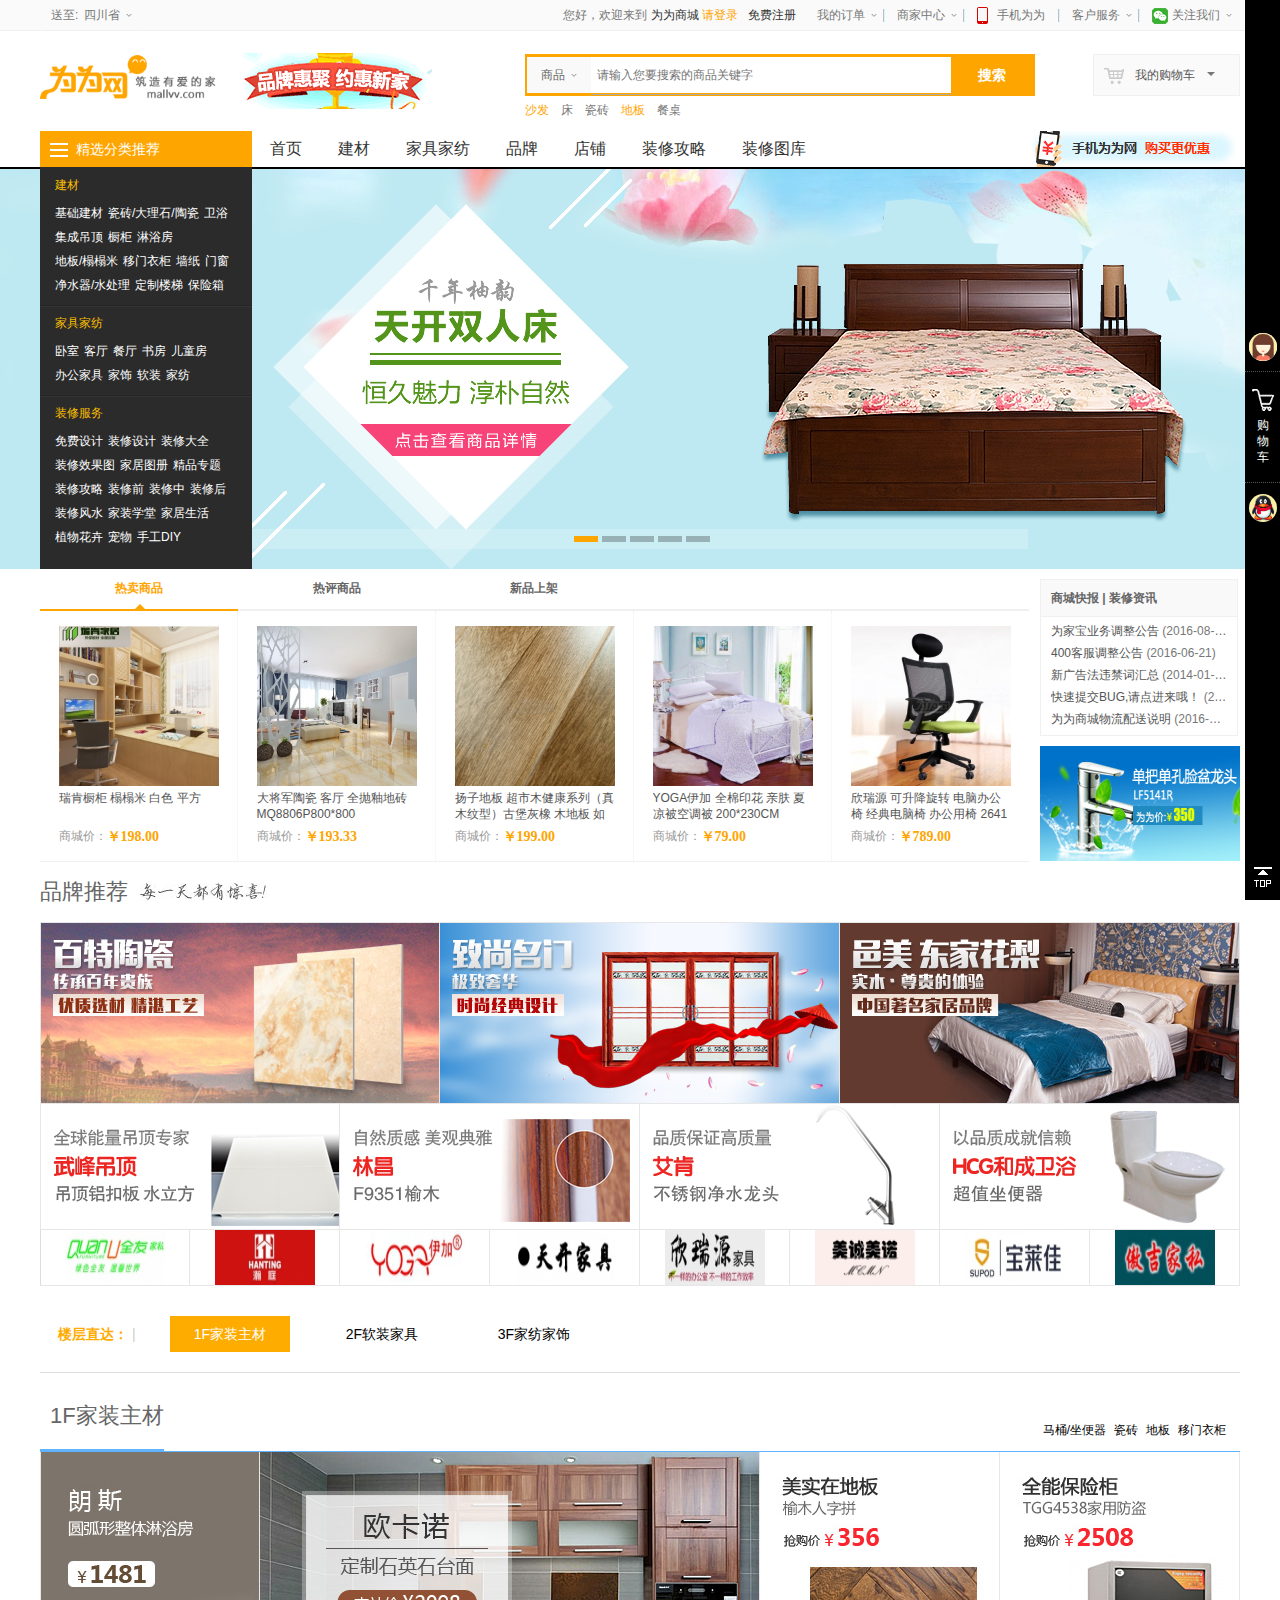
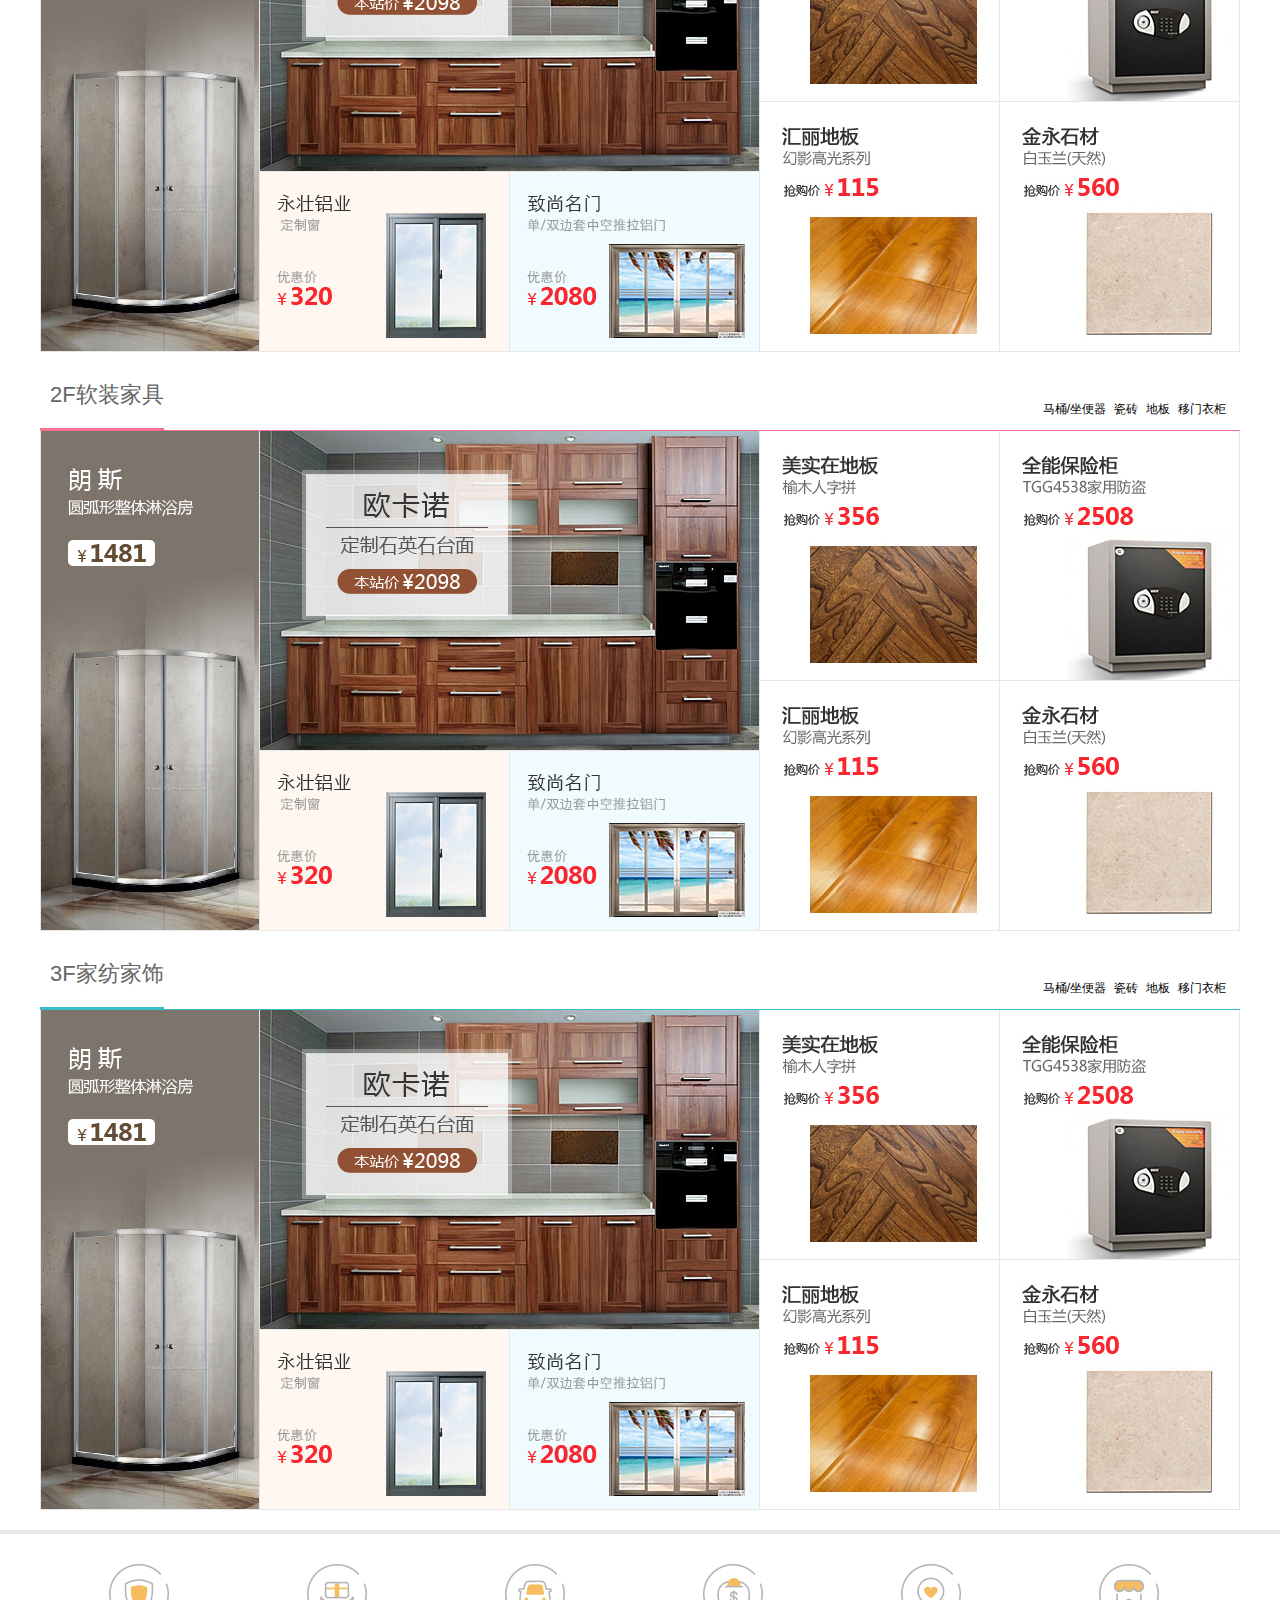
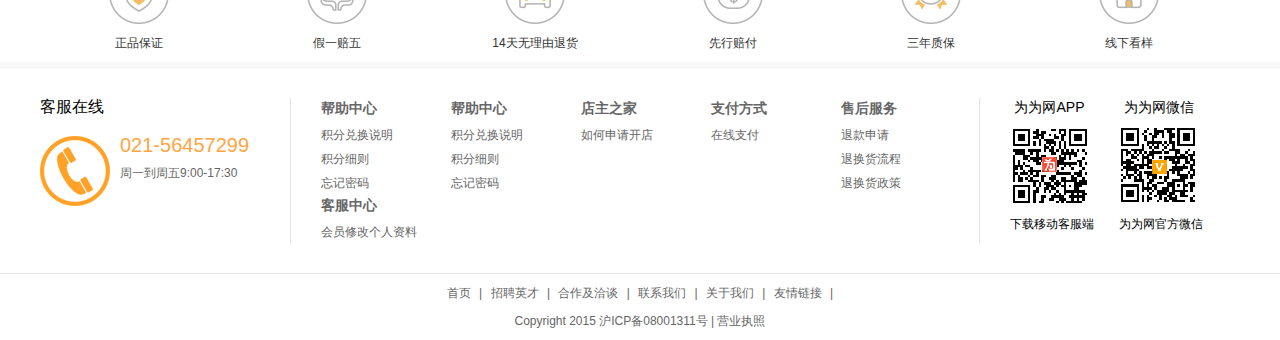
<file: html/index.html>
<!DOCTYPE html>
<html lang="zh">
	<head>		
		<meta http-equiv="Content-Type" content="text/html; charset=UTF-8">
		<title>为为商城，家具建材品牌折扣，省钱省心有保障！</title>
		<script src="../lib/js/jquery-1.12.3.js"></script>
		<link href="../lib/css/base.css" rel="stylesheet" type="text/css">
		<link href="../css/home_header.css" rel="stylesheet" type="text/css">
		<script src="../js/common.js" charset="utf-8"></script>
		<script src="../js/home-header.js" charset="utf-8"></script>
		<script src="../js/home_header_last.js" type="text/javascript" charset="utf-8"></script>
	</head>
	<body>
		<!--侧边-->
		<div id="ncToolbarbf"></div>

		<script src="../lib/js/area_array.js" type="text/javascript" charset="utf-8"></script>
		<!--头部-->		
		<div id="headerbf"></div>
		
		<link href="../css/index.css" rel="stylesheet" type="text/css">
		<script type="text/javascript" src="../lib/js/jquery.slidebox.js" charset="utf-8"></script>
		<script type="text/javascript" src="../js/home_index.js" charset="utf-8"></script>
		<!--轮播图-->
		<style type="text/css">
			.category { display: block !important; }
		</style>
		<div class="home-focus-layout">
			<ul id="fullScreenSlides" class="full-screen-slides">
				<li style="background: rgb(219,238,243) url(../images/web-101-101-5.jpg) no-repeat scroll center top;z-index:800; display:list-item;">
					<a href="goodDetail.html" title=""></a>
				</li>
				<li style="background: rgb(238,236,225) url(../images/web-101-101-1.jpg) no-repeat scroll center top;z-index:900; display:none;">
					<a href="goodDetail.html" title=""></a>
				</li>
				<li style="background: rgb(183,221,232) url(../images/web-101-101-3.jpg) no-repeat scroll center top;z-index:900; display:none;">
					<a href="goodDetail.html" title=""></a>
				</li>
				<li style="background: rgb(227,108,9) url(../images/web-101-101-2.jpg) no-repeat scroll center top;z-index:900; display:none;">
					<a href="goodDetail.html" title=""></a>
				</li>
				<li style="background: rgb(146,205,220) url(../images/web-101-101-4.jpg) no-repeat scroll center top;z-index:900; display:none;">
					<a href="goodDetail.html" title=""></a>
				</li>
			</ul>
			<script type="text/javascript">
					update_screen_focus();	
			</script>
		</div>
		
		<div class="home-sale-layout wrapper">
			<div class="left-layout">
				<ul class="tabs-nav">
					<li class="tabs-selected">
						<i class="arrow"></i>
						<h3>热卖商品</h3>
					</li>
					<li class="">
						<i class="arrow"></i>
						<h3>热评商品</h3>
					</li>
					<li class="">
						<i class="arrow"></i>
						<h3>新品上架</h3>
					</li>
				</ul>
				<div class="tabs-panel sale-goods-list">
					<ul>
						<li>
							<dl>
								<dt class="goods-name">
									<a href="goodDetail.html" title="瑞肯橱柜 榻榻米 白色 平方">瑞肯橱柜 榻榻米 白色 平方</a>
								</dt>
								<dd class="goods-thumb">
									<a href="goodDetail.html"><img src="../images/8763_05260594616161954_240.jpg"/></a>
								</dd>
								<dd class="goods-price">
									商城价：<em>￥198.00</em>
								</dd>
							</dl>
						</li>
						<li>
							<dl>
								<dt class="goods-name">
									<a href="goodDetail2.html" title="大将军陶瓷 客厅 全抛釉地砖 MQ8806P800*800">大将军陶瓷 客厅 全抛釉地砖 MQ8806P800*800</a>
								</dt>
								<dd class="goods-thumb">
									<a href="goodDetail2.html"><img src="../images/364_13430785_240.png.jpg"/></a>
								</dd>
								<dd class="goods-price">
									商城价：<em>￥193.33</em>
								</dd>
							</dl>
						</li>
						<li>
							<dl>
								<dt class="goods-name">
									<a href="goodDetail.html" title="扬子地板 超市木健康系列（真木纹型）古堡灰橡 木地板 如图 平方米">扬子地板 超市木健康系列（真木纹型）古堡灰橡 木地板 如图 平方米</a>
								</dt>
								<dd class="goods-thumb">
									<a href="goodDetail.html"><img src="../images/8757_05251748636970398_240.jpg"/></a>
								</dd>
								<dd class="goods-price">
									商城价：<em>￥199.00</em>
								</dd>
							</dl>
						</li>
						<li>
							<dl>
								<dt class="goods-name">
									<a href="goodDetail.html" title="YOGA伊加 全棉印花 亲肤 夏凉被空调被 200*230CM">YOGA伊加 全棉印花 亲肤 夏凉被空调被 200*230CM</a>
								</dt>
								<dd class="goods-thumb">
									<a href="goodDetail.html"><img src="../images/8328_05233759670903128_240.jpg"/></a>
								</dd>
								<dd class="goods-price">
									商城价：<em>￥79.00</em>
								</dd>
							</dl>
						</li>
						<li>
							<dl>
								<dt class="goods-name">
									<a href="goodDetail.html" title="">欣瑞源 可升降旋转 电脑办公椅 经典电脑椅 办公用椅 2641</a>
								</dt>
								<dd class="goods-thumb">
									<a href="goodDetail.html"><img src="../images/5424_05193090264891660_240.jpg"/></a>
								</dd>
								<dd class="goods-price">
									商城价：<em>￥789.00</em>
								</dd>
							</dl>
						</li>
					</ul>
				</div>
				<div class="tabs-panel sale-goods-list tabs-hide">
					<ul>
						<li>
							<dl>
								<dt class="goods-name">
									<a href="goodDetail.html" title="索菲亚整体衣柜马赛大百叶 定制衣柜 大衣柜推拉门移门定做">索菲亚整体衣柜马赛大百叶 定制衣柜 大衣柜推拉门移门定做</a>
								</dt>
								<dd class="goods-thumb">
									<a href="goodDetail.html"><img src="../images/889_13430408_240.jpg"/></a>
								</dd>
								<dd class="goods-price">
									商城价：<em>￥1599.00</em>
								</dd>
							</dl>
						</li>
						<li>
							<dl>
								<dt class="goods-name">
									<a href="goodDetail.html" title="索菲亚旗舰店官方店 整体衣柜定制衣柜 经典百叶带顶柜衣柜">索菲亚旗舰店官方店 整体衣柜定制衣柜 经典百叶带顶柜衣柜</a>
								</dt>
								<dd class="goods-thumb">
									<a href="goodDetail.html"><img src="../images/890_13430402_240.jpg"/></a>
								</dd>
								<dd class="goods-price">
									商城价：<em>￥999.00</em>
								</dd>
							</dl>
						</li>
						<li>
							<dl>
								<dt class="goods-name">
									<a href="goodDetail.html" title="双喜 胡桃木 书桌柜 H083">双喜 胡桃木 书桌柜 H083</a>
								</dt>
								<dd class="goods-thumb">
									<a href="goodDetail.html"><img src="../images/6239_05203361369582084_240.jpg"/></a>
								</dd>
								<dd class="goods-price">
									商城价：<em>￥4700.00</em>
								</dd>
							</dl>
						</li>
						<li>
							<dl>
								<dt class="goods-name">
									<a href="goodDetail.html" title="宝莱佳 实木生态板 书房 白蜡木书柜 2M01">宝莱佳 实木生态板 书房 白蜡木书柜 2M01</a>
								</dt>
								<dd class="goods-thumb">
									<a href="goodDetail.html"><img src="../images/7502_05219068331864347_240.jpg"/></a>
								</dd>
								<dd class="goods-price">
									商城价：<em>￥2600.00</em>
								</dd>
							</dl>
						</li>
						<li>
							<dl>
								<dt class="goods-name">
									<a href="goodDetail.html" title="青岛一木 北欧系列 全实木 橡木书桌">青岛一木 北欧系列 全实木 橡木书桌</a>
								</dt>
								<dd class="goods-thumb">
									<a href="goodDetail.html"><img src="../images/5360_05199209962001624_240.jpg"/></a>
								</dd>
								<dd class="goods-price">
									商城价：<em>￥1199.00</em>
								</dd>
							</dl>
						</li>
					</ul>
				</div>
				<div class="tabs-panel sale-goods-list tabs-hide">
					<ul>
						<li>
							<dl>
								<dt class="goods-name">
									<a href="goodDetail.html" title="鼎豪淋浴房 不锈钢两移门 T-W728 平方米">鼎豪淋浴房 不锈钢两移门 T-W728 平方米</a>
								</dt>
								<dd class="goods-thumb">
									<a href="goodDetail.html"><img src="../images/8765_05266566444674151_240.jpg"/></a>
								</dd>
								<dd class="goods-price">
									商城价：<em>￥1250.00</em>
								</dd>
							</dl>
						</li>
						<li>
							<dl>
								<dt class="goods-name">
									<a href="goodDetail.html" title="致尚名门 镶嵌工艺玻璃-风景香槟砂金单边套推拉中空铝门">致尚名门 镶嵌工艺玻璃-风景香槟砂金单边套推拉中空铝门</a>
								</dt>
								<dd class="goods-thumb">
									<a href="goodDetail.html"><img src="../images/8768_05271773233816798_240.jpg"/></a>
								</dd>
								<dd class="goods-price">
									商城价：<em>￥2080.00</em>
								</dd>
							</dl>
						</li>
						<li>
							<dl>
								<dt class="goods-name">
									<a href="goodDetail.html" title="梵瓦伦 枫木实木复合地板 5007 平方米">梵瓦伦 枫木实木复合地板 5007 平方米</a>
								</dt>
								<dd class="goods-thumb">
									<a href="goodDetail.html"><img src="../images/8755_05277930148984728_240.jpg"/></a>
								</dd>
								<dd class="goods-price">
									商城价：<em>￥148.00</em>
								</dd>
							</dl>
						</li>
						<li>
							<dl>
								<dt class="goods-name">
									<a href="goodDetail.html" title="柚至臻 柚木+桐木 床头柜">柚至臻 柚木+桐木 床头柜</a>
								</dt>
								<dd class="goods-thumb">
									<a href="goodDetail.html"><img src="../images/5269_05212156324542787_240.jpg"/></a>
								</dd>
								<dd class="goods-price">
									商城价：<em>￥1750.00</em>
								</dd>
							</dl>
						</li>
						<li>
							<dl>
								<dt class="goods-name">
									<a href="goodDetail.html" title="斐亨外贸家具折扣 布艺沙发 进口实木 随心搭配 ks2168">斐亨外贸家具折扣 布艺沙发 进口实木 随心搭配 ks2168</a>
								</dt>
								<dd class="goods-thumb">
									<a href="goodDetail.html"><img src="../images/5362_05237070191108046_240.jpg"/></a>
								</dd>
								<dd class="goods-price">
									商城价：<em>￥1870.00</em>
								</dd>
							</dl>
						</li>
					</ul>
				</div>				
			</div>
			<div class="right-sidebar">
				<div class="right">
					<div class="flashnews-box">
						<h3>
							<span class="news-a">商城快报</span>
							|
							<span class="news-b">装修资讯</span>
						</h3>
						<ul class="mall-news info_a">
							<li>
								<i></i>
								<a href="goodDetail.html" title="为家宝业务调整公告">为家宝业务调整公告</a>
								<time>(2016-08-11)</time>
							</li>
							<li>
								<i></i>
								<a href="goodDetail.html" title="400客服电话调整公告">400客服调整公告</a>
								<time>(2016-06-21)</time>
							</li>
							<li>
								<i></i>
								<a href="goodDetail.html" title="新广告法违禁词汇总">新广告法违禁词汇总</a>
								<time>(2014-01-16)</time>
							</li>
							<li>
								<i></i>
								<a href="goodDetail.html" title="快速提交bug，请点进来哦！">快速提交BUG,请点进来哦！</a>
								<time>(2016-08-11)</time>
							</li>
							<li>
								<i></i>
								<a href="goodDetail.html" title="为为商城物流配送说明">为为商城物流配送说明</a>
								<time>(2016-05-23)</time>
							</li>
						</ul>
						<ul class="mall-news info_b" style="display: none;">
							<li>
								<i></i>
								<a href="goodDetail.html" title="建配龙国庆家装狂欢节">建配龙国庆家装狂欢节</a>
							</li>
							<li>
								<i></i>
								<a href="goodDetail.html" title="【网安互动】你知道公安部门多努力吗？">【网安互动】你知道公安部门</a>
							</li>
							<li>
								<i></i>
								<a href="goodDetail.html" title="网络安全宣传手册">网络安全宣传手册</a>
							</li>
							<li>
								<i></i>
								<a href="goodDetail.html" title="为为网商城祝福网友中秋节快乐！">为为网商城祝福网友中秋节快乐！</a>
							</li>
							<li>
								<i></i>
								<a href="goodDetail.html" title="9月 24日建配龙旗舰联盟活动">9月 24日建配龙旗舰联盟活动</a>
							</li>
						</ul>
					</div>
					<div class="ads-box">
						<a href="goodDetail.html"><img src="../images/f75f286c96dc69ed7930.jpg" width="245" height="115"/></a>
					</div>
					
				</div>
			</div>
		</div>
		<!--首页主体-->
		<div class="container">		
			<div class="second-part">
				<h2>品牌推荐</h2>
				<ul class="big-brand">
					<li>
						<a href="goodDetail.html"><img src="../images/1085834d049b67a34650.jpg" width="400" height="180"/></a>
					</li>
					<li>
						<a href="goodDetail.html"><img src="../images/ebe7db2ffb77bf816380.jpg" width="400" height="180"/></a>
					</li>
					<li>
						<a href="goodDetail.html"><img src="../images/19d74fc3412e550a7180.jpg" width="400" height="180"/></a>
					</li>
				</ul>
				<ul class="middle-brand">
					<li>
						<a href="goodDetail.html"><img src="../images/07c3222374d19c7f7870.jpg" width="300" height="125"/></a>
					</li>
					<li>
						<a href="goodDetail.html"><img src="../images/6b6c1c8204b009198830.jpg" width="300" height="125"/></a>
					</li>
					<li>
						<a href="goodDetail.html"><img src="../images/8ed5d2b0fd16a5f79010.jpg" width="300" height="125"/></a>
					</li>
					<li>
						<a href="goodDetail.html"><img src="../images/52e4c1adb1d980ea7320.jpg" width="300" height="125"/></a>
					</li>
				</ul>
				<ul class="small-brand">
					<li>
						<a href="goodDetail.html" title="全友"><img src="../images/05169002003859063_sm.png.jpg" width="100" height="55"/></a>
					</li>
					<li>
						<a href="goodDetail.html" title="瀚庭"><img src="../images/05169013804009107_sm.png.jpg" width="100" height="55"/></a>
					</li>
					<li>
						<a href="goodDetail.html" title="YOGA"><img src="../images/05169016350482360_sm.jpg" width="100" height="55"/></a>
					</li>
					<li>
						<a href="goodDetail.html" title="开天家具"><img src="../images/05169025152745426_sm.jpg" width="100" height="55"/></a>
					</li>
					<li>
						<a href="goodDetail.html" title="欣瑞源"><img src="../images/05169001136287857_sm.png.jpg" width="100" height="55"/></a>
					</li>
					<li>
						<a href="goodDetail.html" title="美诚美诺"><img src="../images/05203639165873293_sm.png.jpg" width="100" height="55"/></a>
					</li>
					<li>
						<a href="goodDetail.html" title="宝莱佳"><img src="../images/05169000388501556_sm.jpg" width="100" height="55"/></a>
					</li>
					<li>
						<a href="goodDetail.html" title="傲吉家私"><img src="../images/05204276468340620_sm.jpg" width="100" height="55"/></a>
					</li>
				</ul>
			</div>
			
			<!--floor设计-->
			<div class="third-part">
				<div class="navbar">
					<div class="center-box">
						<span>
							楼层直达：<em> |</em>
						</span>
						<ul class="go-floor">
							<li><a href="##" class="select">1F家装主材</a></li>
							<li><a href="##" class="">2F软装家具</a></li>
							<li><a href="##" class="">3F家纺家饰</a></li>
						</ul>
					</div>
				</div>
				<div id="first-floor" class="one-floor">
					<div class="floor-tittle">
						<h2>1F家装主材</h2>
						<div class="right">
							<ul>
								<li><a href="goodDetail.html">马桶/坐便器</a></li>
								<li><a href="goodDetail.html">瓷砖</a></li>
								<li><a href="goodDetail.html">地板</a></li>
								<li><a href="goodDetail.html">移门衣柜</a></li>
							</ul>
						</div>
					</div>
					<div class="floor-content">
						<div class="left">
							<a href="goodDetail.html"><img src="../images/7787643af8658c922280.jpg" width="220" height="500"/></a>
						</div>
						<div class="middle">
							<div id="demo2" class="slideBox" style="width: 500px; height: 320px;">
								<ul class="items" style="width: 1000px; left: -500px;">
									<li class="active" style="width: 500px; height: 320px;">
										<a href="goodDetail.html"><img width="500" height="320" src="../images/56ad35ea1ecb4a6c3540.jpg"></a>
									</li>
									<li class="" style="width: 500px; height: 320px;">
										<a href="goodDetail.html"><img width="500" height="320" src="../images/4f20dfd49053929a7421.jpg"></a>
									</li>
								</ul>
								<div class="tips" style="opacity: 1;">
									<div class="nums" style="">
										<a href="goodDetail.html" class="" style="border-radius: 0px;"></a>
										<a href="goodDetail.html" class="active" style="border-radius: 0px;"></a>
									</div>
								</div>
							</div>
							<ul class="two-ads">
								<li>
									<a href="goodDetail.html"><img width="250" height="180" src="../images/cc450e35ad8d58253750.jpg"></a>
								</li>
								<li>
									<a href="goodDetail.html"><img width="250" height="180" src="../images/9bc049a0ee22d7922550.jpg"></a>
								</li>
							</ul>
						</div>
						<ul class="right">
							<li>
								<a href="goodDetail.html"><img width="240" height="250" src="../images/b7f87cee8feef2aa7400.jpg"></a>
							</li>
							<li>
								<a href="goodDetail.html"><img width="240" height="250" src="../images/0bfe272c7dbde5049690.jpg"></a>
							</li>
							<li>
								<a href="goodDetail.html"><img width="240" height="250" src="../images/c3931dbdc26a9a6d6940.jpg"></a>
							</li>
							<li>
								<a href="goodDetail.html"><img width="240" height="250" src="../images/e9818eff7c65920f7710.jpg"></a>
							</li>
						</ul>
					</div>
				</div>
				<div id="second-floor" class="one-floor">
					<div class="floor-tittle">
						<h2>2F软装家具</h2>
						<div class="right">
							<ul>
								<li><a href="goodDetail.html">马桶/坐便器</a></li>
								<li><a href="goodDetail.html">瓷砖</a></li>
								<li><a href="goodDetail.html">地板</a></li>
								<li><a href="goodDetail.html">移门衣柜</a></li>
							</ul>
						</div>
					</div>
					<div class="floor-content">
						<div class="left">
							<a href="goodDetail.html"><img src="../images/7787643af8658c922280.jpg" width="220" height="500"/></a>
						</div>
						<div class="middle">
							<div id="demo1" class="slideBox" style="width: 500px; height: 320px;">
								<ul class="items" style="width: 1000px; left: -500px;">
									<li class="active" style="width: 500px; height: 320px;">
										<a href="goodDetail.html"><img width="500" height="320" src="../images/56ad35ea1ecb4a6c3540.jpg"></a>
									</li>
									<li class="" style="width: 500px; height: 320px;">
										<a href="goodDetail.html"><img width="500" height="320" src="../images/4f20dfd49053929a7421.jpg"></a>
									</li>
								</ul>
								<div class="tips" style="opacity: 1;">
									<div class="nums" style="">
										<a href="goodDetail.html" class="" style="border-radius: 0px;"></a>
										<a href="goodDetail.html" class="active" style="border-radius: 0px;"></a>
									</div>
								</div>
							</div>
							<ul class="two-ads">
								<li>
									<a href="goodDetail.html"><img width="250" height="180" src="../images/cc450e35ad8d58253750.jpg"></a>
								</li>
								<li>
									<a href="goodDetail.html"><img width="250" height="180" src="../images/9bc049a0ee22d7922550.jpg"></a>
								</li>
							</ul>
						</div>
						<ul class="right">
							<li>
								<a href="goodDetail.html"><img width="240" height="250" src="../images/b7f87cee8feef2aa7400.jpg"></a>
							</li>
							<li>
								<a href="goodDetail.html"><img width="240" height="250" src="../images/0bfe272c7dbde5049690.jpg"></a>
							</li>
							<li>
								<a href="goodDetail.html"><img width="240" height="250" src="../images/c3931dbdc26a9a6d6940.jpg"></a>
							</li>
							<li>
								<a href="goodDetail.html"><img width="240" height="250" src="../images/e9818eff7c65920f7710.jpg"></a>
							</li>
						</ul>
					</div>
				</div>
				<div id="third-floor" class="one-floor">
					<div class="floor-tittle">
						<h2>3F家纺家饰</h2>
						<div class="right">
							<ul>
								<li><a href="goodDetail.html">马桶/坐便器</a></li>
								<li><a href="goodDetail.html">瓷砖</a></li>
								<li><a href="goodDetail.html">地板</a></li>
								<li><a href="goodDetail.html">移门衣柜</a></li>
							</ul>
						</div>
					</div>
					<div class="floor-content">
						<div class="left">
							<a href="goodDetail.html"><img src="../images/7787643af8658c922280.jpg" width="220" height="500"/></a>
						</div>
						<div class="middle">
							<div id="demo3" class="slideBox" style="width: 500px; height: 320px;">
								<ul class="items" style="width: 1000px; left: -500px;">
									<li class="active" style="width: 500px; height: 320px;">
										<a href="goodDetail.html"><img width="500" height="320" src="../images/56ad35ea1ecb4a6c3540.jpg"></a>
									</li>
									<li class="" style="width: 500px; height: 320px;">
										<a href="goodDetail.html"><img width="500" height="320" src="../images/4f20dfd49053929a7421.jpg"></a>
									</li>
								</ul>
								<div class="tips" style="opacity: 1;">
									<div class="nums" style="">
										<a href="goodDetail.html" class="" style="border-radius: 0px;"></a>
										<a href="goodDetail.html" class="active" style="border-radius: 0px;"></a>
									</div>
								</div>
							</div>
							<ul class="two-ads">
								<li>
									<a href="goodDetail.html"><img width="250" height="180" src="../images/cc450e35ad8d58253750.jpg"></a>
								</li>
								<li>
									<a href="goodDetail.html"><img width="250" height="180" src="../images/9bc049a0ee22d7922550.jpg"></a>
								</li>
							</ul>
						</div>
						<ul class="right">
							<li>
								<a href="goodDetail.html"><img width="240" height="250" src="../images/b7f87cee8feef2aa7400.jpg"></a>
							</li>
							<li>
								<a href="goodDetail.html"><img width="240" height="250" src="../images/0bfe272c7dbde5049690.jpg"></a>
							</li>
							<li>
								<a href="goodDetail.html"><img width="240" height="250" src="../images/c3931dbdc26a9a6d6940.jpg"></a>
							</li>
							<li>
								<a href="goodDetail.html"><img width="240" height="250" src="../images/e9818eff7c65920f7710.jpg"></a>
							</li>
						</ul>
					</div>
				</div>
				<div id="fifth-floor" class="one-floor">
				</div>
			</div>
		</div>
		
		
		
		<!--link end-->
		<div class="footer-line"></div>
		<!--首页底部保障-->		
		<div class="fttff29">
			<div class="warp-all236">
				<div class="mod_agree">
					<ul class="mod_agree_con">
						<li class="mod_agree_item mod_agree_item1">
							<a>
								<img src="../images/aafda0df33d2a95e6010.png"/>
							</a>
							<span>正品保证</span>
						</li>
						<li class="mod_agree_item mod_agree_item2">
							<a>
								<img src="../images/f0a5ee0bfc20dd005850.png"/>
							</a>
							<span>假一赔五</span>
						</li>
						<li class="mod_agree_item mod_agree_item3">
							<a>
								<img src="../images/72edb29cc2ad2af46000.png"/>
							</a>
							<span>14天无理由退货</span>
						</li>
						<li class="mod_agree_item mod_agree_item4">
							<a>
								<img src="../images/c827005fae642e146280.png"/>
							</a>
							<span>先行赔付</span>
						</li>
						<li class="mod_agree_item mod_agree_item5">
							<a>
								<img src="../images/3497c1b195bde1928550.png"/>
							</a>
							<span>三年质保</span>
						</li>
						<li class="mod_agree_item mod_agree_item6">
							<a>
								<img src="../images/ea3ff5e9bf84afc34800.png"/>
							</a>
							<span>线下看样</span>
						</li>
					</ul>				
				</div>
			</div>
		</div>
		<!--底部列表-->
		<div id="footerbf">
			
		</div>	
		<script type="text/javascript" src="../lib/js/jquery.cookie.js"></script>
		<script src="../js/common/common.js" type="text/javascript" charset="utf-8"></script>
		<script>
			loadHtml("common/ncToolbar.html","ncToolbarbf")
			loadHtml("common/header.html", "headerbf");
			loadHtml("common/footer.html", "footerbf");
		</script>
		<script src="../js/broadside.js" type="text/javascript" charset="utf-8"></script>
	</body>

</html>
</file>
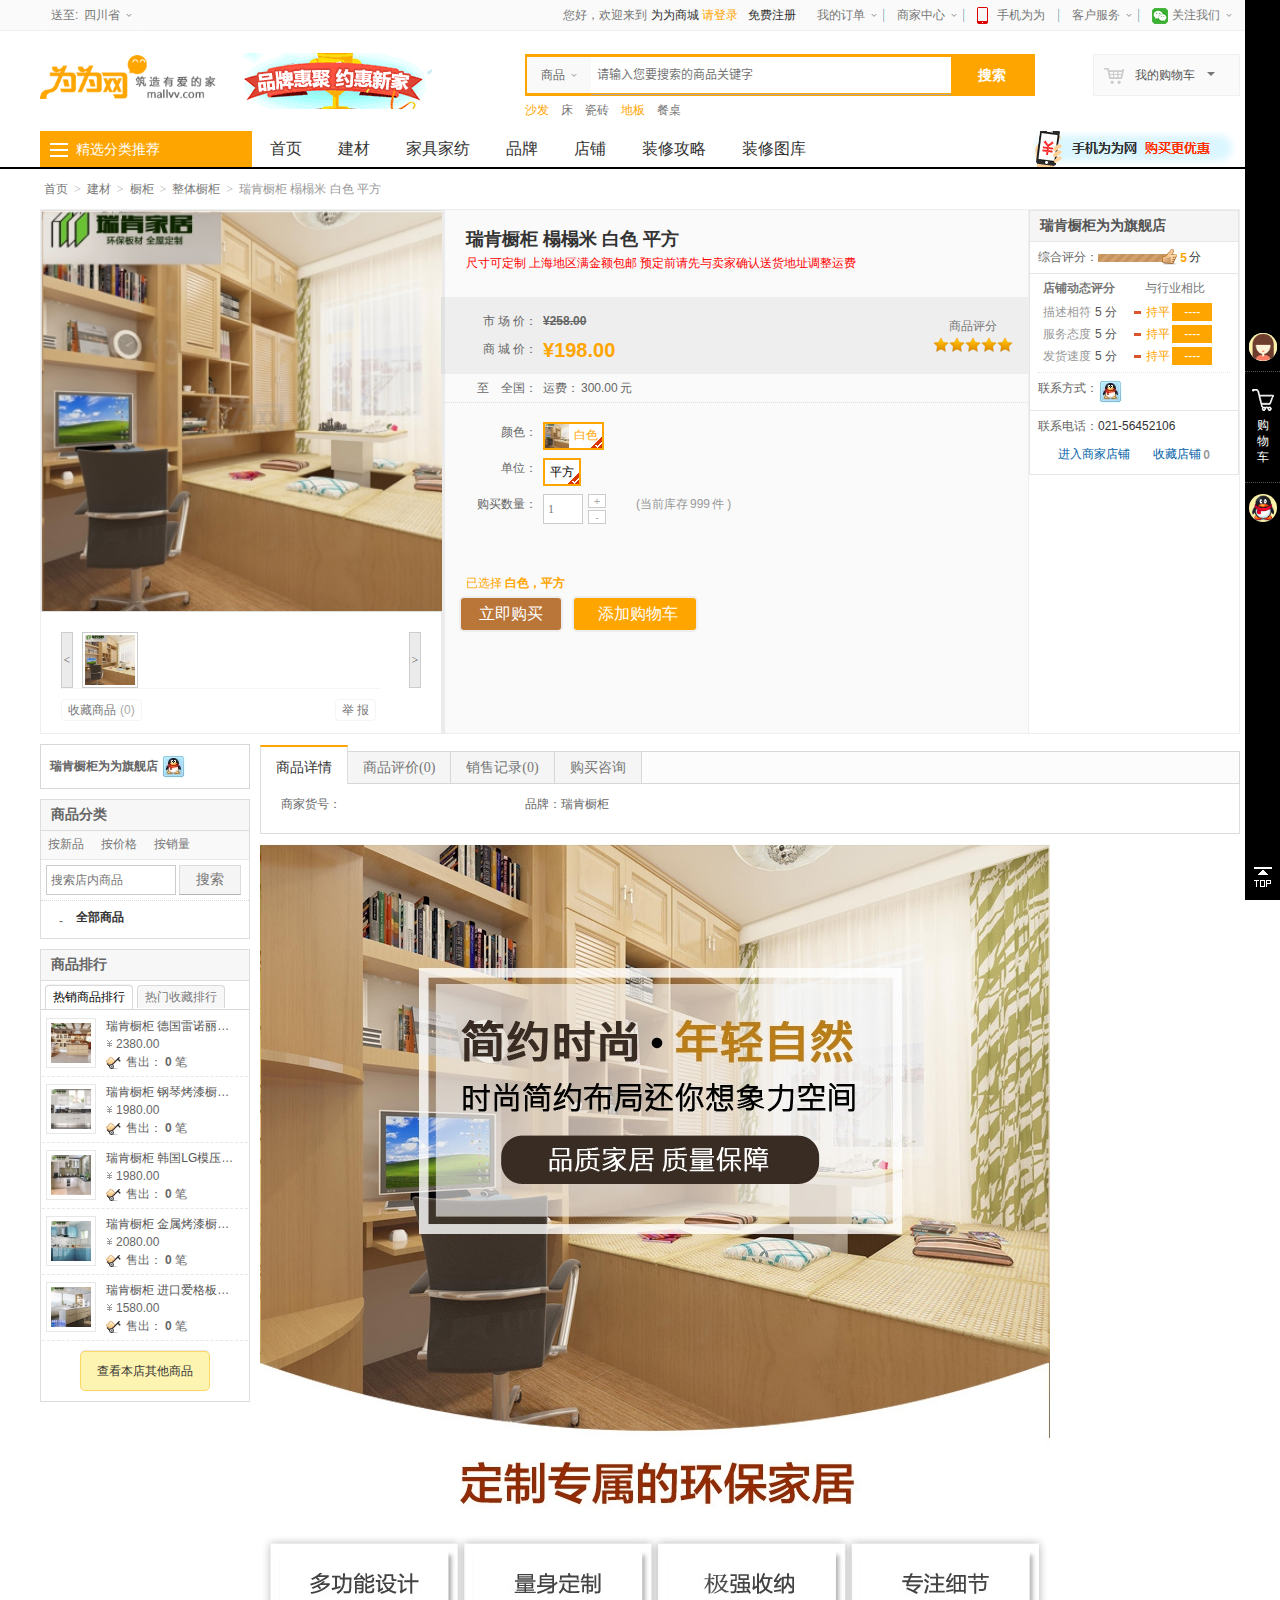
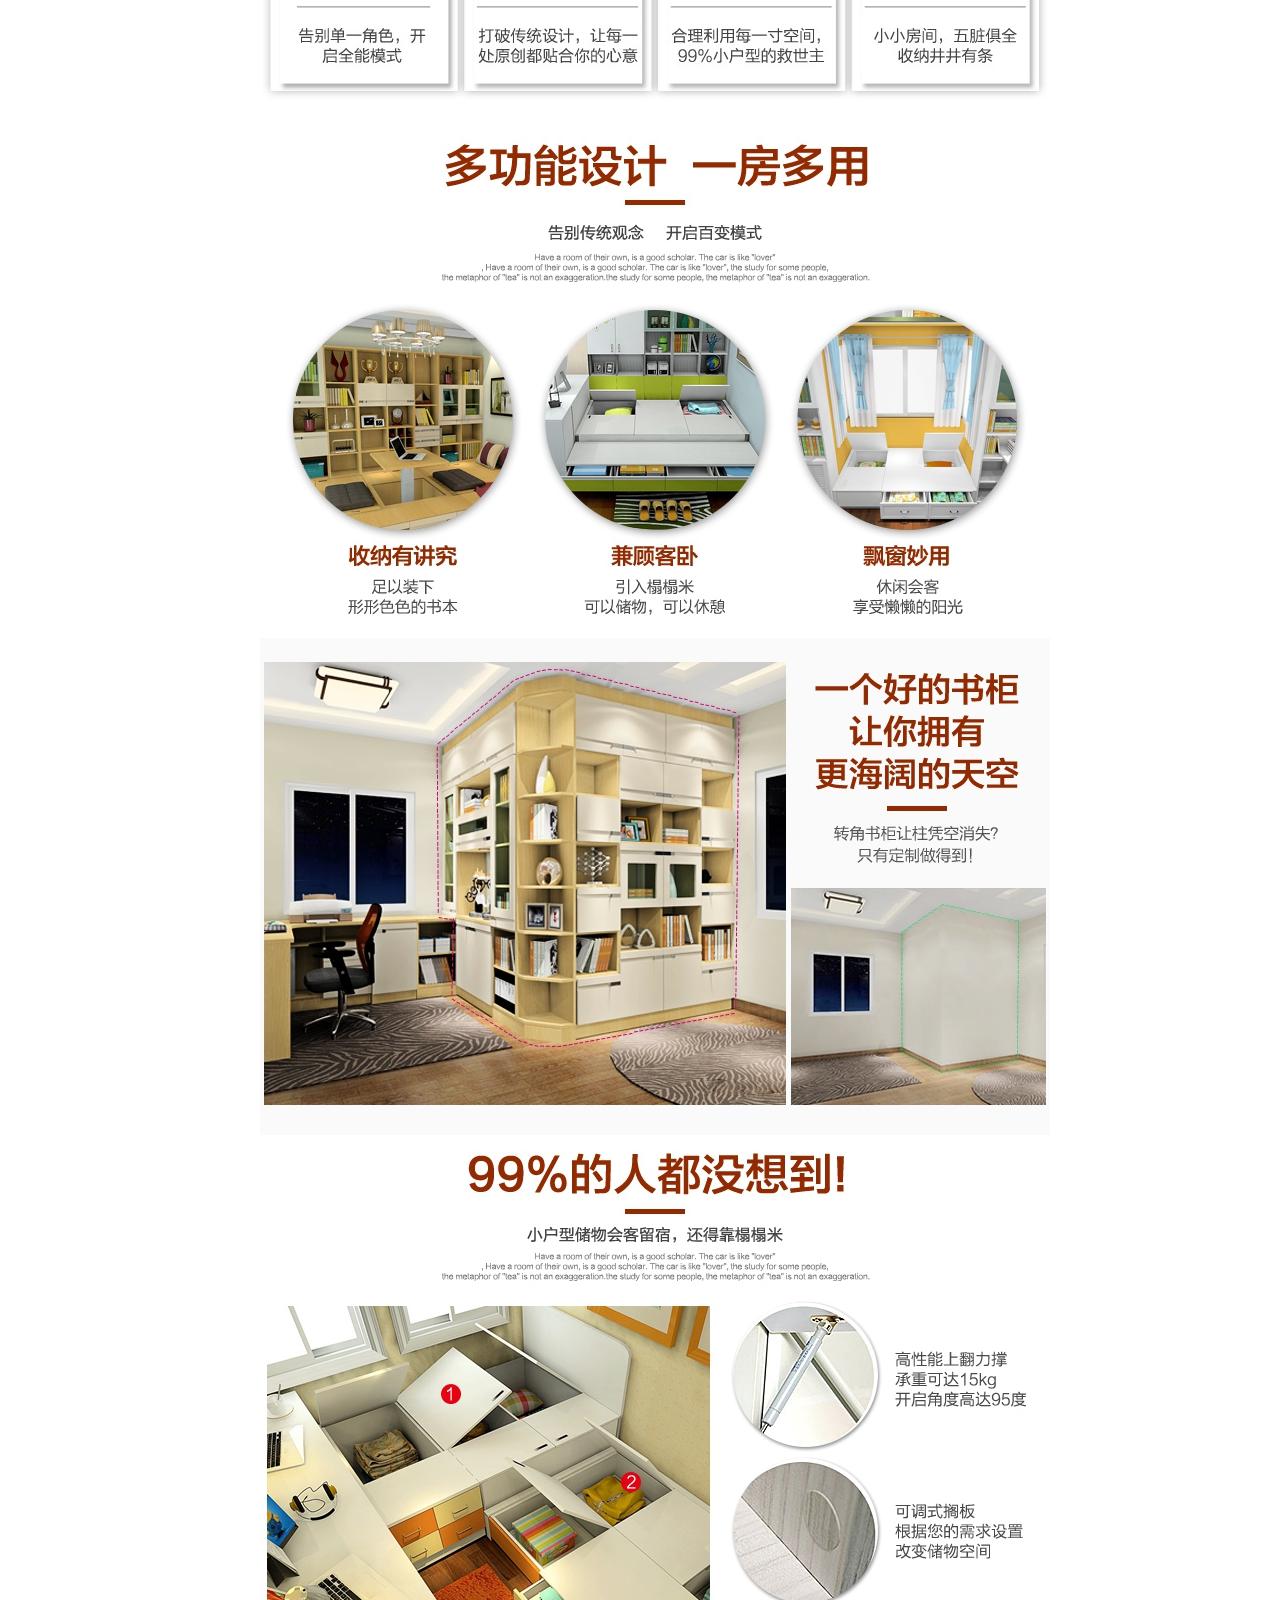
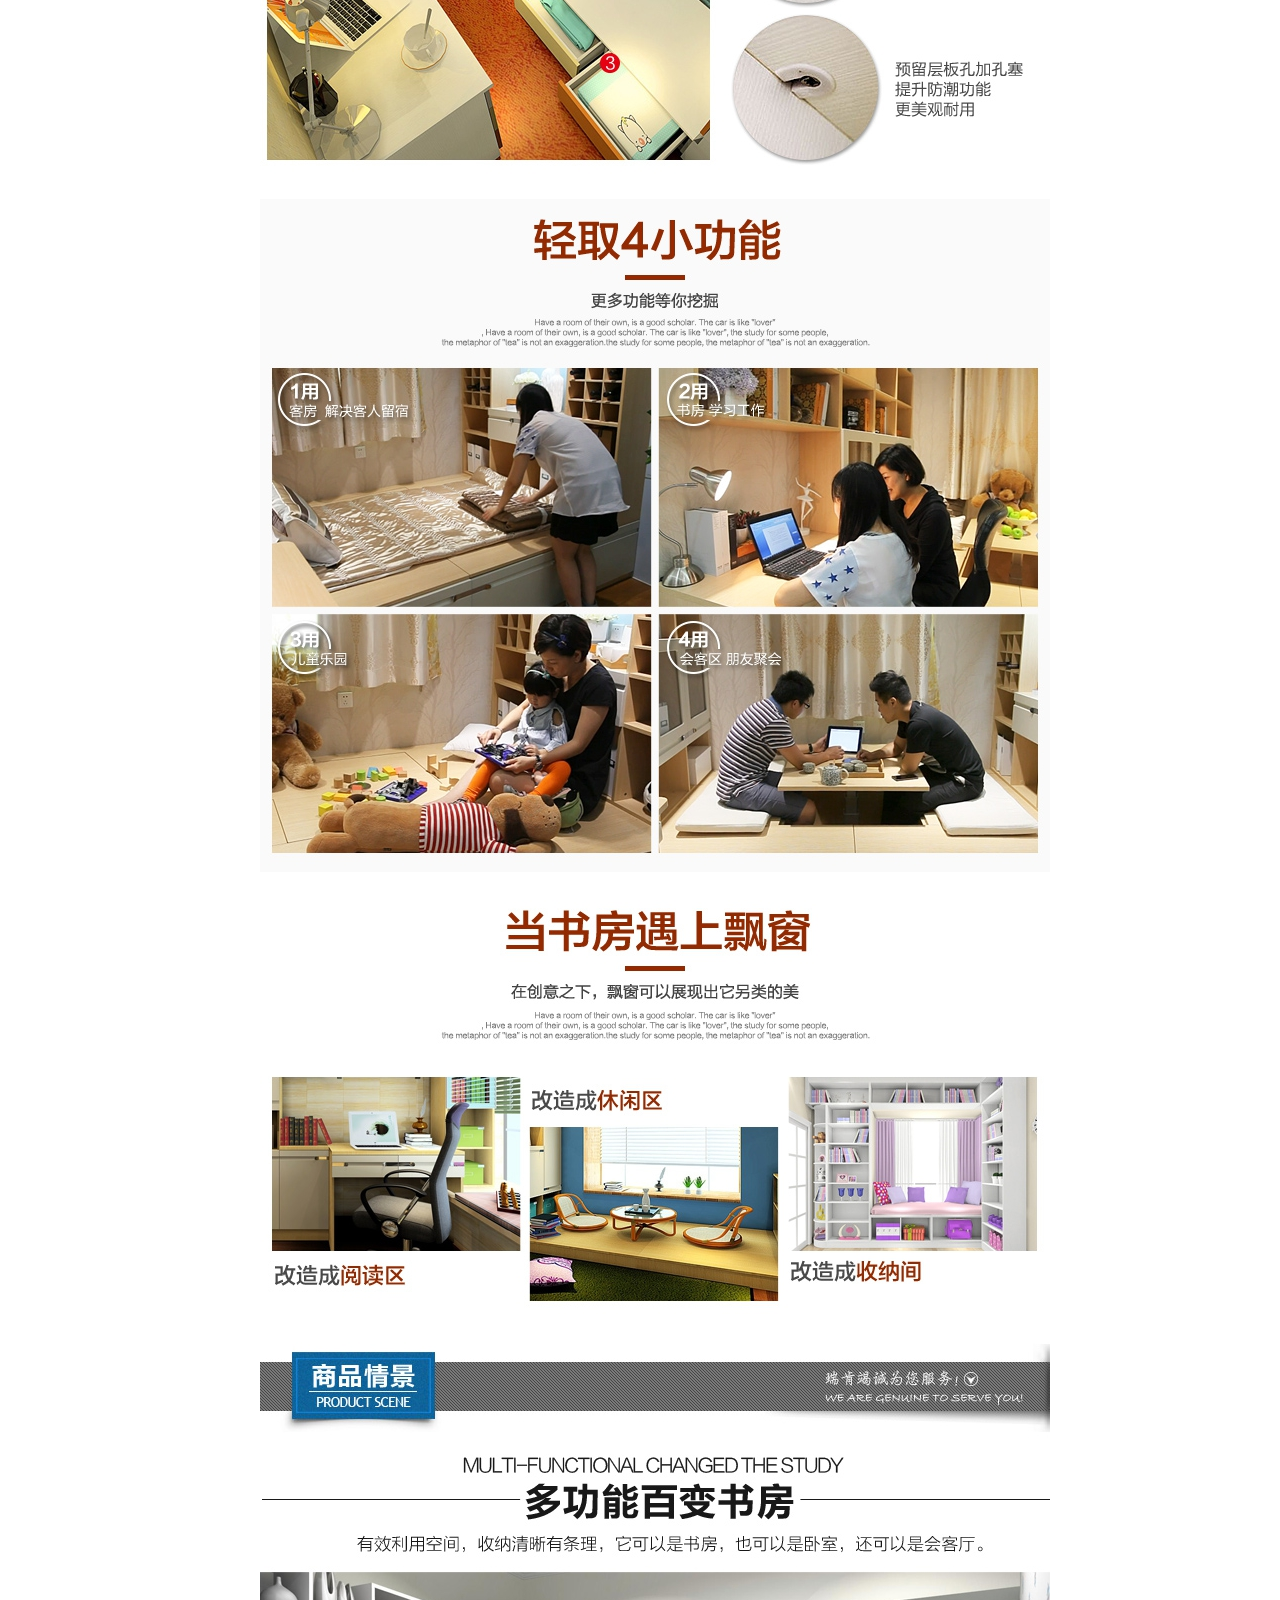
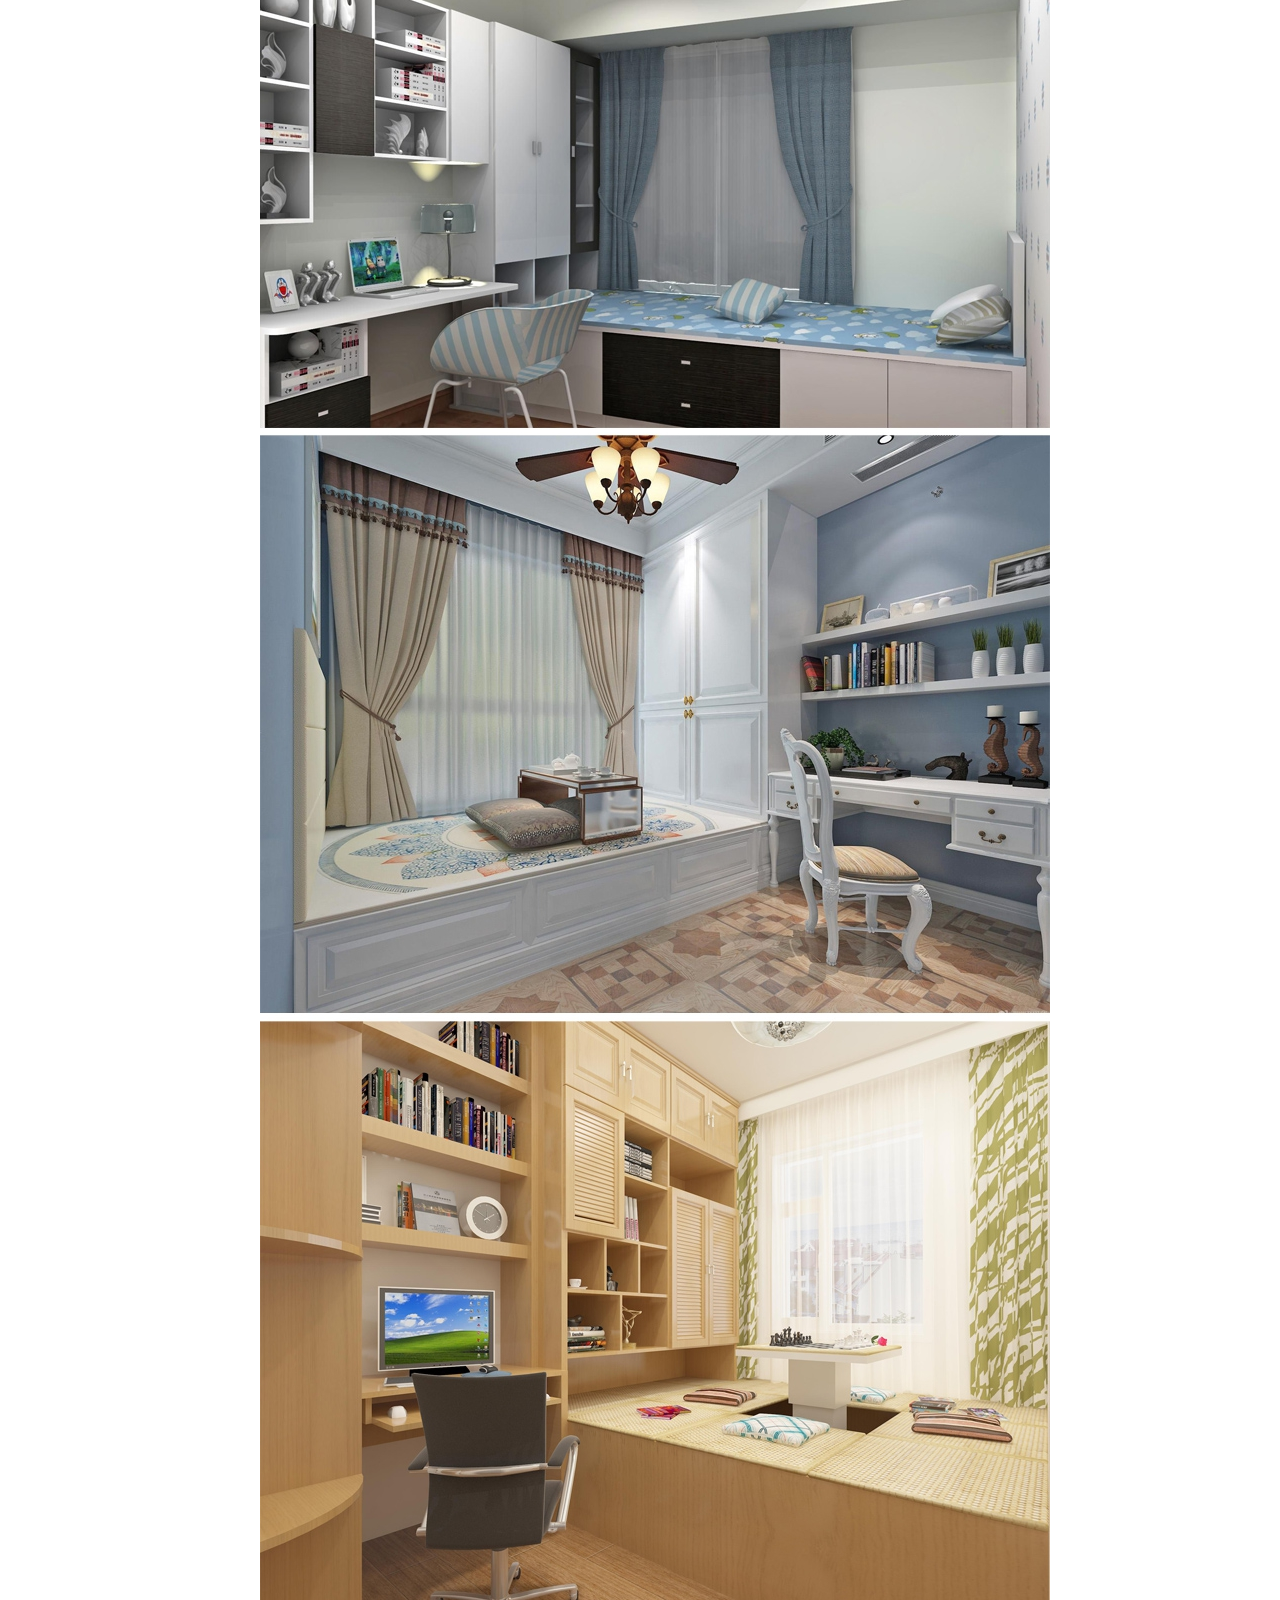
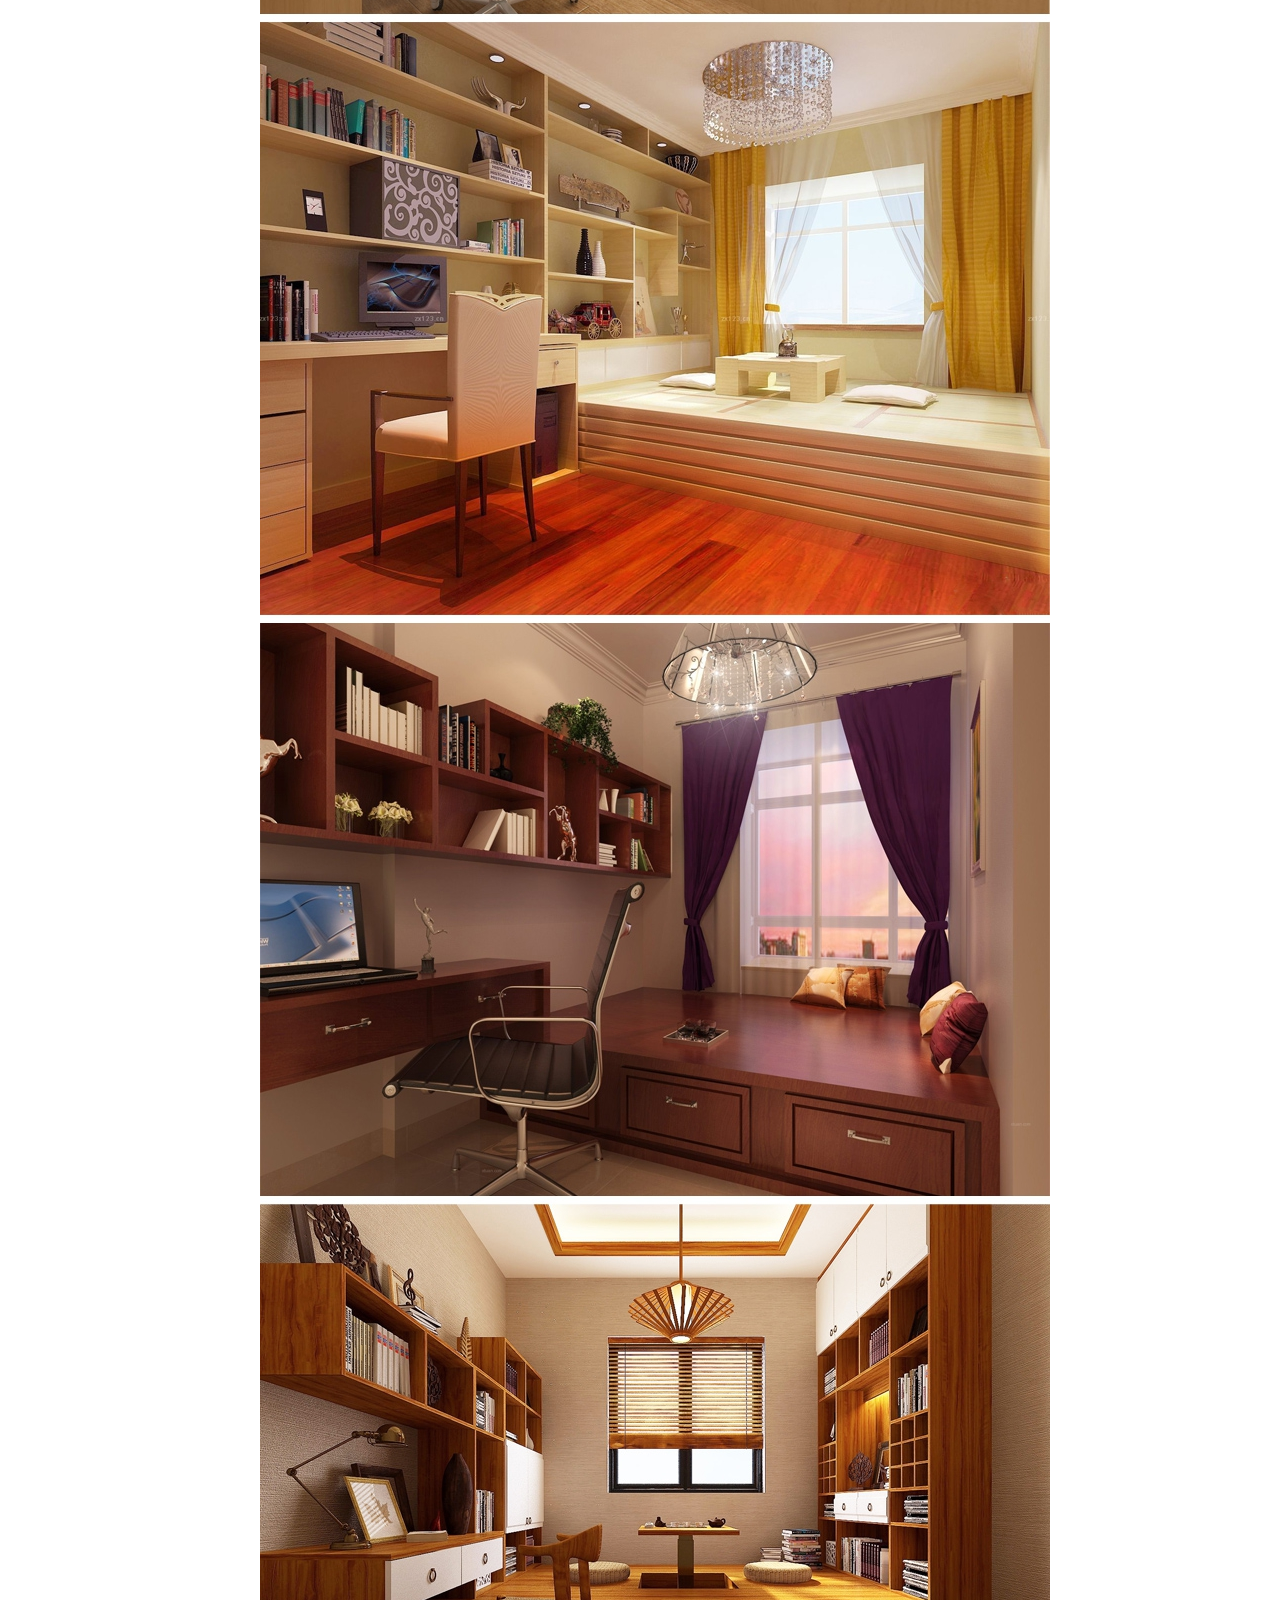
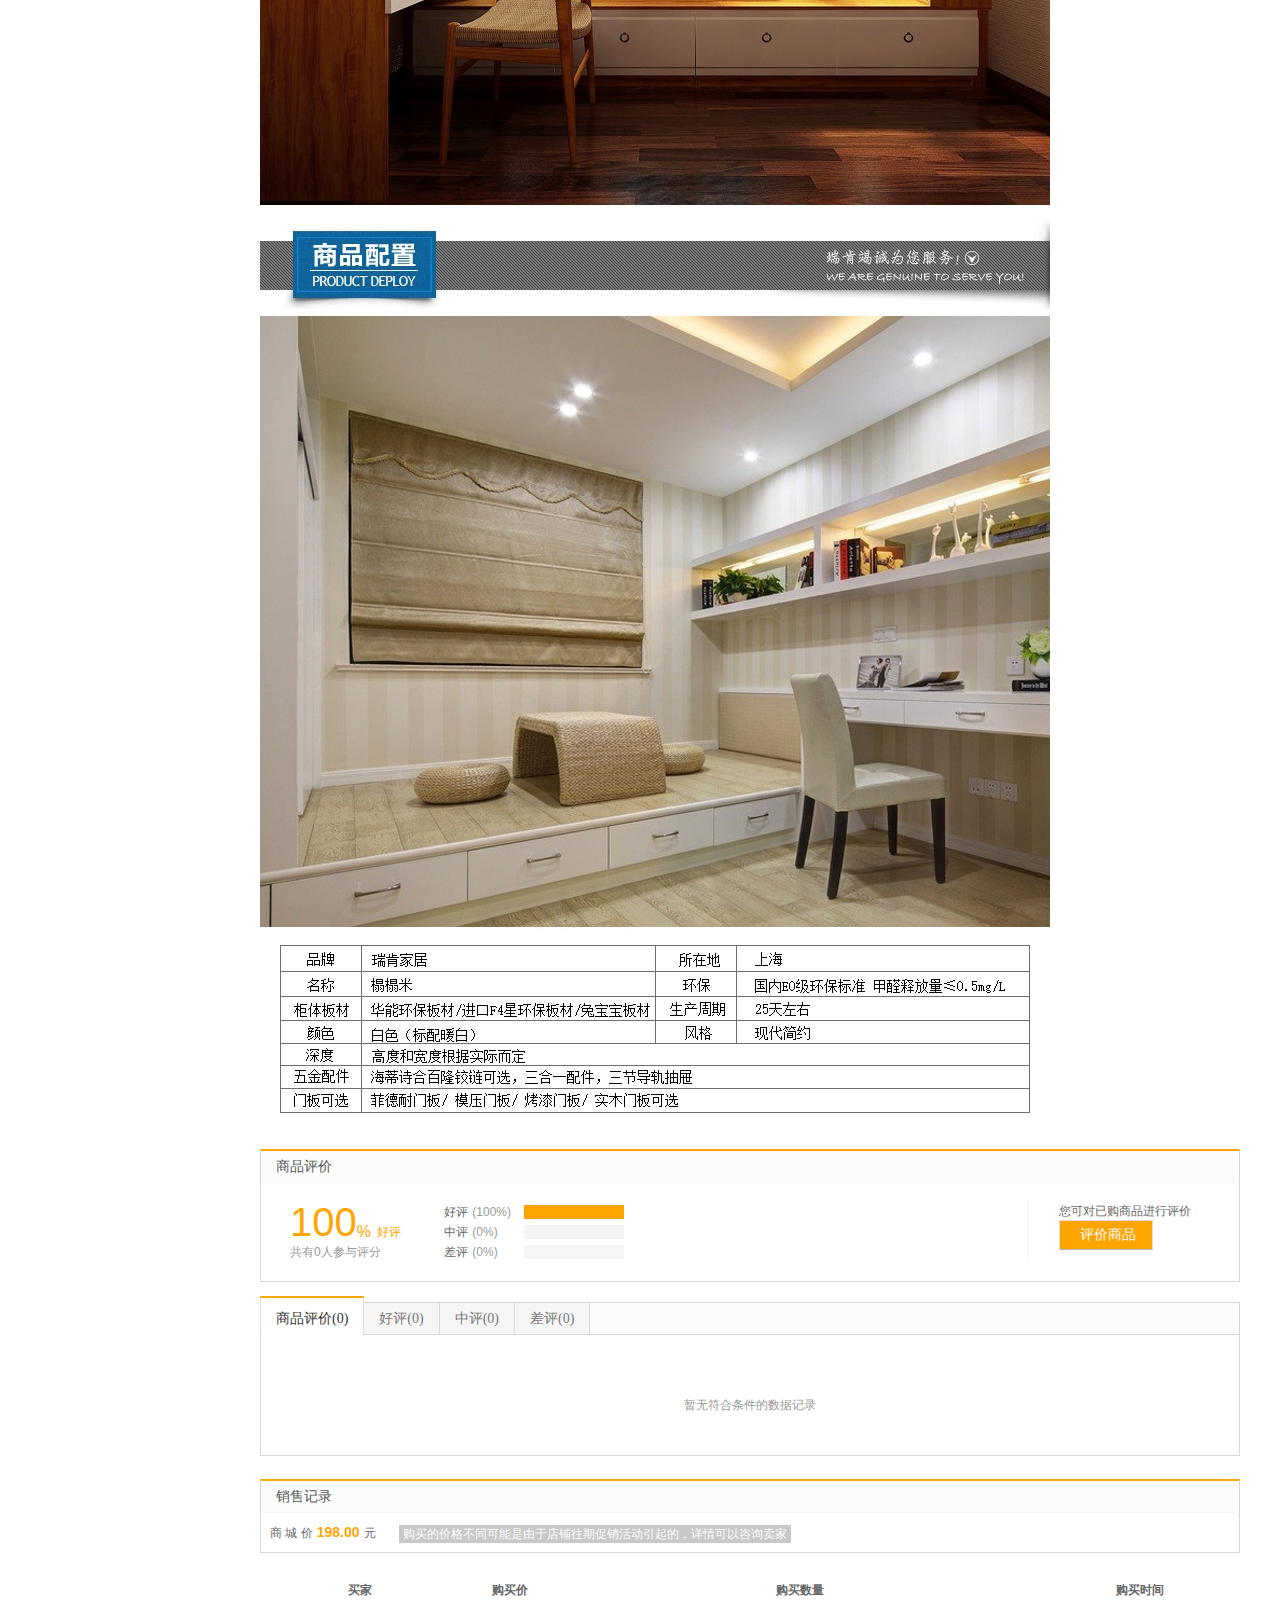
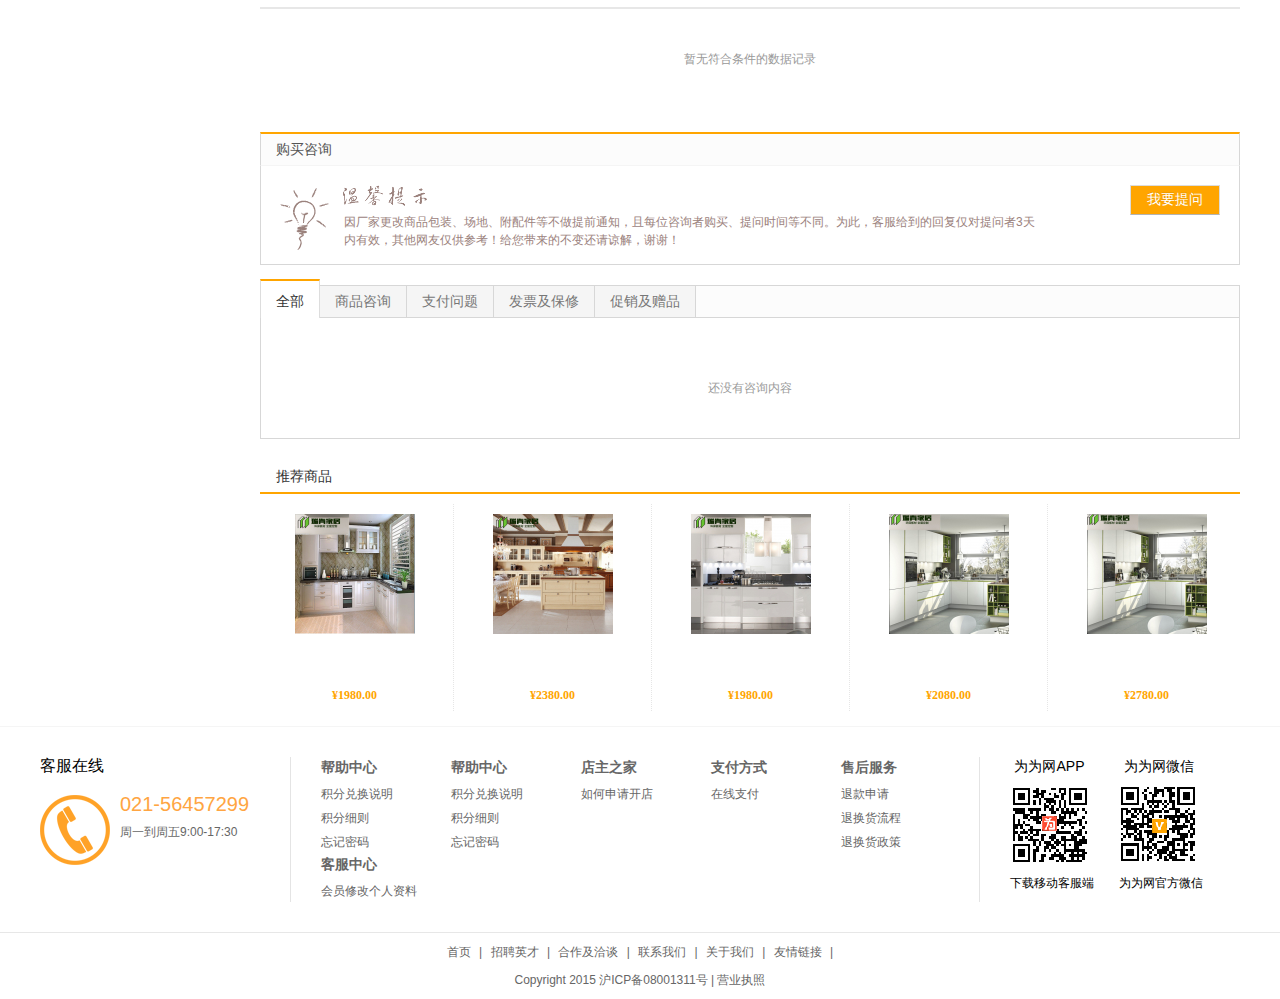
<file: html/goodDetail.html>
<!DOCTYPE html>
<html lang="zh">

	<head>
		<meta http-equiv="Content-Type" content="text/html; charset=UTF-8">
		<title></title>
		<script src="../lib/js/jquery-1.12.3.js"></script>
		<link href="../lib/css/base.css" rel="stylesheet" type="text/css">
		<link href="../css/home_header.css" rel="stylesheet" type="text/css">
		<script src="../js/common.js" charset="utf-8"></script>
		<script src="../js/home-header.js" charset="utf-8"></script>
		<script src="../js/home_header_last.js" type="text/javascript" charset="utf-8"></script>
	</head>
	<body>
		<!--侧边-->
		<div id="ncToolbarbf"></div>

		<script src="../lib/js/area_array.js" type="text/javascript" charset="utf-8"></script>
		<!--头部-->
		<div id="headerbf"></div>

		<link href="../css/index.css" rel="stylesheet" type="text/css">
		<script type="text/javascript" src="../lib/js/jquery.slidebox.js" charset="utf-8"></script>
		<!--轮播图-->

		<div class="nch-breadcrumb-layout">
			<div class="nch-breadcrumb wrapper">
				<i class="icon-home"></i>
				<span><a href="##">首页</a></span>
				<span class="arrow">&gt;</span>
				<span><a href="##">建材</a></span>
				<span class="arrow">&gt;</span>
				<span><a href="##">橱柜</a></span>
				<span class="arrow">&gt;</span>
				<span><a href="##">整体橱柜</a></span>
				<span class="arrow">&gt;</span>
				<span>瑞肯橱柜 榻榻米 白色 平方</span>
			</div>
		</div>

		<link href="../css/home_goods.css" rel="stylesheet" type="text/css">
		<div id="content" class="wrapper">
			<input type="hidden" id="lockcompare" value="unlock">
			<div class="ncs-detail">
				<div class="imageszoom-wrap">
					<div id="preview" class="spec-preview">
						<span class="jqzoom">
						   <img jqimg="../images/8763_05260594616161954_1280.jpg" src="../images/8763_05260594616161954_360.jpg" alt="">
					    </span>
					</div>
					<div class="spec-scroll"> <a class="prev">&lt;</a> <a class="next">&gt;</a>
						<div class="items">
							<ul>
								<li>
									<img alt="" bimg="../images/8763_05260594616161954_1280.jpg" src="../images/8763_05260594616161954_360.jpg" onmousemove="preview(this);">
								</li>
							</ul>
						</div>
					</div>
					
					<!--缩图结束-->
					<link href="../css/imageszoom.css" rel="stylesheet" type="text/css">
					<script type="text/javascript" src="../lib/js/jquery.jqzoom.js"></script>
					<script type="text/javascript" src="../lib/js/base.js"></script>
					<!-- E 商品图片及收藏分享 -->
					<div class="ncs-handle">
						<a href="##" class="favorite">
							<i></i>收藏商品<span>(<em nctype="goods_collect">0</em>)</span>
						</a>
						<a href="##" title="举 报" class="inform"><i></i>举&nbsp;报</a>
						<!-- End -->
					</div>
				</div>
				<!-- S 商品基本信息 -->
				<div class="ncs-goods-summary">
					<div class="name">
						<span><b><font style="color:#333; font-size:18px">瑞肯橱柜 榻榻米 白色 平方</font></b></span>
						<strong class="good_num" style="display: inline-block;"><font color="#FF0000">尺寸可定制 上海地区满金额包邮 预定前请先与卖家确认送货地址调整运费</font></strong></div>
					<div class="ncs-meta">
						<div class="rate">
							<!-- S 描述相符评分 -->
							<a href="##">商品评分</a>
							<div class="raty" data-score="5" title="很满意" style="width: 100px;">
								<img src="../images/star-on.png" alt="1" title="很满意">&nbsp;
								<img src="../images/star-on.png" alt="2" title="很满意">&nbsp;
								<img src="../images/star-on.png" alt="3" title="很满意">&nbsp;
								<img src="../images/star-on.png" alt="4" title="很满意">&nbsp;
								<img src="../images/star-on.png" alt="5" title="很满意">
								<input type="hidden" name="score" value="5" readonly="readonly">
							</div>
							<!-- E 描述相符评分 -->
						</div>

						<!-- S 商品参考价格 -->
						<dl>
							<dt>市&nbsp;场&nbsp;价：</dt>
							<dd class="cost-price">
								<strong>¥258.00</strong>
							</dd>
						</dl>
						<!-- E 商品参考价格 -->
						<!-- S 商品发布价格 -->
						<dl>
							<dt>商&nbsp;城&nbsp;价：</dt>
							<dd class="price">
								<strong>¥<b>198.00</b></strong>
							</dd>
						</dl>
					</div>
					<div class="ncs-plus">
						<dl class="ncs-freight">
							<dt> 至　全国：</dt>
							<dd id="transport_price">
								<span id="nc_kd">运费：<em>300.00</em>元</span>
							</dd>
							<dd style="color:red;display:none" id="loading_price">loading.....</dd>
						</dl>
					</div>
					<div class="ncs-key">
						<dl nctype="nc-spec">
							<dt>颜色：</dt>
							<dd>
								<ul nctyle="ul_sign">
									<li class="sp-img">
										<a href="##" class="hovered" data-param="{valid:707}" title="白色">
											<img src="../images/8763_05260594616161954_60.jpg">白色<i></i>
										</a>
									</li>
								</ul>
							</dd>
						</dl>
						<dl nctype="nc-spec">
							<dt>单位：</dt>
							<dd>
								<ul nctyle="ul_sign">
									<!-- 文字类型规格-->
									<li class="sp-txt">
										<a href="##" class="hovered" data-param="{valid:706}">平方<i></i></a>
									</li>
								</ul>
							</dd>
						</dl>
						<dl>
							<dt>购买数量：</dt>
							<dd class="ncs-figure-input">
								<input type="text" name="" id="quantity" value="1" size="3" maxlength="6" class="text w30">
								<a href="##" class="increase">+</a>
								<a href="##" class="decrease">-</a> 
								<span>(当前库存<em nctype="goods_stock">999</em>件 )</span> 
							</dd>
						</dl>
					</div>
					<div class="ncs-btn">
						<div nctype="goods_prompt" class="ncs-point">
							<span class="yes">已选择 <strong>白色，平方</strong></span>
						</div>
						<div class="clear"></div>
						<a href="##" nctype="buynow_submit" class="buynow " title="立即购买">立即购买</a>
						<a href="##" nctype="addcart_submit" class="addcart " title="添加购物车">
							<i class="icon-shopping-cart"></i>
							添加购物车
						</a>
						<div class="ncs-cart-popup">
							<dl>
								<dt>
									成功添加到购物车
									<a title="关闭" onclick="$('.ncs-cart-popup').css({display:'none'});">X</a>
								</dt>
								<dd>购物车共有 
									<strong id="bold_num"></strong> 种商品 总金额为：<em id="bold_mly" class="saleP"></em>
								</dd>
								<dd class="btns">
									<a href="shopCar.html" class="ncs-btn-mini ncs-btn-green">查看购物车</a> 
									<a href="##" class="ncs-btn-mini" value="" onclick="$('.ncs-cart-popup').css({display:'none'});">继续购物</a>
								</dd>
							</dl>
						</div>
						<!-- E 加入购物车弹出提示框 -->

					</div>
				</div>
				<div class="ncs-info">
					<div class="title">
						<h4>瑞肯橱柜为为旗舰店</h4>
					</div>
					<div class="content">
						<dl class="all-rate">
							<dt>综合评分：</dt>
							<dd>
								<div class="rating">
									<span style="width: 100%"></span>
								</div>
								<em>5</em>分
							</dd>
						</dl>
						<div class="ncs-detail-rate">
							<h5><strong>店铺动态评分</strong>与行业相比</h5>
							<ul>
								<li> 描述相符<span class="credit">5 分</span> <span class="equal"><i></i>持平<em>----</em></span> </li>
								<li> 服务态度<span class="credit">5 分</span> <span class="equal"><i></i>持平<em>----</em></span> </li>
								<li> 发货速度<span class="credit">5 分</span> <span class="equal"><i></i>持平<em>----</em></span> </li>
							</ul>
						</div>
						<dl class="messenger">
							<dt>联系方式：</dt>
							<dd>
								<span member_id="3214541"></span>
								<a href="##" title="QQ: 50512995"><img border="0" src="../images/pa" style=" vertical-align: middle;"></a>
							</dd>
						</dl>
						<dl class="no-border">
							<dt>联系电话：</dt>
							<dd>021-56452106</dd>
						</dl>
						<div class="goto">
							<a href="##">进入商家店铺</a>
							<a href="##">收藏店铺<em nctype="store_collect">0</em></a>
						</div>
					</div>
				</div>
				
				<!--E 店铺信息 -->
				<div class="clear"></div>
			</div>
			<div class="ncs-goods-layout expanded">
				<div class="ncs-goods-main" id="main-nav-holder">
					<!-- S 优惠套装 -->
					<div class="ncs-promotion" id="nc-bundling" style="display:none;"></div>
					<!-- E 优惠套装 -->
					<div class="tabbar pngFix" id="main-nav">
						<div class="ncs-goods-title-nav">
							<ul id="categorymenu">
								<li class="current">
									<a id="tabGoodsIntro" href="##">商品详情</a>
								</li>
								<li>
									<a id="tabGoodsRate" href="##">商品评价<em>(0)</em></a>
								</li>
								<li>
									<a id="tabGoodsTraded" href="##">销售记录<em>(0)</em></a>
								</li>
								<li>
									<a id="tabGuestbook" href="##">购买咨询</a>
								</li>
							</ul>
							<div class="switch-bar">
								<a href="##" id="fold">&nbsp;</a>
							</div>
						</div>
					</div>
					<div class="ncs-intro">
						<div class="content bd" id="ncGoodsIntro">
							<ul class="nc-goods-sort">
								<li>商家货号：</li>
								<li>品牌：瑞肯橱柜</li>
							</ul>
							<div class="ncs-goods-info-content">
								<div class="default">
									<img src="../images/8763_05260595343758043_1280.jpg" alt="image">
									<img src="../images/8763_05260595337401441_1280.jpg" alt="image">
									<img src="../images/8763_05260595339211750_1280.jpg" alt="image">
									<img src="../images/8763_05260595353650710_1280.jpg" alt="image">
									<img src="../images/8763_05260595341132816_1280.jpg" alt="image">
									<img src="../images/8763_05260595358140705_1280.jpg" alt="image">
									<img src="../images/8763_05260595351183858_1280.jpg" alt="image">
									<img src="../images/8763_05260595346675929_1280.jpg" alt="image">
									<img src="../images/8763_05260595348899729_1280.jpg" alt="image">
									<img src="../images/8763_05260595365836820_1280.jpg" alt="image">
									<img src="../images/8763_05260595355971990_1280.jpg" alt="image">
									<img src="../images/8763_05260595359889212_1280.jpg" alt="image">
									<img src="../images/8763_05260595363104021_1280.jpg" alt="image">
									<img src="../images/8763_05260595362240687_1280.jpg" alt="image">
								</div>
							</div>
						</div>
					</div>
					<div class="ncs-comment">
						<div class="ncs-goods-title-bar hd">
							<h4><a href="##">商品评价</a></h4>
						</div>
						<div class="ncs-goods-info-content bd" id="ncGoodsRate">
							<div class="top">
								<div class="rate">
									<p><strong>100</strong><sub>%</sub>好评</p>
									<span>共有0人参与评分</span>
								</div>
								<div class="percent">
									<dl>
										<dt>好评<em>(100%)</em></dt>
										<dd><i style="width: 100%"></i></dd>
									</dl>
									<dl>
										<dt>中评<em>(0%)</em></dt>
										<dd><i style="width: 0%"></i></dd>
									</dl>
									<dl>
										<dt>差评<em>(0%)</em></dt>
										<dd><i style="width: 0%"></i></dd>
									</dl>
								</div>
								<div class="btns"><span>您可对已购商品进行评价</span>
									<p>
										<a href="##" class="ncs-btn ncs-btn-red">
											<i class="icon-comment-alt"></i>评价商品
										</a>
									</p>
								</div>
							</div>
							<div class="ncs-goods-title-nav">
								<ul id="comment_tab">
									<li data-type="all" class="current"><a href="##">商品评价(0)</a></li>
									<li data-type="1"><a href="##">好评(0)</a></li>
									<li data-type="2"><a href="##">中评(0)</a></li>
									<li data-type="3"><a href="##">差评(0)</a></li>
								</ul>
							</div>
							<!-- 商品评价内容部分 -->
							<div id="goodseval" class="ncs-commend-main">
								<div class="ncs-norecord">暂无符合条件的数据记录</div>
							</div>
						</div>
					</div>
					<div class="ncg-salelog">
						<div class="ncs-goods-title-bar hd">
							<h4><a href="##">销售记录</a></h4>
						</div>
						<div class="ncs-goods-info-content bd" id="ncGoodsTraded">
							<div class="top">
								<div class="price">
									商&nbsp;城&nbsp;价<strong>198.00</strong>元
									<span>购买的价格不同可能是由于店铺往期促销活动引起的，详情可以咨询卖家</span>
								</div>
							</div>
							<!-- 成交记录内容部分 -->
							<div id="salelog_demo" class="ncs-loading">
								<table width="100%" border="0" cellpadding="0" cellspacing="0" class="mt10">
									<thead>
										<tr>
											<th class="w200">买家</th>
											<th class="w100">购买价</th>
											<th class="">购买数量</th>
											<th class="w200">购买时间</th>
										</tr>
									</thead>
									<tbody>
										<tr>
											<td colspan="10" class="ncs-norecord">暂无符合条件的数据记录</td>
										</tr>
									</tbody>
								</table>
							</div>
						</div>
					</div>
					<div class="ncs-consult">
						<div class="ncs-goods-title-bar hd">
							<h4><a href="##">购买咨询</a></h4>
						</div>
						<div class="ncs-goods-info-content bd" id="ncGuestbook">
							<!-- 咨询留言内容部分 -->
							<div id="consulting_demo" class="ncs-loading">

								<div class="top" style="overflow: hidden;">
									<div class="ncs-cosult-tips"> <i></i>
										<p>因厂家更改商品包装、场地、附配件等不做提前通知，且每位咨询者购买、提问时间等不同。为此，客服给到的回复仅对提问者3天内有效，其他网友仅供参考！给您带来的不变还请谅解，谢谢！</p>
									</div>
									<div class="ncs-cosult-askbtn"><a href="##" class="ncs-btn ncs-btn-red">我要提问</a></div>
								</div>
								<div class="ncs-goods-title-nav">
									<ul id="consulting_tab">
										<li class="current"><a href="##">全部</a></li>
										<li class=""><a href="##">商品咨询</a></li>
										<li class=""><a href="##">支付问题</a></li>
										<li class=""><a href="##">发票及保修</a></li>
										<li class=""><a href="##">促销及赠品</a></li>
									</ul>
								</div>
								<div class="ncs-cosult-main">
									<div class="ncs-norecord">还没有咨询内容</div>
								</div>
							</div>
						</div>
					</div>
					<div class="ncs-recommend">
						<div class="title">
							<h4>推荐商品</h4>
						</div>
						<div class="content">
							<ul>
								<li>
									<dl>
										<dt class="goods-name">
											<a href="##" title="尺寸可定制 上海地区满金额包邮 预定前请先与卖家确认送货地址调整运费">
												瑞肯橱柜 韩国LG模压橱柜 下柜+台面+1/2上柜 延米<em>尺寸可定制 上海地区满金额包邮 预定前请先与卖家确认送货地址调整运费</em>
											</a>
										</dt>
										<dd class="goods-pic">
											<a href="##" title="尺寸可定制 上海地区满金额包邮 预定前请先与卖家确认送货地址调整运费">
												<img src="../images/8763_05260533108251424_240.jpg" alt="瑞肯橱柜 韩国LG模压橱柜 下柜+台面+1/2上柜 延米">
											</a>
										</dd>
										<dd class="goods-price">¥1980.00</dd>
									</dl>
								</li>
								<li>
									<dl>
										<dt class="goods-name">
											<a href="##" title="尺寸可定制 上海地区满金额包邮 预定前请先与卖家确认送货地址调整运费">
												瑞肯橱柜 德国雷诺丽特模压橱柜 下柜+台面+1/2上柜 延米<em>尺寸可定制 上海地区满金额包邮 预定前请先与卖家确认送货地址调整运费</em>
											</a>
										</dt>
										<dd class="goods-pic">
											<a href="##" title="尺寸可定制 上海地区满金额包邮 预定前请先与卖家确认送货地址调整运费">
												<img src="../images/8763_05260540421836042_240.jpg" alt="瑞肯橱柜 德国雷诺丽特模压橱柜 下柜+台面+1/2上柜 延米">
											</a>
										</dd>
										<dd class="goods-price">¥2380.00</dd>
									</dl>
								</li>
								<li>
									<dl>
										<dt class="goods-name">
											<a href="##" title="尺寸可定制 上海地区满金额包邮 预定前请先与卖家确认送货地址调整运费">
												瑞肯橱柜 钢琴烤漆橱柜 下柜+台面+1/2上柜 延米<em>尺寸可定制 上海地区满金额包邮 预定前请先与卖家确认送货地址调整运费</em>
											</a>
										</dt>
										<dd class="goods-pic">
											<a href="##" title="尺寸可定制 上海地区满金额包邮 预定前请先与卖家确认送货地址调整运费">
												<img src="../images/8763_05260525555682916_240.jpg" alt="瑞肯橱柜 钢琴烤漆橱柜 下柜+台面+1/2上柜 延米">
											</a>
										</dd>
										<dd class="goods-price">¥1980.00</dd>
									</dl>
								</li>
								<li>
									<dl>
										<dt class="goods-name">
											<a href="##" title="尺寸可定制 上海地区满金额包邮 预定前请先与卖家确认送货地址调整运费">
												瑞肯橱柜 亚克力橱柜 下柜+台面+1/2上柜 延米<em>尺寸可定制 上海地区满金额包邮 预定前请先与卖家确认送货地址调整运费</em>
											</a>
										</dt>
										<dd class="goods-pic">
											<a href="##" title="尺寸可定制 上海地区满金额包邮 预定前请先与卖家确认送货地址调整运费">
												<img src="../images/8763_05260634135652400_240.jpg" alt="瑞肯橱柜 亚克力橱柜 下柜+台面+1/2上柜 延米">
											</a>
										</dd>
										<dd class="goods-price">¥2080.00</dd>
									</dl>
								</li>
								<li>
									<dl>
										<dt class="goods-name">
											<a href="##" title="尺寸可定制 上海地区满金额包邮 预定前请先与卖家确认送货地址调整运费">
												瑞肯橱柜 钛晶玻璃橱柜 下柜+台面+1/2上柜 延米<em>尺寸可定制 上海地区满金额包邮 预定前请先与卖家确认送货地址调整运费</em>
											</a>
										</dt>
										<dd class="goods-pic">
											<a href="##" title="尺寸可定制 上海地区满金额包邮 预定前请先与卖家确认送货地址调整运费">
												<img src="../images/8763_05260634135652400_240.jpg" alt="瑞肯橱柜 钛晶玻璃橱柜 下柜+台面+1/2上柜 延米">
											</a>
										</dd>
										<dd class="goods-price">¥2780.00</dd>
									</dl>
								</li>
							</ul>
							<div class="clear"></div>
						</div>
					</div>
				</div>
				<div class="ncs-sidebar">
					<div class="ncs-message-bar">
						<div class="default">
							<h5>瑞肯橱柜为为旗舰店</h5>
							<span member_id="3214541"></span>
							<a href="##" title="QQ: 50512995">
								<img border="0" src="../images/pa" style=" vertical-align: middle;">
							</a>
						</div>
					</div>
					<!--//zmr>v30-->
					<div class="ncs-sidebar-container ncs-class-bar">
						<div class="title">
							<h4>商品分类</h4>
						</div>
						<div class="content">
							<p>
								<span><a href="##">按新品</a></span>
								<span><a href="##">按价格</a></span>
								<span><a href="##">按销量</a></span>
								<span><a href="##">按人气</a></span>
							</p>
							<div class="ncs-search">
								<form id="" name="searchShop" method="get" action="">
									<input type="hidden" name="act" value="show_store">
									<input type="hidden" name="op" value="goods_all">
									<input type="hidden" name="store_id" value="8763">
									<input type="text" class="text w120" name="inkeyword" value="" placeholder="搜索店内商品">
									<a href="##" class="ncs-btn">搜索</a>
								</form>
							</div>
							<ul class="ncs-submenu">
								<li>
									<span class="ico-none"><em>-</em></span>
									<a href="##">全部商品</a>
								</li>	
							</ul>
						</div>
					</div>
					<div class="ncs-sidebar-container ncs-top-bar">
						<div class="title">
							<h4>商品排行</h4>
						</div>
						<div class="content">
							<ul class="ncs-top-tab pngFix">
								<li id="hot_sales_tab" class="current">
									<a href="##">热销商品排行</a>
								</li>
								<li id="hot_collect_tab">
									<a href="##">热门收藏排行</a>
								</li>
							</ul>
							<div id="hot_sales_list" class="ncs-top-panel">
								<ol>
									<li>
										<dl>
											<dt>
												<a href="##">瑞肯橱柜 德国雷诺丽特模压橱柜 下柜+台面+1/2上柜 延米</a>
											</dt>
											<dd class="goods-pic">
												<a href="##">
													<span class="thumb size40">
														<i></i>
														<img src="../images/8763_05260540421836042_60.jpg" width="40" height="40">
													</span>
												</a>
												<p>
													<span class="thumb size100">
														<i></i>
														<img src="../images/8763_05260540421836042_240.jpg" title="瑞肯橱柜 德国雷诺丽特模压橱柜 下柜+台面+1/2上柜 延米" width="100" height="100">
														<big></big>
														<small></small>
													</span>
												</p>
											</dd>
											<dd class="price pngFix">2380.00</dd>
											<dd class="selled pngFix">售出：<strong>0</strong>笔</dd>
										</dl>
									</li>
									<li>
										<dl>
											<dt><a href="##">瑞肯橱柜 钢琴烤漆橱柜 下柜+台面+1/2上柜 延米</a></dt>
											<dd class="goods-pic">
												<a href="##">
													<span class="thumb size40">
														<i></i>
														<img src="../images/8763_05260525555682916_60.jpg" width="40" height="40">
													</span>
												</a>
												<p>
													<span class="thumb size100">
														<i></i>
														<img src="../images/8763_05260525555682916_240.jpg" title="瑞肯橱柜 钢琴烤漆橱柜 下柜+台面+1/2上柜 延米" width="100" height="100">
														<big></big>
														<small></small>
													</span>
												</p>
											</dd>
											<dd class="price pngFix">1980.00</dd>
											<dd class="selled pngFix">
												售出：<strong>0</strong>笔
											</dd>
										</dl>
									</li>
									<li>
										<dl>
											<dt>
												<a href="##">瑞肯橱柜 韩国LG模压橱柜 下柜+台面+1/2上柜 延米</a>
											</dt>
											<dd class="goods-pic">
												<a href="##">
													<span class="thumb size40">
														<i></i>
														<img src="../images/8763_05260533108251424_60.jpg" width="40" height="40">
													</span>
												</a>
												<p>
													<span class="thumb size100">
														<i></i>
														<img src="../images/8763_05260533108251424_240.jpg" title="瑞肯橱柜 韩国LG模压橱柜 下柜+台面+1/2上柜 延米" width="100" height="100">
														<big></big>
														<small></small>
													</span>
												</p>
											</dd>
											<dd class="price pngFix">1980.00</dd>
											<dd class="selled pngFix">
												售出：<strong>0</strong>笔
											</dd>
										</dl>
									</li>
									<li>
										<dl>
											<dt>
												<a href="##">瑞肯橱柜 金属烤漆橱柜 下柜+台面+1/2上柜 延米</a>
											</dt>
											<dd class="goods-pic">
												<a href="##">
													<span class="thumb size40">
														<i></i>
														<img src="../images/8763_05260554517360411_60.jpg" width="40" height="40">
													</span>
												</a>
												<p>
													<span class="thumb size100">
														<i></i>
														<img src="../images/8763_05260554517360411_240.jpg" title="瑞肯橱柜 金属烤漆橱柜 下柜+台面+1/2上柜 延米" width="100" height="100">
														<big></big>
														<small></small>
													</span>
												</p>
											</dd>
											<dd class="price pngFix">2080.00</dd>
											<dd class="selled pngFix">
												售出：<strong>0</strong>笔
											</dd>
										</dl>
									</li>
									<li>
										<dl>
											<dt>
												<a href="##">瑞肯橱柜 进口爱格板双饰面橱柜 下柜+台面+1/2上柜 延米</a>
											</dt>
											<dd class="goods-pic">
												<a href="##">
													<span class="thumb size40">
														<i></i>
														<img src="../images/8763_05260571820636409_60.jpg" width="40" height="40">
													</span>
												</a>
												<p>
													<span class="thumb size100">
														<i></i>
														<img src="../images/8763_05260571820636409_240.jpg" title="瑞肯橱柜 进口爱格板双饰面橱柜 下柜+台面+1/2上柜 延米" width="100" height="100">
														<big></big>
														<small></small>
													</span>
												</p>
											</dd>
											<dd class="price pngFix">1580.00</dd>
											<dd class="selled pngFix">
												售出：<strong>0</strong>笔
											</dd>
										</dl>
									</li>
								</ol>
							</div>
							<div id="hot_collect_list" class="ncs-top-panel hide">
								<ol>
									<li>
										<dl>
											<dt>
												<a href="##">瑞肯橱柜 德国雷诺丽特模压橱柜 下柜+台面+1/2上柜 延米</a>
											</dt>
											<dd class="goods-pic">
												<a href="##" title="">
													<span class="thumb size40">
														<i></i> 
														<img src="../images/8763_05260540421836042_60.jpg" width="40" height="40">
													</span>
												</a>
												<p>
													<span class="thumb size100">
														<i></i>
														<img src="../images/8763_05260540421836042_240.jpg" title="瑞肯橱柜 德国雷诺丽特模压橱柜 下柜+台面+1/2上柜 延米" width="100" height="100">
														<big></big>
														<small></small>
													</span>
												</p>
											</dd>
											<dd class="price pngFix">2380.00</dd>
											<dd class="collection pngFix">
												收藏人气：<strong>0</strong>
											</dd>
										</dl>
									</li>
									<li>
										<dl>
											<dt><a href="##">瑞肯橱柜 钢琴烤漆橱柜 下柜+台面+1/2上柜 延米</a></dt>
											<dd class="goods-pic">
												<a href="##" title="">
													<span class="thumb size40">
														<i></i> 
														<img src="../images/8763_05260525555682916_60.jpg" width="40" height="40">
													</span>
												</a>
												<p>
													<span class="thumb size100">
														<i></i>
														<img src="../images/8763_05260525555682916_240.jpg" title="瑞肯橱柜 钢琴烤漆橱柜 下柜+台面+1/2上柜 延米" width="100" height="100">
														<big></big>
														<small></small>
													</span>
												</p>
											</dd>
											<dd class="price pngFix">1980.00</dd>
											<dd class="collection pngFix">
												收藏人气：<strong>0</strong>
											</dd>
										</dl>
									</li>
									<li>
										<dl>
											<dt>
												<a href="##">瑞肯橱柜 韩国LG模压橱柜 下柜+台面+1/2上柜 延米</a>
											</dt>
											<dd class="goods-pic">
												<a href="##" title="">
													<span class="thumb size40">
														<i></i> 
														<img src="../images/8763_05260533108251424_60.jpg" width="40" height="40">
													</span>
												</a>
												<p>
													<span class="thumb size100">
														<i></i>
														<img src="../images/8763_05260533108251424_240.jpg" title="瑞肯橱柜 韩国LG模压橱柜 下柜+台面+1/2上柜 延米" width="100" height="100">
														<big></big>
														<small></small>
													</span>
												</p>
											</dd>
											<dd class="price pngFix">1980.00</dd>
											<dd class="collection pngFix">
												收藏人气：<strong>0</strong>
											</dd>
										</dl>
									</li>
									<li>
										<dl>
											<dt>
												<a href="##">瑞肯橱柜 金属烤漆橱柜 下柜+台面+1/2上柜 延米</a>
											</dt>
											<dd class="goods-pic">
												<a href="##" title="">
													<span class="thumb size40">
														<i></i> 
														<img src="../images/8763_05260554517360411_60.jpg" width="40" height="40">
													</span>
												</a>
												<p>
													<span class="thumb size100">
														<i></i>
														<img src="../images/8763_05260554517360411_240.jpg" title="瑞肯橱柜 金属烤漆橱柜 下柜+台面+1/2上柜 延米" width="100" height="100">
														<big></big>
														<small></small>
													</span>
												</p>
											</dd>
											<dd class="price pngFix">2080.00</dd>
											<dd class="collection pngFix">
												收藏人气：<strong>0</strong>
											</dd>
										</dl>
									</li>
									<li>
										<dl>
											<dt>
												<a href="##">瑞肯橱柜 进口爱格板双饰面橱柜 下柜+台面+1/2上柜 延米</a>
											</dt>
											<dd class="goods-pic">
												<a href="##" title="">
													<span class="thumb size40">
														<i></i> 
														<img src="../images/8763_05260571820636409_60.jpg" width="40" height="40">
													</span>
												</a>
												<p>
													<span class="thumb size100">
														<i></i>
														<img src="../images/8763_05260571820636409_240.jpg" title="瑞肯橱柜 进口爱格板双饰面橱柜 下柜+台面+1/2上柜 延米" width="100" height="100">
														<big></big>
														<small></small>
													</span>
												</p>
											</dd>
											<dd class="price pngFix">1580.00</dd>
											<dd class="collection pngFix">
												收藏人气：<strong>0</strong>
											</dd>
										</dl>
									</li>
								</ol>
							</div>
							<p><a href="##">查看本店其他商品</a></p>
						</div>
					</div>

				</div>
			</div>
		</div>
		<form id="buynow_form" method="post" action="">
			<input id="act" name="act" type="hidden" value="buy">
			<input id="op" name="op" type="hidden" value="buy_step1">
			<input id="cart_id" name="cart_id[]" type="hidden">
		</form>
		<script type="text/javascript" src="../lib/js/waypoints.js"></script>
		<!--底部列表-->
		<div id="footerbf">
		</div>
		<script type="text/javascript" src="../lib/js/jquery.cookie.js"></script>
		<script src="../js/common/common.js" type="text/javascript" charset="utf-8"></script>
		<script>
			loadHtml("common/ncToolbar.html", "ncToolbarbf")
			loadHtml("common/header.html", "headerbf");
			loadHtml("common/footer.html", "footerbf");
		</script>
		<script src="../js/broadside.js" type="text/javascript" charset="utf-8"></script>
	</body>

</html>
</file>
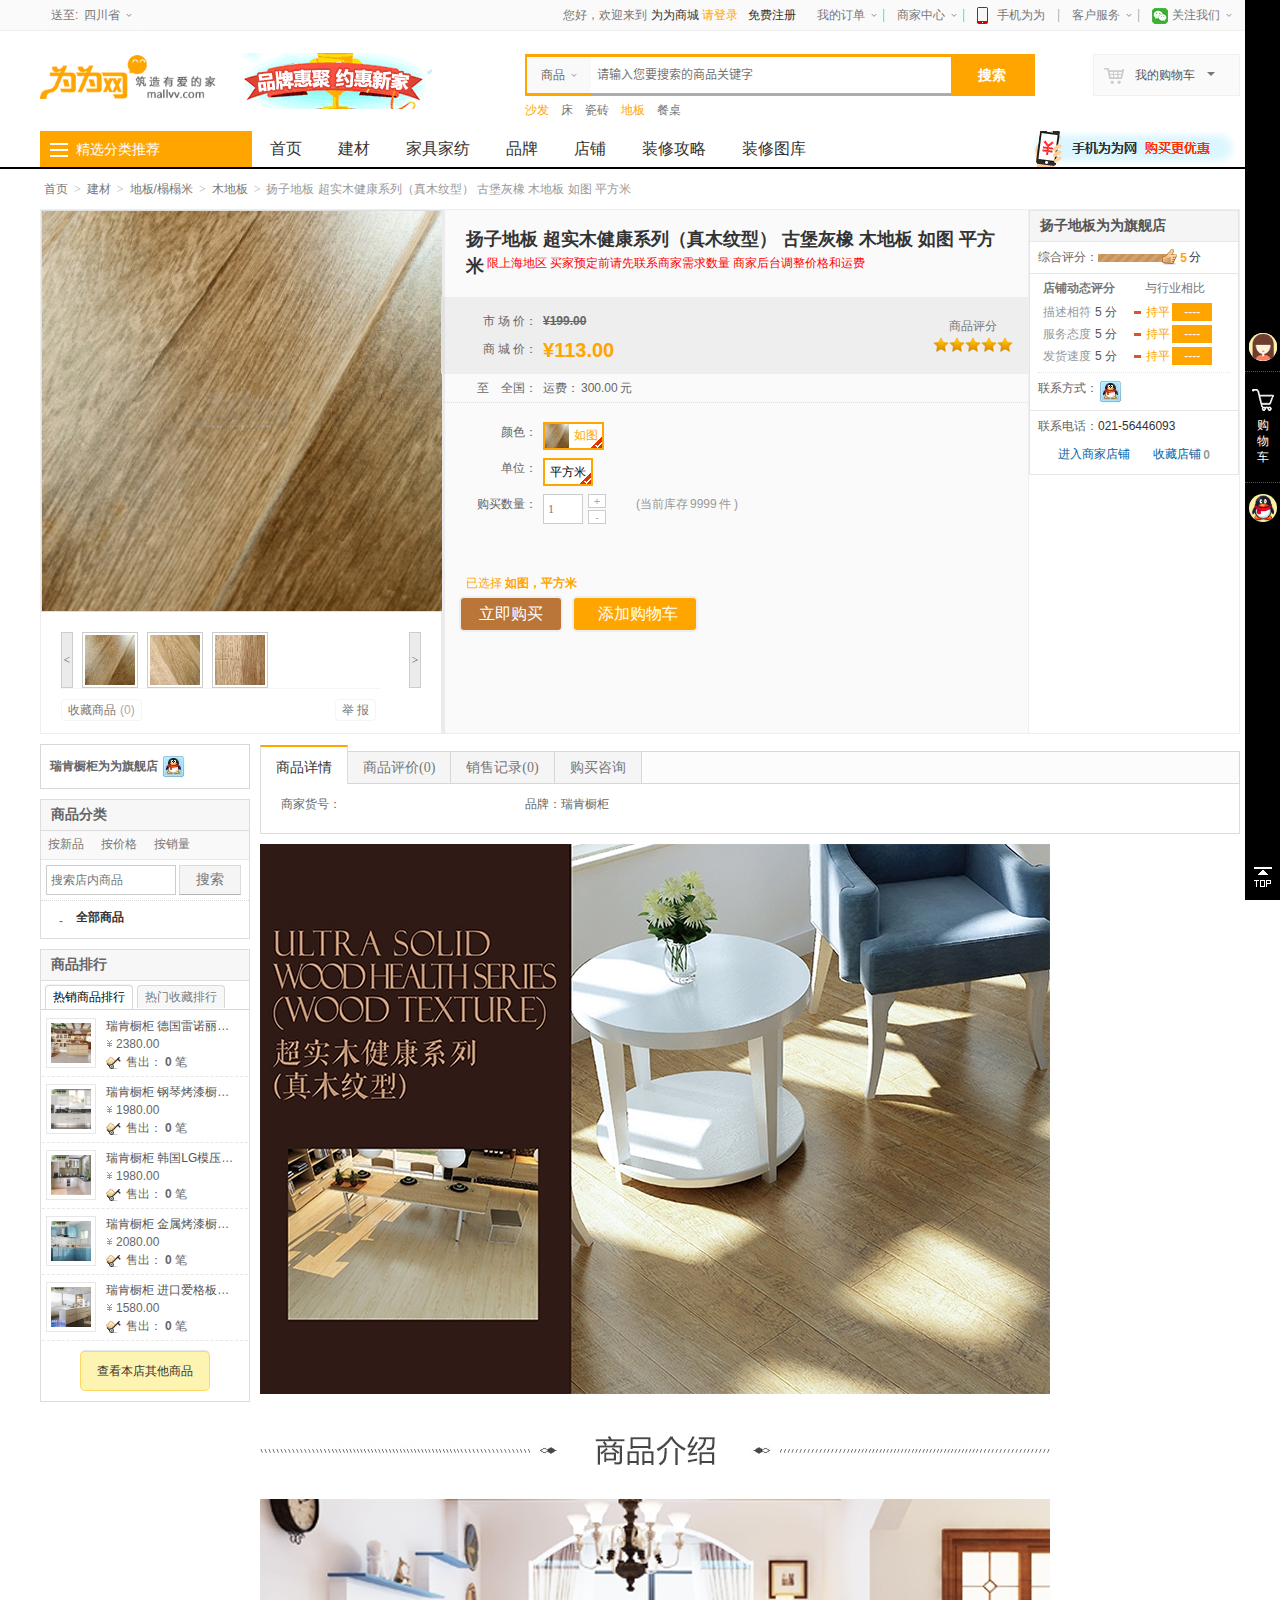
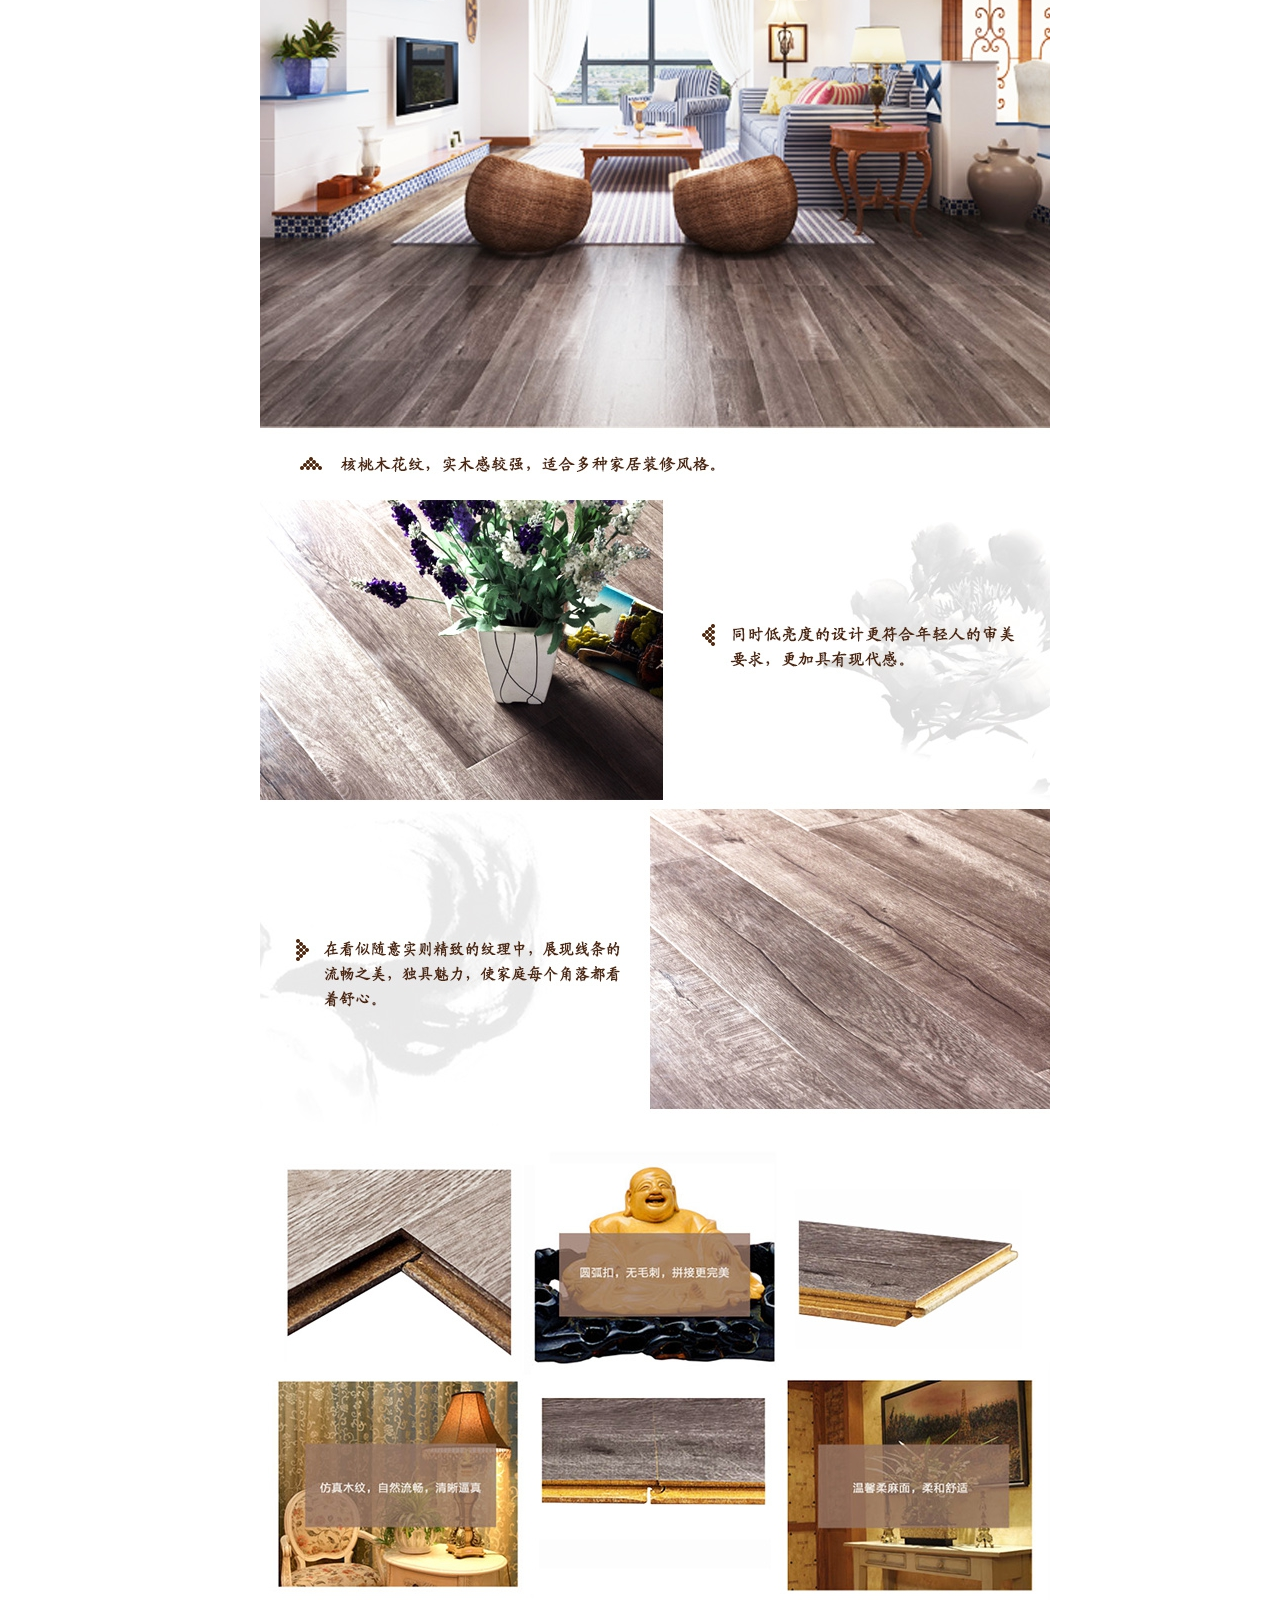
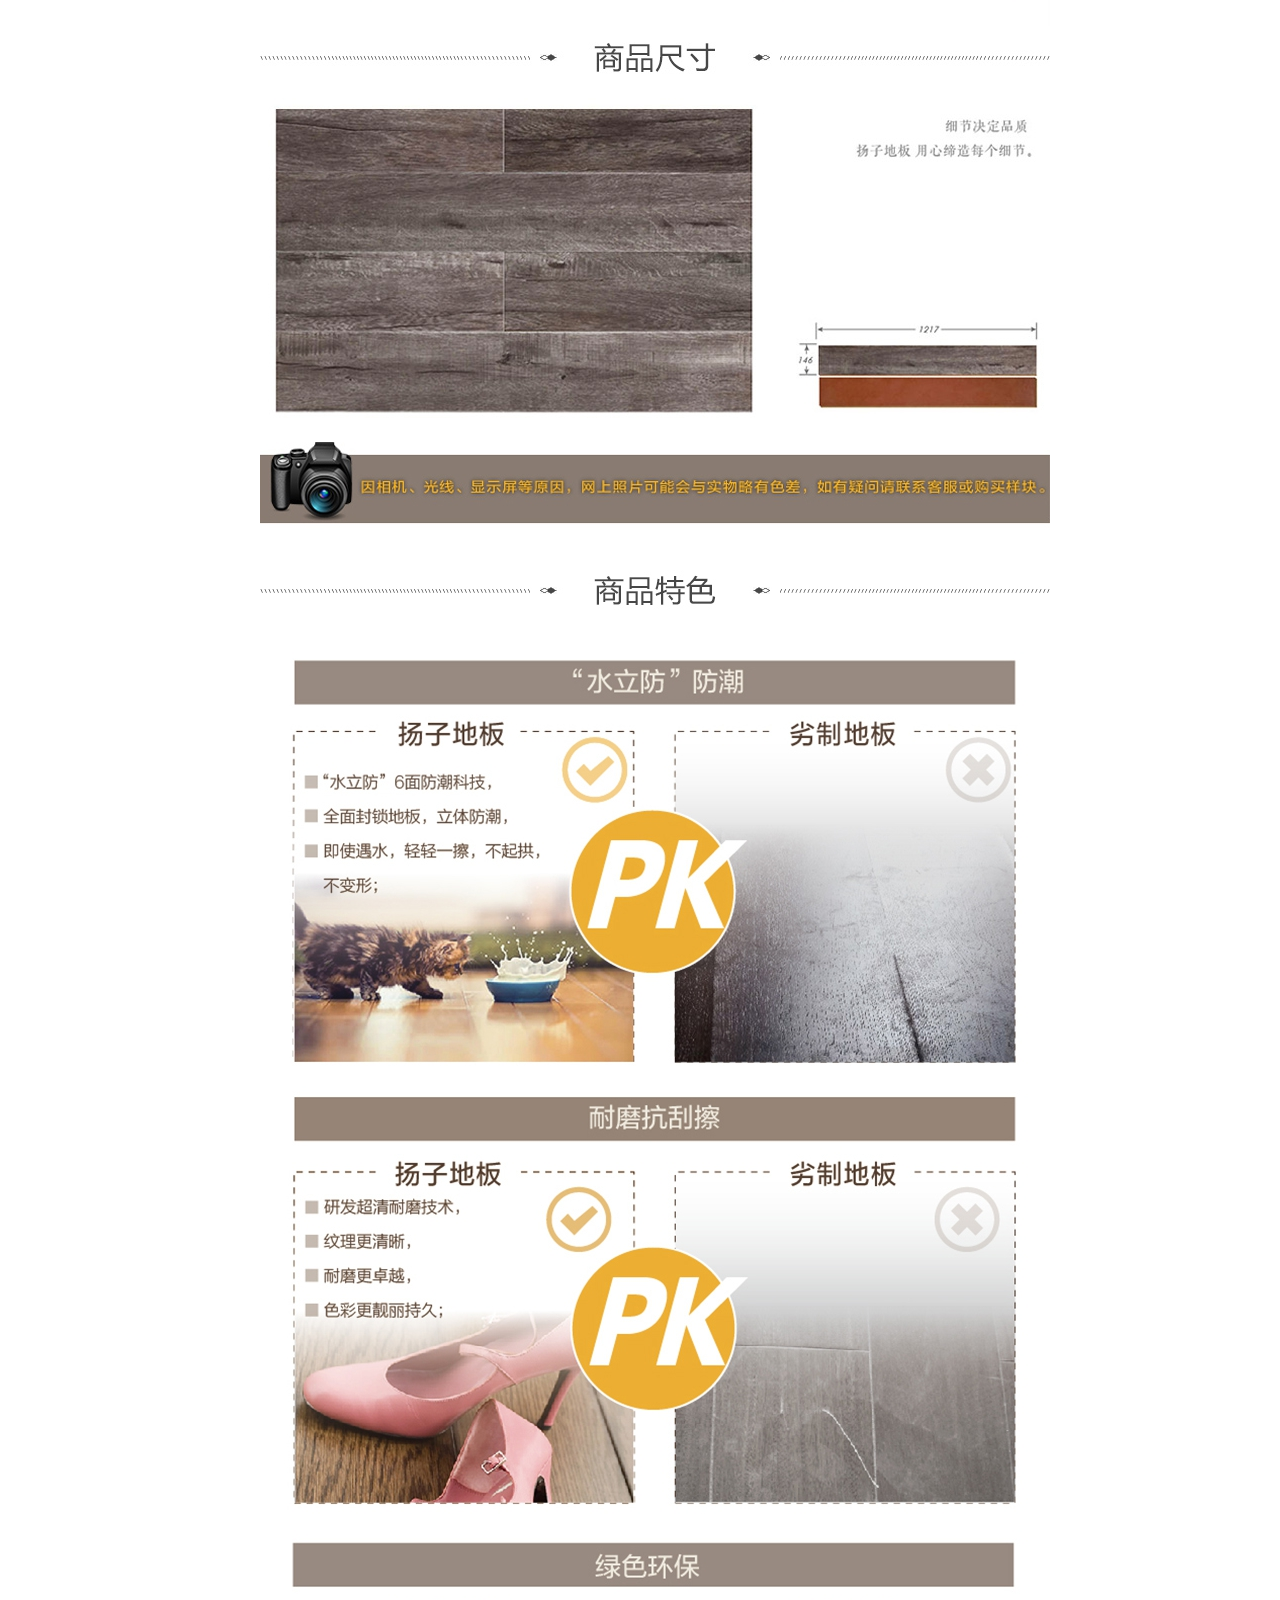
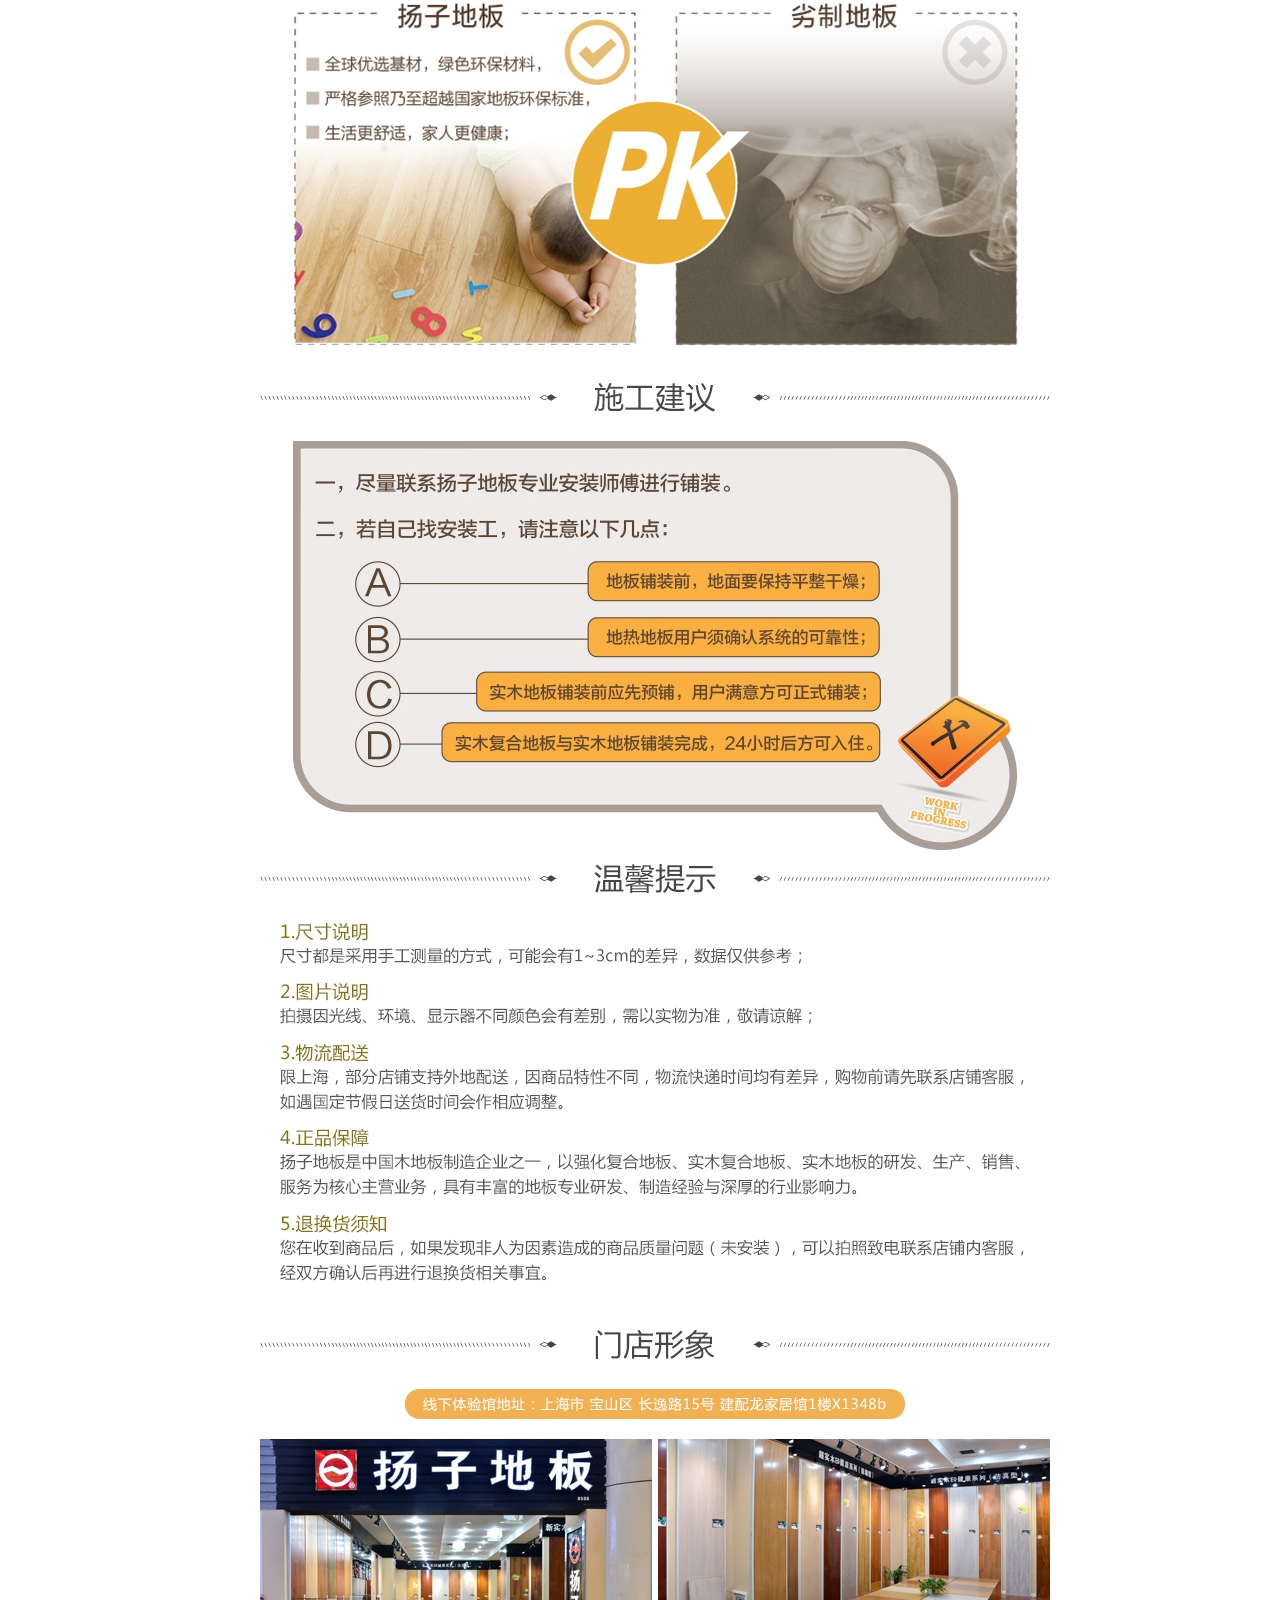
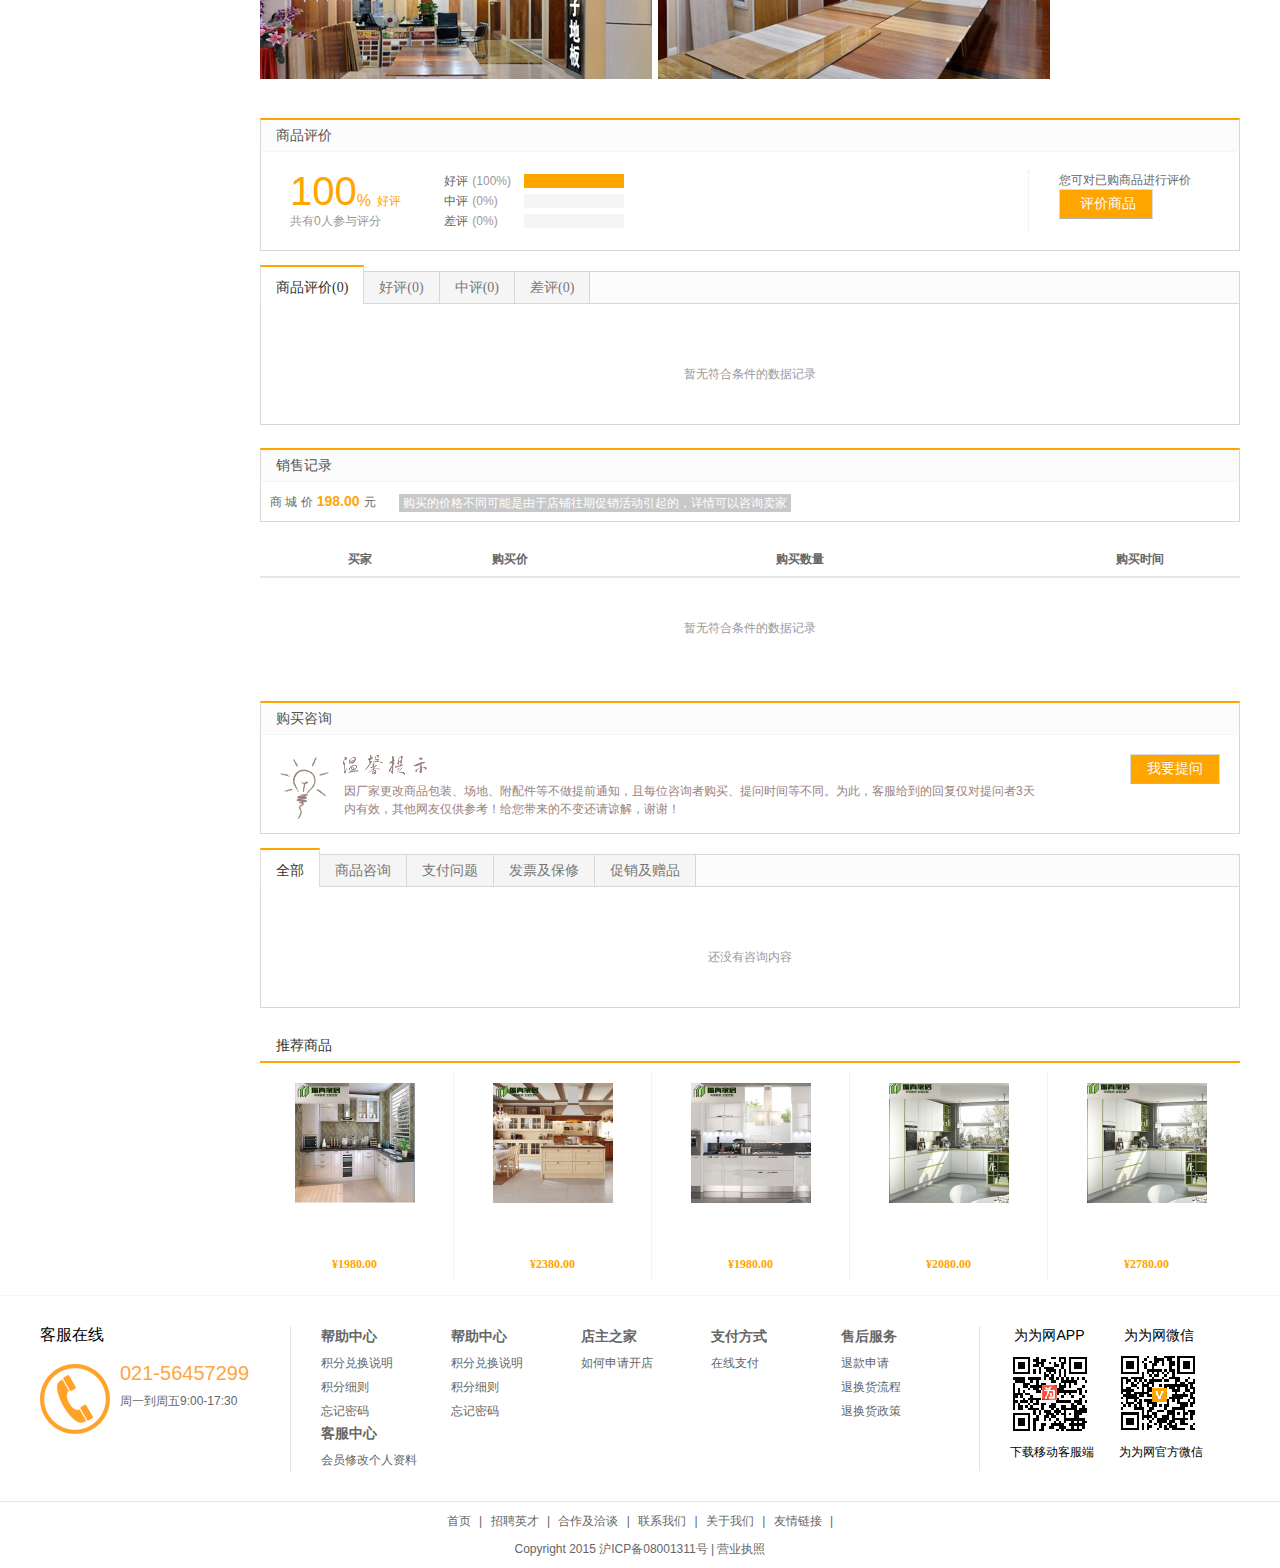
<file: html/goodDetail2.html>
<!DOCTYPE html>
<html lang="zh">

	<head>
		<meta http-equiv="Content-Type" content="text/html; charset=UTF-8">
		<title></title>
		<script src="../lib/js/jquery-1.12.3.js"></script>
		<link href="../lib/css/base.css" rel="stylesheet" type="text/css">
		<link href="../css/home_header.css" rel="stylesheet" type="text/css">
		<script src="../js/common.js" charset="utf-8"></script>
		<script src="../js/home-header.js" charset="utf-8"></script>
		<script src="../js/home_header_last.js" type="text/javascript" charset="utf-8"></script>
	</head>

	<body>
		<!--侧边-->
		<div id="ncToolbarbf"></div>

		<script src="../lib/js/area_array.js" type="text/javascript" charset="utf-8"></script>
		<!--头部-->
		<div id="headerbf"></div>

		<link href="../css/index.css" rel="stylesheet" type="text/css">
		<script type="text/javascript" src="../lib/js/jquery.slidebox.js" charset="utf-8"></script>
		<!--轮播图-->

		<div class="nch-breadcrumb-layout">
			<div class="nch-breadcrumb wrapper">
				<i class="icon-home"></i>
				<span><a href="##">首页</a></span>
				<span class="arrow">&gt;</span>
				<span><a href="##">建材</a></span>
				<span class="arrow">&gt;</span>
				<span><a href="##">地板/榻榻米</a></span>
				<span class="arrow">&gt;</span>
				<span><a href="##">木地板</a></span>
				<span class="arrow">&gt;</span>
				<span>扬子地板 超实木健康系列（真木纹型） 古堡灰橡 木地板 如图 平方米</span>
			</div>
		</div>

		<link href="../css/home_goods.css" rel="stylesheet" type="text/css">
		<div id="content" class="wrapper">
			<input type="hidden" id="lockcompare" value="unlock">
			<div class="ncs-detail">
				<div class="imageszoom-wrap">
					<div id="preview" class="spec-preview">
						<span class="jqzoom">
						   <img jqimg="../images/8757_05251748636970398_1280.jpg" src="../images/8757_05251748636970398_360.jpg" alt="">
					    </span>
					</div>
					<div class="spec-scroll"> <a class="prev">&lt;</a> <a class="next">&gt;</a>
						<div class="items">
							<ul>
								<li>
									<img alt="" bimg="../images/8757_05251748636970398_1280.jpg" src="../images/8757_05251748636970398_360.jpg" onmousemove="preview(this);">
								</li>
								<li>
									<img alt="" bimg="../images/8757_05251748640252939_1280.jpg" src="../images/8757_05251748640252939_360.jpg" onmousemove="preview(this);">
								</li>
								<li>
									<img alt="" bimg="../images/8757_05251748643493918_1280.jpg" src="../images/8757_05251748643493918_360.jpg" onmousemove="preview(this);">
								</li>
							</ul>
						</div>
					</div>
					<!--缩图结束-->
					<link href="../css/imageszoom.css" rel="stylesheet" type="text/css">
					<script type="text/javascript" src="../lib/js/jquery.jqzoom.js"></script>
					<script type="text/javascript" src="../lib/js/base.js"></script>
					<!-- E 商品图片及收藏分享 -->
					<div class="ncs-handle">
						<a href="##" class="favorite">
							<i></i>收藏商品<span>(<em nctype="goods_collect">0</em>)</span>
						</a>
						<a href="##" title="举 报" class="inform"><i></i>举&nbsp;报</a>
						<!-- End -->
					</div>
				</div>
				<!-- S 商品基本信息 -->
				<div class="ncs-goods-summary">
					<div class="name">
						<span><b><font style="color:#333; font-size:18px">扬子地板 超实木健康系列（真木纹型） 古堡灰橡 木地板 如图 平方米</font></b></span>
						<strong class="good_num" style="display: inline-block;"><font color="#FF0000">限上海地区 买家预定前请先联系商家需求数量 商家后台调整价格和运费</font></strong></div>
					<div class="ncs-meta">
						<div class="rate">
							<!-- S 描述相符评分 -->
							<a href="##">商品评分</a>
							<div class="raty" data-score="5" title="很满意" style="width: 100px;">
								<img src="../images/star-on.png" alt="1" title="很满意">&nbsp;
								<img src="../images/star-on.png" alt="2" title="很满意">&nbsp;
								<img src="../images/star-on.png" alt="3" title="很满意">&nbsp;
								<img src="../images/star-on.png" alt="4" title="很满意">&nbsp;
								<img src="../images/star-on.png" alt="5" title="很满意">
								<input type="hidden" name="score" value="5" readonly="readonly">
							</div>
							<!-- E 描述相符评分 -->
						</div>

						<!-- S 商品参考价格 -->
						<dl>
							<dt>市&nbsp;场&nbsp;价：</dt>
							<dd class="cost-price">
								<strong>¥199.00</strong>
							</dd>
						</dl>
						<!-- E 商品参考价格 -->
						<!-- S 商品发布价格 -->
						<dl>
							<dt>商&nbsp;城&nbsp;价：</dt>
							<dd class="price">
								<strong>¥<b>113.00</b></strong>
							</dd>
						</dl>
					</div>
					<div class="ncs-plus">
						<dl class="ncs-freight">
							<dt> 至　全国：</dt>
							<dd id="transport_price">
								<span id="nc_kd">运费：<em>300.00</em>元</span>
							</dd>
							<dd style="color:red;display:none" id="loading_price">loading.....</dd>
						</dl>
					</div>
					<div class="ncs-key">
						<dl nctype="nc-spec">
							<dt>颜色：</dt>
							<dd>
								<ul nctyle="ul_sign">
									<li class="sp-img">
										<a href="##" class="hovered" data-param="{valid:707}" title="如图">
											<img src="../images/8757_05251748636970398_60.jpg">如图<i></i>
										</a>
									</li>
								</ul>
							</dd>
						</dl>
						<dl nctype="nc-spec">
							<dt>单位：</dt>
							<dd>
								<ul nctyle="ul_sign">
									<!-- 文字类型规格-->
									<li class="sp-txt">
										<a href="##" class="hovered" data-param="{valid:706}">平方米<i></i></a>
									</li>
								</ul>
							</dd>
						</dl>
						<dl>
							<dt>购买数量：</dt>
							<dd class="ncs-figure-input">
								<input type="text" name="" id="quantity" value="1" size="3" maxlength="6" class="text w30">
								<a href="##" class="increase">+</a>
								<a href="##" class="decrease">-</a> 
								<span>(当前库存<em nctype="goods_stock">9999</em>件 )</span> 
							</dd>
						</dl>
					</div>
					<div class="ncs-btn">
						<div nctype="goods_prompt" class="ncs-point">
							<span class="yes">已选择 <strong>如图，平方米</strong></span>
						</div>
						<div class="clear"></div>
						<a href="##" nctype="buynow_submit" class="buynow " title="立即购买">立即购买</a>
						<a href="##" nctype="addcart_submit" class="addcart " title="添加购物车">
							<i class="icon-shopping-cart"></i>
							添加购物车
						</a>
						<div class="ncs-cart-popup">
							<dl>
								<dt>
									成功添加到购物车
									<a title="关闭" onclick="$('.ncs-cart-popup').css({display:'none'});">X</a>
								</dt>
								<dd>购物车共有 
									<strong id="bold_num"></strong> 种商品 总金额为：<em id="bold_mly" class="saleP"></em>
								</dd>
								<dd class="btns">
									<a href="shopCar.html" class="ncs-btn-mini ncs-btn-green">查看购物车</a> 
									<a href="##" class="ncs-btn-mini" value="" onclick="$('.ncs-cart-popup').css({display:'none'});">继续购物</a>
								</dd>
							</dl>
						</div>
						<!-- E 加入购物车弹出提示框 -->

					</div>
				</div>
				<div class="ncs-info">
					<div class="title">
						<h4>扬子地板为为旗舰店</h4>
					</div>
					<div class="content">
						<dl class="all-rate">
							<dt>综合评分：</dt>
							<dd>
								<div class="rating">
									<span style="width: 100%"></span>
								</div>
								<em>5</em>分
							</dd>
						</dl>
						<div class="ncs-detail-rate">
							<h5><strong>店铺动态评分</strong>与行业相比</h5>
							<ul>
								<li> 描述相符<span class="credit">5 分</span> <span class="equal"><i></i>持平<em>----</em></span> </li>
								<li> 服务态度<span class="credit">5 分</span> <span class="equal"><i></i>持平<em>----</em></span> </li>
								<li> 发货速度<span class="credit">5 分</span> <span class="equal"><i></i>持平<em>----</em></span> </li>
							</ul>
						</div>
						
						<dl class="messenger">
							<dt>联系方式：</dt>
							<dd>
								<span member_id="3214541"></span>
								<a href="##" title="QQ: 50512995"><img border="0" src="../images/pa" style=" vertical-align: middle;"></a>
							</dd>
						</dl>
						<dl class="no-border">
							<dt>联系电话：</dt>
							<dd>021-56446093</dd>
						</dl>
						<div class="goto">
							<a href="##">进入商家店铺</a>
							<a href="##">收藏店铺<em nctype="store_collect">0</em></a>
						</div>
					</div>
				</div>
				
				<!--E 店铺信息 -->
				<div class="clear"></div>
			</div>
			<div class="ncs-goods-layout expanded">
				<div class="ncs-goods-main" id="main-nav-holder">
					<!-- S 优惠套装 -->
					<div class="ncs-promotion" id="nc-bundling" style="display:none;"></div>
					<!-- E 优惠套装 -->
					<div class="tabbar pngFix" id="main-nav">
						<div class="ncs-goods-title-nav">
							<ul id="categorymenu">
								<li class="current">
									<a id="tabGoodsIntro" href="##">商品详情</a>
								</li>
								<li>
									<a id="tabGoodsRate" href="##">商品评价<em>(0)</em></a>
								</li>
								<li>
									<a id="tabGoodsTraded" href="##">销售记录<em>(0)</em></a>
								</li>
								<li>
									<a id="tabGuestbook" href="##">购买咨询</a>
								</li>
							</ul>
							<div class="switch-bar">
								<a href="##" id="fold">&nbsp;</a>
							</div>
						</div>
					</div>
					<div class="ncs-intro">
						<div class="content bd" id="ncGoodsIntro">
							<ul class="nc-goods-sort">
								<li>商家货号：</li>
								<li>品牌：瑞肯橱柜</li>
							</ul>
							<div class="ncs-goods-info-content">
								<div class="default">
									<img src="../images/8757_05254482003102541_1280.jpg" alt="image">
									<img src="../images/8757_05252663933429842_1280.jpg" alt="image">
									<img src="../images/8757_05253692661609003_1280.jpg" alt="image">					
									<img src="../images/8757_05253698923534199_1280.jpg" alt="image">
								</div>
							</div>
						</div>
					</div>
					<div class="ncs-comment">
						<div class="ncs-goods-title-bar hd">
							<h4><a href="##">商品评价</a></h4>
						</div>
						<div class="ncs-goods-info-content bd" id="ncGoodsRate">
							<div class="top">
								<div class="rate">
									<p><strong>100</strong><sub>%</sub>好评</p>
									<span>共有0人参与评分</span>
								</div>
								<div class="percent">
									<dl>
										<dt>好评<em>(100%)</em></dt>
										<dd><i style="width: 100%"></i></dd>
									</dl>
									<dl>
										<dt>中评<em>(0%)</em></dt>
										<dd><i style="width: 0%"></i></dd>
									</dl>
									<dl>
										<dt>差评<em>(0%)</em></dt>
										<dd><i style="width: 0%"></i></dd>
									</dl>
								</div>
								<div class="btns"><span>您可对已购商品进行评价</span>
									<p>
										<a href="##" class="ncs-btn ncs-btn-red">
											<i class="icon-comment-alt"></i>评价商品
										</a>
									</p>
								</div>
							</div>
							<div class="ncs-goods-title-nav">
								<ul id="comment_tab">
									<li data-type="all" class="current"><a href="##">商品评价(0)</a></li>
									<li data-type="1"><a href="##">好评(0)</a></li>
									<li data-type="2"><a href="##">中评(0)</a></li>
									<li data-type="3"><a href="##">差评(0)</a></li>
								</ul>
							</div>
							<!-- 商品评价内容部分 -->
							<div id="goodseval" class="ncs-commend-main">
								<div class="ncs-norecord">暂无符合条件的数据记录</div>
							</div>
						</div>
					</div>
					<div class="ncg-salelog">
						<div class="ncs-goods-title-bar hd">
							<h4><a href="##">销售记录</a></h4>
						</div>
						<div class="ncs-goods-info-content bd" id="ncGoodsTraded">
							<div class="top">
								<div class="price">
									商&nbsp;城&nbsp;价<strong>198.00</strong>元
									<span>购买的价格不同可能是由于店铺往期促销活动引起的，详情可以咨询卖家</span>
								</div>
							</div>
							<!-- 成交记录内容部分 -->
							<div id="salelog_demo" class="ncs-loading">
								<table width="100%" border="0" cellpadding="0" cellspacing="0" class="mt10">
									<thead>
										<tr>
											<th class="w200">买家</th>
											<th class="w100">购买价</th>
											<th class="">购买数量</th>
											<th class="w200">购买时间</th>
										</tr>
									</thead>
									<tbody>
										<tr>
											<td colspan="10" class="ncs-norecord">暂无符合条件的数据记录</td>
										</tr>
									</tbody>
								</table>
							</div>
						</div>
					</div>
					<div class="ncs-consult">
						<div class="ncs-goods-title-bar hd">
							<h4><a href="##">购买咨询</a></h4>
						</div>
						<div class="ncs-goods-info-content bd" id="ncGuestbook">
							<!-- 咨询留言内容部分 -->
							<div id="consulting_demo" class="ncs-loading">

								<div class="top" style="overflow: hidden;">
									<div class="ncs-cosult-tips"> <i></i>
										<p>因厂家更改商品包装、场地、附配件等不做提前通知，且每位咨询者购买、提问时间等不同。为此，客服给到的回复仅对提问者3天内有效，其他网友仅供参考！给您带来的不变还请谅解，谢谢！</p>
									</div>
									<div class="ncs-cosult-askbtn"><a href="##" class="ncs-btn ncs-btn-red">我要提问</a></div>
								</div>
								<div class="ncs-goods-title-nav">
									<ul id="consulting_tab">
										<li class="current"><a href="##">全部</a></li>
										<li class=""><a href="##">商品咨询</a></li>
										<li class=""><a href="##">支付问题</a></li>
										<li class=""><a href="##">发票及保修</a></li>
										<li class=""><a href="##">促销及赠品</a></li>
									</ul>
								</div>
								<div class="ncs-cosult-main">
									<div class="ncs-norecord">还没有咨询内容</div>
								</div>
							</div>
						</div>
					</div>
					<div class="ncs-recommend">
						<div class="title">
							<h4>推荐商品</h4>
						</div>
						<div class="content">
							<ul>
								<li>
									<dl>
										<dt class="goods-name">
											<a href="##" title="尺寸可定制 上海地区满金额包邮 预定前请先与卖家确认送货地址调整运费">
												瑞肯橱柜 韩国LG模压橱柜 下柜+台面+1/2上柜 延米<em>尺寸可定制 上海地区满金额包邮 预定前请先与卖家确认送货地址调整运费</em>
											</a>
										</dt>
										<dd class="goods-pic">
											<a href="##" title="尺寸可定制 上海地区满金额包邮 预定前请先与卖家确认送货地址调整运费">
												<img src="../images/8763_05260533108251424_240.jpg" alt="瑞肯橱柜 韩国LG模压橱柜 下柜+台面+1/2上柜 延米">
											</a>
										</dd>
										<dd class="goods-price">¥1980.00</dd>
									</dl>
								</li>
								<li>
									<dl>
										<dt class="goods-name">
											<a href="##" title="尺寸可定制 上海地区满金额包邮 预定前请先与卖家确认送货地址调整运费">
												瑞肯橱柜 德国雷诺丽特模压橱柜 下柜+台面+1/2上柜 延米<em>尺寸可定制 上海地区满金额包邮 预定前请先与卖家确认送货地址调整运费</em>
											</a>
										</dt>
										<dd class="goods-pic">
											<a href="##" title="尺寸可定制 上海地区满金额包邮 预定前请先与卖家确认送货地址调整运费">
												<img src="../images/8763_05260540421836042_240.jpg" alt="瑞肯橱柜 德国雷诺丽特模压橱柜 下柜+台面+1/2上柜 延米">
											</a>
										</dd>
										<dd class="goods-price">¥2380.00</dd>
									</dl>
								</li>
								<li>
									<dl>
										<dt class="goods-name">
											<a href="##" title="尺寸可定制 上海地区满金额包邮 预定前请先与卖家确认送货地址调整运费">
												瑞肯橱柜 钢琴烤漆橱柜 下柜+台面+1/2上柜 延米<em>尺寸可定制 上海地区满金额包邮 预定前请先与卖家确认送货地址调整运费</em>
											</a>
										</dt>
										<dd class="goods-pic">
											<a href="##" title="尺寸可定制 上海地区满金额包邮 预定前请先与卖家确认送货地址调整运费">
												<img src="../images/8763_05260525555682916_240.jpg" alt="瑞肯橱柜 钢琴烤漆橱柜 下柜+台面+1/2上柜 延米">
											</a>
										</dd>
										<dd class="goods-price">¥1980.00</dd>
									</dl>
								</li>
								<li>
									<dl>
										<dt class="goods-name">
											<a href="##" title="尺寸可定制 上海地区满金额包邮 预定前请先与卖家确认送货地址调整运费">
												瑞肯橱柜 亚克力橱柜 下柜+台面+1/2上柜 延米<em>尺寸可定制 上海地区满金额包邮 预定前请先与卖家确认送货地址调整运费</em>
											</a>
										</dt>
										<dd class="goods-pic">
											<a href="##" title="尺寸可定制 上海地区满金额包邮 预定前请先与卖家确认送货地址调整运费">
												<img src="../images/8763_05260634135652400_240.jpg" alt="瑞肯橱柜 亚克力橱柜 下柜+台面+1/2上柜 延米">
											</a>
										</dd>
										<dd class="goods-price">¥2080.00</dd>
									</dl>
								</li>
								<li>
									<dl>
										<dt class="goods-name">
											<a href="##" title="尺寸可定制 上海地区满金额包邮 预定前请先与卖家确认送货地址调整运费">
												瑞肯橱柜 钛晶玻璃橱柜 下柜+台面+1/2上柜 延米<em>尺寸可定制 上海地区满金额包邮 预定前请先与卖家确认送货地址调整运费</em>
											</a>
										</dt>
										<dd class="goods-pic">
											<a href="##" title="尺寸可定制 上海地区满金额包邮 预定前请先与卖家确认送货地址调整运费">
												<img src="../images/8763_05260634135652400_240.jpg" alt="瑞肯橱柜 钛晶玻璃橱柜 下柜+台面+1/2上柜 延米">
											</a>
										</dd>
										<dd class="goods-price">¥2780.00</dd>
									</dl>
								</li>
							</ul>
							<div class="clear"></div>
						</div>
					</div>
				</div>
				<div class="ncs-sidebar">
					<div class="ncs-message-bar">
						<div class="default">
							<h5>瑞肯橱柜为为旗舰店</h5>
							<span member_id="3214541"></span>
							<a href="##" title="QQ: 50512995">
								<img border="0" src="../images/pa" style=" vertical-align: middle;">
							</a>
						</div>
					</div>
					<!--//zmr>v30-->
					<div class="ncs-sidebar-container ncs-class-bar">
						<div class="title">
							<h4>商品分类</h4>
						</div>
						<div class="content">
							<p>
								<span><a href="##">按新品</a></span>
								<span><a href="##">按价格</a></span>
								<span><a href="##">按销量</a></span>
								<span><a href="##">按人气</a></span>
							</p>
							<div class="ncs-search">
								<form id="" name="searchShop" method="get" action="">
									<input type="hidden" name="act" value="show_store">
									<input type="hidden" name="op" value="goods_all">
									<input type="hidden" name="store_id" value="8763">
									<input type="text" class="text w120" name="inkeyword" value="" placeholder="搜索店内商品">
									<a href="##" class="ncs-btn">搜索</a>
								</form>
							</div>
							<ul class="ncs-submenu">
								<li>
									<span class="ico-none"><em>-</em></span>
									<a href="##">全部商品</a>
								</li>	
							</ul>
						</div>
					</div>
					<div class="ncs-sidebar-container ncs-top-bar">
						<div class="title">
							<h4>商品排行</h4>
						</div>
						<div class="content">
							<ul class="ncs-top-tab pngFix">
								<li id="hot_sales_tab" class="current">
									<a href="##">热销商品排行</a>
								</li>
								<li id="hot_collect_tab">
									<a href="##">热门收藏排行</a>
								</li>
							</ul>
							<div id="hot_sales_list" class="ncs-top-panel">
								<ol>
									<li>
										<dl>
											<dt>
												<a href="##">瑞肯橱柜 德国雷诺丽特模压橱柜 下柜+台面+1/2上柜 延米</a>
											</dt>
											<dd class="goods-pic">
												<a href="##">
													<span class="thumb size40">
														<i></i>
														<img src="../images/8763_05260540421836042_60.jpg" width="40" height="40">
													</span>
												</a>
												<p>
													<span class="thumb size100">
														<i></i>
														<img src="../images/8763_05260540421836042_240.jpg" title="瑞肯橱柜 德国雷诺丽特模压橱柜 下柜+台面+1/2上柜 延米" width="100" height="100">
														<big></big>
														<small></small>
													</span>
												</p>
											</dd>
											<dd class="price pngFix">2380.00</dd>
											<dd class="selled pngFix">售出：<strong>0</strong>笔</dd>
										</dl>
									</li>
									<li>
										<dl>
											<dt><a href="##">瑞肯橱柜 钢琴烤漆橱柜 下柜+台面+1/2上柜 延米</a></dt>
											<dd class="goods-pic">
												<a href="##">
													<span class="thumb size40">
														<i></i>
														<img src="../images/8763_05260525555682916_60.jpg" width="40" height="40">
													</span>
												</a>
												<p>
													<span class="thumb size100">
														<i></i>
														<img src="../images/8763_05260525555682916_240.jpg" title="瑞肯橱柜 钢琴烤漆橱柜 下柜+台面+1/2上柜 延米" width="100" height="100">
														<big></big>
														<small></small>
													</span>
												</p>
											</dd>
											<dd class="price pngFix">1980.00</dd>
											<dd class="selled pngFix">
												售出：<strong>0</strong>笔
											</dd>
										</dl>
									</li>
									<li>
										<dl>
											<dt>
												<a href="##">瑞肯橱柜 韩国LG模压橱柜 下柜+台面+1/2上柜 延米</a>
											</dt>
											<dd class="goods-pic">
												<a href="##">
													<span class="thumb size40">
														<i></i>
														<img src="../images/8763_05260533108251424_60.jpg" width="40" height="40">
													</span>
												</a>
												<p>
													<span class="thumb size100">
														<i></i>
														<img src="../images/8763_05260533108251424_240.jpg" title="瑞肯橱柜 韩国LG模压橱柜 下柜+台面+1/2上柜 延米" width="100" height="100">
														<big></big>
														<small></small>
													</span>
												</p>
											</dd>
											<dd class="price pngFix">1980.00</dd>
											<dd class="selled pngFix">
												售出：<strong>0</strong>笔
											</dd>
										</dl>
									</li>
									<li>
										<dl>
											<dt>
												<a href="##">瑞肯橱柜 金属烤漆橱柜 下柜+台面+1/2上柜 延米</a>
											</dt>
											<dd class="goods-pic">
												<a href="##">
													<span class="thumb size40">
														<i></i>
														<img src="../images/8763_05260554517360411_60.jpg" width="40" height="40">
													</span>
												</a>
												<p>
													<span class="thumb size100">
														<i></i>
														<img src="../images/8763_05260554517360411_240.jpg" title="瑞肯橱柜 金属烤漆橱柜 下柜+台面+1/2上柜 延米" width="100" height="100">
														<big></big>
														<small></small>
													</span>
												</p>
											</dd>
											<dd class="price pngFix">2080.00</dd>
											<dd class="selled pngFix">
												售出：<strong>0</strong>笔
											</dd>
										</dl>
									</li>
									<li>
										<dl>
											<dt>
												<a href="##">瑞肯橱柜 进口爱格板双饰面橱柜 下柜+台面+1/2上柜 延米</a>
											</dt>
											<dd class="goods-pic">
												<a href="##">
													<span class="thumb size40">
														<i></i>
														<img src="../images/8763_05260571820636409_60.jpg" width="40" height="40">
													</span>
												</a>
												<p>
													<span class="thumb size100">
														<i></i>
														<img src="../images/8763_05260571820636409_240.jpg" title="瑞肯橱柜 进口爱格板双饰面橱柜 下柜+台面+1/2上柜 延米" width="100" height="100">
														<big></big>
														<small></small>
													</span>
												</p>
											</dd>
											<dd class="price pngFix">1580.00</dd>
											<dd class="selled pngFix">
												售出：<strong>0</strong>笔
											</dd>
										</dl>
									</li>
								</ol>
							</div>
							<div id="hot_collect_list" class="ncs-top-panel hide">
								<ol>
									<li>
										<dl>
											<dt>
												<a href="##">瑞肯橱柜 德国雷诺丽特模压橱柜 下柜+台面+1/2上柜 延米</a>
											</dt>
											<dd class="goods-pic">
												<a href="##" title="">
													<span class="thumb size40">
														<i></i> 
														<img src="../images/8763_05260540421836042_60.jpg" width="40" height="40">
													</span>
												</a>
												<p>
													<span class="thumb size100">
														<i></i>
														<img src="../images/8763_05260540421836042_240.jpg" title="瑞肯橱柜 德国雷诺丽特模压橱柜 下柜+台面+1/2上柜 延米" width="100" height="100">
														<big></big>
														<small></small>
													</span>
												</p>
											</dd>
											<dd class="price pngFix">2380.00</dd>
											<dd class="collection pngFix">
												收藏人气：<strong>0</strong>
											</dd>
										</dl>
									</li>
									<li>
										<dl>
											<dt><a href="##">瑞肯橱柜 钢琴烤漆橱柜 下柜+台面+1/2上柜 延米</a></dt>
											<dd class="goods-pic">
												<a href="##" title="">
													<span class="thumb size40">
														<i></i> 
														<img src="../images/8763_05260525555682916_60.jpg" width="40" height="40">
													</span>
												</a>
												<p>
													<span class="thumb size100">
														<i></i>
														<img src="../images/8763_05260525555682916_240.jpg" title="瑞肯橱柜 钢琴烤漆橱柜 下柜+台面+1/2上柜 延米" width="100" height="100">
														<big></big>
														<small></small>
													</span>
												</p>
											</dd>
											<dd class="price pngFix">1980.00</dd>
											<dd class="collection pngFix">
												收藏人气：<strong>0</strong>
											</dd>
										</dl>
									</li>
									<li>
										<dl>
											<dt>
												<a href="##">瑞肯橱柜 韩国LG模压橱柜 下柜+台面+1/2上柜 延米</a>
											</dt>
											<dd class="goods-pic">
												<a href="##" title="">
													<span class="thumb size40">
														<i></i> 
														<img src="../images/8763_05260533108251424_60.jpg" width="40" height="40">
													</span>
												</a>
												<p>
													<span class="thumb size100">
														<i></i>
														<img src="../images/8763_05260533108251424_240.jpg" title="瑞肯橱柜 韩国LG模压橱柜 下柜+台面+1/2上柜 延米" width="100" height="100">
														<big></big>
														<small></small>
													</span>
												</p>
											</dd>
											<dd class="price pngFix">1980.00</dd>
											<dd class="collection pngFix">
												收藏人气：<strong>0</strong>
											</dd>
										</dl>
									</li>
									<li>
										<dl>
											<dt>
												<a href="##">瑞肯橱柜 金属烤漆橱柜 下柜+台面+1/2上柜 延米</a>
											</dt>
											<dd class="goods-pic">
												<a href="##" title="">
													<span class="thumb size40">
														<i></i> 
														<img src="../images/8763_05260554517360411_60.jpg" width="40" height="40">
													</span>
												</a>
												<p>
													<span class="thumb size100">
														<i></i>
														<img src="../images/8763_05260554517360411_240.jpg" title="瑞肯橱柜 金属烤漆橱柜 下柜+台面+1/2上柜 延米" width="100" height="100">
														<big></big>
														<small></small>
													</span>
												</p>
											</dd>
											<dd class="price pngFix">2080.00</dd>
											<dd class="collection pngFix">
												收藏人气：<strong>0</strong>
											</dd>
										</dl>
									</li>
									<li>
										<dl>
											<dt>
												<a href="##">瑞肯橱柜 进口爱格板双饰面橱柜 下柜+台面+1/2上柜 延米</a>
											</dt>
											<dd class="goods-pic">
												<a href="##" title="">
													<span class="thumb size40">
														<i></i> 
														<img src="../images/8763_05260571820636409_60.jpg" width="40" height="40">
													</span>
												</a>
												<p>
													<span class="thumb size100">
														<i></i>
														<img src="../images/8763_05260571820636409_240.jpg" title="瑞肯橱柜 进口爱格板双饰面橱柜 下柜+台面+1/2上柜 延米" width="100" height="100">
														<big></big>
														<small></small>
													</span>
												</p>
											</dd>
											<dd class="price pngFix">1580.00</dd>
											<dd class="collection pngFix">
												收藏人气：<strong>0</strong>
											</dd>
										</dl>
									</li>
								</ol>
							</div>
							<p><a href="##">查看本店其他商品</a></p>
						</div>
					</div>

				</div>
			</div>
		</div>
		<form id="buynow_form" method="post" action="">
			<input id="act" name="act" type="hidden" value="buy">
			<input id="op" name="op" type="hidden" value="buy_step1">
			<input id="cart_id" name="cart_id[]" type="hidden">
		</form>
		<script type="text/javascript" src="../lib/js/waypoints.js"></script>
		<!--底部列表-->
		<div id="footerbf">
		</div>
		<script type="text/javascript" src="../lib/js/jquery.cookie.js"></script>
		<script src="../js/common/common.js" type="text/javascript" charset="utf-8"></script>
		<script>
			loadHtml("common/ncToolbar.html", "ncToolbarbf")
			loadHtml("common/header.html", "headerbf");
			loadHtml("common/footer.html", "footerbf");
		</script>
		<script src="../js/broadside.js" type="text/javascript" charset="utf-8"></script>
	</body>

</html>
</file>
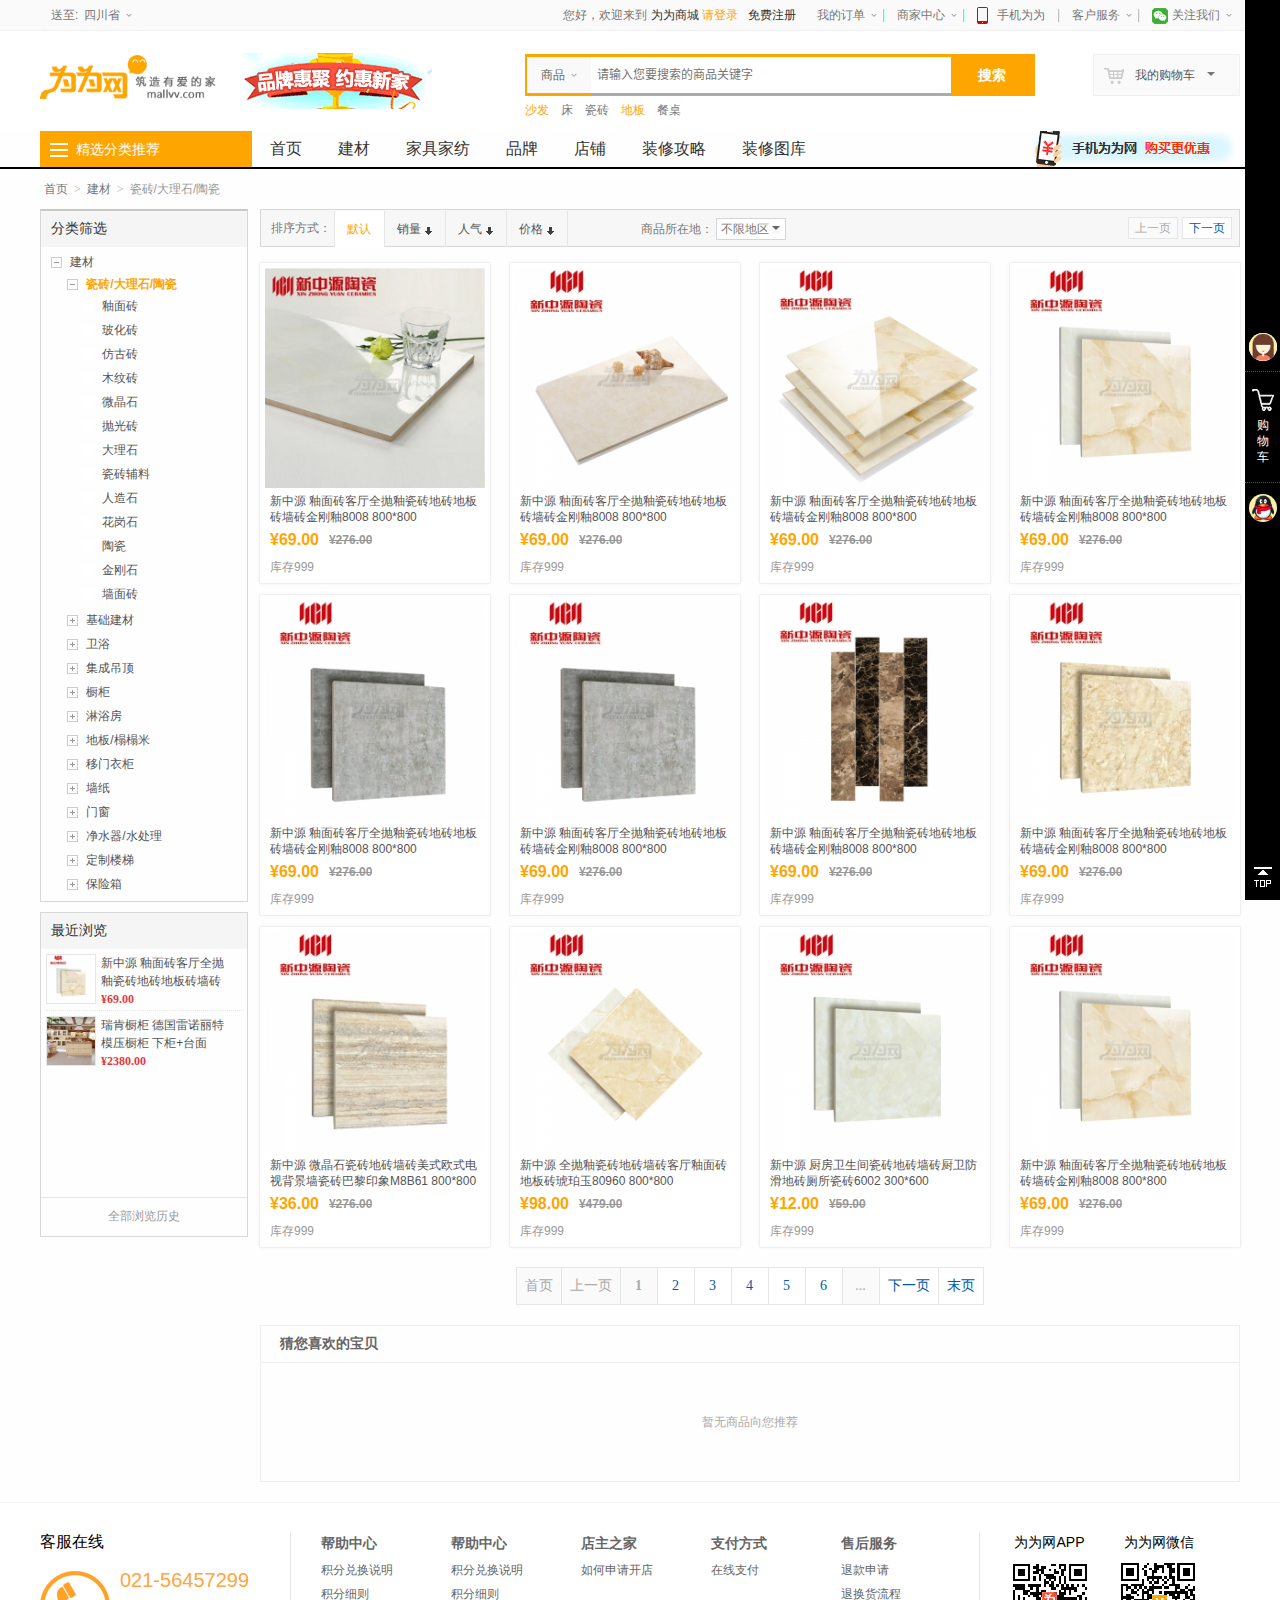
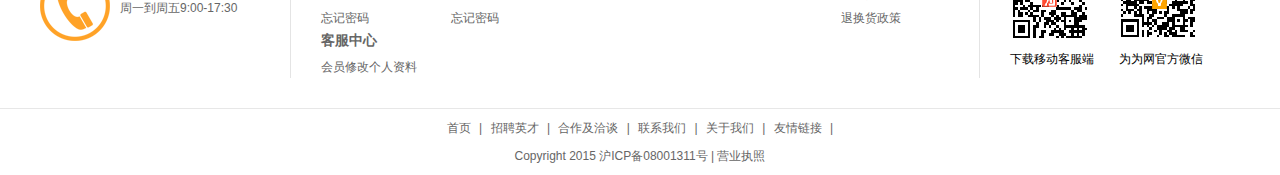
<file: html/goodlist.html>
<!DOCTYPE html>
<html lang="zh">

	<head>
		<meta http-equiv="Content-Type" content="text/html; charset=UTF-8">
		<title>为为商城，家具建材品牌折扣，省钱省心有保障！</title>
		<script src="../lib/js/jquery-1.12.3.js"></script>
		<link href="../lib/css/base.css" rel="stylesheet" type="text/css">
		<link href="../css/home_header.css" rel="stylesheet" type="text/css">
		<link rel="stylesheet" type="text/css" href="../css/goodlist.css"/>
		<script src="../js/common.js" charset="utf-8"></script>
		<script src="../js/home-header.js" charset="utf-8"></script>
		<script src="../js/home_header_last.js" type="text/javascript" charset="utf-8"></script>
	</head>

	<body>
		<!--侧边-->
		<div id="ncToolbarbf"></div>

		<script src="../lib/js/area_array.js" type="text/javascript" charset="utf-8"></script>
		<!--头部-->
		<div id="headerbf"></div>

		<link href="../css/index.css" rel="stylesheet" type="text/css">
		<script type="text/javascript" src="../lib/js/jquery.slidebox.js" charset="utf-8"></script>
		<!--轮播图-->
		<div class="nch-breadcrumb-layout">
			<div class="nch-breadcrumb wrapper"><i class="icon-home"></i>
				<span><a href="##">首页</a></span>
				<span class="arrow">&gt;</span>
				<span><a href="##">建材</a></span>
				<span class="arrow">&gt;</span>
				<span>瓷砖/大理石/陶瓷</span>
			</div>
		</div>
		<link href="../lib/css/layout.css" rel="stylesheet" type="text/css">
		<div class="nch-container wrapper">
			<div class="left">
				<div class="nch-module nch-module-style02">
					<div class="title">
						<h3>分类筛选</h3>
					</div>
					<div class="content">
						<ul id="files" class="tree" role="tree">
							<li role="treeitem" aria-expanded="true"><i class="tree-parent" tabindex="0"></i>
								<a href="##">建材</a>
								<ul role="group" class="">
									<li role="treeitem" aria-expanded="true"><i class="tree-parent" tabindex="-1"></i>
										<a href="##" class="selected">瓷砖/大理石/陶瓷</a>
										<ul role="group" class="">
											<li class="tree-parent tree-parent-collapsed" role="treeitem"><i tabindex="-1"></i>
												<a href="##">釉面砖</a>
											</li>
											<li class="tree-parent tree-parent-collapsed" role="treeitem"><i tabindex="-1"></i>
												<a href="##">玻化砖</a>
											</li>
											<li class="tree-parent tree-parent-collapsed" role="treeitem"><i tabindex="-1"></i>
												<a href="##">仿古砖</a>
											</li>
											<li class="tree-parent tree-parent-collapsed" role="treeitem"><i tabindex="-1"></i>
												<a href="##">木纹砖</a>
											</li>
											<li class="tree-parent tree-parent-collapsed" role="treeitem"><i tabindex="-1"></i>
												<a href="##">微晶石</a>
											</li>
											<li class="tree-parent tree-parent-collapsed" role="treeitem"><i tabindex="-1"></i>
												<a href="##">抛光砖</a>
											</li>
											<li class="tree-parent tree-parent-collapsed" role="treeitem"><i tabindex="-1"></i>
												<a href="##">大理石</a>
											</li>
											<li class="tree-parent tree-parent-collapsed" role="treeitem"><i tabindex="-1"></i>
												<a href="##">瓷砖辅料</a>
											</li>
											<li class="tree-parent tree-parent-collapsed" role="treeitem"><i tabindex="-1"></i>
												<a href="##">人造石</a>
											</li>
											<li class="tree-parent tree-parent-collapsed" role="treeitem"><i tabindex="-1"></i>
												<a href="##">花岗石</a>
											</li>
											<li class="tree-parent tree-parent-collapsed" role="treeitem"><i tabindex="-1"></i>
												<a href="##">陶瓷</a>
											</li>
											<li class="tree-parent tree-parent-collapsed" role="treeitem"><i tabindex="-1"></i>
												<a href="##">金刚石</a>
											</li>
											<li class="tree-parent tree-parent-collapsed" role="treeitem"><i tabindex="-1"></i>
												<a href="##">墙面砖</a>
											</li>
										</ul>
									</li>
									<li role="treeitem" aria-expanded="false"><i class="tree-parent tree-parent-collapsed" tabindex="-1"></i>
										<a href="##">基础建材</a>
										<ul role="group" class="tree-group-collapsed">
											<li class="tree-parent tree-parent-collapsed" role="treeitem"><i tabindex="-1"></i>
												<a href="##">其他辅料</a>
											</li>
											<li class="tree-parent tree-parent-collapsed" role="treeitem"><i tabindex="-1"></i>
												<a href="##">开关插座</a>
											</li>
											<li class="tree-parent tree-parent-collapsed" role="treeitem"><i tabindex="-1"></i>
												<a href="##">油漆涂料</a>
											</li>
											<li class="tree-parent tree-parent-collapsed" role="treeitem"><i tabindex="-1"></i>
												<a href="##">电线</a>
											</li>
										</ul>
									</li>
									<li role="treeitem" aria-expanded="false"><i class="tree-parent tree-parent-collapsed" tabindex="-1"></i>
										<a href="##">卫浴</a>
										<ul role="group" class="tree-group-collapsed">
											<li class="tree-parent tree-parent-collapsed" role="treeitem"><i tabindex="-1"></i>
												<a href="##">坐便器</a>
											</li>
											<li class="tree-parent tree-parent-collapsed" role="treeitem"><i tabindex="-1"></i>
												<a href="##">坐便器盖板</a>
											</li>
											<li class="tree-parent tree-parent-collapsed" role="treeitem"><i tabindex="-1"></i>
												<a href="##">龙头</a>
											</li>
											<li class="tree-parent tree-parent-collapsed" role="treeitem"><i tabindex="-1"></i>
												<a href="##">卫浴套装</a>
											</li>
										</ul>
									</li>
									<li role="treeitem" aria-expanded="false"><i class="tree-parent tree-parent-collapsed" tabindex="-1"></i>
										<a href="##">集成吊顶</a>
										<ul role="group" class="tree-group-collapsed">
											<li class="tree-parent tree-parent-collapsed" role="treeitem"><i tabindex="-1"></i>
												<a href="##">多功能组合电器</a>
											</li>
											<li class="tree-parent tree-parent-collapsed" role="treeitem"><i tabindex="-1"></i>
												<a href="##">照明模块</a>
											</li>
											<li class="tree-parent tree-parent-collapsed" role="treeitem"><i tabindex="-1"></i>
												<a href="##">扣板模块</a>
											</li>
											<li class="tree-parent tree-parent-collapsed" role="treeitem"><i tabindex="-1"></i>
												<a href="##">换气模块</a>
											</li>
											<li class="tree-parent tree-parent-collapsed" role="treeitem"><i tabindex="-1"></i>
												<a href="##">灯暖模块</a>
											</li>
											<li class="tree-parent tree-parent-collapsed" role="treeitem"><i tabindex="-1"></i>
												<a href="##">暖风模块</a>
											</li>
										</ul>
									</li>
									<li role="treeitem" aria-expanded="false"><i class="tree-parent tree-parent-collapsed" tabindex="-1"></i>
										<a href="##">橱柜</a>
										<ul role="group" class="tree-group-collapsed">
											<li class="tree-parent tree-parent-collapsed" role="treeitem"><i tabindex="-1"></i>
												<a href="##">整体橱柜</a>
											</li>
											<li class="tree-parent tree-parent-collapsed" role="treeitem"><i tabindex="-1"></i>
												<a href="##">柜体</a>
											</li>
											<li class="tree-parent tree-parent-collapsed" role="treeitem"><i tabindex="-1"></i>
												<a href="##">门板</a>
											</li>
											<li class="tree-parent tree-parent-collapsed" role="treeitem"><i tabindex="-1"></i>
												<a href="##">台面</a>
											</li>
											<li class="tree-parent tree-parent-collapsed" role="treeitem"><i tabindex="-1"></i>
												<a href="##">橱柜配件</a>
											</li>
										</ul>
									</li>
									<li role="treeitem" aria-expanded="false"><i class="tree-parent tree-parent-collapsed" tabindex="-1"></i>
										<a href="##">淋浴房</a>
										<ul role="group" class="tree-group-collapsed">
											<li class="tree-parent tree-parent-collapsed" role="treeitem"><i tabindex="-1"></i>
												<a href="##">定制淋浴房</a>
											</li>
										</ul>
									</li>
									<li role="treeitem" aria-expanded="false"><i class="tree-parent tree-parent-collapsed" tabindex="-1"></i>
										<a href="##">地板/榻榻米</a>
										<ul role="group" class="tree-group-collapsed">
											<li class="tree-parent tree-parent-collapsed" role="treeitem"><i tabindex="-1"></i>
												<a href="##">实木地板</a>
											</li>
											<li class="tree-parent tree-parent-collapsed" role="treeitem"><i tabindex="-1"></i>
												<a href="##">强化复合地板</a>
											</li>
											<li class="tree-parent tree-parent-collapsed" role="treeitem"><i tabindex="-1"></i>
												<a href="##">木地板</a>
											</li>
											<li class="tree-parent tree-parent-collapsed" role="treeitem"><i tabindex="-1"></i>
												<a href="##">实木复合地板</a>
											</li>
										</ul>
									</li>
									<li role="treeitem" aria-expanded="false"><i class="tree-parent tree-parent-collapsed" tabindex="-1"></i>
										<a href="##">移门衣柜</a>
										<ul role="group" class="tree-group-collapsed">
											<li class="tree-parent tree-parent-collapsed" role="treeitem"><i tabindex="-1"></i>
												<a href="##">衣柜移门</a>
											</li>
											<li class="tree-parent tree-parent-collapsed" role="treeitem"><i tabindex="-1"></i>
												<a href="##">整体衣柜</a>
											</li>
											<li class="tree-parent tree-parent-collapsed" role="treeitem"><i tabindex="-1"></i>
												<a href="##">隔断衣柜</a>
											</li>
											<li class="tree-parent tree-parent-collapsed" role="treeitem"><i tabindex="-1"></i>
												<a href="##">折叠门</a>
											</li>
											<li class="tree-parent tree-parent-collapsed" role="treeitem"><i tabindex="-1"></i>
												<a href="##">定制柜类</a>
											</li>
										</ul>
									</li>
									<li role="treeitem" aria-expanded="false"><i class="tree-parent tree-parent-collapsed" tabindex="-1"></i>
										<a href="##">墙纸</a>
										<ul role="group" class="tree-group-collapsed">
											<li class="tree-parent tree-parent-collapsed" role="treeitem"><i tabindex="-1"></i>
												<a href="##">无纺布墙纸</a>
											</li>
											<li class="tree-parent tree-parent-collapsed" role="treeitem"><i tabindex="-1"></i>
												<a href="##">纯纸墙纸</a>
											</li>
										</ul>
									</li>
									<li role="treeitem" aria-expanded="false"><i class="tree-parent tree-parent-collapsed" tabindex="-1"></i>
										<a href="##">门窗</a>
										<ul role="group" class="tree-group-collapsed">
											<li class="tree-parent tree-parent-collapsed" role="treeitem"><i tabindex="-1"></i>
												<a href="##">防盗门</a>
											</li>
											<li class="tree-parent tree-parent-collapsed" role="treeitem"><i tabindex="-1"></i>
												<a href="##">木门</a>
											</li>
											<li class="tree-parent tree-parent-collapsed" role="treeitem"><i tabindex="-1"></i>
												<a href="##">阳台窗</a>
											</li>
											<li class="tree-parent tree-parent-collapsed" role="treeitem"><i tabindex="-1"></i>
												<a href="##">定制门</a>
											</li>
											<li class="tree-parent tree-parent-collapsed" role="treeitem"><i tabindex="-1"></i>
												<a href="##">定制窗</a>
											</li>
											<li class="tree-parent tree-parent-collapsed" role="treeitem"><i tabindex="-1"></i>
												<a href="##">推拉铝门</a>
											</li>
											<li class="tree-parent tree-parent-collapsed" role="treeitem"><i tabindex="-1"></i>
												<a href="##">福斯玛门</a>
											</li>
										</ul>
									</li>
									<li role="treeitem" aria-expanded="false"><i class="tree-parent tree-parent-collapsed" tabindex="-1"></i>
										<a href="##">净水器/水处理</a>
										<ul role="group" class="tree-group-collapsed">
											<li class="tree-parent tree-parent-collapsed" role="treeitem"><i tabindex="-1"></i>
												<a href="##">净水器/水处理</a>
											</li>
										</ul>
									</li>
									<li role="treeitem" aria-expanded="false"><i class="tree-parent tree-parent-collapsed" tabindex="-1"></i>
										<a href="##">定制楼梯</a>
										<ul role="group" class="tree-group-collapsed">
											<li class="tree-parent tree-parent-collapsed" role="treeitem"><i tabindex="-1"></i>
												<a href="##">定制柜</a>
											</li>
											<li class="tree-parent tree-parent-collapsed" role="treeitem"><i tabindex="-1"></i>
												<a href="##">木质楼梯</a>
											</li>
										</ul>
									</li>
									<li role="treeitem" aria-expanded="false"><i class="tree-parent tree-parent-collapsed" tabindex="-1"></i>
										<a href="##">保险箱</a>
										<ul role="group" class="tree-group-collapsed">
											<li class="tree-parent tree-parent-collapsed" role="treeitem"><i tabindex="-1"></i>
												<a href="##">保险箱</a>
											</li>
										</ul>
									</li>
								</ul>
							</li>
						</ul>
					</div>
				</div>
				<div class="nch-module nch-module-style03">
					<div class="title">
						<h3>最近浏览</h3>
					</div>
					<div class="content">
						<div class="nch-sidebar-viewed ps-container" id="nchSidebarViewed">
							<ul>
								<li class="nch-sidebar-bowers">
									<div class="goods-pic">
										<a href="##"><img src="../images/8739_05296061267130374_60.jpg" title="新中源 釉面砖客厅全抛釉瓷砖地砖地板砖墙砖金刚釉8008 800*800" alt="新中源 釉面砖客厅全抛釉瓷砖地砖地板砖墙砖金刚釉8008 800*800"></a>
									</div>
									<dl>
										<dt><a href="##">新中源 釉面砖客厅全抛釉瓷砖地砖地板砖墙砖金刚釉8008 800*800</a></dt>
										<dd>¥69.00</dd>
									</dl>
								</li>
								<li class="nch-sidebar-bowers">
									<div class="goods-pic">
										<a href="##"><img src="../images/8763_05260540421836042_60.jpg" title="瑞肯橱柜 德国雷诺丽特模压橱柜 下柜+台面+1/2上柜 延米" alt="瑞肯橱柜 德国雷诺丽特模压橱柜 下柜+台面+1/2上柜 延米"></a>
									</div>
									<dl>
										<dt><a href="##">瑞肯橱柜 德国雷诺丽特模压橱柜 下柜+台面+1/2上柜 延米</a></dt>
										<dd>¥2380.00</dd>
									</dl>
								</li>
							</ul>
							<div class="ps-scrollbar-x-rail" style="left: 0px; bottom: 3px; width: 206px; display: none;">
								<div class="ps-scrollbar-x" style="left: 0px; width: 0px;"></div>
							</div>
							<div class="ps-scrollbar-y-rail" style="top: 0px; right: 3px; height: 124px; display: inherit;">
								<div class="ps-scrollbar-y" style="top: 0px; height: 116px;"></div>
							</div>
						</div>
						<a href="##" class="nch-sidebar-all-viewed">全部浏览历史</a>
					</div>
				</div>

			</div>
			<div class="right">
				<div class="shop_con_list" id="main-nav-holder">
					<nav class="sort-bar" id="main-nav">
						<div class="pagination">
							<ul>
								<li><span>上一页</span></li>
								<li>
									<a class="demo" href="##"><span>下一页</span></a>
								</li>
							</ul>
						</div>
						<div class="nch-all-category">
							<div class="all-category">

								<div class="title"> <i></i>
									<h3><a href="##">精选分类推荐</a></h3>
								</div>
								<div class="category">
									<div class="menu">
										<div class="meau-list">
											<a href="##" class="category-bt">建材</a>
											<ul class="son-class">
												<li>
													<a href="##">基础建材</a>
												</li>
												<li>
													<a href="##">瓷砖/大理石/陶瓷</a>
												</li>
												<li>
													<a href="##">卫浴</a>
												</li>
												<li>
													<a href="##">集成吊顶</a>
												</li>
												<li>
													<a href="##">橱柜</a>
												</li>
												<li>
													<a href="##">淋浴房</a>
												</li>
												<li>
													<a href="##">地板/榻榻米</a>
												</li>
												<li>
													<a href="##">移门衣柜</a>
												</li>
												<li>
													<a href="##">墙纸</a>
												</li>
												<li>
													<a href="##">门窗</a>
												</li>
												<li>
													<a href="##">净水器/水处理</a>
												</li>
												<li>
													<a href="##">定制楼梯</a>
												</li>
												<li>
													<a href="##">保险箱</a>
												</li>
											</ul>
										</div>
										<div class="meau-list">
											<a href="##" class="category-bt">家具家纺</a>
											<ul class="son-class">
												<li>
													<a href="##">卧室</a>
												</li>
												<li>
													<a href="##">客厅</a>
												</li>
												<li>
													<a href="##">餐厅</a>
												</li>
												<li>
													<a href="##">书房</a>
												</li>
												<li>
													<a href="##">儿童房</a>
												</li>
												<li>
													<a href="##">办公家具</a>
												</li>
												<li>
													<a href="##">家饰</a>
												</li>
												<li>
													<a href="##">软装</a>
												</li>
												<li>
													<a href="##">家纺</a>
												</li>
											</ul>
										</div>

										<div class="meau-list last-ul">
											<a class="category-bt">装修服务</a>
											<ul class="son-class">
												<li>
													<a href="##">免费设计</a>
												</li>
												<li>
													<a href="##">装修设计</a>
												</li>
												<li>
													<a href="##">装修大全</a>
												</li>
												<li>
													<a href="##">装修效果图</a>
												</li>
												<li>
													<a href="##">家居图册</a>
												</li>
												<li>
													<a href="##">精品专题</a>
												</li>
												<li>
													<a href="##">装修攻略</a>
												</li>
												<li>
													<a href="##">装修前</a>
												</li>
												<li>
													<a href="##">装修中</a>
												</li>
												<li>
													<a href="##">装修后</a>
												</li>
												<li>
													<a href="##">装修风水</a>
												</li>
												<li>
													<a href="##">家装学堂</a>
												</li>
												<li>
													<a href="##">家居生活</a>
												</li>
												<li>
													<a href="##">植物花卉</a>
												</li>
												<li>
													<a href="##">宠物</a>
												</li>
												<li>
													<a href="##">手工DIY</a>
												</li>
											</ul>
										</div>
									</div>
								</div>
							</div>
						</div>
						<div class="nch-sortbar-array"> 排序方式：
							<ul>
								<li class="selected">
									<a href="##" title="默认排序">默认</a>
								</li>
								<li>
									<a href="##" title="点击按销量从高到低排序">销量<i></i></a>
								</li>
								<li>
									<a href="##" title="点击按人气从高到低排序">人气<i></i></a>
								</li>
								<li>
									<a href="##" title="点击按价格从高到低排序">价格<i></i></a>
								</li>
							</ul>
						</div>
						<div class="nch-sortbar-owner">
							<span><a href="##"><i></i>平台自营</a></span>
						</div>
						<div class="nch-sortbar-location">商品所在地：
							<div class="select-layer">
								<div class="holder">
									<em nc_type="area_name">不限地区<!-- 所在地 --></em>
								</div>
								<div class="selected">
									<a nc_type="area_name">不限地区
										<!-- 所在地 -->
									</a>
								</div>
								<i class="direction"></i>
								<ul class="options">
									<div class="filter-detailc" id="addressDraw">
										<dl class="location-hots">
											<dt>常用地区</dt>
											<dd>
												<a href="##">北京</a>
											</dd>
											<dd>
												<a href="##">天津</a>
											</dd>
											<dd>
												<a href="##">上海</a>
											</dd>
											<dd>
												<a href="##">海外</a>
											</dd>
										</dl>
										<dl class="location-all">
											<dt>省份</dt>
											<dd>
												<ul>
													<li>
														<p class="lt">A</p>
														<p class="lc"> 
															<span><a href="##">安徽</a></span> 
															<span><a href="##">澳门</a></span> 
														</p>
													</li>
													<li>
														<p class="lt">C</p>
														<p class="lc"> 
															<span><a href="##">重庆</a></span> 
														</p>
													</li>
													<li>
														<p class="lt">F</p>
														<p class="lc"> 
															<span><a href="##">福建</a></span> 
														</p>
													</li>
													<li>
														<p class="lt">G</p>
														<p class="lc"> 
															<span><a href="##">广东</a></span> 
															<span><a href="##">甘肃</a></span>
															<span><a href="##">广西</a></span>
															<span><a href="##">贵州</a></span> 
														</p>
													</li>
												</ul>
												<ul>
													<li>
														<p class="lt">H</p>
														<p class="lc"> 
															<span><a href="##">海南</a></span> 
															<span><a href="##">河北</a></span>
															<span><a href="##">河南</a></span>
															<span><a href="##">黑龙江</a></span>
															<span><a href="##">湖北</a></span> 
															<span><a href="##">湖南</a></span>
														</p>
													</li>
													<li>
														<p class="lt">J</p>
														<p class="lc"> 
															<span><a href="##">江苏</a></span> 
															<span><a href="##">江西</a></span> 
															<span><a href="##">吉林</a></span>
														</p>
													</li>
												</ul>
												<ul>
													<li>
														<p class="lt">N</p>
														<p class="lc"> 
															<span><a href="##">辽宁</a></span> 
															<span><a href="##">内蒙古</a></span> 
															<span><a href="##">宁夏</a></span> 
														</p>
													</li>
													<li>
														<p class="lt">Q</p>
														<p class="lc"> 
															<span><a href="##">青海</a></span> 
														</p>
													</li>
													<li>
														<p class="lt">S</p>
														<p class="lc"> 
															<span><a href="##">山东</a></span> 
															<span><a href="##">山西</a></span> 
															<span><a href="##">陕西</a></span>
															<span><a href="##">四川</a></span> 
														</p>
													</li>
												</ul>
												<ul>
													<li>
														<p class="lt">T</p>
														<p class="lc"> 
															<span><a href="##">台湾</a></span> 
														</p>
													</li>
													<li>
														<p class="lt">X</p>
														<p class="lc"> 
															<span><a href="##">西藏</a></span> 
															<span><a href="##">新疆</a></span> 
															<span><a href="##">香港</a></span>
														</p>
													</li>
													<li>
														<p class="lt">Y</p>
														<p class="lc"> 
															<span><a href="##">云南</a></span> 
														</p>
													</li>
													<li>
														<p class="lt">Z</p>
														<p class="lc"> 
															<span><a href="##">浙江</a></span> 
														</p>
													</li>
												</ul>
											</dd>
										</dl>
										<p class="oreder-default">
											<a href="##">不限地区</a>
										</p>
									</div>
								</ul>
							</div>
						</div>
					</nav>
					<!-- 商品列表循环  -->
					<div>
						<div class="squares" nc_type="current_display_mode">
							<input type="hidden" id="lockcompare" value="unlock">
							<ul class="list_pic">
								
								<div class="clear"></div>
							</ul>
						</div>
						<form id="buynow_form" method="post" action="">
							<input id="act" name="act" type="hidden" value="buy">
							<input id="op" name="op" type="hidden" value="buy_step1">
							<input id="goods_id" name="cart_id[]" type="hidden">
						</form>
					</div>
					<div class="tc mt20 mb20">
						<div class="pagination">
							<ul>
								<li>
									<span>首页</span>
								</li>
								<li>
									<span>上一页</span>
								</li>
								<li>
									<span class="currentpage">1</span>
								</li>
								<li>
									<a class="demo" href="##"><span>2</span></a>
								</li>
								<li>
									<a class="demo" href="##"><span>3</span></a>
								</li>
								<li>
									<a class="demo" href="##"><span>4</span></a>
								</li>
								<li>
									<a class="demo" href="##"><span>5</span></a>
								</li>
								<li>
									<a class="demo" href="##"><span>6</span></a>
								</li>
								<li><span>...</span></li>
								<li>
									<a class="demo" href="##"><span>下一页</span></a>
								</li>
								<li>
									<a class="demo" href="##"><span>末页</span></a>
								</li>
							</ul>
						</div>
					</div>
				</div>

				<!-- 猜你喜欢 -->
				<div id="guesslike_div" style="width:980px;">
					<div class="goods-guess-like">
						<div class="title">猜您喜欢的宝贝</div>
						<div class="content">
							<div class="noguess">暂无商品向您推荐</div>
						</div>
					</div>

				</div>
			</div>
		</div>
		<script src="../lib/js/waypoints.js"></script>
		<script src="../lib/js/search_category_menu.js"></script>
		
		<!--底部列表-->
		<div id="footerbf">
		</div>
		<script type="text/javascript" src="../lib/js/jquery.cookie.js"></script>
		<script src="../js/common/common.js" type="text/javascript" charset="utf-8"></script>
		<script>
			loadHtml("common/ncToolbar.html", "ncToolbarbf")
			loadHtml("common/header.html", "headerbf");
			loadHtml("common/footer.html", "footerbf");
		</script>
		<script src="../js/broadside.js" type="text/javascript" charset="utf-8"></script>
		<script src="../js/goodlist.js" type="text/javascript" charset="utf-8"></script>
	</body>

</html>
</file>
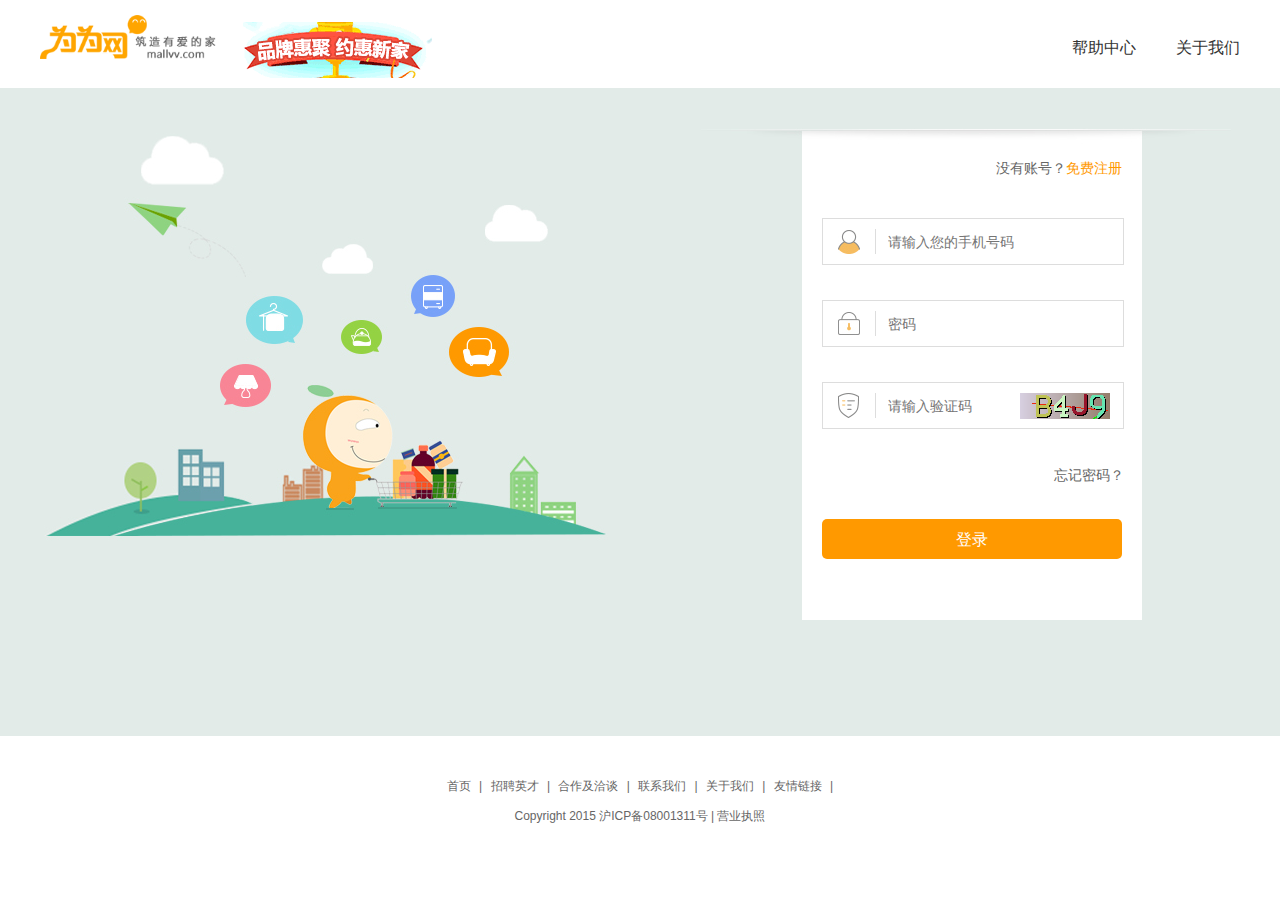
<file: html/login.html>
<!DOCTYPE html>
<html>
	<head>
		<meta charset="UTF-8">
		<title></title>
		<link rel="stylesheet" type="text/css" href="../css/login.css"/>
		<script src="../lib/js/jquery-1.12.3.js" type="text/javascript" charset="utf-8"></script>
		<script src="../lib/js/jquery.cookie.js" type="text/javascript" charset="utf-8"></script>
		<script src="../js/login.js" type="text/javascript" charset="utf-8"></script>
	</head>
	<body>
		
		<!--header-->
		<div class="header-box">
			<div class="header">
				<h1 class="site-logo">
					<a href="##"><img src="../images/05174866977471586.png"/></a>
				</h1>
				<div class="header-left"></div>
				<ul class="header-right">
					<li>
						<a href="##">帮助中心</a>
					</li>
					<li>
						<a href="##">关于我们</a>
					</li>
				</ul>
			</div>
		</div>
		<div class="header-register"></div>
		<!--container-->
		<div class="login-wrap">
			<div class="wrapper">
				<div class="login-con clearfix">
					<div class="login-conl text-left">
						<img src="../images/login-leftpic.png"/>
					</div>
					<div class="login-conr text-right">
						<div class="login-conrcon">
							<form id="login-form" class="clearfix">
								<div class="border-none clearfix divmarginb">
									<p class="text-right" id="colorh">
										没有账号？<a class="color-yellow" href="regist.html">免费注册</a>
									</p>
								</div>
								<div class="clearfix">
									<i class="login-icon1"></i>
									<input id="mobile" type="text" placeholder="请输入您的手机号码"/>			
								</div>
								<div class="usermobile">
									<p></p>
								</div>
								<div class="clearfix">
									<i class="login-icon2"></i>
									<input id="password1" type="password" placeholder="密码"/>			
								</div>
								<div class="userpassword1">
									<p></p>
								</div>
								<div class="clearfix">
									<i class="login-icon3"></i>
									<input id="captcha" type="text" placeholder="请输入验证码"/>	
									<img id="codeimage" src="../images/index.png" border="0"/>
								</div>
								<div class="usercaptcha">
									<p></p>
								</div>
								<p class="text-right clearfix border-none">
									<a class="text-right" id="colorh" href="##">忘记密码？</a>
								</p>
								<div class="border-none clearfix divmarginb1">
									<input type="button" name="" id="loginbtn" class="button-break" value="登录" />
								</div>
							</form>
						</div>
					</div>
				</div>
			</div>
		</div>
		
		

		<!--footer-->
		<div id="footer" class="wrapper">
			<p>
				<a href="##">首页</a> | 
				<a href="##">招聘英才</a> |
				<a href="##">合作及洽谈</a> |
				<a href="##">联系我们</a> |
				<a href="##">关于我们</a> |
				<a href="##">友情链接</a> |
			</p>
			Copyright 2015 沪ICP备08001311号 | 营业执照
			<br>
		</div>
		
	</body>
</html>
</file>
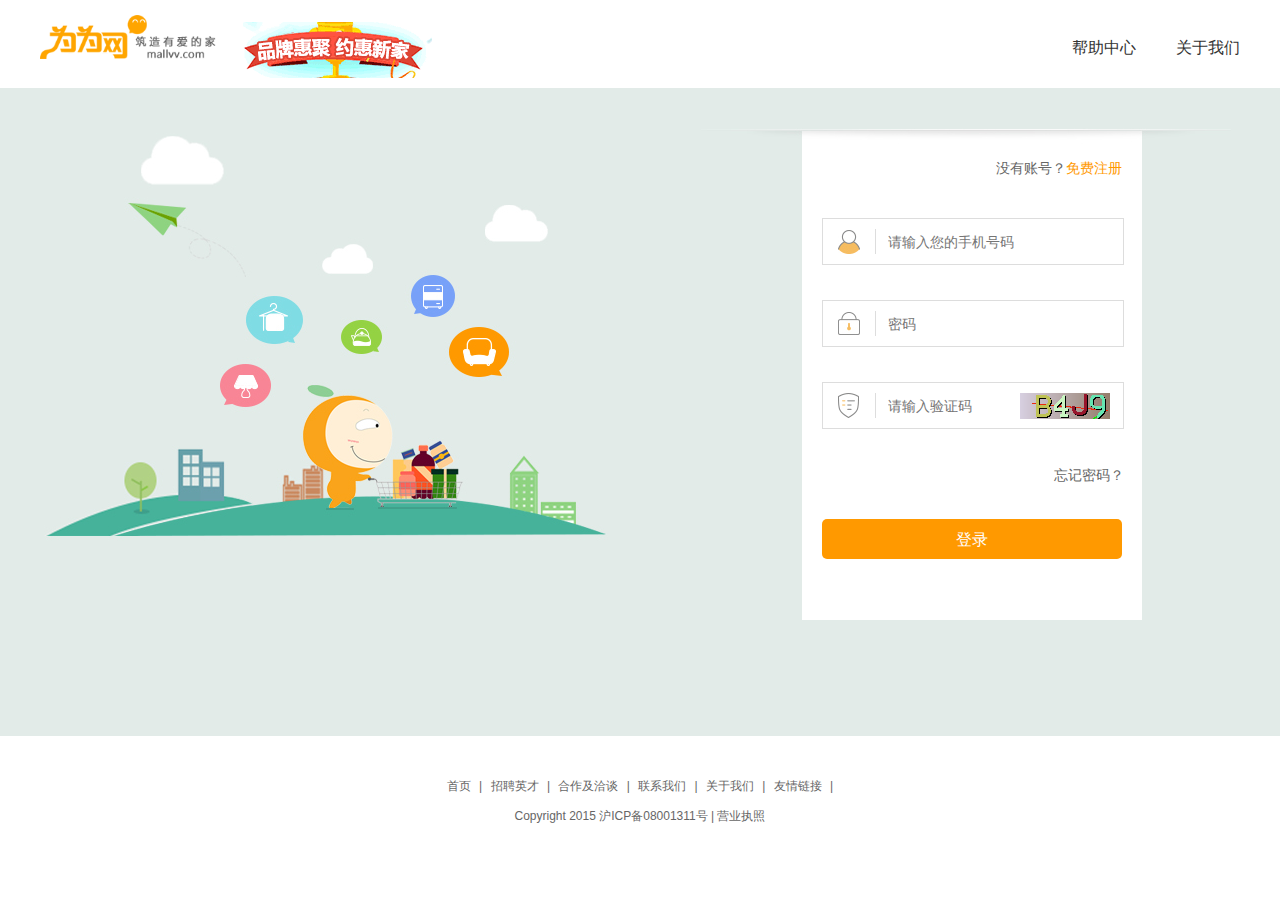
<file: html/pay.html>
<!DOCTYPE html>
<html lang="zh">

	<head>
		<meta http-equiv="Content-Type" content="text/html; charset=UTF-8">
		<title>为为商城，家具建材品牌折扣，省钱省心有保障！</title>
		<script src="../lib/js/jquery-1.12.3.js"></script>
		<link href="../lib/css/base.css" rel="stylesheet" type="text/css">
		<link href="../css/home_header.css" rel="stylesheet" type="text/css">
		<link rel="stylesheet" type="text/css" href="../css/goodlist.css" />
		<script src="../js/common.js" charset="utf-8"></script>
		<script src="../js/home-header.js" charset="utf-8"></script>
		<script src="../js/home_header_last.js" type="text/javascript" charset="utf-8"></script>
		<link rel="stylesheet" type="text/css" href="../css/home_cart.css" />
		<link rel="stylesheet" type="text/css" href="../css/pay.css"/>
	</head>

	<body>
		<!--侧边-->
		<div id="ncToolbarbf"></div>

		<script src="../lib/js/area_array.js" type="text/javascript" charset="utf-8"></script>
		<!--头部-->
		<div id="headerbf"></div>

		<link href="../css/index.css" rel="stylesheet" type="text/css">
		<script type="text/javascript" src="../lib/js/jquery.slidebox.js" charset="utf-8"></script>
		<!--轮播图-->
		<header class="ncc-head-layout">
			<div class="site-logo">
				<a href="##"><img src="../images/05174866977471586.png" class="pngFix"></a>
			</div>
			<ul class="ncc-flow">
				<li class=""><i class="step1"></i>
					<p>我的购物车</p>
					<sub></sub>
					<div class="hr"></div>
				</li>
				<li class="current"><i class="step2"></i>
					<p>填写核对购物信息</p>
					<sub></sub>
					<div class="hr"></div>
				</li>
				<li class=""><i class="step3"></i>
					<p>支付提交</p>
					<sub></sub>
					<div class="hr"></div>
				</li>
				<li class=""><i class="step4"></i>
					<p>订单完成</p>
					<sub></sub>
					<div class="hr"></div>
				</li>
			</ul>
		</header>

		<div class="ncc-wrapper">
			<form method="post" id="order_form" name="order_form" action="">
				<div class="ncc-main">
					<div class="ncc-title">
						<h3>填写核对购物信息</h3>
						<h5>请仔细核对填写收货、发票等信息，以确保物流快递及时准确投递。</h5>
					</div>
					<div class="ncc-receipt-info" id="com2">
						<div class="ncc-receipt-info-title">
							<h3>收货人信息</h3>
							<a href="##" nc_type="buy_edit" id="edit_reciver" style="display: inline-block;">[修改]</a>
						</div>
						<div id="addr_list" class="ncc-candidate-items">
							<ul>
								<li>
									<span class="true-name"></span>
									<span class="address"></span>
									<span class="phone"></span>
								</li>
							</ul>
						</div>
					</div>
					<div class="ncc-receipt-info current_box" id="com1">
						<div class="ncc-receipt-info-title">
							<h3>收货人信息</h3>
						</div>
						<div id="addr_list" class="ncc-candidate-items">
							<ul>
								<li class="receive_add addr_item">
									<input value="0" nc_type="addr" id="add_addr" name="addr" checked="checked" type="radio">
									<label for="add_addr">使用新地址</label>
									<label><a class="del" href="##">使用自提服务站 </a></label>
								</li>
								<div id="add_addr_box">
									<div class="ncc-form-default">
										<form method="" id="addr_form" action="" novalidate="novalidate">
											<dl>
												<dt><i class="required">*</i>收货人姓名：</dt>
												<dd>
													<input class="text w100" name="true_name" maxlength="20" id="true_name" value="" type="text">
													<label class="error"></label>
												</dd>
											</dl>
											<dl>
												<dt><i class="required">*</i>所在地区：</dt>
												<dd>
													<div id="region">
														<form>
															<select class="contArr">
																<option>- - 请选择 - </option>
															</select>
															<select class="city"></select>
															<select class="sent"></select>
														</form>	
													</div>
												</dd>
											</dl>
											<dl>
												<dt><i class="required">*</i>详细地址：</dt>
												<dd >
													<input class="text w500" name="address" id="address" maxlength="80" value="" type="text">
													<label class="error"></label>												
												</dd>
											</dl>
											<dl>
												<dt> <i class="required">*</i>手机号码：</dt>
												<dd>
													<input class="text w200" name="mob_phone" id="mob_phone" maxlength="15" value="" type="text">
													<label class="error"></label>
													(或)固定电话： <input class="text w200" id="tel_phone" name="" maxlength="20" value="" type="text">
												</dd>
											</dl>
										</form>
									</div>
								</div>
							</ul>
							<div class="hr16">
								<a id="hide_addr_list" class="ncc-btn ncc-btn-red" href="##">保存收货人信息</a>
							</div>
						</div>
					</div>

					<div class="ncc-receipt-info" id="paymentCon">
						<div class="ncc-receipt-info-title">
							<h3>支付方式</h3>
							<a href="##" nc_type="buy_edit" id="edit_payment" style="display: inline-block;">[修改]</a>
						</div>
						<div class="ncc-candidate-items">
							<ul>
								<li>在线支付</li>
							</ul>
						</div>
						<div id="payment_list" class="ncc-candidate-items" style="display: none;">
							<ul>
								<li>
									<input value="online" name="payment_type" id="payment_type_online" checked="checked" type="radio">
									<label for="payment_type_online">在线支付</label>
								</li>
							</ul>
							<div class="hr16">
								<a href="##" class="ncc-btn ncc-btn-red" id="hide_payment_list">保存支付方式</a>
							</div>
						</div>
					</div>
					<div class="ncc-receipt-info">
						<div class="ncc-receipt-info-title">
							<h3>发票信息</h3>
							<a href="##" nc_type="buy_edit" id="edit_invoice" style="display: inline-block;">[修改]</a>
						</div>
						<div id="invoice_list" class="ncc-candidate-items">
							<ul>
								<li>普通发票 个人 明细</li>
							</ul>
						</div>
					</div>
					<div class="ncc-receipt-info">
						<div class="ncc-receipt-info-title">
							<h3>商品清单</h3>
							<a href="shopCar.html">返回购物车</a>
						</div>
						<table class="ncc-table-style">
							<thead>
								<tr>
									<th class="w20"></th>
									<th></th>
									<th>商品</th>
									<th class="w120">单价(元)</th>
									<th class="w120">数量</th>
									<th class="w120">小计(元)</th>
								</tr>
							</thead>
							
							<tfoot>
								<tr>
									<td colspan="20">
										<div class="ncc-all-account">订单总金额：<em id="orderTotal"></em>元</div>
									</td>
								</tr>
							</tfoot>
						</table>
					</div>
					<div class="ncc-bottom">
						<a href="javascript:void(0)" id="submitOrder" class="ncc-btn fr ncc-btn-acidblue" style="">提交订单</a>
					</div>
				</div>
			</form>
		</div>

		<!--底部列表-->
		<div id="footerbf">
		</div>
		<script type="text/javascript" src="../lib/js/jquery.cookie.js"></script>
		<script src="../js/common/common.js" type="text/javascript" charset="utf-8"></script>
		<script src="" type="text/javascript" charset="utf-8"></script>
		<script src="../js/pay.js" type="text/javascript" charset="utf-8"></script>
		<script>
			loadHtml("common/ncToolbar.html", "ncToolbarbf")
			loadHtml("common/head.html", "headerbf");
			loadHtml("common/foot.html", "footerbf");
		</script>
		<script src="../js/broadside.js" type="text/javascript" charset="utf-8"></script>
	</body>

</html>
</file>
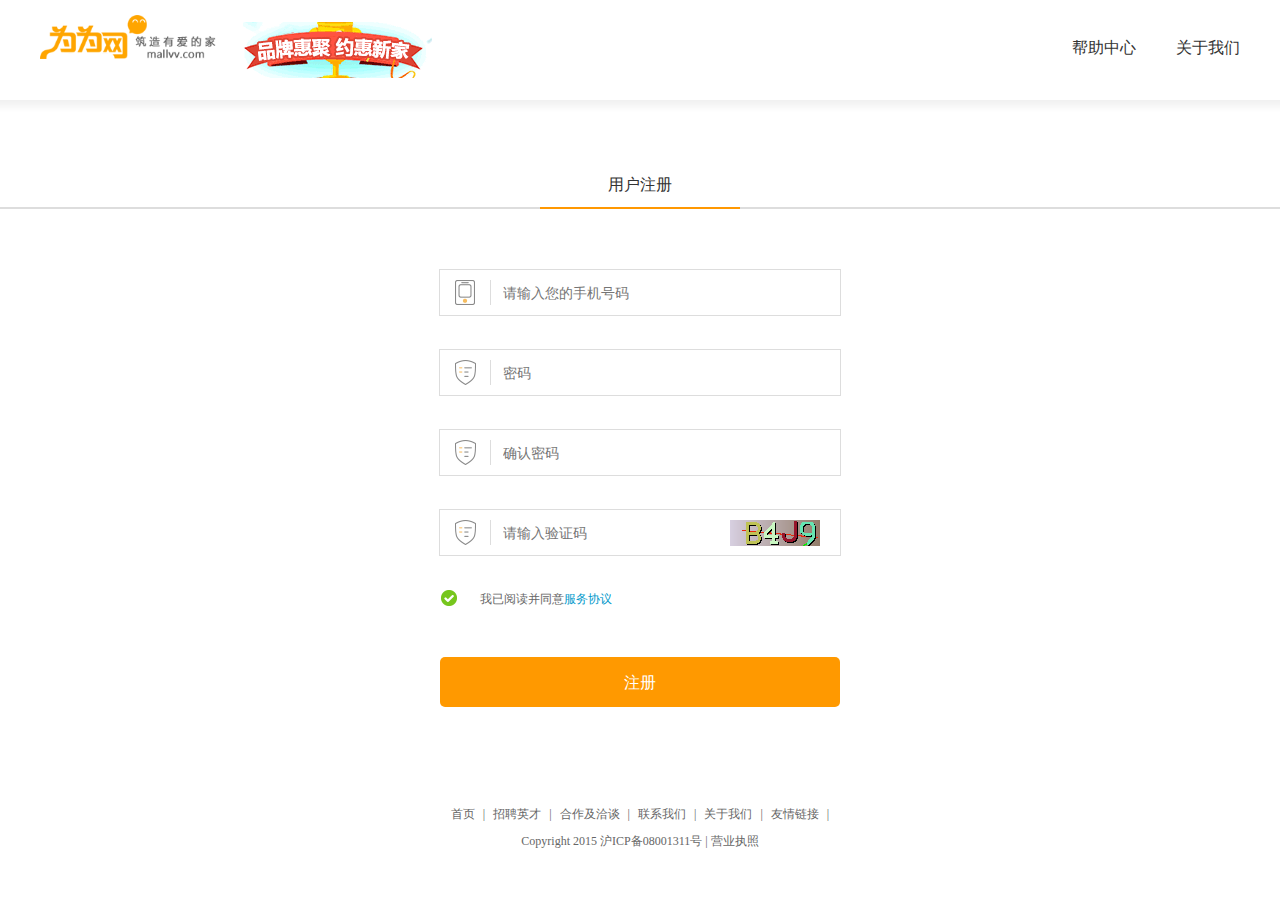
<file: html/regist.html>
<!DOCTYPE html>
<html>
	<head>
		<meta charset="UTF-8">
		<title></title>
		<link rel="stylesheet" type="text/css" href="../css/register.css"/>
		<script src="../lib/js/jquery-1.12.3.js" type="text/javascript" charset="utf-8"></script>
		<script src="../lib/js/jquery.cookie.js" type="text/javascript" charset="utf-8"></script>
		<script src="../js/register.js" type="text/javascript" charset="utf-8"></script>
	</head>
	<body>
		<!--注册页头部-->
		<div class="header-box">
			<div class="header">
				<h1 class="site-logo">
					<a href="##"><img src="../images/05174866977471586.png"/></a>
				</h1>
				<div class="header-left"></div>
				<ul class="header-right">
					<li>
						<a href="##">帮助中心</a>
					</li>
					<li>
						<a href="##">关于我们</a>
					</li>
				</ul>
			</div>
		</div>
		<div class="header-register"></div>
		
		<!--用户注册-->
		<div class="register-bt">
			<p>用户注册</p>
		</div>
		<form id="register-Index">
			<div class="clearfix">
				<i class="register-icon1"></i>
				<input id="mobile" type="text" placeholder="请输入您的手机号码"/>			
			</div>
			<div class="usermobile">
				<p></p>
			</div>
			<div class="clearfix">
				<i class="register-icon2"></i>
				<input id="password1" type="password" placeholder="密码"/>			
			</div>
			<div class="userpassword1">
				<p></p>
			</div>
			
			<div class="clearfix">
				<i class="register-icon3"></i>
				<input id="password2" type="password" placeholder="确认密码"/>		
			</div>
			<div class="userpassword2">
				<p></p>
			</div>
			
			<div class="clearfix">
				<i class="register-icon4"></i>
				<input id="captcha" type="text" placeholder="请输入验证码"/>	
				<img id="codeimage" src="../images/index.png" border="0"/>
			</div>
			<div class="usercaptcha">
				<p></p>
			</div>
			
			<div class="border-none clearfix agree-wrap">
				<input name="agree" id="agree" value="1" checked="checked" type="checkbox">
				<label for="agree"></label>
				<h2>我已阅读并同意<a href="##" class="agreement" title="阅读并同意">服务协议</a></h2>
			</div>
			<div class="useragreement">
				<p></p>
			</div>
			<div class="border-none clearfix">
				<input type="button" name="" id="registerbtn" class="button-break" value="注册" />
			</div>		
		</form>
		
		<!--footer-->
		<div id="footer" class="wrapper">
			<p>
				<a href="##">首页</a> | 
				<a href="##">招聘英才</a> |
				<a href="##">合作及洽谈</a> |
				<a href="##">联系我们</a> |
				<a href="##">关于我们</a> |
				<a href="##">友情链接</a> |
			</p>
			Copyright 2015 沪ICP备08001311号 | 营业执照
			<br>
		</div>
	</body>
</html>
</file>
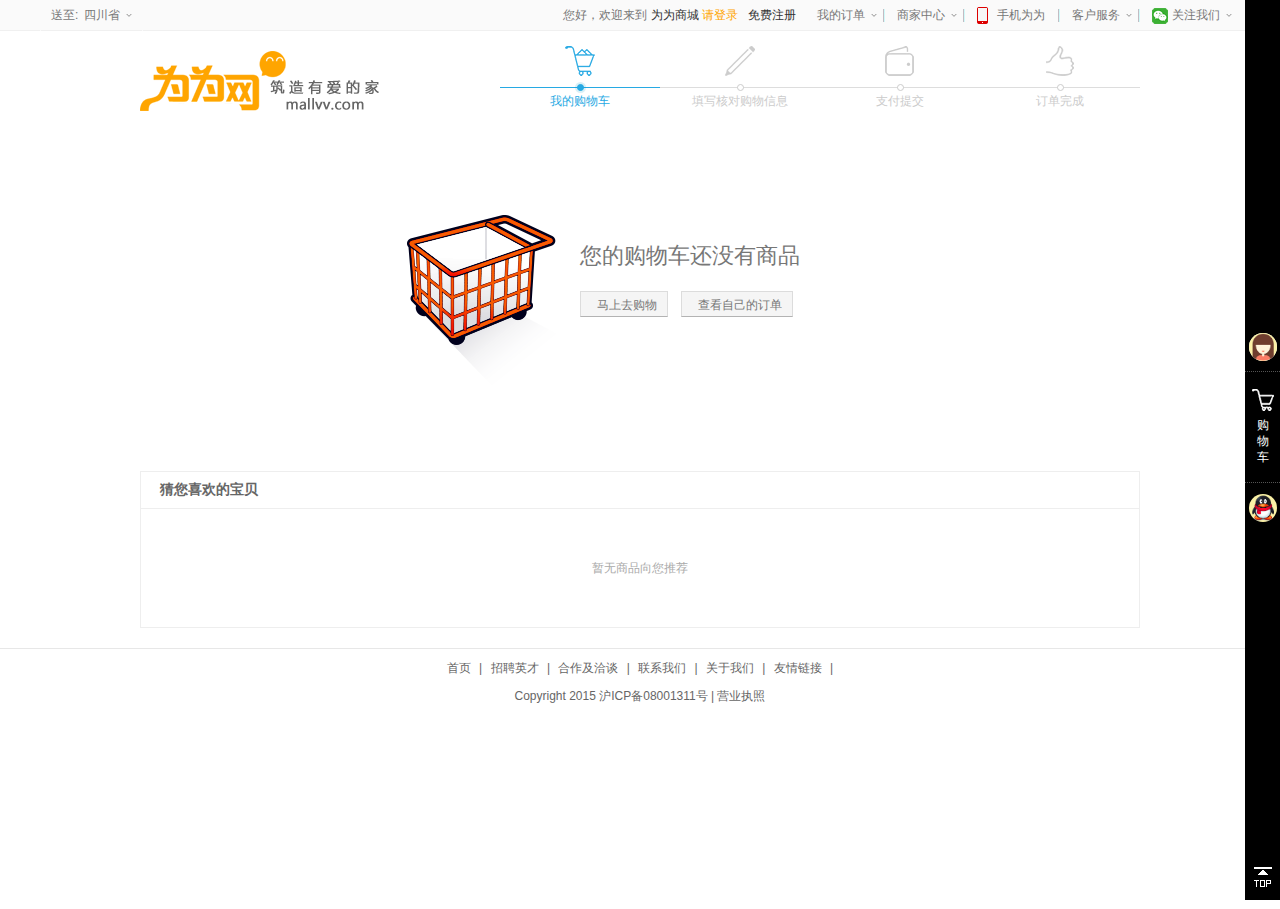
<file: html/shopCar.html>
<!DOCTYPE html>
<html lang="zh">

	<head>
		<meta http-equiv="Content-Type" content="text/html; charset=UTF-8">
		<title>为为商城，家具建材品牌折扣，省钱省心有保障！</title>
		<script src="../lib/js/jquery-1.12.3.js"></script>
		<link href="../lib/css/base.css" rel="stylesheet" type="text/css">
		<link href="../css/home_header.css" rel="stylesheet" type="text/css">
		<link rel="stylesheet" type="text/css" href="../css/goodlist.css" />
		<script src="../js/common.js" charset="utf-8"></script>
		<script src="../js/home-header.js" charset="utf-8"></script>
		<script src="../js/home_header_last.js" type="text/javascript" charset="utf-8"></script>
		<link rel="stylesheet" type="text/css" href="../css/home_cart.css" />
	</head>

	<body>
		<!--侧边-->
		<div id="ncToolbarbf"></div>

		<script src="../lib/js/area_array.js" type="text/javascript" charset="utf-8"></script>
		<!--头部-->
		<div id="headerbf"></div>

		<link href="../css/index.css" rel="stylesheet" type="text/css">
		<script type="text/javascript" src="../lib/js/jquery.slidebox.js" charset="utf-8"></script>
		<!--轮播图-->
		<header class="ncc-head-layout">
			<div class="site-logo">
				<a href="##"><img src="../images/05174866977471586.png" class="pngFix"></a>
			</div>
			<ul class="ncc-flow">
				<li class="current"><i class="step1"></i>
					<p>我的购物车</p>
					<sub></sub>
					<div class="hr"></div>
				</li>
				<li class=""><i class="step2"></i>
					<p>填写核对购物信息</p>
					<sub></sub>
					<div class="hr"></div>
				</li>
				<li class=""><i class="step3"></i>
					<p>支付提交</p>
					<sub></sub>
					<div class="hr"></div>
				</li>
				<li class=""><i class="step4"></i>
					<p>订单完成</p>
					<sub></sub>
					<div class="hr"></div>
				</li>
			</ul>
		</header>
		<div class="ncc-wrapper">
			<div class="ncc-main">
				<div class="ncc-title">
					<h3>我的购物车</h3>
					<h5>查看购物车商品清单，增加减少商品数量，并勾选想要的商品进入下一步操作。</h5>
				</div>
				<form method="" id="form_buy" name="form_buy">
					<input value="1" name="ifcart" type="hidden">
					<table class="ncc-table-style" nc_type="table_cart">
						<thead>
							<tr>
								<th class="w50">
									<label><input checked="checked" value="1" id="selectAll" type="checkbox">全选</label>
								</th>
								<th></th>
								<th>商品</th>
								<th class="w120">单价(元)</th>
								<th class="w120">数量</th>
								<th class="w120">小计(元)</th>
								<th class="w80">操作</th>
							</tr>
						</thead>
						
						
						
						
						
						<tfoot>
							<tr>
								<td colspan="20">
									<div class="ncc-all-account">商品总价（不含运费）<em id="cartTotal"></em>元</div>
								</td>
							</tr>
						</tfoot>
					</table>
				</form>
				<div class="ncc-bottom">
					<a id="next_submit" href="##" class="ncc-btn ncc-btn-acidblue fr">
						<i class="icon-pencil"></i>下一步，填写核对购物信息
					</a>
				</div>
			</div>
				
				<div class="ncc-null-shopping" style="display: none;">
					<i class="ico"></i>
					<h4>您的购物车还没有商品</h4>
					<p>
						<a href="goodlist.html" class="ncc-btn-mini mr10">
							<i class="icon-reply-all"></i>马上去购物
						</a>
						<a href="##" class="ncc-btn-mini">
							<i class="icon-file-text"></i>查看自己的订单
						</a>
					</p>
				</div>
				
				<!-- 猜你喜欢 -->
				<div class="goods-guess-like">
					<div class="title">猜您喜欢的宝贝</div>
					<div class="content">
						<div class="noguess">暂无商品向您推荐</div>
					</div>
				</div>
			
		</div>
		<!--底部列表-->
		<div id="footerbf">
		</div>
		<script type="text/javascript" src="../lib/js/jquery.cookie.js"></script>
		<script src="../js/common/common.js" type="text/javascript" charset="utf-8"></script>
		<script src="" type="text/javascript" charset="utf-8"></script>
		<script src="../js/shopCar.js" type="text/javascript" charset="utf-8"></script>
		<script>
			loadHtml("common/ncToolbar.html", "ncToolbarbf")
			loadHtml("common/head.html", "headerbf");
			loadHtml("common/foot.html", "footerbf");
		</script>
		<script src="../js/broadside.js" type="text/javascript" charset="utf-8"></script>
	</body>

</html>
</file>
<file: lib/css/base.css>
/* ===============
 * 重新定义Html元素
 * =============== */
html, body, div, ul, ol, li, dl, dt, dd, h1, h2, h3, h4, h5, h6, pre, form, p, blockquote, fieldset, input { padding: 0; margin: 0;}
h1, h2, h3, h4, h5, h6, pre, code, address, caption, cite, code, em, strong, table, th, td { font-size: 1em; font-style: normal; font-weight: normal;}
strong { font-weight: bold;}
ul, ol { list-style: none outside none;}
fieldset, img { border: medium none; vertical-align: middle;}
caption, th {  text-align: left;}
table { border-collapse: collapse; border-spacing: 0;}
body { font: 12px/20px "Hiragino Sans GB","Microsoft Yahei",arial,宋体,"Helvetica Neue",Helvetica,STHeiTi,sans-serif; color: #666; background: #FFF none repeat scroll 0 0; min-width: 1200px;}
input, select, textarea { font: 12px/20px Tahoma, Helvetica, Arial, "\5b8b\4f53", sans-serif;}
i, cite, em { font-style: normal;}
input,button,select,textarea{ outline:none}
html {min-height:101%; }

/* 链接 */
a { color: #333; text-decoration: none; outline: medium none; -webkit-transition-property:color; -webkit-transition-duration: 0.3s; -webkit-transition-timing-function: ease;}
a:link, a:visited, a:active { text-decoration: none;}
a:hover { color: #ff9900; text-decoration: none;}

/* 超出隐藏（需要再设置宽高） */
.over_hidden{ display: block; overflow-x: hidden; overflow-y: hidden; text-overflow: ellipsis; white-space: nowrap;}

/* input放大by input_max.js */
.parentCls { display: inline-block; *display: inline/*IE7*/; *zoom: 1;}
.js-max-input { font-size: 20px; color: #F40; background: #FFFAE5; white-space: nowrap; padding: 7px; border: solid 1px #FFD2B2;}



/* Clearfix,避免因子元素浮动而导致的父元素高度缺失能问题 */
	.clearfix:after { clear: both; content: "."; display: block; height: 0; line-height: 0; visibility: hidden;}
	.clearfix { display: inline-block;}
	html[xmlns] .clearfix { display: block;}
	*html .clearfix{height:1%;}
	*+html .clearfix{height:1%;}

time { color: #777;}

/* ==========================
 * 为旧版本浏览器格式化Html5元素
 * ========================== */
article, aside, dialog, footer, header, section, footer, nav, figure, menu { display:block; }

/*文字排版
******************************/
.f12 { font-size:12px;}
.f13 { font-size:13px;}
.f14 { font-size:14px;}
.f16 { font-size:16px;}
.f20 { font-size:20px;}
.fb { font-weight:bold;}
.fn { font-weight:normal;}
.t2 { text-indent:2em;}
.lh150 { line-height:150%}
.lh180 { line-height:180%}
.lh200 { line-height:200%}
.unl { text-decoration:underline;}
.no_unl { text-decoration:none;}
.noborder { border-style:none!important; border-width: 0!important ;}

/*定位
******************************/
.tl { text-align:left !important;}
.tc { text-align:center !important; }
.tr { text-align:right !important;}
.bc { margin-right:auto ;margin-left:auto;}
.fl { float:left; display:inline;}
.fr { float:right !important; display:inline;}
.cb { clear:both;}
.cl { clear:left;}
.cr { clear:right;}
.vm { vertical-align: middle;}
.vt { vertical-align: top;}
.pr { position:relative;}
.pa { position:absolute;}
.abs-right { position:absolute; right:0;}
.zoom { zoom:1}
/*.hidden { visibility:hidden;*/}
.none { display:none;}
.clear { clear: both; height: 0; font-size: 0; line-height:0; }

/*长度高度
******************************/
.w10 { width:10px;}
.w20 { width:20px;}
.w30 { width:30px;}
.w40 { width:40px !important;}
.w50 { width:50px !important;}
.w60 { width:60px !important;}
.w65 { width:65px !important;}
.w70 { width:70px !important;}
.w80 { width:80px !important;}
.w90 { width:90px;}
.w96 {width: 96px;}
.w100 { width:100px !important;}
.w110 { width:110px !important;}
.w120 { width:120px !important;}
.w130 { width:130px !important;}
.w150 { width:150px !important;}
.w160 { width:160px;}
.w180 { width:180px;}
.w200 { width:200px !important;}
.w210 { width:210px !important;}
.w230 { width:230px;}
.w240 { width:240px;}
.w250 { width:250px !important;}
.w270 { width:270px;}
.w300 { width:300px !important;}
.w340 { width:340px;}
.w380 { width:380px;}
.w400 { width:400px!important;}
.w450 { width:450px!important;}
.w500 { width:500px;}
.w530 { width:530px;}
.w600 { width:600px !important;}
.w700 { width:700px;}
.w780 { width: 780px;}
.w800 { width:800px;}
.w208 {width: 208px;}



.w { width:100%;}
.h20 { height: 20px !important;}
.h30 { height: 30px !important;}
.h40 { height: 40px !important;}
.h50 { height: 50px !important;}
.h80 { height: 80px;}
.h100 { height:100px !important;}
.h200 { height:200px ;}
.h500 { height:500px !important;}
.h { height:100%}
.size30 { width: 30px; height: 30px;}
.size32 { width: 32px; height:32px;}
.size40 { width: 40px; height:40px;}
.size60 { width: 60px; height:60px;}
.size70 { width: 70px; height: 70px;}
.size72 { width: 72px; height: 72px;}
.size75 { width: 75px; height: 75px;}
.size80 { width: 80px; height:80px;}
.size90 { width: 90px; height:90px;}
.size100 { width: 100px; height: 100px;}
.size110 { width: 110px; height: 110px;}
.size120 { width: 120px; height: 120px;}
.size128 { width: 128px; height: 128px;}
.size160 { width: 160px; height: 160px;}
.size160-48 { width: 160px; height: 48px;}
.size160 { width: 160px; height: 160px;}
.size184 { width: 184px; height: 114px; }
.size190 { width: 190px; height: 190px;}
.size196 { width: 196px; height: 196px;}
.size233 { width: 233px; }

/*边距
******************************/
.m0 { margin: 0!important; }
.m10 { margin:10px;}
.m15 { margin:15px !important;}
.m30 { margin:30px;}
.mt5 { margin-top:5px;}
.mt10 { margin-top:10px !important;}
.mt15 { margin-top:15px;}
.mt20 { margin-top:20px !important;}
.mt30 { margin-top:30px !important;}
.mt50 { margin-top:50px !important;}
.mt100 { margin-top:100px;}
.mb5 { margin-bottom:5px !important;}
.mb10 { margin-bottom:10px !important;}
.mb15 { margin-bottom:15px;}
.mb20 { margin-bottom:20px;}
.mb30 { margin-bottom:30px !important;}
.mb50 { margin-bottom:50px;}
.mb100 { margin-bottom:100px;}
.ml5 { margin-left:5px!important;}
.ml10 { margin-left:10px!important;}
.ml15 { margin-left:15px;}
.ml20 { margin-left:20px;}
.ml30 { margin-left:30px;}
.ml50 { margin-left:50px;}
.ml100 { margin-left:100px !important;}
.ml200 { margin-left:200px !important;}
.mr5 { margin-right:5px !important;}
.mr10 { margin-right:10px !important;}
.mr15 { margin-right:15px !important;}
.mr20 { margin-right:20px;}
.mr30 { margin-right:30px !important;}
.mr50 { margin-right:50px !important;}
.mr100 { margin-right:100px;}

/*边距
******************************/
.p10 { padding:10px;}
.p15 { padding:15px;}
.p30 { padding:30px;}
.pt5 { padding-top:5px;}
.pt10 { padding-top:10px;}
.pt15 { padding-top:15px;}
.pt20 { padding-top:20px;}
.pt30 { padding-top:30px;}
.pt50 { padding-top:50px;}
.pt100 { padding-top:100px;}
.pb5 { padding-bottom:5px;}
.pb10 { padding-bottom:10px;}
.pb15 { padding-bottom:15px;}
.pb20 { padding-bottom:20px !important;}
.pb30 { padding-bottom:30px;}
.pb50 { padding-bottom:50px;}
.pb100 { padding-bottom:100px;}
.pl5 { padding-left:5px;}
.pl10 { padding-left:10px;}
.pl15 { padding-left:15px;}
.pl20 { padding-left:20px;}
.pl30 { padding-left:30px;}
.pl50 { padding-left:50px;}
.pl100 { padding-left:100px;}
.pr5 { padding-right:5px;}
.pr10 { padding-right:10px;}
.pr15 { padding-right:15px;}
.pr20 { padding-right:20px;}
.pr30 { padding-right:30px;}
.pr50 { padding-right:50px;}
.pr100 { padding-right:100px;}

.hr { font-size: 1px; display: block; height: 0; margin: 12px 0; border-top: 1px solid #E3E3E3; overflow: hidden;}
.hr-double { height: 1px; border-top: 1px solid #E3E3E3; border-bottom: 1px solid #E3E3E3;}
.hr8 {  margin: 8px 0 !important;}
.hr12 { margin: 12px 0 !important;}
.hr16 { margin: 16px 0 !important;}
.hr18 { margin: 18px 0 !important;}
.hr24 { margin: 24px 0 !important;}
.hr32 { margin: 32px 0 !important;}
.hr.dotted { border-top-style: dotted;}
.hr-double.dotted { border-bottom-style: dotted;}


/*div宽高局中
******************************/
.thumb , .logo { display:table-cell; vertical-align:middle; text-align:center;}
.thumb i , .logo i { *display:inline-block; *height:100%; *vertical-align:middle; }
.thumb img , .logo img { *vertical-align:middle; }

.thumb-cut { overflow: hidden;}
.thumb-cut a { text-align: center; float: left; position:relative; overflow:hidden; }
.thumb-cut img { vertical-align: text-top; float: none; position:relative;}

#page { background-color: #F5F5F5; width: 100%; height: 29px; border-bottom: 1px solid #D8D8D8; }
/*会员级别图标*/
.nc-grade-mini { font: 600 italic 12px/16px Georgia,Arial; text-shadow: 1px 1px 0 rgba(0,0,0,0.25); color: #FFF4F4; background-color: #F33; vertical-align: middle; display: inline-block; *display: inline/*IE7*/; height: 16px; padding: 1px 3px; border-radius: 2px; *zoom: 1/*IE7*/;}

/*用于ToolTip.js配合图片显示
******************************/
.trans_msg { background-color: #FFF; padding: 4px; border: solid 1px #CCC; box-shadow: 0 0 0 2px rgba(153,153,153,0.1); filter:alpha(opacity=100,enabled=1) revealTrans(duration=.2,transition=1) blendtrans(duration=.2);}
.trans_msg img { display: block; max-width: 150px; max-height: 150px;}
.warp-all { width: 1200px; margin: 0 auto;}

/* 公用顶部区域
-------------------------------------- */
.public-top-layout { font-family: Arial, "宋体"; line-height: 20px; color: #777; background-color: #FAFAFA; border-bottom: solid 1px #F0F0F0;}
.public-top-layout .topbar { height: 30px;width:1200px !important;}
.public-top-layout .user-entry { width: 45%; height: 20px; float: left; padding: 5px 0;}
.public-top-layout .user-entry a { color: #333333}
.public-top-layout .quick-menu { font-size: 0; *word-spacing:-1px/*IE6、7*/; text-align: right; /*width: 55%;*/ height: 30px; float: right;}
.public-top-layout .quick-menu a { color: #777 !important;}
.public-top-layout .quick-menu dl { text-align: left; vertical-align: top; letter-spacing: normal; word-spacing: normal; display: inline-block; *display:inline/*IE6、7*/; width: 80px; height: 30px; position: relative; z-index: 999; *zoom:1/*IE6、7*/;}
.public-top-layout .quick-menu dl dt { font-size: 12px; line-height: 20px; height: 20px; padding: 5px 0; position: absolute; z-index: 2; top: 0px; left: 12px;}
.public-top-layout .quick-menu dl dt a:hover { text-decoration: none; color: #F30;}
.public-top-layout .quick-menu dl dt i { background: url(../../images/top_bg.png) no-repeat 0 0; vertical-align: middle; display: inline-block; width: 6px; height: 3px; margin-left: 6px;-webkit-transition: .2s ease-in; -moz-transition: -webkit-transform .2s ease-in; -o-transition: -webkit-transform .2s ease-in; transition: .2s ease-in;}
.public-top-layout .quick-menu dl.hover dt i { FILTER: progid:DXImageTransform.Microsoft.BasicImage(rotation=2); -moz-transform: rotate(180deg); -moz-transform-origin: 50% 30%; -webkit-transform: rotate(180deg); -webkit-transform-origin: 50% 30%; -o-transform: rotate(180deg); -o-transform-origin: 50% 30%; transform: rotate(180deg); transform-origin: 50% 30%;}
.public-top-layout .quick-menu dl dd { background-color: #FFF; display: none; width: 78px; border: solid 1px #F0F0F0; position: absolute; z-index: 1; top: 0; left: 0;}
.public-top-layout .quick-menu dl.hover dd { display: block;}
.public-top-layout .quick-menu dl dd ul { width: 78px; margin: 30px 0 0 0; }
.public-top-layout .quick-menu dl dd ul li a { font-size: 12px; line-height: 24px; display: block; clear: both; padding: 2px 0 2px 11px;}
.public-top-layout .quick-menu dl dd ul li a:hover { text-decoration: none; background-color: #F7F7F7;}
.public-top-layout .quick-menu dl.weixin { width: 100px;}
.public-top-layout .quick-menu dl.weixin dt { background:url(../../images/weixin.png) no-repeat 0 8px; padding-left: 20px;}
.public-top-layout .quick-menu dl.weixin dd { width: auto; padding: 5px; right: 0; left: auto; text-align:center;}
.public-top-layout .quick-menu dl.weixin dd h4 { line-height: 18px; color:#F98016; text-align: center; margin: 30px 0 5px 0; font-size: 12px;}
.public-top-layout .quick-menu dl.weixin dd img { max-width: 96px; max-height: 96px; margin:10px 0}


.warning { color: #ffa500; background-color: #FFC; width: 98%; clear: both; padding: 6px; margin: 6px auto; border: 1px dashed #F90;}
.warning label { clear: both; line-height: 20px;}


/* Scrollbar jQuery Plugin
-------------------------------------- */
.ps-container .ps-scrollbar-x,
.ps-container .ps-scrollbar-y { background-color: #AAA; height: 8px; -webkit-border-radius: 4px; -moz-border-radius: 4px; border-radius: 4px; position: absolute; z-index: auto; bottom: 3px; opacity: 0; filter: alpha(opacity=0); -webkit-transition: opacity.25s linear; -moz-transition: opacity .25s linear; transition: opacity .25s linear;}
.ps-container .ps-scrollbar-x { left: auto; height: 8px; bottom: 3px; }
.ps-container .ps-scrollbar-y { right: 3px; width: 8px; bottom: auto; }

.ps-container:hover .ps-scrollbar-x,
.ps-container:hover .ps-scrollbar-y { opacity: .6; filter: alpha(opacity=60);}
.ps-container .ps-scrollbar-x:hover,
.ps-container .ps-scrollbar-y:hover { opacity: .9; filter: alpha(opacity=90); cursor: default;}
.ps-container .ps-scrollbar-x.in-scrolling,
.ps-container .ps-scrollbar-y.in-scrolling { opacity: .9; filter: alpha(opacity=90);}

.faq-wrapper { width: 1200px; margin: auto;overflow: hidden; }
#faq { background-color: #f5f5f5; width: 100%; padding-top:10px; border-top: solid 1px #e7e7e7; overflow: hidden;}
#faq ul { font-size: 0; *word-spacing:-1px/*IE6、7*/; white-space: nowrap; padding: 0 0 10px 0; margin-left: 0 }
#faq li { font-size: 12px; display: inline; float: left; padding-left: 30px; width: 100px;}
#faq dl { display: block; width: 100%; margin: 10px 0px 0px 0px;}
#faq dl dt { font: 14px/1.5 "Lucida Grande",tahoma,arial,\5b8b\4f53; margin-bottom: 4px; font-weight: bold;}
#faq dl dd { font: 12px/1.5 "Lucida Grande",tahoma,arial,\5b8b\4f53; line-height: 24px; white-space: nowrap;}
#faq dl dd i { font-size: 0; line-height: 0; background: url(../../images/top_bg.png) no-repeat -80px -10px; vertical-align: middle; /*display: inline-block;*/ width: 0px; height: 0px; margin-right: 0px;}
#faq dl dd a { color: #666;}
#faq dl.s6 { display: none;}
#footer { font-size: 12px !important; border-top:1px solid #e7e7e7; text-align: center;  margin: 0 auto; padding-bottom: 10px; overflow: hidden; background:#F5F5F5; width:100%}
#footer p { color: #666; word-spacing: 5px; padding: 10px 0; }
#footer a { color: #666; text-decoration: none; }
#footer a:hover { text-decoration: underline; }
#footer .vol { font-family: Verdana, Geneva, sans-serif; font-weight: 600; font-style: oblique; font-size: 12px;}
#footer .vol .b { color: #00F;}
#footer .vol .o { color: #F60;}
#footer .vol em { font-family: Georgia, Arial;  font-weight: 600; font-style: italic; color: #000; margin-left: 2px;}
/* tip提示 */
.tip-yellowsimple { color:#000; background-color:#fff9c9; text-align:left; min-width:50px; max-width:300px; border:1px solid #c7bf93; border-radius:4px; -moz-border-radius:4px; -webkit-border-radius:4px; z-index:1000; padding:6px 8px;}
.tip-yellowsimple .tip-inner { font:12px/16px arial,helvetica,sans-serif;}
.tip-yellowsimple .tip-arrow-top { background:url(../../images/tip-yellowsimple_arrows.gif) no-repeat; width:9px; height:6px; margin-top:-6px; margin-left:-5px; top:0; left:50%;}
.tip-yellowsimple .tip-arrow-right { background:url(../../images/tip-yellowsimple_arrows.gif) no-repeat -9px 0; width:6px; height:9px; margin-top:-4px; margin-left:0; top:50%; left:100%;}
.tip-yellowsimple .tip-arrow-bottom { background:url(../../images/tip-yellowsimple_arrows.gif) no-repeat -18px 0; width:9px; height:6px; margin-top:0; margin-left:-5px; top:100%; left:50%;}
.tip-yellowsimple .tip-arrow-left { background:url(../../images/tip-yellowsimple_arrows.gif) no-repeat -27px 0; width:6px; height:9px; margin-top:-4px; margin-left:-6px; top:50%; left:0;}

/* 侧边工具条 */
.nc-appbar { position: fixed; z-index: 1998; width: 35px; height: 100%; right: 0; top: 0; bottom: 0;}
.nc-appbar-tabs { width: 35px; height: 100%;}
.nc-appbar-tabs .ever { width: 35px; height: 115px; background-color: #000; position: absolute; z-index: 2; top: 50%; margin-top: -79px;}
.nc-appbar-tabs .variation { width: 35px; height: 100%; background-color: #000; position: relative; z-index: 1;}
.nc-appbar-tabs .variation .middle { width: 35px; height: 250px; margin-top: -125px; position: absolute; z-index: 1; top: 50%; left: 0;}
.nc-hidebar { display: block; position: absolute; z-index: 3; bottom: 15px; right: -79px; cursor: pointer;}
.nc-hidebar .nc-hidebar-bg { background: url(../../images/toolbar.png) no-repeat -100px 0; width: 79px; height: 56px; position: relative; z-index: 1;}
.nc-hidebar .nc-hidebar-bg .user-avatar,
.nc-hidebar .nc-hidebar-bg .frame,
.nc-hidebar .nc-hidebar-bg .show { background: url(../../images/toolbar.png) no-repeat; width: 36px; height: 36px; position: absolute; top: 10px; left: 15px;}
.nc-hidebar .nc-hidebar-bg .user-avatar { background-position: -100px 0px; z-index: 1;}
.nc-hidebar .nc-hidebar-bg .user-avatar img { max-width: 36px; max-height: 36px;}
.nc-hidebar .nc-hidebar-bg .frame { background-position: -100px -70px; z-index: 2;}
.nc-hidebar .nc-hidebar-bg .show { display: none; background-position: -140px -70px; z-index: 3;}
.nc-hidebar .nc-hidebar-bg:hover .show { display: block;}
.nc-hidebar:hover { background-position: -100px -60px;}

.nc-appbar-tabs .user { display: block;}
.nc-appbar-tabs .user .avatar { background-color: #FFF; width: 28px; height: 28px; margin: 3px auto 4px auto; border-radius: 14px;}
.nc-appbar-tabs .user .avatar img { width: 28px; height: 28px; border-radius: 14px;}
.nc-appbar-tabs span.icon { display: block; background: url(../../images/toolbar.png) no-repeat; width: 35px; height: 35px;}
.nc-appbar-tabs .chat { display: block;}
.nc-appbar-tabs .chat .icon { background-position: 0 0;}

.nc-appbar-tabs .cart a { display: block; width: 35px; height: 100px; padding: 10px 0 0; border-top: dotted 1px #555; border-bottom: dotted 1px #555; position: relative; z-index: 1;}
.nc-appbar-tabs .chat a,
.nc-appbar-tabs .user a,
.nc-appbar-tabs .compare a,
.nc-appbar-tabs .gotop a { display: block; width: 35px; height: 35px; padding: 5px 0 6px 0; position: relative; z-index: 1;}

.nc-appbar-tabs .cart a:hover,
.nc-appbar-tabs .user a:hover,
.nc-appbar-tabs .chat a:hover, 
.nc-appbar-tabs .compare a:hover,
.nc-appbar-tabs .gotop a:hover { text-decoration: none; background-color: #ffa500;}

.nc-appbar-tabs .compare .icon { background-position: 0 -40px;}
.nc-appbar-tabs .cart .icon { background-position: 0 -120px;}
.nc-appbar-tabs .cart .name { line-height: 16px; color: #FFF; display: block; text-align: center; width: 15px; padding: 0 10px; white-space: pre-wrap;}

.nc-appbar-tabs .prech { display: block; width: 35px; height: 115px;}

.nc-appbar-tabs .gotop { position: fixed; bottom: 0;}
.nc-appbar-tabs .gotop .icon { background-position: 0 -80px; opacity: 1;}
.nc-appbar-tabs .gotop:hover .icon { opacity: 1;}

.nc-appbar-tabs a i { font: 10px/12px Arial;  color: #FFF; background-color: #ffa500; text-align: center; min-width: 12px; height: 12px; padding: 1px; border-radius: 100%; position: absolute; z-index: 1; top: 5px; right: 3px;}
.nc-appbar-tabs a:hover i { color: #ffa500; background-color: #FFF;}
.nc-appbar-tabs a span.tit { line-height: 25px; color: #FFF; background: url(../../images/toolbar.png) no-repeat -50px 0; white-space: nowrap; display: none; width: 50px; height: 25px; padding: 4px 21px 4px 15px; position: absolute; z-index: 1; top: 5px; right: 29px;}
.nc-appbar-tabs a:hover span.tit { display: block;}


/*工具条-会员登录*/
.nc-appbar-tabs .user-login-box { background-color: #FFF; width: 290px; padding: 10px 40px 0px 40px; border: solid 1px #CCC; position: absolute; z-index: 2; top: -32px; right: 35px; box-shadow: -4px 0 4px rgba(0,0,0,0.25);}
.nc-appbar-tabs .user-login-box i.arrow { background:url(../../images/toolbar.png) no-repeat -100px -150px; width: 7px; height: 13px; position: absolute; z-index: 3; top: 45px; right: -7px;}
.nc-appbar-tabs .user-login-box a.close-a { font: 600 11px /16px Verdana, Geneva, sans-serif; text-decoration: none; color: #999; text-align: center; width: 16px; height: 16px; position: absolute; z-index: 3; top: 10px; right: 10px;}
.nc-appbar-tabs .user-login-box a { font: 12px/20px arial,"宋体"; color: #005EA6; text-decoration: underline; float: right;}
.nc-appbar-tabs .user-login-box dl {}
.nc-appbar-tabs .user-login-box dt { font: 13px/20px Arial,"microsoft yahei"; height: 20px; padding: 10px 0 0;}
.nc-appbar-tabs .user-login-box dt a { font: 12px/20px arial,"宋体"; color: #005EA6; text-decoration: underline; float: right;}
.nc-appbar-tabs .user-login-box dd {}
.nc-appbar-tabs .user-login-box dd .text { line-height: 20px; width: 226px; height: 20px; padding: 3px 5px; border: solid 1px #CCC;}
.nc-appbar-tabs .user-login-box .bottom { margin-top: 20px;}
.nc-appbar-tabs .user-login-box .submit { font: 600 14px/20px Arial,"microsoft yahei";  color: #FFF; background-image:none;background-color: #ffa500; width: 240px; height: 30px; border: solid 1px #ffa500; cursor: pointer;}
/*工具条-会员信息*/
.nc-appbar-tabs .user-info { background-color: #FFF; width: 240px; padding: 9px 19px; border: solid 1px #CCC; position: absolute; z-index: 2; top: -32px; right: 35px; box-shadow: -4px 0 4px rgba(0,0,0,0.25);}
.nc-appbar-tabs .user-info i.arrow { background:url(../../images/toolbar.png) no-repeat -100px -150px; width: 7px; height: 13px; position: absolute; z-index: 3; top: 45px; right: -7px;}
.nc-appbar-tabs .user-info .avatar { width: 88px; height: 88px; float: left; position: relative; z-index: 1;}
.nc-appbar-tabs .user-info .avatar .frame { background: url(../../images/point_bg.png) no-repeat 0 0; width: 88px; height: 88px; position: absolute; z-index: 2; top: 0; left: 0;}
.nc-appbar-tabs .user-info .avatar img { width: 80px; height: 80px; position: absolute; z-index: 1; top: 4px; left: 4px;}
.nc-appbar-tabs .user-info dl { display: block; width: 140px; float: left; margin: 10px 0 0 10px;}
.nc-appbar-tabs .user-info dt { font: 600 14px/20px "microsoft yahei"; margin-bottom: 6px;}
.nc-appbar-tabs .user-info dd { line-height: 22px;}


#ncToolbar .content-box { background-color: #F5F5F5; width: 200px; height: 100%; border-left: solid 1px #7C8994; position: absolute; z-index: 0; top: 0; right: -210px; bottom: 0; box-shadow: -4px 0 2px rgba(0,0,0,0.25);}
#ncToolbar .content-box .top { height: 24px; padding: 9px 7px; border-bottom: dotted 1px #CCC; margin-bottom: 10px;}
#ncToolbar .content-box .top h3 { font: 16px/24px "microsoft yahei"; color: #333; display: inline-block; }
#ncToolbar .content-box .top a.close { background: url(../../images/toolbar.png) no-repeat -100px -120px; width: 16px; height: 16px; margin-top: 4px; float: right;}
#ncToolbar .content-box .goods-list { background-color: #FFF; width: 180px; padding: 10px 0; margin: 0 auto;}
#ncToolbar .content-box .goods-list li { width: 160px; padding: 0 0 10px 0; margin: 0 auto; }
#ncToolbar .content-box .goods-info { width: auto; margin: auto;}
.nc-appbar .goods-pic { width: 120px; height: 120px; margin: 0 auto 10px auto;}
.nc-appbar .goods-pic a { line-height: 0; background: none; text-align: center; vertical-align: middle; display: table-cell; *display: block; width: 120px; height: 120px; padding: 0; margin: 0; overflow: hidden;}
.nc-appbar .goods-pic a img { max-width: 120px; max-height: 120px; margin-top: expression( 120-this.height/2); *margin-top:expression(60-this.height/2)/*IE6,7*/;}
.nc-appbar .goods-name a { font-weight: normal; line-height: 16px; color: #555; background: none; text-align: left; display: block; width: 100%; height: 16px; padding: 0; margin: 0; overflow: hidden; text-overflow: ellipsis; white-space: nowrap;}
.nc-appbar .goods-price { font: 600 14px/20px Arial; color: #ffa500;}
.nc-appbar .goods-price .del { font: normal 12px/20px  Arial; color: #005EA6; display: none; float: right; cursor: pointer;}
#ncToolbar .goods-list li:hover .goods-price .del { display: block;}
#ncToolbar .content-box .no-compare { color: #999; line-height: 180px; text-align: center;}
.nc-appbar .content-box .btn-box { background-color: #F5F5F5; text-align: center; width: 160px; padding: 10px; position: absolute; z-index: 2; bottom: 0; left: 10px;}
.nc-appbar .content-box .btn-box a { background-color: #ffa500; color: #FFFFFF; cursor: pointer; padding: 5px 10px;}
.nc-appbar .content-box .btn-box .total-price { color: #777; padding-bottom: 10px;}

.nc-appbar .cart-list { width: 180px; margin: 0 auto;}
.nc-appbar .cart-list li { font-size: 0; *word-spacing:-1px/*IE6、7*/; background-color: #FFF; padding: 4px; border: solid 1px #FFF; margin-bottom: 10px; position: relative; z-index: 1;}
.nc-appbar .cart-list li:hover { border-color: #ffa500; box-shadow: 3px 3px 0 rgba(204,204,204,0.75);}
.nc-appbar .cart-list .goods-pic,
.nc-appbar .cart-list dl { font-size: 12px; vertical-align: top; letter-spacing: normal; display: inline-block; *display: inline/*IE6、7*/; *zoom:1; }
.nc-appbar .cart-list .goods-pic { width: 40px ; height: 40px; margin: 0;}
.nc-appbar .cart-list .goods-pic a { line-height: 0; background: none; text-align: center; vertical-align: middle; display: table-cell; *display: block; width: 40px; height: 40px; padding: 0; margin: 0; overflow: hidden;}
.nc-appbar .cart-list .goods-pic a img { max-width: 40px; max-height: 40px; margin-top: expression( 40-this.height/2);}
.nc-appbar .cart-list dl { width: 125px; margin-left: 5px;}
.nc-appbar .cart-list .goods-name { text-overflow: ellipsis; white-space: nowrap; overflow: hidden;}
.nc-appbar .cart-list a.del { font: 600 10px/14px Arial; color: #FFF; background-color: #CCC; text-align: center; width: 14px; height: 14px; border-radius: 7px; position: absolute; z-index: 1; top: -5px; right: -5px;}
.nc-appbar .cart-list li:hover a.del { background-color: #ffa500;}

/* 顶部搜索 */
#top_search_box .ui-widget-content { background: #FFF none !important; border-color: #CCC !important; border: 1px solid #dddddd;}
#top_search_box .ui-corner-all { line-height: 24px; display: block; color: #555 !important; text-indent: 8px;}
#top_search_box .ui-state-hover { font-weight: normal !important; color: #333 !important; text-decoration: none !important; background: #EEE none !important; border: none !important; cursor: pointer !important;}

/* 调试模式 */
.trace { font-family:"Trebuchet MS", Arial, Helvetica, sans-serif; font-size:14px; color: #000; line-height: 18px; background:#FFF299; padding:8px; margin:8px; border:1px dashed silver;}
.trace fieldset { margin:8px;}
.trace fieldset legend { font-size: 16px; color: #000; font-weight:bold;}
.trace fieldset div { overflow:auto; max-height: 300px; _height: 300px; text-align:left;}

.member-card { width: 280px; margin: -5px -9px;}
.member-card dl { padding: 5px 9px; position: relative; z-index: 1;}
.member-card dl dt.member-id { line-height: 20px; color: #333; height: 20px; margin-left: 85px;}
.member-card dl dt.member-id i { background: url(../../images/member-card/sex.png) no-repeat; vertical-align: middle; display: inline-block; width: 16px; height: 16px; margin-right: 5px;}
.member-card dl dt.member-id i.sex1 { background-position: 0 0;}
.member-card dl dt.member-id i.sex2 { background-position: 100% 0;}
.member-card dl dt.member-id i.sex3 { display: none;}
.member-card dl dt.member-id a { font-size: 14px; font-weight: 600;}
.member-card dl dd.avatar { width: 72px; height: 72px; padding: 2px; border: solid 1px #E7E7E7; position: absolute; z-index: 1; top: 5px; left: 9px;}
.member-card dl dd.avatar img { width: 72px; height: 72px;}
.member-card dl dd.info { height: 60px; margin-left: 85px;}
.member-card dl dd.info li { line-height: 20px; vertical-align: middle; height: 20px;}
.member-card dl dd.ajax-info { line-height: 20px; margin-top: 5px;}
.member-card .bottom { background-color: #F8FBFE; padding: 5px 9px; border-top: solid 1px #AED2FF; overflow: hidden; }
.member-card .follow-handle { }
.member-card .follow-handle a{ font-size: 12px; font-weight: 600; text-decoration: none; text-shadow: 1px 1px 0 rgba(0,0,0,0.25); line-height: 16px; color: #FFFFFF; background-color: #44AA5D; filter: progid:DXImageTransform.Microsoft.gradient(startColorstr='#44AA5D', endColorstr='#289D55'); background-image: -webkit-gradient( linear, left top, left bottom, from(#44AA5D), to(#289D55)) ; background-image: -moz-linear-gradient(top, #44AA5D, #289D55); display: inline-block; height: 16px; padding: 4px 12px; border: 1px solid #289D55; cursor: pointer; box-shadow: 1px 1px 0 rgba(255,255,255,0.75); margin-right: 10px; }

.member-card .send-msg { float: right; padding: 5px;}
.member-card .send-msg a { font-size: 12px; line-height: 16px; color: #777; height: 16px; }
.member-card .send-msg a i { background: url(../../images/member-card/mail-send.png) no-repeat 0 0; vertical-align: middle; display: inline-block; width: 16px; height: 16px; margin-right: 4px;}

/* 新加保障体系图标开始 */
#certMatershiti { background: url(../../images/legend.png) no-repeat; width: 16px; height: 16px; background-position: 0 -210px;}
#certMaterqtian { background: url(../../images/legend.png) no-repeat; width: 16px; height: 16px; background-position: 0 -70px;}
#certMaterzhping { background: url(../../images/legend.png) no-repeat;  width: 16px;  height: 16px;  background-position: 0 -130px;}
#certMatererxiaoshi { background: url(../../images/legend.png) no-repeat; width: 16px; height: 16px; background-position: 0 -151px;}
#certMaterhuodaofk { background: url(../../images/legend.png) no-repeat;  width: 16px;  height: 16px;  background-position: 0 -109px;}
#certMatershiyong{ background: url(../../images/legend.png) no-repeat; width: 16px; height: 16px; background-position: 0 -170px;}
#certMaterxiaoxie { background: url(../../images/legend.png) no-repeat; width: 16px; background-position: 0 -389px; height: 16px;}
#certMatertuihuo { background: url(../../images/legend.png) no-repeat; width: 16px; height: 16px; background-position: 0 -90px;}
/* 新加保障体系图标结束 */

/*底部保证开始*/
.fttff29 { background-color: #f5f5f5; width: 100%; }
.warp-all236 { width: 1200px; margin: 0 auto; }
.mod_agree { padding: 15px 0px 10px 0px; text-align: center; }
.mod_agree_con { overflow: hidden; zoom: 1; }
.mod_agree_item { margin-top: 10px; display: inline; float: left; width: 198px; border-right: 1px dotted #CCC; }


.mod_agree_item1 i { background-position: 0 -60px; }
.mod_agree_item i { display: block; margin: auto; width: 36px; height: 35px; background-image: url(../../images/home_bg211.png); background-repeat: no-repeat; }
.mod_agree_item a {color: #666; font: 12px/1.5 "Lucida Grande",tahoma,arial,\5b8b\4f53; display: block; padding-top: 5px; line-height: 18px; }
.mod_agree_item a:hover {color: #666; font: 12px/1.5 "Lucida Grande",tahoma,arial,\5b8b\4f53; display: block; padding-top: 5px; line-height: 18px; text-decoration: none; }
.mtdibu10 { display: block; width: 1200px; margin: 0 auto; text-align: center; overflow: hidden; margin-top: 10px;}
.mod_agree_item span { display: block; color: #999; }
.ic_footer_inner a { color: #555;}
.mod_agree_item2 i { background-position: -50px -60px;}
.mod_agree_item3 i { background-position: -100px -60px;}
.mod_agree_item4 i { background-position: -150px -60px;}
.mod_agree_item5 i { background-position: -200px -60px;}
.mod_agree_item6 { border-right: 0;}
.mod_agree_item6 i { background-position: -250px -60px;}


.public-top-layout .seller-login { background-color: #D40000; display: inline-block; margin-left: 10px; border: 1px solid #d90000; border-radius: 3px; box-shadow: 2px 2px 0 rgba(204,204,204,0.65);}
.public-top-layout .seller-login a { line-height: 14px; color: #FFF; display: block; height: 14px; padding: 1px 4px;}
.public-top-layout .seller-login a:hover { text-decoration: none; background-color: #D90000;}
.public-top-layout .seller-login i { font-size: 14px; vertical-align: middle; margin-right: 4px;}

/*-- 二次开发hover效果 --*/
.ztlb_left span:hover .m { top: 100px; left: 160px; width: 170px; height: 38px; position: absolute; background: url(../../images/btn.png) center no-repeat; }
.ztlb_left a:hover { opacity: 0.5; filter: alpha(opacity=50); }
.ztlb_left .box { float: left; position: relative; width: 480px; height: 320px; margin-right: 30px; margin-bottom: 20px; display: inline; background: #f3f3f3; }
.ztlb_wrapper1200 { position: relative; width: 1000px; margin: 0 auto; }
.ztlb_left .box .txt01 a { position: absolute; top: 225px; left: 15px; width: 440px; height: 50px; font: 24px/50px "微软雅黑"; overflow: hidden; color: #D40000; }
.ztlb_left .box .txt02 a { position: absolute; top: 265px; left: 15px; width: 450px; font: 14px/20px "微软雅黑"; overflow: hidden; color: #666; }
.ztlb_left .box .img { background-color: #000; position: absolute; top: 0px; left: 0px; width: 480px; height: 225px; }
.ztlb_left { float: left; width: 1020px; }
.warp-allzhuanti { width: 1200px; margin: auto; }
.ztlb { margin-top: 0px; }
.no-content {color: #999999;font: 16px/20px Arial,"microsoft yahei";padding: 150px 0;text-align: center;}
/* 底部客服400 */
.f-l { float: left; font-size: 12px; }
.help .contact .ic, .service li { display: block; background:  url(../../images/hd-and-btm.png) 0 0 no-repeat; _background: url(../../images/hd-and-btm-8.png) 0 0 no-repeat; }
.help { background-color: #f5f5f5; height: 165px; }
.help dl { float: left; width: 160px; margin-right: 14px; padding: 20px 0; }
.help dl a { color: #666; }
.help .contact { margin-left: 16px; border-left: 1px solid #e7e7e7; }
.help .contact-border { padding: 0px 0 20px 50px; border-left: 1px solid #fff; }
.help .contact .tel, .help .contact .mail { height: 26px; line-height: 26px; padding-left: 36px; cursor: default; }
.help .contact .tel { background-position: 0 -250px; color: #00B492; font-size: 20px; }
.help .contact .tel:hover, .help .contact .mail:hover { text-decoration: none; }
.help .contact .mail { font-size: 16px; background-position: 0 -280px; color: #666; }
.help .contact .attention { padding-top: 10px; }
.help .contact .weixin { width: 155px; }
.help .weixin p, .help .qq ul{ margin-top:10px;}

.help .contact .weixin img { width: 85px; height:85px; }
.help .contact .weixin span { display: block; line-height: 31px; height: 31px; padding: 0 16px 0 6px; color: #666; }
.help .contact .sina, .help .contact .qq { height: 30px; line-height: 30px; padding-left: 36px; color: #666; }
.help .contact .sina { background-position: 0 -310px; }
.help .contact .qq { background-position: 0 -340px; }
#faq .help .contact li{ margin-left:0px; padding-left:35px;}
.chat-qq{
	width:35px;
	height:35px;
	padding: 5px 0 6px 0;
}
.chat-qq img{
	width:28px;
	height:28px;
	border-radius:14px;	
	margin: 3px 0px 4px 4px;
}
.chat-qq:hover{
	background:#ffa500;
}
</file>
<file: css/home_header.css>
@charset "utf-8";
/* CSS Document */


/*页面整体宽度控制*/
.wrapper { width: 1200px; margin: auto;}
/* 公用头部区域 
-------------------------------------- */
.header-wrap { background-color: #FFF; width: 100%;}
.public-head-layout { height: 100px;width:1200px !important;}
/* 站点logo */
.public-head-layout .site-logo { width: 240px; height: 60px; float: left; margin: 15px 10px auto 0;}
.public-head-layout .site-logo img { max-width: 176px; max-height: 54px;}
/* 头部搜索 */
.head-search-bar {position: relative;}
.head-search-bar { width: 440px; float: left; padding-top:28px;}
#search ul.tab {
    overflow: hidden;
    display:none;
    width: 64px;
    border: 1px solid #ddd;
}

#tipxj{
	position: absolute;
	z-index: 999;
	top:40px;
	left: 66px; 
	width: 358px;
	border: 1px solid #aaa;
	border-top: 0;
	background: #fff;
}
.search-form #tipxj ul li{
	list-style: none;
	padding:2px 0 2px 8px;
	color: gray;
	cursor: pointer;
}

#search ul.tab li.current {
    float: none;
    font-weight: bold;
    line-height: 20px;
    color: #555;
    white-space: nowrap;
    height: 20px;
    padding: 0 14px 3px 14px;
    margin-right: 8px;
    cursor: pointer;
}
#search ul.tab li.current:hover {
    color: #fff;
    background: #ffa500;
}
#search ul.tab li.current { line-height: 28px; color: #333; background: #fff; height: 28px;  padding: 0 14px 3px 14px; margin: 0;}
.head-search-bar .search-form { background-color: #ffa500; height: 36px; padding: 3px;}
.head-search-bar .input-text { line-height: 24px; color: #555; width: 82%; height: 24px; float: left; padding: 6px 1%; border: none 0;}
.head-search-bar .input-submit,
.head-search-bar .input-submit:hover { font-size: 14px; color: #FFF; font-weight: 600; background-color: transparent; width: 15%; height: 40px; float: right; border: none; cursor: pointer;}
.head-search-bar .keyword { line-height: 20px; color: #999; white-space: nowrap; width: 500px; height: 20px; margin-top: 4px; overflow: hidden;}
.head-search-bar .keyword ul { font-size: 0; *word-spacing:-1px/*IE6、7*/; vertical-align: top; display: inline-block; *display:inline/*IE6、7*/;}
.head-search-bar .keyword ul li { font-size: 12px; vertical-align: top; letter-spacing: normal; word-spacing: normal; display: inline-block; *display:inline/*IE6、7*/; margin-right: 12px;}
.head-search-bar .keyword ul li a { color: #777;}
/* 头部手机客户端下载*/
.head-app { background:url(../images/top_bg.png) no-repeat 0 -60px; width: 160px; height: 55px; float: left; margin: 15px 20px 0 0; position: relative; z-index: 100;}
.head-app .pic { background: url(../images/app.gif) no-repeat 0 0; display: block; width: 120px; height: 50px; margin: 2px 0 0 38px;}
.head-app:hover { background-position: 0 -115px;}
.head-app:hover .pic { display: none;} 
.head-app .download-app {filter:progid:DXImageTransform.Microsoft.gradient(enabled='true',startColorstr='#F2FFFFFF', endColorstr='#F2FFFFFF');background:rgba(255,255,255,0.95); display: none; width: 222px; padding: 9px; border: solid 1px #AAA; position: absolute; z-index: 1; top: 55px; left: 0; box-shadow: 4px 4px 0 rgba(0,0,0,0.1);}
.head-app:hover .download-app { display: block;}
.head-app .download-app .qrcode { width: 120px; text-align: center; float: left;}
.head-app .download-app .qrcode img { display: block; max-width: 120px; max-height: 120px;}
.head-app .download-app .hint { width: 100px; float: right; text-align: center;}
.head-app .download-app .hint h4 { font-size: 14px; line-height: 24px; font-weight: 600; color: #ffa500;}
.head-app .download-app .addurl { width: 90px; float: right; clear: right; margin: 6px 4px 0 0; }
.head-app .download-app .addurl a { color: #999; line-height: 16px; background-color: #F5F5F5; display: block; width: 70px; height: 16px; clear: both; padding: 5px 9px; margin-top: 5px; border: solid 1px #DDD;}
.head-app .download-app .addurl a i { font-size: 14px; margin-right: 4px;}
.head-app .download-app .addurl a:hover { text-decoration: none; color: #F63; background-color: #FFE7DB; border-color: #F0AC75}
/* 头部用户型菜单*/
.head-user-menu { font-size: 0; *word-spacing:-1px/*IE6、7*/; float: right; margin: 29px 0 0 0; }
.head-user-menu dl { font-size: 12px; vertical-align: top; letter-spacing: normal; word-spacing: normal; display: inline-block; *display:inline/*IE6、7*/; margin-left: 10px; position: relative; z-index: 3; *zoom:1/*IE6、7*/;}
.head-user-menu dl.my-mall { width: 108px;}
.head-user-menu dl.my-cart { width: 124px;}
.head-user-menu dl.hover { z-index: 101;}
.head-user-menu dl dt { line-height: 20px; color: #555; background-color: #FAFAFA; height: 20px; padding: 10px; border: solid 1px #F0F0F0; position: absolute; z-index: 2; top: 0; right: 0; cursor: pointer;}
.head-user-menu dl.my-mall dt { width: 90px;}
.head-user-menu dl.my-cart dt { width: 106px;}
.head-user-menu dl.hover dt { background-color: #FFF; border-width: 1px; border-color: #F0F0F0 #F0F0F0 #FFF #F0F0F0;}
.head-user-menu dl dt span.ico { background: url(../images/top_bg.png) no-repeat; vertical-align: middle; display: inline-block; width: 20px; height: 16px; }
.head-user-menu dl.my-mall span.ico { background-position: -100px 0; margin-right: 4px;}
.head-user-menu dl.my-cart span.ico { background-position: -120px 0; margin-right: 8px;}
.head-user-menu dl dt i { font-size: 0px; line-height: 0; vertical-align: middle; display: inline-block; width: 0px; height: 0px; margin-left: 8px; border-width: 4px; border-color: #777 transparent transparent transparent; border-style:solid dashed dashed dashed; -webkit-transition: .2s ease-in; -moz-transition: -webkit-transform .2s ease-in; -o-transition: -webkit-transform .2s ease-in; transition: .2s ease-in;}
.head-user-menu dl.hover dt i { FILTER: progid:DXImageTransform.Microsoft.BasicImage(rotation=2); -moz-transform: rotate(180deg); -moz-transform-origin: 50% 30%; -webkit-transform: rotate(180deg); -webkit-transform-origin: 50% 30%; -o-transform: rotate(180deg); -o-transform-origin: 50% 30%; transform: rotate(180deg); transform-origin: 50% 30%;}
.head-user-menu dl dd { background-color: #FFF; display: none; border: solid 1px #F0F0F0; position: absolute; z-index: 1; top: 40px; right: 0; }
.head-user-menu dl.my-mall dd { width: 308px;}
.head-user-menu dl.my-cart dd { width: 348px;}
.head-user-menu dl.hover dd { display: block;}
.head-user-menu dl dd a { color: #005EA6;}
.head-user-menu a.arrow i { background:url(../images/top_bg.png) no-repeat -150px 0; vertical-align: middle; display: inline-block; width: 4px; height: 7px; margin-left: 4px;}
.head-user-menu dl dd .goods-thumb { width: 50px; height: 50px;}
.head-user-menu dl dd .goods-thumb a { line-height: 0; text-align: center; vertical-align: middle; display: table-cell; *display: block; width: 48px; height: 48px; border: solid 1px #DDD; overflow: hidden; }
.head-user-menu dl dd .goods-thumb img { max-width: 48px; max-height: 48px; margin-top:expression(48-this.height/2); *margin-top:expression(24-this.height/2);}
.head-user-menu dl dd .sub-title { line-height: 28px; height: 28px; padding: 7px; border-bottom: solid 1px #DDD;}
.head-user-menu dl dd .sub-title h4 { font-weight: 600; float: left;}
.head-user-menu dl dd .sub-title a { float: right;}
.head-user-menu dl dd .user-centent-menu { width: 308px; padding: 8px 0; overflow: hidden;}
.head-user-menu dl dd .user-centent-menu ul { width: 310px; margin-left: -2px;}
.head-user-menu dl dd .user-centent-menu ul li { width: 138px; float: left; padding: 4px 0 4px 16px; border-left: solid 1px #EEE; }
.head-user-menu dl dd .browse-history { background-color: #FAFAFA; width: 308px; border-style: solid; border-width: 1px 0 0; border-color: #DDD transparent transparent;}
.head-user-menu dl dd .browse-history .part-title { height: 20px; padding: 6px 8px; }
.head-user-menu dl dd .browse-history .part-title h4 { float: left;}
.head-user-menu dl dd .browse-history .part-title a { float: right;}
.head-user-menu dl dd .browse-history ul { font-size: 0; *word-spacing:-1px/*IE6、7*/; padding: 0 7px 7px 7px;}
.head-user-menu dl dd .browse-history ul li { vertical-align: top; letter-spacing: normal; word-spacing: normal; display: inline-block; *display:inline/*IE6、7*/; margin: 0 4px; *zoom: 1;}
.head-user-menu dl dd .browse-history .no-goods { text-align: center; display: block; width: 100%; font-size: 12px;}
.head-user-menu dl dd .incart-goods-box { display: block; width: 348px; max-height: 267px; overflow: hidden; position: relative;}
.head-user-menu dl dd .incart-goods { text-align: center; width: 100%;}
.head-user-menu dl dd .incart-goods .no-order { margin: 20px 0;}
.head-user-menu dl dd .incart-goods .loading { width: 16px; height: 16px; margin: 20px auto;}
.head-user-menu dl dd .incart-goods dl { display: block; width: 98%; height: 66px; clear: both; margin: 0 auto 0 2%; border-bottom: dotted 1px #DDD; position: relative; z-index: 1; }
.head-user-menu dl dd .incart-goods dt, .head-user-menu dl dd .incart-goods dd { background-color: transparent; border: 0; position: absolute; z-index: 1; }
.head-user-menu dl dd .incart-goods dt.goods-name { line-height: 16px; background-color: transparent; text-align: left; width: 180px; height: 32px; padding: 0; top: 8px; left: 64px; }
.head-user-menu dl dd .incart-goods dt.goods-name a { color: #333;}
.head-user-menu dl dd .incart-goods dd.goods-thumb { top: 8px; left: 8px;}
.head-user-menu dl dd .incart-goods dd.goods-price { text-align: right; width: 80px; height: 16px; top: 6px; right: 12px;}
.head-user-menu dl dd .incart-goods dd.goods-price em { font-size: 11px !important; font-weight: normal!important; line-height: 16px; color: #777 !important; word-break: break-all; word-wrap: break-word; text-overflow: ellipsis; white-space: nowrap; text-align: right; width: 50px; margin-right: 4px; overflow: hidden; -webkit-text-size-adjust:none;}
.head-user-menu dl dd .incart-goods dd.goods-sales { line-height: 16px; color: #999; background-color: transparent; width: 270px; height: 16px; top: 42px; left: 64px; }
.head-user-menu dl dd .incart-goods dd.handle {  width: 32px; top: 22px; right: 10px;}
.head-user-menu dl dd .checkout { background-color: #F0F0F0; text-align: right; padding: 8px; overflow: hidden;}
.head-user-menu dl dd .checkout .total-price { line-height: 20px; display: block;}
.head-user-menu dl dd .checkout .total-price i { font-weight: 600; color: #ffa500; margin: 0 4px;}
.head-user-menu dl dd .checkout .total-price em { font-family: Verdana, Geneva, sans-serif; font-size: 18px; font-weight: 600; color: #ffa500;}
.head-user-menu dl dd .checkout .btn-cart { float: right; clear: both; line-height: 20px; color: #FFF; background-color: #ffa500; padding: 4px 8px; margin-top: 4px; border-radius: 4px;}
.head-user-menu dl div.addcart-goods-num { font: bold 11px/14px Verdana; color: #FFF; background: #ffa500; text-align: center; display: inline-block; height: 16px; min-width: 16px; max-width: auto!important; border: none 0; border-radius: 8px; position: absolute; z-index: 3; top: -4px; left: 20px;}

/* 公用导航区域
-------------------------------------- */
.public-nav-layout { width: 100%; height: 36px;  margin: 0 auto; position: relative; z-index: 13; zoom: 1;}
.public-nav-layout .div { margin: 0; padding: 0; _zoom: 1;}
/*站点导航菜单*/
.public-nav-layout .site-menu { font-size: 0; *word-spacing:-1px/*IE6、7*/; white-space: nowrap; max-width: 988px; float: left; }
.public-nav-layout .site-menu li { vertical-align: top; letter-spacing: normal; word-spacing: normal; display: inline-block; *display:inline/*IE6、7*/; *zoom: 1;}
.public-nav-layout .site-menu li a.child-a {  font-size: 16px; font-weight: normal; line-height: 20px; color: #333; height: 20px; padding: 8px 18px; display: inline-block; *display:inline/*IE6、7*/; zoom:1;}
.public-nav-layout .site-menu li a:hover { text-decoration: none; color: #ffa500;}
.public-nav-layout .site-menu li a.current { font-weight: 600; color: #ffa500; }

/*分类导航菜单*/
.public-nav-layout .all-category { background-color: #F32613; display: block; width: 212px; height: 36px; float: left;}
.public-nav-layout .all-category .title { line-height: 20px; height: 20px; padding: 8px 10px 10px 10px;}
.public-nav-layout .all-category .title h3 a { font-size: 14px; font-weight: normal; color: #FFF; float: left; margin-left: 4px;}

.public-nav-layout .all-category .title i { font-size: 0px; line-height: 0; background: url(../images/top_bg.png) no-repeat -182px -186px; width: 18px; height: 14px; float: left; margin: 4px 4px 0 0;}
.public-nav-layout .all-category .category { display:none; width: 212px; position: absolute; top: 38px;
    z-index: 88;}
.public-nav-layout .category .menu { background-color: #B01D1D; *float:left; padding-top: 2px; border-top: solid 1px #A01111; }
.public-nav-layout .category .menu li {  height: 34px;float: left; *clear: left; position: relative; z-index: 1; zoom:1;}
.public-nav-layout .category .menu li.hover { z-index: 2;}
.public-nav-layout .category .class { display: block; width: 183px; height: 16px; padding: 9px 15px; position: absolute; z-index: 1; top: 0; left: 0; -webkit-transition: all 0.3s; -moz-transition: all 0.3s; transition: all 0.3s;}
.public-nav-layout .category .hover .class { background-color: #fff; width: 175px; padding: 9px 15px 9px 23px; z-index: 2;}
.public-nav-layout .category .class .ico { vertical-align: top; display: inline-block; width: 16px; height: 16px; margin-right: 6px;}
.public-nav-layout .category .class .ico img { display: block; width: 16px; height: 16px;}
.public-nav-layout .category .class h4 { vertical-align: top; display: inline-block;*display: inline/*IE7*/; *zoom: 1/*IE7*/;}
.public-nav-layout .category .class h4 a { color: #FFF; font-size: 13px; line-height: 16px; height: 16px;}
.public-nav-layout .category .menu li.hover .class h4 a { color: #b61d1d;font-weight:bold;}
.public-nav-layout .category .class .arrow { background: url(../images/top_bg.png) no-repeat -150px -10px; width: 3px; height: 5px; float: right; margin: 5px 0 0;}
.public-nav-layout .category .sub-class { background-color: #FAFAFA; display: none; width: 946px; min-height: 450px; padding: 10px 20px 19px 20px; border-style: solid; border-color: transparent #F32613 #F32613 #F32613; border-width: 0 1px 1px 1px; position: absolute; z-index: 1;top: -1px; left: 212px; }
.public-nav-layout .category li.hover .sub-class { display: block;}
.public-nav-layout .category .sub-class-content { display: block; width: 730px; float: left;}
.public-nav-layout .category .recommend-class { font-size: 0;  word-spacing:-1em; display: block; overflow: hidden;}
.public-nav-layout .category .recommend-class span { font-size: 12px; background-color: #7C7171; vertical-align: top; letter-spacing: normal; word-spacing: normal; display: inline-block; *display: inline/*IE7*/; margin: 0 10px 10px 0; *zoom: 1/*IE7*/;}
.public-nav-layout .category .recommend-class span a { color: #FFF; line-height: 20px; display: block; padding: 2px 10px;}
.public-nav-layout .category .sub-class dl {  font-size: 0;  word-spacing:-1em; padding-top: 10px;}
.public-nav-layout .category .sub-class dl dt,
.public-nav-layout .category .sub-class dl dd { font-size: 12px; vertical-align: top; letter-spacing: normal; word-spacing: normal; display: inline-block; *display: inline/*IE7*/; *zoom: 1/*IE7*/;}
.public-nav-layout .category .sub-class dl dt { background: url(../images/top_bg.png) no-repeat right -25px; width: 70px; height: 16px; padding-right: 15px; margin-right: 15px; }
.public-nav-layout .category .sub-class dl dt h3 { line-height: 16px; font-weight: 600; color: #5C5251; text-align: right;}
.public-nav-layout .category .sub-class dl dd { font-size: 0;  word-spacing:-1em; width: 630px; border-bottom: solid 1px #F0F0F0;}
.public-nav-layout .category .sub-class dl:last-child dd { border-bottom: none 0;}
.public-nav-layout .category .sub-class dl dd a { font-size: 12px; color: #7C7171; line-height: 14px; vertical-align: top; letter-spacing: normal; word-spacing: normal; display: inline-block; *display:inline/*IE6、7*/; height: 14px; padding: 0 10px; margin-bottom: 10px; border-left: solid 1px #E7E7E7; *zoom:1/*IE6、7*/;}
.public-nav-layout .category .sub-class dl dd a:hover { color: #C81623;}
.public-nav-layout .category .sub-class dl dd h5 { font-size: 12px; line-height: 20px; color: #333; margin: 4px 0 2px 0;}

.public-nav-layout .category .sub-class-right { display: block; width: 194px; height: 440px; float: right;}
.public-nav-layout .category .brands-list {}
.public-nav-layout .category .brands-list ul {font-size: 0;  word-spacing:-1em; height: 136px; overflow: hidden;}
.public-nav-layout .category .brands-list li { font-size: 12px; background-color: transparent !important; vertical-align: top; letter-spacing: normal; word-spacing: normal; display: inline-block; *display: inline/*IE7*/; width: 94px; height: 31px; margin: 0 1px 3px 2px; *zoom: 1/*IE7*/;}
.public-nav-layout .category .brands-list li a { display: block; position: relative; z-index: 1;} 
.public-nav-layout .category .brands-list li a img { width: 94px; height: 31px; position: absolute; z-index: 2; top: 0; right: 0; bottom: 0; left: 0;}
.public-nav-layout .category .brands-list li a span { color: #333; line-height: 25px; background-color: #FFF; white-space: nowrap; text-align: center; width: 86px; height: 25px; padding: 3px 4px; position: absolute; z-index: 1; top: 0; right: 0; overflow: hidden;}
.public-nav-layout .category .brands-list li a:hover span { color: #FFF; filter:progid:DXImageTransform.Microsoft.gradient(enabled='true',startColorstr='#F27C7171', endColorstr='#F27C7171');background:rgba(124,113,113,0.95); z-index: 3;}
.public-nav-layout .category .adv-promotions { display: block; width: 190px; margin: 0 2px;}
.public-nav-layout .category .adv-promotions a { background: #FFF; display: block; width: 190px; height: 150px; margin-top: 10px; }
.public-nav-layout .category .adv-promotions img { background: #D3D3D3; width: 190px; height: 150px;}

/* 面包屑所在位置 */
.nch-breadcrumb-layout { text-align: center;}
.nch-breadcrumb { font-size: 0; *word-spacing:-1px/*IE6、7*/; text-align: left; height: 20px; padding: 10px 0; margin: 0 auto;}
.nch-breadcrumb span { font-size: 12px; line-height: 20px; color: #999; letter-spacing: normal; word-spacing: normal; display: inline-block; *display: inline/* IE6,7*/; height: 20px; zoom: 1;}
.nch-breadcrumb i { font-size: 14px; color: #AAA; margin-right: 4px;}
.nch-breadcrumb span.arrow { font-family: "宋体"; line-height: 20px; color: #AAA; margin: 0 6px;}
.nch-breadcrumb a { color: #777; display: block; }
.nch-breadcrumb a:hover { color: #ffa500;}

/*顶部banner广告*/
#top-banner { position:relative; display:none}
#top-banner .close { position:absolute; right:8px; top:5px;background: url(../images/close.gif) no-repeat; width:35px; height:12px; display:block}

.public-top-layout .user-entry a.login_a { color: #ffa500; }
#search .search_tips {
    position: absolute;
    top: 26px;
    left: 2px;
    z-index: 999;
}
#search .search_tips span {
    display: block;
    height: 36px;
    padding: 0 14px;
    line-height: 36px;
    background: #f9f9f9;
}
#search .search_tips span i {
    background: url(../images/top_bg.png) no-repeat 0 0;
    vertical-align: middle;
    display: inline-block;
    width: 6px;
    height: 3px;
    margin-left: 6px;
    -webkit-transition: .2s ease-in;
    -moz-transition: -webkit-transform .2s ease-in;
    -o-transition: -webkit-transform .2s ease-in;
    transition: .2s ease-in;
}
#search .search_tips:hover span i {
    background: url("../images/top-up.png") no-repeat ;
}
.address-select {
    position: relative;
    z-index: 14;
    width: 20%;
    float: left;
    height: 30px;
    line-height: 30px;
}
.address-select .your-address {
    position: absolute;
    top: -2px;
    left: 0;
    z-index: 4;
    font-size: 12px;
    line-height: 20px;
    height: 20px;
    padding: 6px 0;
    overflow: hidden;
    padding-left: 10px;
    padding-right: 10px;
	border: 1px solid #fafafa;
    border-bottom: 0 none;
}
.address-select span {
    float: left;
    display: block;
}
.address-select em {
    float: left;
    display: block;
    padding-left: 6px;
}
.address-select  i {
    display: inline-block;
    margin-left: 6px;
    *margin-top: 8px;
    width: 6px;
    height: 3px;
    vertical-align: middle;
    background: url(../images/top_bg.png) no-repeat 0 0;
}
.address-select ul {
    display: none;
    position: absolute;
    top: 30px;
    left: 0;
    z-index: 4;
    width: 240px;
    padding: 10px ;
    border: 1px solid #ddd;
    background: #fff;
}
.deliver-address li {
    float: left;
    margin: 2px;
    height: 20px;
    padding: 0 8px;
    line-height: 20px;
    white-space: nowrap;
}
.deliver-address li:hover { background: #eee; }
.deliver-address .selected {
    background: #ffa500 !important;
}
.deliver-address .selected a { color: #fff; }
.address-select:hover .your-address {
    z-index: 6;
    border: 1px solid #ddd;
    border-bottom: 0 none;
    background: #fff;
}
.address-select:hover  i {
    background: url("../images/top-up.png") no-repeat ;
}
.search-form select {
    padding-left: 2%;
    width: 11%;
    float: left;
    background: #f9f9f9;
    border: none;
    height: 36px;
    line-height: 36px;
}
.search-form select option {
    height: 36px;
}

.head-search-bar .input-text {
    text-indent: 64px;
}

.head-search-bar .input-submit {
    height: 36px;
    width: 16%;
}

.site-menu {
    width: 990px;
    background: url(../images/nav-right.png) right bottom no-repeat;
}

.public-top-layout .user-entry {
    width: 43%;
    float: left;
    text-align: right;
}

.public-top-layout .quick-menu {
    width: 440px;
    float:right;
}

.topbar .quick-menu dl {
    background: url(../images/topbar-line.png) right center no-repeat !important;
}

.topbar .quick-menu dl:last-child {
    background: none !important;
}

.quick-menu dl.pub-top-cart {
    width: 110px !important;
}

.quick-menu dl.pub-top-cart dt {
    background: url(../images/top-carticon.png) no-repeat left center;
    padding-left: 20px;
}

.quick-menu dl .cart-num {
    color: #ffa500;
    font-weight: bold;
    margin-left: 5px;
}

.quick-menu dl.mobile-shop {
    width: 95px !important;
}

.quick-menu dl.mobile-shop dt {
    background: url(../images/mobile-shopicon.png) no-repeat left center;
    padding-left: 20px;
}

.public-head-layout .site-logo {
    width: 180px;
    margin-top: 24px;
}

.head-left {
    float: left;
    margin: 20px 90px 0 10px;
    position: relative;
    z-index: 3;
    width: 195px;
    height: 60px;
    background: url(../images/header-left.png) no-repeat left center;
}

.head-search-bar {
    width: 510px;
}

.head-search-bar {
    position: relative;
    z-index: 20;
    padding-top: 23px;
}

.head-user-menu {
    margin-top: 23px;
}

.head-user-menu dl.my-cart dt {
    width: 125px;
}

.head-search-bar .search-form {
    background-color: #ffa500;
}

.keyword li:nth-child(3n-2) a {
    color: #ffa500 !important;
}

.public-nav-layout {
    border-bottom: 2px solid #000;
}
.public-nav-layout .home-list {
	position: relative;
    z-index: 7;
    float: left;
}
.public-nav-layout .category .menu {
    background: #2b2b2b;
    height: 380px;
    padding-bottom: 20px;
    border-top: none;
}

.public-nav-layout .all-category {
    background: #ffa500;
    position: relative;
    z-index: 9;
}

/*分类的下拉导航*/
 .nav-classify {
     display: none;
    position: absolute;
    left: 0;
    top: 36px;
     z-index: 999;
    overflow: hidden;
    width: 988px;
    padding:10px 0;
	border-top: 2px solid #000;
    background: #fff;
}
.nav-classify .col-block {
    overflow: hidden;
}
.nav-classify .col-block-wrap {
     float: left;
     width: 300px;
     margin: 0 10px;
     overflow: hidden;
 }
.nav-classify .col-block-wrap:hover {
    background: #fff;
}
.nav-classify .col-block-wrap a {
    display: inline-block;
    padding: 0 10px;
    white-space: nowrap;
    line-height:24px;
    color: #929292;
}
.nav-classify .col-block-wrap .t {
    display: block;
    line-height:30px;
    border-bottom: 1px solid #eee;
    text-decoration: none;
    white-space: nowrap;
    font-weight: 700;
    color: #333;
}
.col-block-wrap .server-list {
    padding: 5px 0;
    line-height: 1.8;
    overflow: hidden;
}
.nav-classify .server-list .l {
    float: left;
    display: inline;
    line-height: 1.2;
    color: #929292;
}
.nav-classify .server-list .l a:hover {
    position: relative;
    background: #ffc800;
    border-radius: 2px;
    color: #fff;
}



.public-nav-layout .category .menu .menu-list {
    background: #2b2b2b;
    height: auto !important;
}

.category-bt {
    display: block;
    height: 32px;
    line-height: 32px;
    margin-left: 15px;
    color: #fabe00 !important;
}

.category-bt:hover {
    color: #fabe00;
}

.meau-list {
    padding-bottom: 10px;
    background: url(../images/category-line.jpg) 0px bottom repeat-x !important;
}
.son-class {
    overflow: hidden;
    width: 182px !important;
    /* padding: 0px 15px 10px; */
	margin: 0px 15px ;
	/*height:48px;*/
	position:relative;
}

.public-nav-layout .category .son-class li {
    float: left;
    display: block;
    height: 24px;
    line-height: 24px;
    padding-right: 5px;
    clear: none;
    white-space: nowrap;
}
.category .last-ul {
    background: none !important;
}

.son-class li a {
    color: #fff ;
}
.son-class li a:hover {
    color: #ffa500 !important;
}

.mod_agree_item span {
    color: #333;
    margin-top: 10px;
}

.fttff29 {
    background: #fff;
    border-bottom: 5px solid #f9f9f9;
}

.mod_agree_item {
    border-right: none;
}

#faq {
    background: #fff;
    padding: 30px 0px;
}

.faq-left {
    width: 250px;
    height: 145px;
    border-right: 1px solid #e4e4e4;
    float: left;
}

.faq-left h2 {
    font-size: 16px;
    color: #000;
    margin-bottom:10px;
}

.faq-con {
    margin-top: 20px;
    padding-left: 80px;
    height: 71px;
    background: url(../images/foot-tel.png) left top no-repeat;
}

.faq-con h2 {
    color: #ffa542;
    font-size: 20px;
}

.faq-con p {
    margin-top: 8px;
}

#faq dl {
    margin-top: 0px;
}

#faq ul {
    width: 678px;
    height: 135px;
    overflow: hidden;
    float: left;
}

.help {
    width: 260px;
    float: right;
    background: #fff;
    text-align: center;
    height: 145px;
    border-left: 1px solid #e4e4e4;
}

.help li {
    width: 79px !important;
    float: left;
}

.help .weixin-img1 {
    width: 79px;
    height: 79px;
    display: block;
    background: url(../images/weixin-app.png) center center no-repeat;
}

.help .weixin-img2 {
    width: 79px;
    height: 79px;
    display: block;
    background: url(../images/weixin-weixin.png) center center no-repeat;
}

.help h2 {
    font-size: 14px;
    color: #000;
    margin-bottom:10px;
}

.help p {
    color: #000;
    margin-top:10px;
}
#footer{background:#fff;}

.head-register .wrapper{
	margin: 0px auto;
	text-align: center;
	width: 1200px;
	display:block;
}
.head-register {
	padding-bottom: 12px;
	background: url(../images/register-line.png) left bottom repeat-x;
	font-size: 16px;
}
.posRelative{position:relative;}

.head-register-left {
	float: left;
	height: 59px;
	margin-top: 20px;
}

.register-logo {
	float: left;
	height: 59px;
	border-right: 1px solid #ddd;
	padding-right: 40px;
}

.head-register-left span {
	height: 59px;
	line-height: 59px !important;
	margin-left: 40px;
}

.head-register-right {
	position:absolute;
	top:-95px;
	right:0;
	
}

.head-register-right li {
	float: left;
	line-height: 95px;
	margin-left: 40px;
}

.head-register-right li a {
	color: #333;
}
/* register-header end*/
.error-wrap{
	width:1200px;
	margin:0px auto;
	text-align:center;
}
.error-wrap img{
	margin-top:-100px;
}
.error-wrap a{
	width:160px;
	height:50px;
	display:block;
	line-height:50px;
	background:#ffa500;
	color:#fff;
	font-size:16px;
	margin:20px auto;
	text-align:center;
	border-radius:25px;
	-webkit-border-radius:25px;
}
</file>
<file: css/index.css>
html, body, div, ul, ol, li, dl, dt, dd, h1, h2, h3, h4, h5, h6, pre, form, p, blockquote, fieldset, input { padding: 0; margin: 0; }
h1, h2, h3, h4, h5, h6, pre, code, address, caption, cite, code, em, strong, table, th, td { font-size: 1em; font-style: normal; font-weight: normal; }
strong { font-weight: bold; }
ul, ol { list-style: none outside none; }
fieldset, img { border: medium none; }
caption, th { text-align: left; }
table { border-collapse: collapse; border-spacing: 0; }
body { font: 12px/150% "Hiragino Sans GB", "Microsoft Yahei", arial, 宋体, "Helvetica Neue", Helvetica, STHeiTi, sans-serif; color: #666666; background: #FFF none repeat scroll 0 0; margin: 0; padding: 0; }
a { color: #555; outline: medium none;cursor: pointer; }
a:link, a:visited, a:active { text-decoration: none; }
a:hover { color: #ffa500; text-decoration: none; }
i, cite, em { font-style: normal; }

article, aside, dialog, footer, header, section, footer, nav, figure, menu { display:block; }

.w { width: 100% }
.wrapper { width: 1200px; margin: auto; }
.fl { float: left; }
.fr { float: right; }
.block { display: block; }
.none { display: none; }
.goods-price { font-family: Verdana; }
.goods-price em { font-weight: 600; color: #ffa500; }
.nc-appbar-tabs a.compare { display: none !important; }

.ads-topbanner-layout { text-align: center; display: block; width: 100%; overflow: hidden; }
/* 公用导航区域*/
.public-nav-layout .all-category .category { margin-top: -2px; }
/* 首页焦点区域*/
.home-focus-layout { width: 100%; height: 400px; position: relative; z-index: 1;}
/* 满屏背静切换焦点图 */
.full-screen-slides { width: 100%; height: 400px; position: relative; z-index: 1; }
.full-screen-slides li { width: 100%; height: 100%; position: absolute; z-index: 1; top: 0; left: 0; }
.full-screen-slides li a { display: block; width:776px; height:270px; text-indent:-9999px; margin-left: -388px; position: absolute; z-index: 2; left: 50%; }
.full-screen-slides-pagination { font-size: 0; *word-spacing:-1px/*IE6、7*/;
filter: progid:DXImageTransform.Microsoft.gradient(enabled='true', startColorstr='#33FFFFFF', endColorstr='#33FFFFFF');
background: rgba(255,255,255,0.2); text-align: center; display:block; list-style:none; width: 760px; height: 6px; padding:7px 8px; margin-left: -388px; position:absolute; left:50%; top: 360px; z-index: 9; }
.full-screen-slides-pagination li { vertical-align: top; letter-spacing: normal; word-spacing: normal; display: inline-block; *display:inline/*IE6、7*/;
list-style:none; width:24px; height:6px; margin-left:4px; filter:progid:DXImageTransform.Microsoft.gradient(enabled='true', startColorstr='#3F000000', endColorstr='#3F000000');
background:rgba(0,0,0,0.25); overflow: hidden; cursor: pointer; *zoom:1;
}
.full-screen-slides-pagination a { display: block; width:100%; height:100%; padding:0; margin:0; text-indent:-9999px; }
.full-screen-slides-pagination .current { background: #ffa500; }
/* 三联切换焦点图 */
.jfocus-trigeminy { width: 776px; height: 180px; margin-left: -388px; clear: both; position: absolute; z-index: 2; top: 301px; left: 50%; overflow: hidden; }
.jfocus-trigeminy ul { background-color: #FFF; width: auto; height: 180px; position: absolute; z-index: 1; overflow: hidden; }
.jfocus-trigeminy ul li { width: 777px; height: 180px; float: left; margin-left: -1px; }
.jfocus-trigeminy ul li a { display: block; width: 259px; height: 180px; float: left; }
.jfocus-trigeminy ul li a img { max-width: 259px; max-height: 180px; }
.jfocus-trigeminy .arrow { background: url(../images/home_bg.png) no-repeat; width: 45px; height: 100px; position: absolute; z-index: 2; top: 40px; cursor: pointer; }
.jfocus-trigeminy .pre { background-position: 0 -100px; left: 0; }
.jfocus-trigeminy .next { background-position: -45px -100px; right: 0; }
.jfocus-trigeminy .pagination { display: none; }
/*焦点区域右侧*/
.home-focus-layout .right-sidebar {
filter: progid:DXImageTransform.Microsoft.gradient(enabled='true', startColorstr='#19000000', endColorstr='#19000000'); background:rgba(0,0,0,0.1); width: 210px; height: 480px; padding: 1px; margin-left: 388px; position: absolute; z-index:1; top: 0; left: 50%; }
/*服务标志*/
.home-focus-layout .policy { background-color: #FFF; width: 210px; height: 81px; padding: 8px 0 0; }
.home-focus-layout .policy ul { width: 210px; height: 80px; }
.home-focus-layout .policy ul li { line-height: 24px; color: #999; background: url(../images/CP.png) no-repeat; width: 50px; height: 24px; float: left; padding: 52px 10px 0 10px }
.home-focus-layout .policy ul li.b1 { background-position: 0 0; }
.home-focus-layout .policy ul li.b2 { background-position: -70px 0; }
.home-focus-layout .policy ul li.b3 { background-position: -140px 0; }
/* 商城首页-新闻及店铺Tab切换 */
.nc-home-news .tabs-nav { background: #F7F7F7; height:32px; border-bottom: solid 1px #E7E7E7; position:relative; z-index:1; }
.nc-home-news .tabs-nav li { line-height:25px; background:#F7F7F7; text-align: center; display:block; width:70px; height:25px; float:left; padding: 0; margin:5px 0 0 5px; border: solid #F7F7F7; border-width: 1px 1px 0 1px; position:relative; z-index:9; }
.nc-home-news .tabs-nav li.tabs-selected { color:#333; font-weight: 700; line-height:27px; background:#FFF; height:27px; border: solid #E7E7E7; border-width: 1px 1px 0 1px; position:relative; z-index:10; _margin-bottom:-1px/* IE6 */; }
.nc-home-news .tabs-nav li a:hover, .nc-home-news .tabs-nav li.tabs-selected a { color:#333; }
.nc-home-news .tabs-panel { width: 95%; margin: 6px auto; }
.tabs-hide { display: none !important; }
.tabs-panel .store-join-btn { background: url(../images/home_bg.png) no-repeat 0 -200px; display: block; width: 180px; height: 60px; margin: 20px auto 10px; }
.tabs-panel .store-join-help { color: #999; display: block; text-align: center; }
.tabs-panel .store-join-help:hover { text-decoration: none; color: #39C; }
.tabs-panel .store-join-help i { font-size: 14px; margin-right: 4px; }
/*抢购活动*/
.home-focus-layout .groupbuy { background-color: transparent; width: 210px; height: 238px; position: relative; z-index: 1; overflow: hidden; }
.home-focus-layout .groupbuy .title { line-height: 30px; background-color: #F0F0F0; color: #777; width: 210px; height: 30px; }
.home-focus-layout .groupbuy .title i { line-height: 16px; color: #FFF; background-color: #CB0100; vertical-align: middle; text-align: center; display: inline-block; width: 16px; height: 16px; margin: auto 8px auto 5px; border-radius: 2px; }
.home-focus-layout .groupbuy ul { height: 210px; padding: 0px; margin: 0px; float: left; clear: both; position: absolute; z-index:1; }
.home-focus-layout .groupbuy ul li { float: left; width: 210px; height: 208px; padding: 0px; }
.home-focus-layout .groupbuy .pagination { display: none; }
.home-focus-layout .groupbuy .arrow { background: url(../images/home_bg.png) no-repeat; width: 19px; height: 29px; position: absolute; z-index: 2; top: 80px; cursor: pointer; }
.home-focus-layout .groupbuy:hover .arrow { opacity: 0.5!important; }
.home-focus-layout .groupbuy .arrow:hover { opacity: 0.8!important; }
.home-focus-layout .groupbuy .pre { background-position: -160px -40px; left: 0; }
.home-focus-layout .groupbuy .next { background-position: -180px -40px; right:0; }
.home-focus-layout .groupbuy dl { background-color: #FFF; background-repeat: no-repeat; background-position: top center; width: 210px; height: 180px; padding-bottom: 28px; position: relative; z-index: 1; }
.home-focus-layout .groupbuy dl dt { color: #FFF; text-shadow: 1px 1px 0 rgba(0,0,0,0.25); filter:progid:DXImageTransform.Microsoft.gradient(enabled='true', startColorstr='#7F000000', endColorstr='#7F000000');
background:rgba(0,0,0,0.5); text-overflow: ellipsis; white-space: nowrap; width: 200px; height: 20px; padding: 2px 5px 38px 5px; position: absolute; z-index: 1; top: 120px; left: 0; overflow: hidden; }
.home-focus-layout .groupbuy dl dd.price { font-family: Verdana, Geneva, sans-serif; background: url(../images/home_bg.png) no-repeat 0 0; width: 200px; height: 30px; position: absolute; z-index: 1; top: 145px; left: 10px; }
.home-focus-layout .groupbuy dl dd.price .groupbuy-price { font-size: 16px; font-weight: 600; color: #FFF; line-height: 24px; display: block; height: 24px; float: left; margin: 3px 0 auto 12px; }
.home-focus-layout .groupbuy dl dd.price .original-price { font-size: 12px; color: #FFF; text-decoration: line-through; line-height: 24px; color: #F99; display: block; float: left; height: 24px; margin: 3px 0 auto 4px; }
.home-focus-layout .groupbuy dl dd.price .buy-button a { font-weight: 600; color: #FFF; background-color: #FF6800; line-height: 20px; text-align: center; width: 54px; height: 22px; float: right; margin: 5px 5px auto auto; }
.home-focus-layout .groupbuy dl dd.time { font-family: Verdana; background-color: #FFF; width: 200px; height: 20px; padding: 4px 5px; position: absolute; z-index: 1; bottom: 0; left: 0; }
.home-focus-layout .groupbuy dl dd.time .sell { float: left; }
.home-focus-layout .groupbuy dl dd.time .sell em { font-weight: 600; color: #E72551; margin-left: 2px; }
.home-focus-layout .groupbuy dl dd.time .time-remain { color: #777; float: right; }
.home-focus-layout .groupbuy dl dd.time .time-remain em { font-weight: 600; color: #E72551; }
/* 商城首页-新闻及店铺Tab切换*/
.proclamation { background: #FFF; width: 210px; height: 152px; }
.proclamation .tabs-nav { background: #F7F7F7; height:30px; border: solid #E7E7E7; border-width: 1px 0; position:relative; z-index:1; }
.proclamation .tabs-nav li { background:#F7F7F7; text-align: center; display: block; width: 103px; height: 20px; float: left; padding: 5px 0; margin: 0; border: solid #F7F7F7; border-width: 0 0 0 1px; position: relative; z-index: 9; cursor: pointer; }
.proclamation .tabs-nav li h3 { font-weight: 600; line-height:20px; }
.proclamation .tabs-nav li.tabs-selected { color: #333; font-weight: 600; line-height: 20px; background: #FFF; width: 104px; height: 20px; border-style: solid; border-color: transparent #E7E7E7 #FFF #E7E7E7; border-width: 0 1px 1px 1px; position: relative; z-index:10; _margin-bottom: -1px/* IE6 */; }
.proclamation .tabs-nav li h3, #news .tabs-nav li.tabs-selected h3 { color:#333; }
.proclamation .tabs-panel { width: 95%; margin: 6px auto; }
.proclamation .mall-news { }
.proclamation .mall-news li { line-height: 20px; text-overflow: ellipsis; white-space: nowrap; height: 20px; padding: 1px 0; overflow: hidden; }
.proclamation .mall-news li i { background: url(../images/home_bg.png) no-repeat -70px -40px; vertical-align: middle; display: inline-block; width: 2px; height: 2px; margin-right: 6px; }
.proclamation .mall-news li time { font-family: Tahoma, Geneva, sans-serif; color: #999; font-size: 10px; margin-left: 6px; }
.tabs-hide { display: none !important; }
.home-sale-layout { overflow: hidden; }
.home-sale-layout .left-layout { width: 989px; float: left; border-bottom: solid 1px #F0F0F0; }
.home-sale-layout .tabs-nav { background-color: transparent; width: 100%; height: 40px; border-style: solid; border-width: 0 0 2px 0; border-color: transparent transparent #F0F0F0 transparent; position: relative; z-index: 1; }
.home-sale-layout .tabs-nav li { background-color: transparent; width: 20%; *width: 195px;
height: 40px; float: left; padding: 0; position: relative; z-index: 1; cursor: pointer; }
.home-sale-layout .tabs-nav li h3 { font-size: 12px; font-weight: 600; line-height: 38px; text-align: center; }
.home-sale-layout .tabs-nav li i { font-size: 0px; line-height: 0; display: none; width: 0px; height: 0px; float: right; margin-left: -4px; border-width: 5px; border-style: dashed dashed solid dashed; position: absolute; z-index: 1; bottom: 0; left: 50%; }
.home-sale-layout .tabs-nav .tabs-selected { border-style: solid; border-width: 0 0 2px 0; border-color: #ffa500; }
.home-sale-layout .tabs-nav .tabs-selected i { display: block; border-color: transparent transparent #ffa500; }
.home-sale-layout .tabs-nav .tabs-selected h3 { color: #ffa500; }
.home-sale-layout .tabs-panel { width: 989px; overflow: hidden; }
.home-sale-layout .tabs-panel ul { width: 990px; margin-left: -1px; overflow: hidden; }
.home-sale-layout .tabs-panel ul li { width: 197px; height: 235px; padding: 15px 0 0; border-left: dotted 1px #F0F0F0; float: left; overflow: hidden; }
.home-sale-layout .tabs-panel dl { width: 160px; margin: 0 auto auto; position: relative; z-index: 1; }
.home-sale-layout .tabs-panel dl dt.goods-name { font-family: Tahoma, Geneva, sans-serif; line-height: 16px; width: 160px; height: 32px; position: absolute; z-index: auto; top: 164px; left: 0; overflow: hidden; }
.home-sale-layout .tabs-panel dl dd.goods-thumb { width: 160px; height: 160px; position: absolute; z-index: auto; top: 0; left: 0; }
.home-sale-layout .tabs-panel dl dd.goods-thumb a { text-align: center; vertical-align: middle; display: table-cell; *display: block;
width: 160px; height: 160px; overflow: hidden; }
.home-sale-layout .tabs-panel dl dd.goods-thumb img { max-width: 160px; max-height: 160px; margin-top:expression(160-this.height/2);
*margin-top:expression(80-this.height/2);
}
.home-sale-layout .tabs-panel dl dd.goods-price { line-height: 20px; color: #999; position: absolute; z-index: auto; top: 200px; left: 0; }
.home-sale-layout .tabs-panel dl dd.goods-price em { font-size: 14px; vertical-align: middle; }
.home-sale-layout .right-sidebar { width: 200px; float: right;padding-left: 11px; }
.home-sale-layout .right-sidebar .title { height: 40px; border-bottom: solid 2px #ffa500; }
.home-sale-layout .right-sidebar .title h3 { font-size: 12px; font-weight: 600; line-height: 38px; color: #ffa500; float: left; margin-left: 20px; }
.home-sale-layout .right-sidebar .title a { line-height: 38px; float: right; margin-right: 6px; }
.home-sale-layout .sale-discount { width: 210px; height: 252px; overflow: hidden; position: relative; z-index: 1; }
.home-sale-layout .sale-discount ul { width: auto; height: 252px; position: absolute; z-index: 1; }
.home-sale-layout .sale-discount ul li { width: 210px; height: 50px; float: left; padding: 191px 0 0 0; }
.home-sale-layout .sale-discount .arrow { background: url(../images/home_bg.png) no-repeat; width: 19px; height: 29px; margin-top: -40px; position: absolute; z-index: 2; top: 50%; cursor: pointer; opacity: 0.25!important; }
.home-sale-layout .sale-discount .arrow:hover { opacity: 0.85!important; }
.home-sale-layout .sale-discount .pre { background-position: -160px -70px; left: 0; }
.home-sale-layout .sale-discount .next { background-position: -180px -70px; right: 0; }
.home-sale-layout .sale-discount dl { height: 59px; width: 210px; border-bottom: solid 1px #F0F0F0; position: relative; z-index: 1; }
.home-sale-layout .sale-discount dl dt, .home-sale-layout .sale-discount dl dd { position: absolute; z-index: auto; }
.home-sale-layout .sale-discount dt.goods-name { text-overflow: ellipsis; white-space: nowrap; width: 200px; height: 20px; top: 30px; left: 5px; overflow: hidden; }
.home-sale-layout .sale-discount dd.goods-thumb { top: -155px; left: 30px; }
.home-sale-layout .sale-discount dd.goods-thumb a { text-align: center; vertical-align: middle; display: table-cell; *display: block;
width: 150px; height: 150px; overflow: hidden; }
.home-sale-layout .sale-discount dd.goods-thumb img { max-width: 150px; max-height: 150px; margin-top:expression(150-this.height/2);
*margin-top:expression(75-this.height/2);
}
.home-sale-layout .sale-discount dd.goods-price { font: 600 16px/30px Verdana; color: #ffa500; width: 200px; height: 30px; top: 0; left: 5px; }
.home-sale-layout .sale-discount dd.goods-price .original { font-size: 12px; color: #AAA; font-weight: normal; text-decoration: line-through; margin-left: 6px; }
.home-sale-layout .sale-discount dd.goods-price-discount { color: #FFF; background: url(../images/home_bg.png) no-repeat -100px -100px; text-align: center; width: 48px; height: 24px; padding: 28px 0 16px 0; top: -40px; right: 5px; }
.home-sale-layout .sale-discount dd.goods-price-discount em { font-size: 16px; font-weight: 600; margin-right: 2px; }
.home-sale-layout .sale-discount dd.time-remain { color: #999; line-height: 16px; text-align: center; width: 210px; height: 16px; top: -180px; left: 0; }
.home-sale-layout .sale-discount dd.time-remain i { background: url(../images/home_bg.png) no-repeat -40px -60px; vertical-align: middle; display: inline-block; width: 11px; height: 11px; margin-right: 4px; }
.home-sale-layout .sale-discount dd.time-remain em { font-weight: 600; color: #555; margin: 0 2px; }
.home-sale-layout .sale-discount dd.goods-buy-btn { }
.home-sale-layout .sale-discount .preNext { opacity: 0.5 !important; }
.home-sale-layout .sale-discount .preNext:hover { opacity: 1 !important; }
/* 首页标准内容模块
-------------------------------------- */
.home-standard-layout { height: 540px; overflow: hidden; margin-top: 15px; }
/*区块左侧*/
.home-standard-layout .left-sidebar { width: 212px; height: 540px; float: left; }
.home-standard-layout .left-sidebar .title { background-color: #FFF; width: 100%; height: 40px; }
.home-standard-layout .left-sidebar .title .pic-type { }
.home-standard-layout .left-sidebar .title .pic-type img { max-width: 210px; max-height: 40px; margin: 0 1px; }
.home-standard-layout .left-sidebar .title .txt-type { height: 32px; }
.home-standard-layout .left-sidebar .title .txt-type span { font-family: Tahoma; font-size: 18px; line-height: 28px; background: #FFF; vertical-align: middle; text-align: center; display: inline-block; width: 28px; height: 28px; margin: auto 8px auto 2px; border: solid 2px; border-radius: 18px; }
.home-standard-layout .left-sidebar .title .txt-type h2 { font: 22px/32px "microsoft yahei"; color: #555; vertical-align: middle; display: inline-block; *display: inline/*IE6,7*/;
zoom:1; }
/*区块左侧广告*/.home-standard-layout .left-ads { width: 100%; height: 280px; }
.home-standard-layout .left-ads img { max-width: 212px; max-height: 280px; }
/*左侧推荐分类*/
.home-standard-layout .recommend-classes { width: 200px; height: 220px; margin: 0 auto; overflow: hidden; }
.home-standard-layout .recommend-classes ul { font-size: 0; *word-spacing:-1px/*IE6、7*/;
width: 202px; height: 222px; margin: -1px; }
.home-standard-layout .recommend-classes ul li { display: inline-block; *display: inline;
zoom: 1; }
.home-standard-layout .recommend-classes ul li a { font-size: 13px; text-shadow: 1px 1px 0 rgba(0,0,0,0.05); color: #FFF; line-height: 21px; background: url(../images/home_bg.png) no-repeat -200px 10px; text-align: center; display: block; width: 101px; height: 21px; padding: 7px 0; border-style: solid; border-width: 1px 0; }
.home-standard-layout .recommend-classes ul li a:hover { text-decoration: none; text-shadow: none; filter:progid:DXImageTransform.Microsoft.gradient(enabled='true', startColorstr='#19000000', endColorstr='#19000000');
background:rgba(0,0,0,0.1); }
/*区块中部*/
.home-standard-layout .middle-layout { width: 776px; height: 100%; float: left; }
.home-standard-layout .tabs-nav { background-color: transparent; width: 100%; height: 40px; border-style: solid; border-width: 0 0 2px 0; border-color: transparent transparent #DDD transparent; position: relative; z-index: 1; }
.home-standard-layout .tabs-nav li { background-color: transparent; width: 25%; height: 40px; float: left; padding: 0; border-style: solid; border-width: 0 0 2px 0; border-color: #DDD; position: relative; z-index: 1; cursor: pointer; }
.home-standard-layout .tabs-nav li h3 { font-size: 12px; font-weight: 600; line-height: 38px; text-align: center; }
.home-standard-layout .tabs-nav li i { font-size: 0px; line-height: 0; display: none; width: 0px; height: 0px; float: right; margin-left: -4px; border-width: 5px; border-style:dashed dashed solid dashed; position: absolute; z-index: 1; bottom: 0; left: 50%; }
.home-standard-layout .tabs-panel { width: 776px; height: 498px; padding: 0; margin: 0; position: relative; z-index: 1; }
/*中部推荐位广告图形式1*/
.home-standard-layout .middle-banner-style01 { background-color:#000; width: 776px; height: 498px; position: relative; z-index: 1; }
.home-standard-layout .middle-banner-style01 a { position: absolute; z-index: 1; }
.home-standard-layout .middle-banner-style01 .a1, .home-standard-layout .middle-banner-style01 .a2, .home-standard-layout .middle-banner-style01 .c1, .home-standard-layout .middle-banner-style01 .c2, .home-standard-layout .middle-banner-style01 .a1 img, .home-standard-layout .middle-banner-style01 .a2 img, .home-standard-layout .middle-banner-style01 .c1 img, .home-standard-layout .middle-banner-style01 .c2 img { width: 194px; height: 194px; }
.home-standard-layout .middle-banner-style01 .a1 { top: 0; left: 0; }
.home-standard-layout .middle-banner-style01 .a2 { top: 194px; left: 0; }
.home-standard-layout .middle-banner-style01 .b1 { width: 388px; height: 388px; top: 0; left: 194px; }
.home-standard-layout .middle-banner-style01 .b1 img { width: 388px; height: 388px; }
.home-standard-layout .middle-banner-style01 .c1 { top: 0; left: 582px; }
.home-standard-layout .middle-banner-style01 .c2 { top: 194px; left: 582px; }
.home-standard-layout .middle-banner-style01 .d1, .home-standard-layout .middle-banner-style01 .d2, .home-standard-layout .middle-banner-style01 .d3, .home-standard-layout .middle-banner-style01 .d4, .home-standard-layout .middle-banner-style01 .d1 img, .home-standard-layout .middle-banner-style01 .d2 img, .home-standard-layout .middle-banner-style01 .d3 img, .home-standard-layout .middle-banner-style01 .d4 img { width: 194px; height: 110px; }
.home-standard-layout .middle-banner-style01 .d1 { top: 388px; left: 0; }
.home-standard-layout .middle-banner-style01 .d2 { top: 388px; left: 194px; }
.home-standard-layout .middle-banner-style01 .d3 { top: 388px; left: 388px; }
.home-standard-layout .middle-banner-style01 .d4 { top: 388px; left: 582px; }
/*中部推荐商品列表*/
.home-standard-layout .middle-goods-list { width: 775px !important; height: 497px !important; border-style: solid; border-width: 0 1px 1px 0; border-color: transparent #DDD #DDD transparent; overflow: hidden; }
.home-standard-layout .middle-goods-list ul { width: 776px; height: 498px; margin: 0 -1px -1px 0; }
.home-standard-layout .middle-goods-list ul li { width: 193px; height: 248px; float: left; border-style: solid; border-width: 0 1px 1px 0; border-color: transparent #DDD #DDD transparent; overflow: hidden; }
.home-standard-layout .middle-goods-list dl { width: 160px; margin: 15px auto auto; position: relative; z-index: 1; }
.home-standard-layout .middle-goods-list dl dt.goods-name { font-family: Tahoma; line-height: 16px; width: 160px; height: 32px; position: absolute; z-index: auto; top: 168px; left: 0; overflow: hidden; }
.home-standard-layout .middle-goods-list dl dd.goods-thumb { width: 160px; height: 160px; position: absolute; z-index: auto; top: 0; left: 0; }
.home-standard-layout .middle-goods-list dl dd.goods-thumb a { text-align: center; vertical-align: middle; display: table-cell; *display: block;
width: 160px; height: 160px; overflow: hidden; }
.home-standard-layout .middle-goods-list dl dd.goods-thumb img { max-width: 160px; max-height: 160px; margin-top:expression(160-this.height/2);
*margin-top:expression(80-this.height/2);
}
.home-standard-layout .middle-goods-list dl dd.goods-price { font-size: 14px; line-height: 20px; position: absolute; z-index: auto; top: 204px; left: 0; }
.home-standard-layout .middle-goods-list dl dd.goods-price .original { font-size: 12px; font-weight: normal; text-decoration: line-through; color: #999; vertical-align: middle; margin-left: 6px; }
/*右侧推荐品牌*/
.home-standard-layout .right-sidebar { width: 212px; height: 100%; float: right; left: 0; }
.home-standard-layout .right-sidebar .title { background-color: #FFF; width: 100%; height: 40px; border-bottom: solid 2px #DDD; }
.home-standard-layout .recommend-brand { width: 212px; height: 257px; overflow: hidden; }
.home-standard-layout .recommend-brand ul { background-color: #FFF; width: 212px; height: 258px; margin-top: -1px }
.home-standard-layout .recommend-brand ul li { background-color: #FFF; float: left; border-bottom: solid 1px #EEE; }
.home-standard-layout .recommend-brand ul li a { display: block; width: 96px; height: 32px; padding: 5px; }
.home-standard-layout .recommend-brand ul li img { max-width: 96px; max-height: 32px; }
/*右侧广告切换*/
.home-standard-layout .right-side-focus { width: 212px; height: 241px; position: relative; z-index: 1; overflow: hidden; }
.home-standard-layout .right-side-focus ul { height: 241px; position: absolute; z-index: 1; }
.home-standard-layout .right-side-focus ul li { width: 212px; height: 241px; overflow: hidden; float: left; }
.home-standard-layout .right-side-focus img { width: 212px; height: 241px; }
.home-standard-layout .right-side-focus .pagination { font-size: 0; *word-spacing:-1px/*IE6、7*/;
text-align: center; width: 192px; height: 6px; padding: 7px 10px; position: absolute; z-index: 3; right: 0; bottom: 0; }
.home-standard-layout .right-side-focus .pagination span { background: #fff; vertical-align: top; letter-spacing: normal; word-spacing: normal; display: inline-block; *display:inline/*IE6、7*/;
list-style:none; width:24px; height:6px; margin-left:4px; cursor: pointer; }
.home-standard-layout .right-side-focus .pagination span.on { background: #fff; }
/*标准区块色彩风格*/
/*红色*/
.style-red .left-sidebar, .style-red .right-sidebar { background-color: #C1392B; }
.style-red .left-ads { }
.style-red .recommend-classes li a { border-color: #C74D41 transparent #AD3327 transparent; }
.style-red .left-sidebar .title .txt-type span, .style-red .middle-layout .tabs-selected { color: #C1392B; border-color: #C1392B; }
.style-red .middle-layout .tabs-selected i { display: block; border-color: transparent transparent #C1392B transparent; }
/*橙色*/
.style-orange .left-sidebar, .style-orange .right-sidebar { background-color: #E77E23; }
.style-orange .left-ads { }
.style-orange .recommend-classes li a { border-color: #EB9144 transparent #C56B1E transparent; }
.style-orange .left-sidebar .title .txt-type span, .style-orange .middle-layout .tabs-selected { border-color: #E77E23; }
.style-orange .middle-layout .tabs-selected i { display: block; border-color: transparent transparent #E77E23 transparent; }
/*棕色*/
.style-brown .left-sidebar, .style-brown .right-sidebar { background-color: #8C4600; }
.style-brown .left-ads { }
.style-brown .left-sidebar .recommend-classes li a { border-color: #A36B33 transparent #7E3F00 transparent; }
.style-brown .left-sidebar .title .txt-type span, .style-brown .middle-layout .tabs-selected { border-color: #8C4600; }
.style-brown .middle-layout .tabs-selected i { display: block; border-color: transparent transparent #8C4600 transparent; }
/*绿色*/
.style-green .left-sidebar, .style-green .right-sidebar { background-color: #27AE61; }
.style-green .left-ads { }
.style-green .left-sidebar .recommend-classes li a { border-color: #52BE81 transparent #239C57 transparent; }
.style-green .left-sidebar .title .txt-type span, .style-green .middle-layout .tabs-selected { border-color: #27AE61; }
.style-green .middle-layout .tabs-selected i { display: block; border-color: transparent transparent #27AE61 transparent; }
/*蓝色*/
.style-blue .left-sidebar, .style-blue .right-sidebar { background-color: #3598DC; }
.style-blue .left-ads { }
.style-blue .left-sidebar .recommend-classes li a { border-color: #5DADE3 transparent #3089C6 transparent; }
.style-blue .left-sidebar .title .txt-type span, .style-blue .middle-layout .tabs-selected { border-color: #3598DC; }
.style-blue .middle-layout .tabs-selected i { display: block; border-color: transparent transparent #3598DC transparent; }
/*粉色*/
.style-pink .left-sidebar, .style-pink .right-sidebar { background-color: #FF7373; }
.style-pink .left-ads { }
.style-pink .left-sidebar .recommend-classes li a { border-color: #FF8F8F transparent #E56767 transparent; }
.style-pink .left-sidebar .title .txt-type span, .style-pink .middle-layout .tabs-nav .tabs-selected { border-color: #FF7373; }
.style-pink .middle-layout .tabs-nav .tabs-selected i { display: block; border-color: transparent transparent #FF7373 transparent; }
/*紫色*/
.style-purple .left-sidebar, .style-purple .right-sidebar { background-color: #9C59B8; }
.style-purple .left-ads { }
.style-purple .left-sidebar .recommend-classes li a { border-color: #B07AC6 transparent #8C50A5 transparent; }
.style-purple .left-sidebar .title .txt-type span, .style-purple .middle-layout .tabs-selected { border-color: #9C59B8; }
.style-purple .middle-layout .tabs-selected i { display: block; border-color: transparent transparent #9C59B8 transparent; }
/*浅色*/
.style-default .left-sidebar, .style-default .right-sidebar { background-color: #F5F5F5; height: 539px; border-bottom: solid 1px #DDD; }
.style-default .left-ads { }
.style-default .recommend-classes { height: 219px; }
.style-default .left-sidebar .recommend-classes li a { color: #555; text-align: left; border-color: transparent; text-shadow: none; }
.style-default .left-sidebar .recommend-classes li a:hover { color: #d93600; text-decoration: underline; background-color: transparent; }
.style-default .left-sidebar .title .txt-type span { color: #AAA; border-color: #AAA; }
.style-default .middle-goods-list { border-left: solid 1px #DDD; }
.style-default .middle-layout .tabs-selected { border-color: #d93600; }
.style-default .middle-layout .tabs-selected i { display: block; border-color: transparent transparent #d93600 transparent; }
.style-default .recommend-classes ul li a { color: #777; }
.style-default .right-side-focus .pagination span { background-color: #d93600; }
.home-channel-layout { margin-top: 15px; }
.home-channel-layout .ll { width: 380px; margin-right: 30px; float: left; }
.home-channel-layout .ml { width: 380px; float: left; }
.home-channel-layout .rl { width: 380px; margin-left: 30px; float: right; }
.home-channel-layout .title { height: 38px; border-bottom: solid 2px #DDD; }
.home-channel-layout .title h2 { font-family: "microsoft yahei"; font-size: 22px; font-weight: 100; line-height: 30px; paddding: 4px; }
.home-channel-layout .content { margin: 10px 0; }
.cms-picture { width: 380px; height: 260px; position: relative; z-index: 1; overflow: hidden; }
.cms-picture ul { position: absolute; z-index: 1; }
.cms-picture ul li { width: 380px; height: 260px; float: left; }
.cms-article { width: 380px; margin-top: 15px; }
.cms-article dl { width: 120px; height: 110px; float: left; clear: left; position: relative; z-index: 1; }
.cms-article dl dt { line-height: 24px; width: 120px; height: 24px; overflow: hidden; position: absolute; z-index: 1; bottom: 0; left: 0; }
.cms-article dl dd { width: 120px; height: 90px; position: absolute; z-index: 1; top: 0; left: 0; }
.cms-article dl dd img { max-width: 120px; }
.cms-article ul { width: 240px; float: right; }
.cms-article ul li { line-height: 24px; }
.microshop-summary .content { width: 380px; overflow: hidden; }
.microshop-summary .content ul { width: 400px; margin-left: -20px; }
.microshop-summary .content ul li { float: left; width: 180px; height: 240px; padding-left: 20px; margin-bottom: 10px; position:relative; z-index: 1; overflow:hidden; }
.microshop-share { width: 180px; height: 90px; padding: 195px 0 10px 0; position:absolute; left: 20px; top:0; background:url(trans.gif); }
.microshop-share b {
filter:progid:DXImageTransform.Microsoft.gradient(enabled='true', startColorstr='#A5000000', endColorstr='#A5000000'); background:rgba(0,0,0,0.65); display: block; width: 180px; height: 240px; position:absolute; z-index: 1; left: 0; top: 195px; }
.microshop-summary .content ul li dl { position: relative; z-index:2; }
.microshop-summary .content ul li dl dt { padding: 5px; }
.share-member-avatar { border: solid 1px #FFF; width: 32px; height: 32px; float: left; }
.share-member-avatar img { max-width: 32px; max-height: 32px; }
.share-member-info { float: left; margin-left: 8px; }
.share-member-name { font-size: 12px; font-weight: 600; color: #FC0; }
.share-date { font-family: Tahoma, Geneva, sans-serif; color: #999; }
.share-content { font-size:12px; line-height:16px; clear: both; height: 32px; padding: 5px; overflow: hidden; }
.share-content a { color: #EEE; }
.share-content a:hover { text-decoration: none; color: #FC0; }
.share-like { line-height: 16px; color: #CCC; padding: 0 5px; }
.share-like i { background: url(../images/home_bg.png) no-repeat -40px -40px; vertical-align: middle; display: inline-block; width: 16px; height: 16px; margin-right: 5px; }
.share-like em { font-weight: 600; color: #FC0; margin: 0 2px; }
.microshop-thumb { background: #fff; overflow: hidden; }
.microshop-thumb a { overflow: hidden; text-align: center; position: relative; }
.microshop-thumb a img { position: relative; vertical-align: text-top; }
.microshop-thumb { width: 180px; height: 240px; }
.microshop-thumb a { width: 180px; height: 240px; }
.circle-summary .contnet { width: 380px; overflow: hidden; }
.circle-theme { width: 400px; margin-left: -20px; overflow: hidden; }
.circle-theme li { width: 180px; margin-left: 20px; float: left; }
.circle-theme li a { width: 180px; }
.circle-theme-thumb { background: #fff; overflow: hidden; }
.circle-theme-thumb a { overflow: hidden; text-align: center; position: relative; }
.circle-theme-thumb a img { position: relative; vertical-align: text-top; }
.circle-theme-name { line-height: 16px; background-color: #EBF5EC; height: 32px; padding: 5px; overflow: hidden; }
.circle-theme-from { line-height: 24px; color: #999; padding: 0 5px; }
.circle-theme-from a { color: #3AA55A; }
.circle-reply-theme { border: dashed #DDD; border-width: 1px 0; margin: 10px 0 15px 0; padding: 8px 5px; overflow: hidden; }
.circle-reply-theme li { line-height: 24px; text-overflow: ellipsis; white-space: nowrap; overflow: hidden; }
.circle-reply-theme li a:hover { color: #3AA55A; text-decoration: none; }
.circle-reply-theme li span { color: #999; margin-right: 4px; }
.circle-member { width: 400px; margin-left: -20px; }
.circle-member li { width: 80px; height: 80px; float: left; margin-left: 20px; }
.circle-member li div.circle-member-avatar { width: 80px; height: 80px; }
.circle-member li div.circle-member-avatar a { text-align: center; vertical-align: middle; display: table-cell; *display: block/*IE7*/;
width: 72px; height: 72px; float: left; padding: 3px; border: solid 1px #EBF5EC; overflow: hidden; }
.circle-member li div.circle-member-avatar a:hover { background-color: #EBF5EC; }
.circle-member li div.circle-member-avatar img { max-width: 72px; max-height: 72px; margin-top:expression(72-this.height/2);
*margin-top:expression(36-this.height/2)/*IE7*/;
}
.circle-member li h4.circle-member-name { font-weight: 600; line-height: 24px; height: 24px; }
.circle-member li h4.circle-member-name a { color: #3AA55A; }
.circle-member li p.circle-member-theme { line-height: 16px; height: 32px; overflow: hidden; }
.circle-member li p.circle-member-theme a { color: #999; }
.clip-thumb { background: #fff; overflow: hidden; }
.clip-thumb a { overflow: hidden; text-align: center; position: relative; }
.clip-thumb a img { position: relative; vertical-align: text-top; }
#faq {border-top: solid 1px #f5f5f5;}
.footer-line { border-top: 4px solid #e7e7e7; font-family: "微软雅黑"; margin-top:20px;  min-width: 1190px; padding: 0; }
/* 友情链接 */
.full_module { background: #FFF; width: 1200px; clear: both; margin-top: 8px; }
.full_module h2 { font-family: Verdana, Geneva, sans-serif; font-size:9px; line-height: 30px; color:#F60; height: 30px; margin-bottom: 10px; border-bottom: 1px solid #E7E7E7; }
.full_module b { font-family: "微软雅黑"; font-size:15px; line-height: 30px; color: #3E3E3E; display: inline; float: left; padding: 0 10px 0 4px; }
.full_module .infocontent { width: 992px; height:135px; overflow:hidden; }
.full_module p { line-height: 17px; font-size: 12px; font-weight: 600; color: #FFF; background: url(../images/adbtn.gif) no-repeat 0px 0px; text-align: center; display: inline; width: 160px; height: 17px; float: right; padding-bottom: 7px; margin: 0px 6px 16px 0px; }
.full_module p a { color: #FFF; }
.piclink span { background-color: #FFF; border: 1px solid #D8D8D8; width: 88px; height: 31px; display: inline; float: left; padding: 2px; margin-right: 13px; }
.piclink { margin: 0 auto; padding:0 10px }
.textlink { clear: both; margin: 0 auto; padding: 0 0 10px 0; }
.textlink span { width: 88px; display: inline; float: left; padding: 2px; margin-right: 13px; }
.textlink a { line-height: 22px; display: block; width: 97px; float: left; text-align:center }
/*控制左侧导航菜单*/
.nav_Sidebar { width: 39px; height: 396px; position: fixed; bottom: 100px; left: 50%; margin-left: -660px; display: none; }
.nav_Sidebar a { width: 39px; height: 35px; background-image: url(../images/home-nav-icon.png); display: block; }
.nav_Sidebar a.nav_Sidebar_1 { background-position: 0 0; }
.nav_Sidebar a.nav_Sidebar_2 { background-position: 0 -34px; }
.nav_Sidebar a.nav_Sidebar_3 { background-position: 0 -68px; }
.nav_Sidebar a.nav_Sidebar_4 { background-position: 0 -102px; }
.nav_Sidebar a.nav_Sidebar_5 { background-position: 0 -136px; }
.nav_Sidebar a.nav_Sidebar_6 { background-position: 0 -170px; }
.nav_Sidebar a.nav_Sidebar_7 { background-position: 0 -204px; }
.nav_Sidebar a.nav_Sidebar_8 { background-position: 0 -238px; }
/*重新写的首页样式*/

.icon1 {
    background: url("../images/icon1.png") no-repeat;
}
.container {
    margin: 0 auto;
    width: 1200px;
    font-size: 14px;
}
.container img {
    border: 0;
}
.container a {
    color: #000;
    cursor: pointer;
}
.container a:hover {
    color: #ffa500;
}
/*首页的顶部活动*/
.right-sidebar .right {
    float: right;
}
.right-sidebar .right .flashnews-box {
    margin-top: 10px;
    width: 196px;
    border: 1px solid #f0f0f0;
}
.flashnews-box h3 {
    height: 36px;
    line-height: 36px;
    border-bottom: 1px solid #f0f0f0;
	padding:0 10px;
	font-weight:bold;
	background:#f9f9f9;
}
.flashnews-box ul {
	overflow: hidden;
	height: 112px;
    padding: 3px 10px;
}
.flashnews-box ul li {
    overflow: hidden;
    height: 22px;
    font-size: 12px;
    line-height: 22px;
    text-overflow: ellipsis;
    white-space: nowrap;
}
.right-sidebar .right .ads-box {
    display: block;
    width: 200px;
    margin-top: 10px;
}
.ads-box img { max-width: 100%; }
/*首页品牌推荐*/
.second-part h2 {
    width: 100px;
    height: 60px;
    padding-right: 128px;
    font-size: 22px;
    line-height: 60px;
    background: url("../images/tips.jpg") no-repeat right center;
}
.second-part .big-brand,
.second-part .middle-brand,
.second-part .small-brand {
    overflow: hidden;
}
.second-part .big-brand li {
    float: left;
    width: 33.3333333333%;
    *width: 399px;
    box-sizing: border-box;
    overflow: hidden;
    border-top: 1px solid #e7e7e7;
    border-right: 1px solid #e7e7e7;
}
.second-part .big-brand li:first-child {
    *width: 398px;
    border-left: 1px solid #e7e7e7;
}
.second-part .big-brand a { display: block; }
.second-part .middle-brand li {
    float: left;
    box-sizing: border-box;
    overflow: hidden;
    width: 25%;
    *width: 299px;
    border-top: 1px solid #e7e7e7;
    border-bottom: 1px solid #e7e7e7;
    border-right: 1px solid #e7e7e7;
}
.second-part .middle-brand li:first-child{
    *width: 298px;
    border-left: 1px solid #e7e7e7;
}
.second-part .small-brand a {
    display: block;
	box-sizing: border-box;
    border-right: 1px solid #e7e7e7;
    border-bottom: 1px solid #e7e7e7;
	text-align:center;
}
.second-part .small-brand li:first-child a  { border-left: 1px solid #ddd; }
.second-part .small-brand li {
    float: left;
    width: 12.5%;
}
/*楼层设计*/
#first-floor h2 {
    border-bottom: 2px solid #60b3ff;
}
#first-floor .floor-tittle {
   border-bottom: 1px solid #60b3ff;
}
#second-floor h2 {
    border-bottom: 2px solid #fb7192;
}
#second-floor .floor-tittle {
    border-bottom: 1px solid #fb7192;
}
#third-floor h2 {
    border-bottom: 2px solid #35bfca;
}
#third-floor .floor-tittle {
    border-bottom: 1px solid #35bfca;
}
#forth-floor h2 {
    border-bottom: 2px solid #ea6232;
}
#forth-floor .floor-tittle {
    border-bottom: 1px solid #ea6232;
}
#fifth-floor h2 {
    border-bottom: 2px solid #7cbb2e;
}
#fifth-floor .floor-tittle {
    border-bottom: 1px solid #7cbb2e;
}
.third-part {
    margin-top: 10px;
}
.third-part .navbar {
    width: 100%;
    border-bottom: 1px solid #ddd;
}
.third-part .navbar .center-box {
    overflow: hidden;
    margin: 0 auto;
    width: 1200px;
    padding-top: 20px;
    padding-bottom: 20px;
}
.scroll_fixed {
    position: fixed;
    top: 0;
    left: 0;
    z-index: 99;
    background: #fff;
}
.navbar span {
    display: block;
    float: left;
    width: 114px;
    height: 36px;
    line-height: 36px;
    text-align: center;
	color:#ffac00;
	font-weight:bold;
}
.navbar span em {
    color: #c9cfc8;
}
.navbar .go-floor {
    float: left;
    overflow: hidden;
}
.go-floor li {
    float: left;
    padding: 0 16px;
}
.go-floor li a {
    display: block;
    width: 120px;
    height: 36px;
    text-align: center;
    line-height: 36px;
}
.go-floor li a.select {
    color: #fff;
    background: #ffac00;
}
.navbar .shopping-box {
    overflow: hidden;
    float: right;
    width: 265px;
    height: 36px;
    padding: 0 15px;
    line-height: 36px;
    background: url("../images/orange_03.jpg") no-repeat center center;
}
.shopping-box em {
    float: left;
    display: block;
    padding-left: 34px;
    color: #fff;
    background: url("../images/shopping-box_03.jpg") no-repeat left center;
}
.shopping-box i { color: #ff6; }
.shopping-box a {
    display: block;
    float: right;
    margin-top: 6px;
    width: 65px;
    height: 25px;
    line-height: 25px;
    text-align: center;
    background: url("../images/white_03.jpg") no-repeat;
}
.third-part .one-floor {

}
.one-floor .floor-tittle {
    overflow: hidden;
    line-height: 22px;
    border-bottom: 2px solid #666;
}
.floor-tittle h2 {
    float: left;
    padding: 32px 0 22px 10px;
    font-size: 22px;
}
.floor-tittle .right {
    float: right;
    padding: 46px 10px 8px;
}
.floor-tittle ul {
    overflow: hidden;
}
.floor-tittle ul li {
    float: left;
    line-height: 22px;
    padding: 0 4px;
    font-size:12px;
}
.one-floor .floor-content {
    overflow: hidden;
}
.floor-content .left {
    display: block;
    float: left;
    box-sizing: border-box;
    overflow: hidden;
    width: 220px;
    *width: 218px;
    height: 500px;
    border-left: 1px solid #e7e7e7;
    border-right: 1px solid #e7e7e7;
    border-bottom: 1px solid #e7e7e7;
}
.floor-content .middle {
    float: left;
    width: 500px;
}
/*中间的轮播广告*/
.floor-content .sliderBox {
    width: 500px;
    height: 320px;
}
div.slideBox{
    position:relative;
    overflow:hidden;
    *width: 499px;
    box-sizing: border-box;
    border-bottom: 1px solid #e7e7e7;
    border-right: 1px solid #e7e7e7;
}
div.slideBox ul.items{
    position:absolute;
    float:left;
    background:none;
    list-style:none;
    padding:0px;
    margin:0px;
}
div.slideBox ul.items li{
    float:left;
    background:none;
    list-style:none;
    padding:0px;
    margin:0px;
}
div.slideBox ul.items li a{
    float:left;
    line-height:normal !important;
    padding:0px !important;
    border:none/*For IE.ADD.JENA.201206300844*/;
}
div.slideBox ul.items li a img{
    margin:0px !important;
    padding:0px !important;
    display:block;
    border:none/*For IE.ADD.JENA.201206300844*/;
}
div.slideBox div.tips{
    position:absolute;
    bottom:0px;
    width: 100%;
    height:50px;
    text-align: center;
    overflow:hidden;
}
div.slideBox div.tips div.nums{
    *margin-left: 200px;
    height:100%;
}
div.slideBox div.tips div.nums a{
    display:inline-block;
    *display: inline;
>float:left/*For IE.ADD.JENA.201206300844*/;
    width:12px;
    height:12px;
    text-indent:-99999px;
    margin:15px 10px 0px 0px;
}

.floor-content .middle .two-ads {
    overflow: hidden;
}
.floor-content .two-ads li {
    float: left;
    overflow:hidden;
    box-sizing: border-box;
    width: 250px;
    *width: 249px;
    height: 180px;
    border-right: 1px solid #e7e7e7;
    border-bottom: 1px solid #e7e7e7;
}
.floor-content .right {
    float: right;
    overflow: hidden;
    width: 480px;
}
.floor-content .right li {
    float: left;
    overflow:hidden;
    box-sizing: border-box;
    width: 240px;
    *width: 239px;
    height: 250px;
    border-bottom: 1px solid #e7e7e7;
    border-right: 1px solid #e7e7e7;
}
</file>
<file: css/home_goods.css>
﻿@charset "utf-8";
/* CSS Document */

.saleP { font-weight: 600; color: #ffa500; vertical-align: middle;}/*价格*/

/* 按钮
-------------------------------------------*/
a.ncs-btn-mini { font: normal 12px/20px "Microsoft Yahei"; color: #777; background-color: #F5F5F5; text-align: center; vertical-align: middle; display: inline-block; height: 20px; padding: 0 10px; margin-right: 2px; border-style: solid; border-width: 1px; border-color: #DCDCDC #DCDCDC #B3B3B3 #DCDCDC; cursor: pointer;}
a:hover.ncs-btn-mini { text-decoration: none; color: #333; background-color: #E6E6E6;border-color: #CFCFCF #CFCFCF #B3B3B3 #CFCFCF;}
a.ncs-btn { font: normal 14px/20px "Microsoft Yahei"; color: #777; background-color: #F5F5F5; text-align: center; display: inline-block; height: 20px; padding: 4px 16px; border: solid 1px; border-color: #DCDCDC #DCDCDC #B3B3B3 #DCDCDC; cursor: pointer;}
a:hover.ncs-btn { text-decoration: none; color: #333; background-color: #E6E6E6; border-color: #CFCFCF #CFCFCF #B3B3B3 #CFCFCF;}
a.ncs-btn-mini i, a.ncs-btn i { margin-right: 4px;}
a.ncs-btn-blue, a.ncs-btn-acidblue, a.ncs-btn-green, a.ncs-btn-orange, a.ncs-btn-red, a.ncs-btn-black,
a:hover.ncs-btn-blue, a:hover.ncs-btn-acidblue, a:hover.ncs-btn-green, a:hover.ncs-btn-orange, a:hover.ncs-btn-red, a:hover.ncs-btn-black { color: #FFF ; text-shadow: 0 -1px 0 rgba(0,0,0,0.10);}
a.ncs-btn-blue { background-color: #006DCC; border-color: #0062B7 #0062B7 #005299 #0062B7;}
a.ncs-btn-acidblue { background-color: #49AFCD; border-color: #429DB8 #429DB8 #37839A #429DB8;}
a.ncs-btn-green { background-color: #5BB75B; border-color: #52A452 #52A452 #448944 #52A452;}
a.ncs-btn-orange { background-color: #FAA732; border-color: #E1962D #E1962D #BB7D25 #E1962D;}
a.ncs-btn-red { background-color: #ffa500 }
a.ncs-btn-black { background-color: #363636; border-color: #313131 #313131 #282828 #313131;}
a:hover.ncs-btn-blue { background-color: #0044CC; border-color: #003DB7 #003DB7 #003399 #003DB7;}
a:hover.ncs-btn-acidblue { background-color: #2F96B4; border-color: #2A87A2 #2A87A2 #237087 #2A87A2;}
a:hover.ncs-btn-green { background-color: #51A351; border-color: #499249 #499249 #3D7A3D #499249;}
a:hover.ncs-btn-orange { background-color: #F89406; border-color: #DF8505 #DF8505 #BA6F04 #DF8505;}
a:hover.ncs-btn-red { background-color: #BD362F; border-color: #AA312A #AA312A #8E2823 #AA312A;}
a:hover.ncs-btn-black { background-color: #222222; border-color: #1F1F1F #1F1F1F #191919 #1F1F1F;}
/* =====================
 * 表单元素格式化及伪类效果
 * ===================== */
input[type="text"], input[type="password"], input.text, input.password { font: 12px/20px Tahoma; color: #777; background-color: #FFF; vertical-align: top; display: inline-block; height: 20px; padding: 4px; border: solid 1px #CCC; outline: 0 none;}
input[type="text"]:focus, input[type="password"]:focus, input.text:focus, input.password:focus, textarea:focus { color: #333; border-color: #75B9F0; box-shadow: 0 0 0 2px rgba(82, 168, 236, 0.15); outline: 0 none;}
textarea, .textarea { font: 12px/20px Tahoma; color: #777; background-color: #FFF; vertical-align: top; display: inline-block; height: 60px; padding: 4px; border: solid 1px #CCC; outline: 0 none; resize:none;}
select { color: #777; background-color: #FFF; height: 30px; padding: 4px; border: solid 1px #CCC;}
select option { line-height: 20px; height: 20px; padding: 4px;}
.ncs-figure-input input[type="text"]{width:30px;float:left;}
/* =========================== */
/* 商品详情购买页面 -> goods.php */
/* =========================== */

/* 商品信息购买 */
.ncs-detail { min-height: 460px; margin-bottom: 10px; border: solid 1px #EEE; /*position: relative;*/ z-index: 2;}
/*.ncs-detail .ncs-info { position: absolute; z-index: 2; top: 0; right: 0;}*/
/*.ownshop .ncs-info { display: none;}*/
/* 商品图片放大镜 */
.ncs-goods-picture { background-color: #FFF; position: absolute; z-index:99; top: 0; left: 0;}
.ncs-goods-picture .gallery_wrap { width: 100%; height: 100%; position: absolute; top: 0; left: 0;} 
.ncs-goods-picture .gallery { width: 100%; height: 100%; position: absolute; top: 0; left: 0;}
.ncs-goods-picture .place_gallery { margin-left: -180px; top: 4%; left: 50%;}
.ncs-goods-picture img { display: block; -ms-interpolation-mode: bicubic;}
.ncs-goods-picture .levelB, 
.ncs-goods-picture .levelC { cursor: url(../images/zoom.png), -moz-zoom-in; }
.ncs-goods-picture .levelD { cursor: url(../images/hand.png), -moz-grab; }
.ncs-goods-picture .controller_wrap { filter:progid:DXImageTransform.Microsoft.gradient(enabled='true',startColorstr='#B2FFFFFF', endColorstr='#B2FFFFFF'); background:rgba(255,255,255,0.7); padding: 0; position: absolute; left: 20px; right: 20px; bottom: -42px;}
.ncs-goods-picture .controller { width: 320px; height: 52px; position: relative; overflow: hidden;}
.ncs-goods-picture .controller ul { font-size: 0; *word-spacing:-1px/*IE6、7*/; width: 100%; position: absolute; top: 0; left: 0;}
.ncs-goods-picture .controller li { vertical-align: middle; letter-spacing: normal; word-spacing: normal; display: inline-block; width: 58px;}
.ncs-goods-picture .controller li { *display: inline/*IE6,7*/;}
.ncs-goods-picture .controller a { background-color: #FFF; text-align: center; vertical-align: middle; display: table-cell; *display: block; padding: 1px; border: 1px solid #EEE; overflow: hidden;}
.ncs-goods-picture .controller a img { max-width: 48px; max-height: 48px; margin-top:expression(48-this.height/2); *margin-top:expression(24-this.height/2);}
.ncs-goods-picture .controller a:hover, .ncs-goods-picture .controller .current { padding: 0; border-width: 2px; border-color: #ffa500;}
.ncs-goods-picture .prev, .ncs-goods-picture .next { filter:progid:DXImageTransform.Microsoft.gradient(enabled='true',startColorstr='#66FFFFFF', endColorstr='#66FFFFFF');background:rgba(255,255,255,0.4); display: none; border-radius: 0 56px 56px 0; width: 28px; height: 56px; position: absolute; top: -190px; left: 0;}
.ncs-goods-picture:hover .prev, .ncs-goods-picture:hover .next { display: block;}
.ncs-goods-picture .prev:hover, .ncs-goods-picture .next:hover { filter:progid:DXImageTransform.Microsoft.gradient(enabled='true',startColorstr='#CCFFFFFF', endColorstr='#CCFFFFFF');background:rgba(255,255,255,0.8);}
.ncs-goods-picture .prev span, .ncs-goods-picture .next span { text-indent: -99px; background: url(../images/2014_ncs_public_img.png) no-repeat -12px 0; display: block; margin: 18px 0 0 4px; width: 10px; height: 20px; overflow: hidden; cursor: pointer;}
.ncs-goods-picture .hide, .ncs-goods-picture:hover .hide { display: none;}
.ncs-goods-picture .next { border-radius: 56px 0 0 56px; left: auto; right: 0;}
.ncs-goods-picture .next span { background-position: -22px 0; margin-left: 9px;}
.ncs-goods-picture .close_wrap { position: absolute; top: -10px; right: -10px;}
.ncs-goods-picture .close_wrap a { font: lighter 20px/20px Verdana; color: #CCC; background-color: #FFF; text-align: center; display: none; width: 22px; height: 22px; border: solid 1px #CCC; border-radius: 24px; overflow: hidden;}
.ncs-goods-picture .close_wrap a:hover { text-decoration: none; color: #333; border-color: #333;}

/* 商品名称 */

/* product_read */
.ncs-goods-summary { background-color: #FAFAFA; float: left; width: 587px; min-height: 523px;border-right: solid 1px #EEE; box-shadow: inset 4px 0 1px rgba(153,153,153,0.15);}
.ncs-goods-summary .name { padding: 20px 25px;}
.ncs-goods-summary .name h1, 
.ncs-goods-summary .name strong { font: 700 16px/21px Tahoma; color: #333; text-overflow: ellipsis; white-space: nowrap; display: block; overflow: hidden;} 
.ncs-goods-summary .name strong { font-weight: normal; font-size: 12px; line-height: 17px; color: #777; white-space: normal; margin-top: 5px;}
.ownshop .ncs-goods-summary { width: 587px; margin-right: 0; border: none;}
/* 销售信息 */
.ncs-meta { background: #EEE; padding: 10px 0; position: relative; z-index: 1; box-shadow: inset 4px 0 1px rgba(153,153,153,0.15);}
.ncs-meta .rate { text-align: center; width: 100px; position: absolute; z-index: 1; top: 20px; right: 5px;}
.ncs-meta .rate a { color: #777; display: block;}
.ownshop .ncs-meta .rate { right: 220px;}
.ncs-plus { padding: 0;}
.ncs-plus .goods-gift { max-height: 90px; overflow: hidden; position: relative; z-index: 1;}
.ncs-plus .goods-gift ul {}
.ncs-plus .goods-gift ul li { font-size: 0; *word-spacing:-1px/*IE6、7*/; margin-bottom: 4px;}
.ncs-plus .goods-gift .goods-gift-thumb, 
.ncs-plus .goods-gift .goods-gift-name,
.ncs-plus .goods-gift ul li em { font-size: 12px; vertical-align: middle; letter-spacing: normal; word-spacing: normal; display: inline-block; *display: inline; *zoom: 1;}
.ncs-plus .goods-gift .goods-gift-thumb {}
.ncs-plus .goods-gift .goods-gift-thumb span { background-color: #FFF; text-align: center; vertical-align: middle; display: table-cell; *display: block; width: 24px; height: 24px; padding: 1px; border: 1px solid #EEE; overflow: hidden;}
.ncs-plus .goods-gift .goods-gift-thumb span img { max-width: 24px; max-height: 24px; margin-top:expression(24-this.height/2); *margin-top:expression(12-this.height/2);}
.ncs-plus .goods-gift .goods-gift-name { color: #005EA6; margin-left: 5px;}
.ncs-plus .goods-gift ul li em { font-family: Arial; color: #F60; margin-left: 5px;}
.ncs-key { border-top: dotted 1px #DDD; padding-top: 15px; }
.ncs-meta dl, .ncs-plus dl, .ncs-key dl { font-size: 0; *word-spacing:-1px/*IE6、7*/;}
.ncs-plus dl dt, .ncs-plus dl dd,
.ncs-meta dl dt, .ncs-meta dl dd,
.ncs-key dl dt, .ncs-key dl dd { font-size: 12px; line-height: 20px; vertical-align: top; letter-spacing: normal; word-spacing: normal; display: inline-block; *display: inline/* IE6,7 */; min-height: 20px; padding: 4px 0; *zoom:1;}
.ncs-meta dl dt, .ncs-plus dl dt, .ncs-key dl dt { font-family: simsun; text-align: right; width: 96px; margin-right: 6px;}
.ncs-meta dl dd, .ncs-plus dl dd, .ncs-key dl dd { text-align: left; width: 485px; *width: 509px/*IE7*/;}
.ncs-meta dl dd i.ver-line { display: inline-block; *display: inline; zoom: 1;}
.ncs-meta dl dd a { color: #005AA0; vertical-align: top; display: inline-block; *display: inline/*IE7*/; *zoom: 1;}
.ncs-meta dl dd a:hover { text-decoration: underline;}
.ncs-meta .price strong  { font-size: 20px; font-weight:600; color: #ffa500; vertical-align: middle;}
.ncs-meta .price span { line-height: 14px; color: #FFF; background-color: #ffa500; vertical-align: middle; height: 14px; padding: 1px 3px; *padding: 2px 3px 0 3px; margin-right: 8px;}
.ncs-meta .price em { color: #999; vertical-align: middle; margin-left: 8px;}
.ncs-meta .cost-price strong  { text-decoration: line-through;}
.ncs-meta .promotion-info { color: #ffa500}
.ncs-meta .promotion-info em { color: #690; vertical-align: middle; margint: 2px 0 12px 0;}
.ncs-meta .promotion-info span { color: #999; vertical-align: middle;}

/*规格值的选择*/

.ncs-key ul { font-size: 0; *word-spacing:-1px/*IE6、7*/;}
.ncs-key ul li { vertical-align: top; letter-spacing: normal; word-spacing: normal; display: inline-block; margin-right: 6px; position: relative; z-index: 0;}
.ncs-key ul li { *display: inline/*IE6,7*/; *zoom:1;}
.ncs-key ul li a { white-space: nowrap; display: block; min-height: 24px; padding: 1px; border: 1px solid #DDD; cursor: pointer;}
.ncs-key ul li.sp-img a { background-color: #FFF; font-size: 12px; color: #999; padding-right: 5px;}
.ncs-key ul li.sp-img a img { vertical-align: middle; display: inline-block; max-width: 24px; max-height: 24px; margin-right: 5px;}
.ncs-key ul li.sp-txt a { font-size: 12px; line-height: 24px; color: #000; text-decoration: none; background: #FFF none; text-align: center; white-space: nowrap; min-width: 20px; height: 24px; padding: 0 5px !important; margin: 1px;}
.ncs-key ul li.sp-img a:hover, 
.ncs-key ul li.sp-img a.hovered { color: #ffa500; text-decoration: none; border: 2px solid #ffa500; padding: 0 4px 0 0;}
.ncs-key ul li.sp-txt a:hover, 
.ncs-key ul li.sp-txt a.hovered { border: 2px solid #ffa500; margin: 0;}
.ncs-key ul li a i { display: none;}
.ncs-key ul li a.hovered i { font-size: 0; line-height: 0; background: url(../images/2014_ncs_public_img.png) no-repeat 0 0; display: block; width: 11px; height: 11px; position: absolute; z-index: 1; right: 2px; bottom: 2px;}
/*购买数量和库存*/
.ncs-figure-input { /*position: relative;*/ z-index: 1;}
.ncs-figure-input a { margin-left:5px;float:left;font: 11px/12px sans-serif, serif, Arial; color: #AAA; background-color: #FFF; text-align: center; display: block; width: 16px; height: 12px; border: solid 1px #CCC; /*position: absolute;*/ z-index: 1; left: 42px; -webkit-text-size-adjust:none;}
.ncs-figure-input a:hover { color: #ffa500; border-color: #ffa500; text-decoration: none;}
.ncs-figure-input a.increase { top: 4px;}
.ncs-figure-input a.decrease { top: 20px;margin: 16px 0px 0px -18px;}
.ncs-figure-input span { margin-left: 30px; color:#999;}
.ncs-figure-input span em { margin: 0 2px;}
.ncs-figure-input span strong { color: #F60; margin: 0 2px;}
/* 购买提示信息 */
.ncs-point { display: inline-block;}
.ncs-point span { line-height: 20px; display: inline-block; height:20px; padding: 5px;}
.ncs-point .yes { color: #ffa500;}
.ncs-point .no { font-weight: 600; color: #ffa500;}
/* 到货通知 */
.ncs-goods-summary .ncs-btn a.arrival { color: #690; vertical-align: top; display: inline-block; margin-top: 5px;}
.ncs-goods-summary .ncs-btn a.arrival i { font-size: 14px;}

/* 立即购买和加入购物车按钮 */
.ncs-goods-summary .ncs-btn { display: inline-block; margin: 40px 0 0 20px; position: relative; z-index: 0;}
.ncs-goods-summary .ncs-btn { *display: inline/*IE6,7*/; zoom: 0;}
.ncs-goods-summary .ncs-btn a.buynow, .ncs-goods-summary .ncs-btn a.addcart{position:initial;}
.ncs-goods-summary .ncs-btn a.buynow,
.ncs-goods-summary .ncs-btn a.addcart,
.ncs-goods-summary .ncs-btn a.no-buynow,
.ncs-goods-summary .ncs-btn a.no-addcart { font: lighter 16px/20px "Microsoft Yahei"; color: #FFF; text-align: center; display: inline-block; height: 20px; padding: 6px 18px; margin-right: 10px; border-radius: 3px; position: relative; overflow: hidden; box-shadow: 0 0 0 2px rgba(204,204,204,0.25);}
.ncs-goods-summary .ncs-btn a.buynow:hover,
.ncs-goods-summary .ncs-btn a.addcart:hover,
.ncs-goods-summary .ncs-btn a.no-buynow:hover,
.ncs-goods-summary .ncs-btn a.no-addcart:hover  { text-decoration: none;}
.ncs-goods-summary .ncs-btn a.buynow { background-color: #BA7538;}
.ncs-goods-summary .ncs-btn a:hover.buynow { background-color: #96602E;}
.ncs-goods-summary .ncs-btn a.addcart { background-color: #ffa500;}
.ncs-goods-summary .ncs-btn a:hover.addcart { background-color: #ffa500;}
.ncs-goods-summary .ncs-btn a.no-buynow, 
.ncs-goods-summary .ncs-btn a.no-addcart,
.ncs-goods-summary .ncs-btn a:hover.no-buynow, 
.ncs-goods-summary .ncs-btn a:hover.no-addcart { background-color: #AAA; cursor: not-allowed;}
.ncs-goods-summary .ncs-btn a i { font-size: 17px; margin-right: 6px;}



/* 加入购物车弹出提示框 */
.ncs-cart-popup { background-color: #F5F5F5; display: none; width: 320px; height: 120px; border: solid 1px #D7D7D7; box-shadow: 0 0 3px rgba(153,153,153,0.25); position: absolute; z-index: 1; top: 72px; left: -1px;}
.ncs-cart-popup dl { display: block; }
.ncs-cart-popup dl dt { font: lighter 16px/20px "Microsoft Yahei"; color: #333; text-align: center; width: 100%; margin: 10px 0 5px 0;}
.ncs-cart-popup dl dt a { font: 10px/12px Verdana; color: #999; text-align: center; display: inline-block; width: 12px; height: 12px; float: right; margin: -5px 5px 0 0; cursor: pointer;}
.ncs-cart-popup dl dt a:hover { text-decoration: none; color: #333;}
.ncs-cart-popup dl dd { text-align: center; width: 100%; margin: 0 0 5px 0;}


.ncs-handle { width: 320px; margin-left: 20px;height: 24px; padding-top: 10px; border-top: dotted 1px #EEE; /*position: absolute; */z-index: 1;float:left;}
.ncs-handle a { color: #777; background-color: #FFF; float: left; padding: 1px 6px; margin-right: 5px; border: solid 1px #F5F5F5; border-radius: 4px;}
.ncs-handle a:hover { text-decoration: none; color: #333; background-color: #F5F5F5;}
.ncs-handle a.inform { float: right;}
.ncs-handle a.selected { color: #FFF; background-color: #ffa500; border-color: #ffa500;}
.ncs-handle a span { font-family: Arial; color: #AAA; margin-left: 4px;}
.ncs-handle a.compare i { background: url(../images/2014_ncs_public_img.png) no-repeat -100px -70px; vertical-align: middle; width: 12px; height: 12px; display: inline-block; margin-right: 4px;}
.ncs-handle a.compare.selected i { background: url(../images/2014_ncs_public_img.png) no-repeat -120px -70px; vertical-align: middle; width: 12px; height: 12px; display: inline-block; margin-right: 4px;}

.ncs_share { background-color: #FAFAFA; display: inline-block; *display: inline/*IE6,7*/; padding: 5px 0; margin: 10px 0 0 20px; border-radius: 3px; position: relative; overflow: hidden; border: solid 1px #E6E6E6; box-shadow: 0 0 0 2px rgba(204,204,204,0.10); overflow: hidden; zoom:1;}
.ncs_share a { color: #005EA6; display: inline-block; height: 20px; padding: 0 8px; margin-left: -1px; border-left: solid 1px #E6E6E6;}
.ncs_share a i { font-size: 14px; margin-right: 4px; color: #999; vertical-align: middle;}
.ncs_share a em { font-weight: 600; color: #999; vertical-align: middle; display: inline-block; margin-left: 2px }
.ncs_share a:hover i, .ncs_share a:hover em { text-decoration: none;} 

/* 物流运费 */
.ncs-freight dt { position:relative; z-index: 0;}
.ncs-freight dt .ncs-freight-box { display:none;}
.ncs-freight dt:hover .ncs-freight-box { display:block; border: solid 2px #F90; width: 550px; background:#FFF; padding: 6px; position:absolute; z-index: 1; top: 28px; left: 12px; border-radius: 4px;  box-shadow:3px 3px 3px rgba(0,0,0,.3)}
.ncs-freight dt:hover .ncs-freight-box a { background:none; text-align:center; line-height: 24px; height: 24px; width:50px; float:left; padding:0; margin:0}
.ncs-freight dt:hover .ncs-freight-box a:hover { text-decoration: none; color: #FFF; background-color: #F90; border-radius: 4px;}
.ncs-freight dt a { background:url(../images/public.png) no-repeat 100% -103px; padding: 0 11px 0 1px;}
.ncs-freight dd span { margin-right: 10px;}
.ncs-freight dd span em { padding: 0 2px;}

/* 商品已下架状态提示 */
.ncs-saleout { background-color: #F7F7F7; width: 360px; padding: 15px; margin: 20px 0 0 15px; border: solid 1px #E6E6E6;}
.ncs-saleout dt { font-size: 14px; line-height: 24px; font-weight: 600; color: #ffa500; height: 24px; }
.ncs-saleout dt i { margin-right: 6px;}
.ncs-saleout dd { color: #777; clear: both; line-height: 20px; margin: 6px 0; padding-left: 18px;}



/* 满即送活动 */
.nc-mansong { font-size: 0; *word-spacing:-1px/*IE6、7*/; background-color: #FFF; padding: 9px; border: solid #D7D7D7; border-width: 0 1px 1px;}
.nc-mansong-ico { background: url(../images/2014_ncs_public_img.png) no-repeat 0 -20px; vertical-align: top; letter-spacing: normal; word-spacing: normal; display: inline-block; *display: inline/*IE7*/; width: 80px; height: 40px; margin: 10px 20px 0 10px; *zoom:1;}
.nc-mansong-content { vertical-align: top; letter-spacing: normal; word-spacing: normal; display: inline-block; *display: inline/*IE7*/; width: 840px; *zoom:1;}
.nc-mansong-content dt { font: 700 14px/20px "Microsoft Yahei"; color: #555; height: 20px; margin-top: 5px;}
.nc-mansong-content dt time { font-weight: normal; font-size: 12px; color: #999; vertical-align: middle; display:inline-block; margin-left: 4px;}
.nc-mansong-content dd { font: normal 12px/30px "Microsoft Yahei"; margin-top: 15px}
.nc-mansong-content dd span { color: #333; margin-right: 20px;}
.nc-mansong-content dd span em { color: #F30; font-weight: 600; margin: 0 2px;}
.nc-mansong-content dd span i { color: #390; font-weight: 600; margin: 0 2px;}
.nc-mansong-content dd a { line-height: 0; background-color: #FFF; text-align: center; vertical-align: middle; display: inline-block; width: 28px; height: 28px; border: solid 1px #F5F5F5; overflow: hidden;}
.nc-mansong-content dd img { max-width: 28px; max-height: 28px; margin-top:expression(28-this.height/2); *margin-top:expression(14-this.height/2)}
.nc-mansong-remark { color:#999; line-height: 18px !important;}

/*优惠套餐销售*/
.ncs-bundling-container { background: #FFF; height: 194px; position: relative; z-index: 1; overflow: hidden;}
.ncs-bundling-container .F-center { height: 194px; position:relative;}
.ncs-bundling-container .F-prev { background: #FFF url(../images/bundling.gif) no-repeat scroll 0px -460px ; display: block; width: 156px; height: 20px; position: absolute; z-index: auto; top: 0; right: 0; cursor: pointer;}
.ncs-bundling-container .F-prev:hover { background-position: 0 -410px;}
.ncs-bundling-container .F-next:hover { background-position: 0 -430px;}
.ncs-bundling-container .F-next { background: #FFF url(../images/bundling.gif) no-repeat scroll 0px -480px; width: 160px; height: 20px;position: absolute; z-index: auto; right: 0; bottom: 0; cursor: pointer;}
.ncs-bundling-list { display: block; width: 740px; height: 194px; float: left; overflow: hidden;}
.ncs-bundling-container ul { background: url(../images/bundling.gif) repeat-x -60px 0; font-size: 0; *word-spacing:-1px/*IE6、7*/; display: block; width: 800px; margin: 15px 0 0 0;}
.ncs-bundling-container ul li { font-size: 12px; vertical-align: top; letter-spacing: normal; word-spacing: normal; display: inline-block; *display: inline/*IE7*/; width:100px; padding:0; margin: 0 60px 0 0; *zoom: 1; }
.ncs-bundling-container .goods-thumb,
.ncs-combo-container. goods-thumb { background-color: #FFF; width:100px; height: 100px;}
.ncs-bundling-container .goods-thumb a,
.ncs-combo-container .goods-thumb a { line-height: 0; background-color: #FFF; text-align: center; vertical-align: middle; display: table-cell; *display: block; width: 100px; height: 100px; overflow: hidden;}
.ncs-bundling-container .goods-thumb img,
.ncs-combo-container .goods-thumb img { max-width: 100px; max-height: 100px; margin-top:expression(100-this.height/2); *margin-top:expression(50-this.height/2);}
.ncs-bundling-container dl { display:block; padding: 0; margin: 4px 0 0 0;}
.ncs-bundling-container dl dt { line-height: 24px; text-overflow: ellipsis; white-space: nowrap; width: 100px; height: 24px; overflow:hidden;}
.ncs-bundling-container dl dt a { color: #555;}
.ncs-bundling-container dl dd { line-height: 16px; color: #999; white-space: nowrap; text-overflow: ellipsis; width: 100px; overflow: hidden;}
.ncs-bundling-container dl dd .o-price { text-decoration: line-through;}
.ncs-bundling-container dl dd .b-price { font-weight: 600; color: #ffa500;}
.ncs-bundling-price { color: #777; background: url(../images/bundling.gif) no-repeat 0 -220px; display: block; width: 130px; float: left; padding: 0 0 0 70px; margin: 15px 0 0 0;}
.ncs-bundling-price dl { color: #999; }
.ncs-bundling-price dt { font-weight: 600;}
.ncs-bundling-price dd { }
.ncs-combo-container,
.combo-goods-list ul { font-size: 0; *word-spacing:-1px/*IE6、7*/;}
.ncs-combo-container { height: 194px;}
.ncs-combo-container .default-goods,
.ncs-combo-container .combo-goods-list,
.ncs-combo-container .combo-price,
.combo-goods-list li { font-size: 12px; vertical-align: top; letter-spacing: normal; word-spacing: normal; display: inline-block; *display: inline/*IE7*/; width: 100px; *zoom: 1; }
.ncs-combo-container .default-goods { background: url(../images/bundling.gif) no-repeat 100px 0 ; padding: 0 60px 0 0; margin-top: 15px;}
.combo-goods-list li { background: url(../images/bundling.gif) no-repeat 0 0 ; padding: 0 0 0 60px;}
.combo-goods-list .combo-goods-first { position: -60px 0; padding: 0;}
.ncs-combo-container .combo-goods-list { width: 580px; margin-top: 15px; overflow-x: scroll;}
.combo-goods-list ul { white-space: nowrap;}
.ncs-combo-container dl { display: block; width: 100px; margin-top: 8px;}
.ncs-combo-container dl dt { line-height: 16px; white-space: normal; display: block; height: 32px; margin-bottom: 2px; overflow: hidden;}
.ncs-combo-container dl dd { line-height: 20px; font-weight: 600; color: #ffa500;}
.ncs-combo-container dl dd .checkbox { vertical-align: middle; margin-right: 4px;}
.ncs-combo-container .combo-price { color: #777; background: url(../images/bundling.gif) no-repeat 0 -220px; width: 150px; padding: 0 0 0 70px; margin: 15px 0 0 0;}
.ncs-combo-container .combo-price dl { width: 150px;}
.ncs-combo-container .combo-price dd { font-weight: normal; color: #999; }

/* 商品内容处TabBar */
.tabbar { background: #FFF;}
.ncs-goods-title-bar { background-color: #FCFCFC; border-style: solid; border-color: #ffa500 #D7D7D7 #F5F5F5 #D7D7D7; border-width: 2px 1px 1px 1px; }
.ncs-goods-title-bar h4 { font: normal 14px/20px "Microsoft Yahei"; text-decoration:none; color:#777; display: block; padding: 6px 15px 5px 15px;}
.ncs-goods-title-nav { margin-top: 7px;}
.ncs-goods-title-nav ul { font-size: 0; *word-spacing:-1px/*IE6、7*/; background-color: #FCFCFC; border: solid #D7D7D7 1px;}
.ncs-goods-title-nav ul li { vertical-align: top; letter-spacing: normal; word-spacing: normal; display: inline-block;}
.ncs-goods-title-nav ul li { *display: inline/*IE6,7*/;}
.ncs-goods-title-nav ul li a { font: normal 14px/20px "Microsoft Yahei"; text-decoration:none; color:#777; background-color: #F5F5F5; display: block; padding: 6px 15px 5px 15px; border-style: solid; border-color: #D7D7D7; border-width: 0 1px 0 0;}
.ncs-goods-title-nav ul li.current { margin: -7px 0 -1px -1px;}
.ncs-goods-title-nav ul li.current a { color: #333; background-color: #FFF; padding: 11px 15px 6px 15px; border-style: solid; border-color: #ffa500 #DDD transparent #DDD; border-width: 2px 1px 0 1px ;}
.ncs-goods-info-content { padding-bottom: 23px;}
.ncs-goods-info-content .top { padding: 9px; margin-bottom: 20px; border: solid #D7D7D7; border-width: 0 1px 1px;}
.ncs-promotion { margin-bottom: 30px;}
.ncs-promotion .ncs-goods-info-content { padding: 9px; border: solid #D7D7D7; border-width: 0 1px 1px;}


/*商品属性值*/
.nc-goods-sort { font-size: 0; *word-spacing:-1px/*IE6、7*/; background-color: #FFF; border: solid #DDD; border-width: 0 1px 1px; padding:10px 0; margin-bottom: 10px;}
.nc-goods-sort li { font-size: 12px; line-height: 20px; letter-spacing: normal; word-spacing: normal; text-overflow : ellipsis; white-space: nowrap; display: inline-block; width: 23%; padding: 0 0 0 2%; margin: 0; overflow: hidden;}
.nc-goods-sort li { *display: inline; }


/* 商品详情内容 */
.default,
.top-template,
.bottom-template { padding: 0; margin: 0; border: 0; overflow: hidden;}
.default img,
.top-template img,
.bottom-template img { vertical-align: top;}

#main-nav { width: auto;}
.ncs-goods-layout { width: 100%; margin-bottom: 10px; position: relative; z-index: 1; overflow: hidden;}
.sticky #main-nav { width: 1200px; position:fixed; _position:relative; top:0; z-index: 999;}
.sticky #main-nav ul { margin:0 auto;}

.switch-bar{ background: transparent url(../images/switch_bar.png) no-repeat -15px 0; width:13px; height: 237px; position:absolute; z-index:999; top:200px; left: 0px; _block:none/*if IE6*/;}
.switch-bar a { display:block; width: 13px; height: 42px; margin-top: 97px; cursor: pointer;}
.switch-bar a:hover { text-decoration: none;}
es
.ncs-sidebar { display: none; width: 210px _position:relative/*IE6*/}
.expanded .ncs-goods-main { float: right; width: 980px;  _position:relative/*IE6*/ }
.expanded #main-nav { width: 980px;  _position:relative/*IE6*/}
.expanded .switch-bar{ background-position: 0 0; left: -23px;  _block:none/*if IE6*/}
.expanded .ncs-sidebar { width: 210px; display: block; float:left; _position:relative/*IE6*/}

/*评价详情*/
.ncs-comment .rate { line-height: 20px; color: #ffa500; vertical-align: middle; display: inline-block; *display: inline; *zoom:1; margin: 10px 40px 10px 20px;}
.ncs-comment .rate strong { font: lighter 40px/40px arial; vertical-align: bottom;}
.ncs-comment .rate sub { font: 16px/20px arial; vertical-align: bottom; margin-right: 6px;}
.ncs-comment .rate span { color: #999; display: block; clear: both;}
.ncs-comment .percent { vertical-align: middle; display: inline-block; *display: inline; *zoom:1;}
.ncs-comment .percent dl { font-size: 0; *word-spacing:-1px/*IE6、7*/;}
.ncs-comment .percent dt { font-size: 12px; line-height: 20px; vertical-align: top; letter-spacing: normal; word-spacing: normal; display: inline-block; width: 80px; height: 20px;}
.ncs-comment .percent dt { *display: inline/*IE6,7*/;}
.ncs-comment .percent dt em { color: #999; margin-left: 4px;}
.ncs-comment .percent dd { background-color: #F5F5F5; vertical-align: top; letter-spacing: normal; word-spacing: normal; display: inline-block; width: 100px; height: 14px; margin: 3px 0;}
.ncs-comment .percent dd { *display: inline/*IE6,7*/;}
.ncs-comment .percent dd i { background-color: #ffa500; display: block; height: 14px;}
.ncs-comment .btns { vertical-align: middle; display: inline-block; *display: inline; *zoom:1; height: 60px; padding-left: 30px; margin-left: 400px; border-left: dotted 1px #E6E6E6;}

/*评价详情-列表*/
.ncs-commend-main { padding: 20px 0 0 0; border: solid #D7D7D7; border-width: 0 1px 1px;}
.ncs-commend-floor { margin: 0 40px 0 60px; border-left: solid 3px #F5F5F5; position: relative; z-index: 1;}
.ncs-commend-floor .user-avatar { background-color: #F2F2F2; width: 40px; height: 40px; border-radius: 20px; position: absolute; z-index: 1; top: 0; left: -20px; }
.ncs-commend-floor .user-avatar a { text-align: center; vertical-align: middle; display: table-cell; *display: block; width: 40px; height:40px; border-radius: 20px; overflow: hidden;}
.ncs-commend-floor .user-avatar a img { max-width: 40px; max-height: 40px; margin-top:expression(40-this.height/2); *margin-top:expression(20-this.height/2); border-radius: 20px;}
.ncs-commend-floor .detail { margin: 10px 0 0 30px;}
.ncs-commend-floor .detail dt { display: block; margin-bottom: 10px; overflow: hidden;}
.ncs-commend-floor .detail dt .user-name { font: bold 12px/20px "Microsoft Yahei"; color: #AAA; float: left;}
.ncs-commend-floor .detail dt time { color: #CCC; float: right;}
.ncs-commend-floor .detail dd { color: #999; margin-bottom: 10px;}
.ncs-commend-floor .detail dd span { color: #555;}
.ncs-commend-floor .detail dd.explain { color: #ffa500; background-color: #FFC; border: dotted 1px #FEF4B1;}
.ncs-commend-floor .detail .photos-thumb { font-size: 0; *word-spacing:-1px/*IE6、7*/; vertical-align: middle; display: inline-block;}
.ncs-commend-floor .detail .photos-thumb li { vertical-align: top; letter-spacing: normal; word-spacing: normal; display: inline-block; *display: inline/*IE7*/; text-align: center; width: 44px; margin-right: 6px; *zoom: 1;}
.ncs-commend-floor .detail .photos-thumb a { line-height: 0; background-color: #FFF; text-align: center; vertical-align: middle; display: table-cell; *display: block; width: 40px; height: 40px; padding: 1px; border: solid 1px #E6E6E6; overflow: hidden;}
.ncs-commend-floor .detail .photos-thumb a:hover { border-color: #ffa500;}
.ncs-commend-floor .detail .photos-thumb a img { max-width: 40px; max-height: 40px; margin-top:expression(40-this.height/2); *margin-top:expression(20-this.height/2)/*IE6,7*/;}

.more-commend { text-decoration: underline !important; position: absolute; z-index: 1; top: 10px; left: 30px; color: #ffa500}

/*购买记录*/
.ncg-salelog .price { background-color: #FFF;}
.ncg-salelog .price strong { font: 600 14px/20px arial; color: #ffa500; margin: 0 4px;}
.ncg-salelog .price span { line-height: 16px; color: #FFF; background-color: #C8C8C8; vertical-align: middle; display: inline-block; height: 16px; padding: 1px 4px; margin-left: 20px;}
.ncg-salelog .bd table { background-color: #FFF;}
.ncg-salelog .bd thead th { font-weight:600; text-align:center; padding: 8px 0; border-bottom: solid 2px #E7E7E7;}
.ncg-salelog .bd tbody td { text-align:center; padding: 15px 0; border-bottom: dashed 1px #E7E7E7;}

/*咨询留言*/

.ncs-cosult-tips { width: 780px; height: 65px; float: left; margin: 10px 0 5px 10px; position: relative; z-index: 1;}
.ncs-cosult-tips i { background: url(../images/2014_ncs_public_img.png) no-repeat -80px 0; width: 147px; height: 65px; position: absolute; z-index: 1; top: 0; left: 0;}
.ncs-cosult-tips p { line-height: 18px; color: #9B827D; width: 700px; height: 36px; position: absolute; z-index: 1; top: 28px; left: 64px;}
.ncs-cosult-askbtn { float: right; padding: 10px;}
.ncs-cosult-main { padding: 20px 0 0 0; border: solid #D7D7D7; border-width: 0 1px 1px;}
.ncs-cosult-main .more { margin: 10px 15px;}
.ncs-cosult-list { padding: 6px; border-bottom: dotted 1px #D6D6D6;}
.ncs-cosult-list dl { font-size: 0; *word-spacing:-1px/*IE6、7*/; display: block; margin-bottom: 4px;}
.ncs-cosult-list dl.asker { color: #999;}
.ncs-cosult-list dl.ask-con { color: #555;}
.ncs-cosult-list dl.reply { color: #ffa500;}
.ncs-cosult-list dt { font-size: 12px; line-height: 20px; vertical-align: top; letter-spacing: normal; word-spacing: normal; text-align: right; display: inline-block; *display: inline/*IE7*/; *zoom: 1; width: 7%; }
.ncs-cosult-list dd { font-size: 12px; line-height: 20px; vertical-align: top; letter-spacing: normal; word-spacing: normal; text-align: left; display: inline-block; *display: inline/*IE7*/; *zoom: 1; width: 93%; }
.ncs-cosult-list dd p { display: inline-block; width: 760px;}
.ncs-cosult-list dd time { text-align: right; display: inline-block; color:#999; }
.ncs-consult-form { display: block; padding: 10px 15px; border: solid #D7D7D7; border-width: 0 1px 1px;}
.ncs-consult-form dl { font-size: 0; *word-spacing:-1px/*IE6、7*/; margin-bottom: 4px;}
.ncs-consult-form dt, .ncs-consult-form dd { font-size: 12px; line-height: 20px; vertical-align: top; letter-spacing: normal; word-spacing: normal; display: inline-block; *display: inline/*IE7*/; *zoom: 1;}
.ncs-consult-form dt { font-weight: 600; width: 65px;}
.ncs-consult-form dd { position: relative; z-index: 1;}
.ncs-consult-type-intro { margin-bottom: 4px;}
.ncs-consult-form  label { font-size: 12px; vertical-align: top; display: inline-block; margin-right: 20px; white-space: nowrap;}
.ncs-consult-form .error_total label { position: relative; margin: 2px 20px 0 10px; }
.ncs-consult-form  label .text { display: inline-block; vertical-align: middle; padding: 2px 4px;}
.ncs-consult-form  label .radio { display: inline-block; vertical-align: middle; margin-right: 4px;}
.ncs-consult-form  label img { display: inline-block; vertical-align: middle; margin: 0 4px ; cursor: pointer;}
.ncs-consult-form  label span { color: #09C;}
.ncs-consult-form .counter { line-height: 20px; color: #999; vertical-align: top; display: inline-block; margin-left: 10px; }
.ncs-consult-form .counter em { font-weight: 700; margin: 0 2px;}
.ncs-consult-form .counter em.warning { color: #F60; background-color: transparent; width: auto; padding: 0; border: none;}
.ncs-consult-form .counter em.exceeded { color: #F00;}
.ncs-consult-form .code { background-color: #FFFFFF; width: 114px; height: 34px; border: solid 1px #555; position: absolute; z-index: 9; top: -40px; left: -15px; display: none; box-shadow: 0 3px 3px 0 rgba(0,0,0,0.2);}
.ncs-consult-form .code .arrow { background:url(../images/2014_ncs_public_img.png) no-repeat -40px 0; display: block; width: 14px; height: 7px; position: absolute; left: 21px; bottom: -7px;}
.ncs-consult-form .code img { width: 90px; height: 26px; position: absolute; z-index: 1; top: 4px; left: 4px;}
.ncs-consult-form .code .close { display: block; width: 10px; height: 10px; padding: 1px; position: absolute; z-index: 1; top: 4px; right: 4px;}
.ncs-consult-form .code .close:hover, 
.ncs-consult-form .code .change:hover { background-color: #CCC; border-radius: 5px; -webkit-border-radius: 5px/*webkit*/;}
.ncs-consult-form .code .close i { background: url(../images/2014_ncs_public_img.png) no-repeat -40px -7px; display: block; width: 10px; height: 10px; opacity: 0.5;}
.ncs-consult-form .code .change { display: block; width: 10px; height: 10px; padding: 1px; position: absolute; z-index: 1; bottom: 4px; right: 4px;}
.ncs-consult-form .code .change i { background: url(../images/2014_ncs_public_img.png) no-repeat -50px -7px; display: block; width: 10px; height: 10px; opacity: 0.5;}
.ncs-consult-form .code .close:hover i , 
.ncs-consult-form .code .change:hover i { opacity: 1;}


/* 推荐商品列表 */
.ncs-recommend { clear:both;}
.ncs-recommend .title { background-color: #FFF; height: 20px; padding: 5px 10px; border-bottom: solid 2px #ffa500;}
.ncs-recommend .title h4 { font: 14px/20px "Microsoft Yahei"; color: #333; margin-left: 6px;}
.ncs-recommend .content { overflow: hidden; }
.ncs-recommend .content ul { font-size: 0; *word-spacing:-1px/*IE6、7*/; white-space: nowrap; padding: 10px 0 5px 0; margin-left: -5px;}
.ncs-recommend .content ul li { font-size: 12px; vertical-align: top; letter-spacing: normal; word-spacing: normal; display: inline-block; *display: inline/*IE7*/; width: 20%; padding: 10px 0 5px 0;  border-left: dotted 1px #E6E6E6; *zoom:1;}
.ncs-recommend .content ul li dl { text-align: center; width: 100%; padding-top:120px; margin:0px auto; position:relative; z-index:1;}
.ncs-recommend .content ul li .goods-pic { background:#FFF; width:120px; height:120px; margin-left: -60px; position:absolute; top: 0px; left: 50%; }
.ncs-recommend .content ul li .goods-pic a { background-color: #FFF; text-align: center; vertical-align: middle; display: table-cell; *display: block; width: 120px; height:120px; overflow: hidden;}
.ncs-recommend .content ul li .goods-pic a img { max-width: 120px; max-height: 120px; margin-top:expression(120-this.height/2); *margin-top:expression(60-this.height/2);}
.ncs-recommend .content ul li .goods-name { line-height:18px; white-space: pre-wrap; height: 36px; width: 90%; overflow: hidden; margin: 8px auto;}
.ncs-recommend .content ul li .goods-name em { color: #ffa500;}
.ncs-recommend .content ul li .goods-price { font-weight: 600; color: #ffa500; height: 20px;}

/* 无内容 */
.ncs-norecord { color: #999; text-align: center; height:70px; line-height: 70px; padding: 15px 0 ; background-color: #FFF; border: none !important;}

/* (nc-s-c-s) full name -> ShopNC Store Container Style */
.ncs-sidebar-container { margin-bottom: 10px;}
.ncs-sidebar-container .title { background-color: #F7F7F7 ; height: 20px; padding: 5px 10px; border: solid #DDD; border-width: 1px 1px 0 1px;}
.ncs-sidebar-container .title h4 { font: 600 14px/20px "Microsoft Yahei"; color: #666;}
.ncs-sidebar-container .content { border: solid 1px #DDD; background:#FFF; }


/* ====================== */
/* 店铺简介边栏 -> info.php */
/* ====================== */
.ncs-info { width: 210px;float:right;}
.ncs-info .title { background-color: #F5F5F5; padding: 5px 10px; border: solid 1px #E6E6E6;}
.ncs-info .title h4 { font: 600 14px/20px "Microsoft Yahei"; color: #555;}
.ncs-info .content { border: solid #E6E6E6; border-width: 0 1px 1px;}
.ncs-info .content dl { font-size: 0; *word-spacing:-1px/*IE6、7*/; display: block; border-bottom: solid 1px #E6E6E6; padding: 6px 0;}
.ncs-info .content dl dt { font-size: 12px; color: #666; vertical-align: top; letter-spacing: normal; word-spacing: normal; text-align: right; display: inline-block; *display: inline/*IE7*/; width: 68px; *zoom:1;}
.ncs-info .content dl dd { font-size: 12px; color: #333; vertical-align: top; letter-spacing: normal; word-spacing: normal; white-space: nowrap; text-overflow: ellipsis; display: inline-block; *display: inline/*IE7*/; width: 130px; *width: 125px; overflow: hidden; zoom: 1;}
.ncs-info .all-rate .rating { background: url(../images/2014grate.png) no-repeat 0 -18px ; vertical-align: middle; display: inline-block; *display: inline/*IE7*/; width: 79px; height: 17px; *zoom:1;}
.ncs-info .all-rate .rating span { background: url(../images/2014grate.png) no-repeat 100% 0; display: block; height: 18px;}
.ncs-info .all-rate em { color: #ffa500; font-weight: 600; vertical-align: middle; margin-right: 2px;}
.ncs-info .content .detail-rate { clear: both;}
.ncs-info .store-name { font-weight: 600; color: #555; height: 20px; padding: 6px 9px; border-bottom: solid 1px #E6E6E6;}
.ncs-detail-rate { color: #999; width: 182px; padding: 5px; margin: 0 auto; border-bottom: dotted 1px #E6E6E6;}
.ncs-detail-rate h5 { color: #777; margin-bottom: 4px;}
.ncs-detail-rate h5 strong { font-weight: 700; margin-right: 30px;}
.ncs-detail-rate li { padding: 2px 0;}
.ncs-detail-rate .credit { color: #555; display: inline-block; width: 35px; margin-left: 4px;}
.ncs-detail-rate .high { color: #ffa500; display: inline-block;}
.ncs-detail-rate .high i { background: url(../images/2014grate.png) no-repeat 0 -40px; vertical-align: middle; display: inline-block; width: 9px; height: 8px; margin-right: 4px;}
.ncs-detail-rate .high em { color: #FFF; background-color: #ffa500; text-align: center; display: inline-block; width: 40px; margin-left: 2px;}
.ncs-detail-rate .equal { color: #ffa500; display: inline-block;}
.ncs-detail-rate .equal i { background: url(../images/2014grate.png) no-repeat -18px -40px; vertical-align: middle; display: inline-block; width: 9px; height: 8px; margin-right: 4px;}
.ncs-detail-rate .equal em { color: #FFF; background-color: #ffa500; text-align: center; display: inline-block; width: 40px; margin-left: 2px;}
.ncs-detail-rate .low { color: #28B779; display: inline-block;}
.ncs-detail-rate .low i { background: url(../images/2014grate.png) no-repeat -9px -40px; vertical-align: middle; display: inline-block; width: 9px; height: 8px; margin-right: 4px;}
.ncs-detail-rate .low em { color: #FFF; background-color: #28B779; text-align: center; display: inline-block; width: 40px; margin-left: 2px;}
.ncs-info .goto { text-align: center; padding: 10px 0;}
.ncs-info .goto a { color: #005EA6; margin: 0 10px;}
.ncs-info .goto a em { color: #999; font-weight: 600; margin-left: 2px; vertical-align: middle;}
.ncs-info .goto a:hover em { text-decoration: none !important;}
.ncs-info .no-border { border: 0!important; padding-bottom: 0!important;}

.ncs-info-btn-map { width: 103px; height: 36px; border-top: solid 1px #E7E7E7; border-right: solid 1px #E7E7E7; float:left; filter: progid:DXImageTransform.Microsoft.gradient(startColorstr='#FCFCFC', endColorstr='#F1F1F1'); background-image: -webkit-gradient( linear, left top, left bottom, from(#FCFCFC), to(#F1F1F1)) ; background-image: -moz-linear-gradient(top, #FCFCFC, #F1F1F1)}
.ncs-info-btn-qrcode{ width: 103px; height: 36px; border-top: solid 1px #E7E7E7; border-left: solid 1px #FFF;  float:left; filter: progid:DXImageTransform.Microsoft.gradient(startColorstr='#FCFCFC', endColorstr='#F1F1F1'); background-image: -webkit-gradient( linear, left top, left bottom, from(#FCFCFC), to(#F1F1F1)) ; background-image: -moz-linear-gradient(top, #FCFCFC, #F1F1F1)}

.shop-other { width: 208px; height: 36px;  margin-top:10px}
.shop-other p,.shop-other .ncs-info-map { display: none; border: solid #E7E7E7; border-width: 0px 1px 1px 1px; background: #FFF url(../images/loading.gif) no-repeat 50% 50%; position: absolute; top: 35px; text-align:center;zoom:1}
.ncs-info-btn-map a, .ncs-info-btn-qrcode a { line-height: 16px; color: #555; background: url(../images/public.png) no-repeat; padding-left: 20px; width:73px; height: 16px; float:left; padding: 9px 1px 10px 29px; border-top: solid 1px #FFF;  position:relative; z-index: 0}
.ncs-info-btn-map a { background-position: 10px -150px}
.ncs-info-btn-qrcode a { background-position: -90px -150px}
.ncs-info-btn-map a:hover {text-decoration:none; color:#000; background-color: #FFF; padding-right:0; border-right: solid 1px #E7E7E7; box-shadow:3px 0px 0px 0px #EEE}
.ncs-info-btn-map:hover .ncs-info-map {display:block; left:-1px; z-index:1; height: 310px; background-color:#FFF}
.ncs-info-btn-map:hover .ncs-info-map .box {margin: 1px}
.ncs-info-btn-qrcode a:hover {text-decoration:none; color:#000; background-color: #FFF; background-position:-91px -150px; padding-left:28px; border-left: solid 1px #E7E7E7; box-shadow:-3px 0px 0px 0px #EEE}
.ncs-info-btn-qrcode:hover .ncs-info-qrcode {display:block; right:-1px; z-index:1;}
.ncs-info-btn-qrcode:hover .ncs-info-qrcode em { background: #F7F7F7; line-height: 16px; width: 180px; height:32px; display:inline-block; margin: 5px auto; overflow: hidden; padding: 4px}

/* ====================== */
/* 左侧边栏样式 -> left.php */
/* ====================== */


/* 商品二维码 */
.ncs-goods-code { width: 150px; height: 150px; margin: 20px auto; border: solid 4px #D7D7D7; position: relative; z-index: 1;}
.ncs-goods-code p { vertical-align: middle; text-align: center; display: table-cell; *display: block; width: 150px; height:150px; padding: 0; overflow: hidden;}
.ncs-goods-code img { max-width: 150px; max-height: 150px; margin-top:expression(150-this.height/2); *margin-top:expression(75-this.height/2);}
.ncs-goods-code-note { background-color: #FFF; text-align: center; display: none; width: 156px; height: 156px; border: solid 1px #D7D7D7; position: absolute; z-index: 1; top: -4px; left:  154px;}
.ncs-goods-code-note i { background: url(../images/2014_ncs_public_img.png) no-repeat 0 -70px; display: block; width: 80px; height: 120px; margin: 0 auto; }
.ncs-goods-code:hover span { display: block;}
/* 客服中心列表 */
.ncs-message-bar { border: solid 1px #D7D7D7; margin-bottom: 10px;}
.ncs-message-bar .default { padding: 9px; border-top: solid 1px #D7D7D7; margin-top: -1px;}
.ncs-message-bar .default h5 { line-height: 20px; font-weight: 600; display: inline-block;}
.ncs-message-bar .default span { color: #555; height: 20px;}
.ncs-message-bar .service-list { border-top: solid 1px #D8D8D8; }
.ncs-message-bar dl { width: 180px; padding: 9px; overflow: hidden;}
.ncs-message-bar dt { line-height: 20px; font-weight: 600; color: #333; display: block;}
.ncs-message-bar dd { color: #555; margin-left: 16px; clear:both; padding: 4px 0;}
.ncs-message-bar dd span { line-height: 22px; margin: 0 6px 0 0;}
.ncs-message-bar dd img { vertical-align: middle;}
.ncs-message-bar dd p { line-height: 20px;}


/* 侧边栏搜索 */
.ncs-search { display: block; padding: 5px; border-bottom: dotted 1px #D7D7D7; }



/* 侧边栏商品分类 */
.ncs-class-bar p { background-color: #F9F9F9; border-bottom: solid 1px #E7E7E7; height: 28px;}
.ncs-class-bar p span { text-align: center; display:inline-block; width: 24%; height:20px; padding: 4px 0;}
.ncs-class-bar p span { *display:block; *float:left;}
.ncs-class-bar p a { line-height: 16px; color: #777; padding: 2px;}
.ncs-class-bar p a:hover { text-decoration: none; color: #FFF; background-color: #999; border-radius: 4px;}
.ncs-submenu { width:170px; margin: 5px 13px 5px 15px; _margin: 5px 6px 5px 8px; _display: inline-block; _float:left;}
.ncs-submenu li { font-weight: 600; text-align:left; margin: 6px 0; clear:both; }
.ncs-submenu li a { line-height: 20px; word-wrap: break-word; display: inline-block; *dispaly: inline; max-width: 135px; color: #333; overflow:hidden; *zoom:1;}
.ncs-submenu li ul { width: 150 ; margin: 5px 0px 5px 20px; }
.ncs-submenu li ul li { line-height: 20px; font-weight: normal; text-align:left; margin: 4px 0; }
.ico-none, .ico-block, .ico-sub { display: inline-block; float:left; cursor: default;}
.ico-none, .ico-block, .ico-sub { *display: inline;}
.ico-none, .ico-block { width: 10px; height:10px; text-align:center; margin: 5px 10px 5px 0; border-radius: 2px;}
.ico-none em, .ico-block em { font-size: 12px; line-height:10px!important; height:10px; }
.ico-sub { font-size: 0px; line-height:0; width: 3px; height:3px; margin: 8px 6px 8px 0; border-radius: 3px;}


/* 侧边栏排行榜 */
.ncs-top-tab { height:28px; border-bottom: solid 1px #D7D7D7; }
.ncs-top-tab li { float:left;}
.ncs-top-tab li a { color: #777; line-height: 20px; text-decoration:none; background-color: #F7F7F7; text-align:center; width: 86px; height: 20px; float:left; margin: 4px 0 1px 4px; padding:1px 0; border: solid #D8D8D8; border-width: 1px 1px 0 1px; border-radius: 4px 4px 0 0; text-shadow: 1px 1px 0 rgba(255,255,255,.75);}
.ncs-top-tab li.current a { color:#000; background-color: #FFF; padding: 1px 0 2px 0; margin: 4px 0 0 4px; box-shadow: 0 -1px 1px rgba(0,0,0,.05);}
.ncs-top-bar .hide { display: none;}

.ncs-top-panel { display: block; margin: 1px;}
.ncs-top-panel li { display: block; padding: 8px 12px 8px 4px; clear: both; margin-top: -1px; border-bottom: dashed 1px #E7E7E7;}
.ncs-top-panel li:hover { background-color: #F7F7F7; z-index: 1;}
.ncs-top-panel dl { display: block; height:50px; position: relative; z-index: 1;}
.ncs-top-panel dl:hover { z-index: 9;}
.ncs-top-panel dt { line-height: 16px; text-overflow: ellipsis ; overflow:hidden; white-space: nowrap; display: block; width: 130px; height: 16px; position: absolute; z-index: 1; top: 0; left: 60px;}
.ncs-top-panel dd.goods-pic { background-color: #FFF; display:block; width: 50px; height: 50px; position:absolute; z-index:999; top:0; left:0; }
.ncs-top-panel dd.goods-pic a { border: solid 1px #E7E7E7; width:40px; height: 40px; padding: 4px; display: inline-block; }
.ncs-top-panel dd.goods-pic p { background-color: #FFF; display:none; width:100px; height: 100px; padding:4px; border: solid 1px #F60; position:absolute; z-index:2; top:-10px; left:58px; box-shadow: 2px 2px 0px rgba(0,0,0,.2);}
.ncs-top-panel dd.goods-pic p big { font-size: 0; line-height: 0; width: 0; height: 0; display: block; border: 4px solid; border-color: transparent #FF6600 transparent transparent; position: absolute; z-index: 2; top: 18px; left: -9px;}
.ncs-top-panel dd.goods-pic p small { font-size: 0; line-height: 0; width: 0; height: 0; display: block; border: 4px solid; border-color: transparent #FFFFFF transparent transparent; position: absolute; z-index: 2; top: 18px; left: -8px;}
.ncs-top-panel dd.goods-pic:hover p { display: block;}
.ncs-top-panel dd.goods-pic:hover a { border-color: #F60;}
.ncs-top-panel dd.price { line-height: 16px; background: url(../images/public.png) no-repeat 0 -80px; text-overflow: ellipsis ; overflow:hidden; white-space: nowrap; padding-left: 10px; width:110px; height: 16px; position: absolute; z-index: 1; top: 18px; left: 60px;} 
.ncs-top-panel dd.selled { line-height: 16px; background: url(../images/public.png) no-repeat 0 -100px; text-overflow: ellipsis ; overflow:hidden; white-space: nowrap; width:100px; height: 16px; padding-left:20px; position: absolute; z-index: 1; top: 36px; left: 60px;}
.ncs-top-panel dd.selled strong { margin: 0 3px;}
.ncs-top-panel dd.collection{ line-height: 16px; background: url(../images/public.png) no-repeat 0 -120px; float:left; text-overflow: ellipsis ; overflow:hidden; white-space: nowrap;  width:100px; height: 16px; padding-left:20px; position: absolute; z-index: 1; top: 36px; left: 60px;}
.ncs-top-panel dd.collection strong { margin: 0 3px;}
.ncs-top-bar p { width: 130px;  margin: 10px auto;}
.ncs-top-bar p a { line-height: 38px; color: #333; background-color: #FEF4B1; text-align: center; width: 128px; height: 38px; border: solid 1px #FFD863;border-radius: 5px; display:inline-block; box-shadow: 0 -1px 1px rgba(0,0,0,0.1)}
.ncs-top-bar p a:hover { text-decoration: none; color: #777; background-color: #FEF6C7; box-shadow: none; }


.ncs-comment-goods { width: 180px; margin: 10px auto;}
.ncs-comment-goods .goods-name { font: bold 12px/18px "Microsoft Yahei"; color: #AAA; width: 100%; height: 36px; overflow: hidden;}
.ncs-comment-goods .goods-pic { width: 160px; height: 160px; margin: 5px auto;}
.ncs-comment-goods .goods-pic a {line-height: 0; background-color: #FFF; text-align: center; vertical-align: middle; display: table-cell; *display: block; width: 160px; height: 160px; overflow: hidden;}
.ncs-comment-goods .goods-pic img { max-width: 160px; max-height: 160px; margin-top:expression(160-this.height/2); *margin-top:expression(80-this.height/2)/*IE6,7*/;}
.ncs-comment-goods .goods-price {}
.ncs-comment-goods .goods-raty span {}

/* 评价评分样式 */
.raty { font-size: 0; line-height: 0; *word-spacing:-1px/*IE6、7*/; vertical-align: middle; display: inline-block; *display: inline/*IE7*/; zoom: 1;}
.raty img { letter-spacing: normal; word-spacing: normal; display: inline-block; width: 16px; height: 16px; margin: 2px 0;}

/* 翻页样式 */
.pagination { display: inline-block; margin: 0 auto;}
.pagination ul { font-size: 0; *word-spacing:-1px/*IE6、7*/; }
.pagination ul li { vertical-align: top; letter-spacing: normal; word-spacing: normal; display: inline-block; margin: 0 0 0 -1px;}
.pagination ul li { *display: inline/*IE6、7*/; *zoom:1;}
.pagination li span { font: normal 12px/16px "Microsoft Yahei"; color: #AAA; background-color: #FAFAFA; text-align: center; display: block; min-width: 16px; padding: 4px; border: 1px solid #E6E6E6; position: relative; z-index: 1;}
.pagination li a span , 
.pagination li a:visited span { color: #005AA0; text-decoration: none; background-color: #FFF; position: relative; z-index: 1;}
.pagination li a:hover span, .pagination li a:active span{ color: #FFF; text-decoration: none; background-color: #ffa500; border-color: #CA3300; position: relative; z-index: 9; cursor:pointer;}
.pagination li span.currentpage { color: #AAA; font-weight: bold; background-color: #FAFAFA; border-color: #E6E6E6; position: relative; z-index: 2;}

/*商品图放大*/
.tb-pic a {
    display:table-cell;
    text-align:center;
    vertical-align:middle;
}
.tb-pic a img {
    vertical-align:middle;
}
.tb-pic a{
  *display:block;
  *font-family:Arial;
  *line-height:1;
}
.tb-thumb {
    margin:10px 0 0 7px;
  overflow:hidden;
}
.tb-thumb li {
    background:none repeat scroll 0 0 transparent;
  float:left;
  /*height:46px;*/
  margin:0 6px 0 0;
  overflow:hidden;
  padding:1px;
}
.tb-s310, .tb-s310 a {
    height:360px;
    width:360px;
}
.tb-s310, .tb-s310 img {
    max-height:360px;
    max-width:360px;
    /*margin: auto;*/
}
.tb-s310 a{
    *font-size:271px;
}
.tb-s40 a{
    *font-size:35px;
}

.tb-s40, .tb-s40 a {
    height:46px;
  	width:60px;
}
.tb-booth {
  border:1px solid #CDCDCD;
  position:relative;
  z-index:1;
}
.tb-thumb .tb-selected {
    background:none repeat scroll 0 0 #C30008;
  height:46px;
  padding:2px;
}
.tb-thumb .tb-selected div {
    background-color:#FFFFFF;
  border:medium none;
}
.tb-thumb li div {
    border:1px solid #CDCDCD;
}
div.zoomDiv {
  z-index:999;
  position: absolute;
  top:0px;
  left:0px;
  width:200px;
  height:200px;
  background: #ffffff;
  border:1px solid #CCCCCC;
  display:none;
  text-align: center;
  overflow: hidden;
}
div.zoomMask {
    position:absolute;
    background:url("../images/mask.png") repeat scroll 0 0 transparent;
	cursor:move;
	z-index:99;
}
</file>
<file: css/imageszoom.css>
@charset "utf-8";
/* CSS Document */
/*页面全局结束*/
.tab{ overflow:hidden; }
.tab li,.tab a,.tab-item{cursor:pointer;float:left;text-align: center;}
.m, .mt, .mc, .mb{overflow:hidden;}
.mt .extra{float: right;}

.right-extra .mt{height:28px;line-height:28px;padding:0 10px 8px;border-top:1px solid #EED97C;background:url(../images/bg_hotsale.gif) repeat-x 0 -552px;color:#c00;}
.right-extra .tab{border-bottom:2px solid #BE0000;margin-bottom:10px;}
.right-extra .tab li{position:relative;height:24px;padding:3px 12px 0;background:url(../images/icon_clubs.gif) #ccc no-repeat right -150px;overflow:hidden;margin-right:3px;line-height:24px;font-size:14px;font-weight:bold;color:#c30;}
.right-extra .tab span{position:absolute;left:0;top:0;z-index:1;width:10px;height:27px;background:url(../images/icon_clubs.gif) no-repeat 0 -150px;}
.right-extra .tab a{float:none;color:#c30;}
.right-extra .tab .curr{background-position:right -178px;color:#fff;}
.right-extra .tab .curr span{background-position:0 -178px;}
.right-extra .tab .curr a{color:#fff;}
.right-extra .mc .extra{padding:5px 10px;border-top:1px solid #F3E6C6;}
.right-extra .total{float:right;}
.right-extra .total strong{color:#FF7403;}
.right-extra .total a:link,.right-extra .total a:visited{color:#005aa0;}
.right-extra .join a:link,.right-extra .join a:visited{color:#FF7604;}
.right-extra .norecode{padding:0 10px 10px;}
.right-extra .iloading{margin-bottom:10px;}
/*评论列表*/
#comment .item{border:1px solid #FFFFFF;padding:8px 15px;}
#comment .odd{background: none repeat scroll 0 0 #F4F9FF;border: 1px solid #EDF0F1;border-radius:10px 10px 10px 10px;}
#comment .user{color:#999999;text-align: right;}
#comment .user span{margin-left: 20px;}
#comment .user .u-level{color:#088100;}
#comment dl{margin-bottom:5px;overflow:hidden;}
#comment dt{float:left;text-align:right;width:80px;}
#comment dd{float:right;overflow:hidden;width:649px;}
#comment .content{float:left;width:510px;}
#comment .date-answer{color:#999999;float:right;text-align:right;width:130px;}
#comment .useful{color:#999999;text-align:right;}
#comment .useful a{color: #005AA0;}
#comment dt b{background-image: url("../images/icon_clubs.gif");background-repeat: no-repeat;float:left;height:13px;margin:2px 3px 0 0;width:14px;}
#comment .ask b{background-position:-72px -14px;}
#comment .answer{color:#D75509;}
#comment .answer b{background-position:-57px -14px;}

/*图片放大镜样式*/
.jqzoom{float:left;border:none;position:relative;padding:0px;cursor:pointer;margin:0px;display:block;width:100%;}
.jqzoom img{width:100%;}
.zoomdiv{z-index:100;position:absolute;top:0px;left:0px;width:320px;height:320px;background:#ffffff;border:1px solid #CCCCCC;display:none;text-align:center;overflow:hidden;}
.jqZoomPup{z-index:10;visibility:hidden;position:absolute;top:0px;left:0px;width:20px;height:20px;border:1px solid #aaa;background:#ffffff /*url(../images/zoom.png) 50% center no-repeat*/;opacity: 0.5;-moz-opacity: 0.5;-khtml-opacity: 0.5;filter: alpha(Opacity=50);}

/*图片小图预览列表*/
.spec-preview{border:1px solid #DFDFDF;float:left;margin-bottom:20px;width:100%;}
.spec-scroll{clear:both;margin-top:5px;margin-left:20px;width:360px;overflow: hidden;}
.spec-scroll .prev{float:left;margin-right:4px;}
.spec-scroll .next{float:right;}
.spec-scroll .prev,.spec-scroll .next{display:block;font-family:"宋体";text-align:center;width:10px;height:54px; line-height:54px;border:1px solid #CCC;background:#EBEBEB;cursor:pointer;text-decoration:none;}
.spec-scroll .items{float:left;position:relative;width:325px;height:56px;overflow:hidden;}
.spec-scroll .items ul{position:absolute;width:999999px;height:56px;}
.spec-scroll .items ul li{float:left;width:65px;text-align:center;}
.spec-scroll .items ul li img{border:1px solid #CCC;padding:2px;width:50px;height:50px;}
.spec-scroll .items ul li img:hover{border:2px solid #FF9900;padding:1px;}
.imageszoom-wrap{width:400px;float:left;margin-bottom:10px; box-sizing: border-box;}
</file>
<file: css/goodlist.css>
#box {
	background: #FFF;
	width: 238px;
	height: 410px;
	margin: -390px 0 0 0;
	display: block;
	border: solid 4px #D93600;
	position: absolute;
	z-index: 999;
	opacity: .5
}

.shopMenu {
	position: fixed;
	z-index: 1;
	right: 25%;
	top: 0;
}
.goods-guess-like {
	border: solid 1px #EEE;
	margin: 0 auto 20px auto;
}

.goods-guess-like .title {
	font: bold 14px/20px "microsoft yahei";
	color: #666;
	padding: 8px 19px;
	border-bottom: solid 1px #EEE;
}

.goods-pic {
	width: 200px;
	height: 200px;
	margin: 15px auto 0 auto;
}

.goods-pic a {
	line-height: 0;
	text-align: center;
	vertical-align: middle;
	display: table-cell;
	*display: block;
	width: 200px;
	height: 200px;
	padding: 0;
	overflow: hidden;
}

.goods-pic a img {
	max-width: 200px;
	max-height: 200px;
	margin-top: expression(200-this.height/2);
	*margin-top: expression(100-this.height/2)/*IE6,7*/
	;
}

.goods-info {
	width: 200px;
	margin: 5px auto 15px auto;
}

.goods-info dt {
	line-height: 18px;
	height: 36px;
	overflow: hidden;
}

.goods-info dd {
	font: bold 12px/20px Verdana;
	color: #C00;
}

.goods-info dd em {
	font-size: 14px;
	font-weight: 600;
	margin: 0 4px;
}

.goods-promotion {
	font: 700 12px/15px "microsoft yahei";
	color: #FFFFFF;
	background: url("../images/2014shop_background_img.png") no-repeat scroll 0 -100px rgba(0, 0, 0, 0);
	text-align: center;
	width: 30px;
	height: 30px;
	padding: 20px 9px 15px;
	position: absolute;
	top: 5px;
	right: 5px;
	z-index: 2;
}

.noguess {
	color: #AAA;
	text-align: center;
	padding: 50px 0;
}

.jcarousel-list-horizontal {
	font-size: 0;
	*word-spacing: -1px/*IE6、7*/
	;
}

.jcarousel-container-horizontal {
	padding: 0 18px;
}

.jcarousel-clip {
	overflow: hidden;
}

.jcarousel-clip-horizontal {
	z-index: 1;
}

.jcarousel-item {
	width: 25%;
	position: relative;
	z-index: 1;
}

.jcarousel-item-horizontal {
	font-size: 12px;
	vertical-align: top;
	display: inline-block;
	*display: inline/*IE7*/
	;
	*zoom: 1/*IE7*/
	;
}

.jcarousel-direction-rtl .jcarousel-item-horizontal {
	margin-right: 0;
}

.jcarousel-item-placeholder {
	background: #fff;
	color: #000;
}

.jcarousel-prev-horizontal,
.jcarousel-next-horizontal {
	background: transparent url(images/member_pics.png) no-repeat;
	width: 9px;
	height: 16px;
	padding: 10px 13px;
	position: absolute;
	z-index: 9;
	top: 40%;
	cursor: pointer;
}

.jcarousel-prev-horizontal {
	background-position: -240px -40px;
	left: 0;
}

.jcarousel-prev-horizontal:hover,
.jcarousel-prev-horizontal:focus,
.jcarousel-prev-horizontal:active {
	background-position: -276px -40px;
}

.jcarousel-prev-disabled-horizontal:hover,
.jcarousel-prev-disabled-horizontal:focus,
.jcarousel-prev-disabled-horizontal:active {
	background-position: -240px -40px;
	cursor: default;
}

.jcarousel-next-horizontal {
	background-position: -240px -76px;
	right: 0;
}

.jcarousel-next-horizontal:hover,
.jcarousel-next-horizontal:focus,
.jcarousel-next-horizontal:active {
	background-position: -276px -76px;
}

.jcarousel-next-disabled-horizontal,
.jcarousel-next-disabled-horizontal:hover,
.jcarousel-next-disabled-horizontal:focus,
.jcarousel-next-disabled-horizontal:active {
	background-position: -240px -76px;
	cursor: default;
}
</file>
<file: lib/css/layout.css>
@charset "utf-8";
/* ================================ */
/* 商城前台模板页面常用样式定义 			*/
/* Author:			heilong		*/
/* 	*/
/* Create Date:		Aug-10-2012		*/
/* Retrofit Date:	Sep-01-2012		*/
/* ================================ */

body { background-color: #FEFEFE; min-width: 1200px;}


/* 返回首页顶部控制 */
.backToTop { font-size: 12px; z-index: 99; line-height: 1.2; color: #fff; background-color: #000; text-align: center; display: none; width: 18px; padding: 5px 0; position: fixed; _position: absolute; right: 10px; bottom: 100px; _bottom: "auto"; cursor: pointer; opacity: .6; filter: Alpha(opacity=60);}


.nch-container { width: 1200px; margin: 0 auto;}
.nch-container .left { width: 208px; float: left; }
.nch-container .right { width: 980px; float: right; }
.nch-container .left2 { width: 780px; float: left; }
.nch-container .right2 { width: 208px; float: right; }


/* 边栏模块 */
.nch-module { border: solid 1px #D7D7D7; margin-bottom: 10px;}
.nch-module .title { background-color: #F5F5F5; height: 36px;}
.nch-module .title h3 { font: normal 14px/20px "microsoft yahei"; color: #333; height: 20px; padding: 8px 10px;}
.nch-module .title h3 em { color: #ffa500;}
.nch-module .content { overflow: hidden;}
.nch-module-style01 { border-top: solid 2px #ffa500;}
.nch-module-style02 { border-top: solid 2px #C8C8C8;}
.module_sidebar { padding: 4px; margin-bottom: 10px; border: 1px solid #D8D8D8; overflow: hidden;}
.module_sidebar h2 { font-family: Verdana, Geneva, sans-serif; font-size:9px; font-weight: 600; line-height: 30px; color:#F60; height: 30px; margin-bottom: 10px; border-bottom: 1px solid #E7E7E7;}
.module_sidebar h2 b { font-family: "microsoft yahei", Tahoma, Arial; font-size: 15px; line-height: 30px; color: #3E3E3E; display: inline; float: left; padding: 0 6px 0 4px; margin-left: 2px;}



/* 搜索列表页面规格值过滤条件*/
.nch-module-filter { overflow: hidden;}
.nch-module-filter dl { font-size: 0; *word-spacing:-1px/*IE6、7*/; display: block; clear: both; padding: 5px 0; margin: -1px auto 0 auto; border-top: dotted 1px #E6E6E6;}
.nch-module-filter dt,
.nch-module-filter dd { font-size: 12px; vertical-align: top; letter-spacing: normal; word-spacing: normal; display: inline-block;}
.nch-module-filter dt,
.nch-module-filter dd { *display: inline/*IE6,7*/;}
.nch-module-filter dl dt { line-height: 22px; font-weight: 600; color: #555; text-align: right; width: 10%; overflow: hidden;}
.nch-module-filter dl dd.list { width: 85%;}
.nch-module-filter dl dd.all { width: 5%;}
.nch-module-filter dl dd.list ul { font-size: 0; *word-spacing:-1px/*IE6、7*/;}
.nch-module-filter dl dd.list ul li { vertical-align: top; letter-spacing: normal; word-spacing: normal; display: inline-block; height: 22px; padding: 0 10px;}
.nch-module-filter dl dd.list ul li { *display: inline/*IE6,7*/;}
.nch-module-filter dl dd.list ul li a { font-size: 12px; line-height: 20px; color: #005AA0; display: block; height: 20px; padding: 1px 2px;}
.nch-module-filter dl dd.list ul li a:hover { color:#FFF; text-decoration: underline; background-color: #4598D2;}
.nch-module-filter dl dd.all span { line-height: 20px; color: #999; background-color: #FFF; height: 20px; padding: 2px 4px; border-radius: 2px; cursor: pointer;}
.nch-module-filter dl dd.all span:hover { color: #FFF; background-color: #ffa500;} 
.nch-module-filter dl dd.all span i { font-size: 14px; margin-right: 4px;}
.nch-module-filter .selected { font-weight: 600; line-height: 20px; color: #999; background-color: #FFF; display: inline-block; height: 20px; padding: 0 0 0 5px; margin-right: 5px; border: solid 1px #D7D7D7; cursor: pointer;}
.nch-module-filter .selected:hover { border-color: #ffa500;}
.nch-module-filter .selected em { line-height: 20px; color: #ffa500; background-color: #FFF; vertical-align: top; display: inline-block; height: 20px; padding: 0 2px; margin-left: 2px;}
.nch-module-filter .selected i { font-family: Verdana; line-height: 20px; color: #CCC; vertical-align: top; text-align: center; display: inline-block; width: 20px; height: 20px;}
.nch-module-filter .selected:hover i { color: #ffa500;}
.nch-module-filter .nch-module-filter_nav { background-color: #FFF7E5; width: 100%; height: 28px; padding: 0; margin: 0; border-bottom: solid 1px #FC4;}
.nch-module-filter .nch-module-filter_nav dt { float: left; text-align: right;line-height: 28px; width: 82px;}
.nch-module-filter .nch-module-filter_nav dd { float: left; margin-top: 5px; margin-right: 8px; display:block;}



.nch-module-filter .contain_list { width: 762px; height: 96px; padding: 2px; border: 1px solid #BDD9F7; background: #fff; position: relative; z-index: 1; overflow: auto; }
.nch-module-filter .contain_list ul { width: 720px; padding: 10px; overflow: hidden; }
.nch-module-filter .contain_list li { width: 134px; height: 22px; padding-left: 10px; overflow: hidden; float: left; }
.nch-module-filter .contain_list li a { display: block; width: 144px; height: 22px; line-height: 22px; color: #656766; text-decoration: none; }
.nch-module-filter .contain_list li a:hover { color: red; background: #fff9f1; }
.nch-module-filter .contain_list li a span { color: #969696; }



.table_title { float: left; padding-left: 10px; }
.table_title p { float: left; margin-right: 5px; }


.shop_con_list { width: 100%; }



.group:after, .clear:after {clear: both;content: " ";display: block; height: 0;}


.no_info { height: 230px; background: url(../../images/nothing.gif) no-repeat 280px center; line-height: 230px; text-align: center; font-size: 18px; }

.input_style1 input { border: 1px solid #fed39c; width: 130px; padding: 2px; }
.input_style2 input { border: 1px solid #fed39c; width: 100px; padding: 2px; }



/*大图模式列表页*/
.squares .list_pic { font-size: 0; *word-spacing:-1px/*IE6、7*/; display: block; width: 1000px; margin-left: -16px;}
.squares .list_pic li { font-size: 12px; vertical-align: middle; letter-spacing: normal; word-spacing: normal; display: inline-block; *display: inline/*IE6,7*/;  width: 238px; height: 320px; margin: 12px 0 0 12px; *zoom:1;}
.squares .goods-content { line-height: 18px; background-color: #FFF; width: 230px; height: 320px; margin: 3px; border: solid 1px #F0F0F0; border-radius: 2px; position:relative; z-index: 11; overflow: hidden; box-shadow: 0 0 3px rgba(153,153,153,0.1); transition: border-color 0.4s ease-in-out 0s;}
.squares .goods-content:hover { z-index: 12;}
.squares .goods-pic { background: #FFF; width: 220px; height: 220px; padding: 5px 5px 0 5px; margin: 0; z-index: 1; top: 0; left: 0;}
.squares .goods-pic a { line-height: 0; text-align: center; vertical-align: middle; display: table-cell; *display: block; width: 220px; height: 220px; overflow: hidden;}
.squares .goods-pic img { max-width: 220px; max-height: 220px; margin-top: expression( 220-this.height/2); *margin-top:expression(110-this.height/2)/*IE6,7*/;}
.squares .goods-info { width: 230px; margin: 0; position: absolute; z-index: 1; left: 0; top: 230px;}
.squares .goods-pic-scroll-show { filter:progid:DXImageTransform.Microsoft.gradient(enabled='true',startColorstr='#E5FFFFFF', endColorstr='#E5FFFFFF');background:rgba(255,255,255,0.9); width: 210px; height: 30px; padding: 5px 10px;}
.squares .goods-pic-scroll-show ul { font-size: 0; *word-spacing: -1px/*IE6、7*/; width: 180px; height: 30px;}
.squares .goods-pic-scroll-show ul li { vertical-align: middle; letter-spacing: normal; word-spacing: normal; display: inline-block; *display: inline/*IE7*/; width: 30px; height: 30px; margin: 0 5px 0 0; *zoom:1;}
.squares .goods-pic-scroll-show ul li a { line-height: 0; text-align: center; vertical-align: middle; display: table-cell; *display: block; width: 28px; height: 28px; padding: 0; border: solid 1px #EEE; overflow: hidden;}
.squares .goods-pic-scroll-show ul li.selected a,
.squares .goods-pic-scroll-show ul li a:hover { border-color: #ffa500; transition: border-color 0.4s ease-in-out 0s;}
.squares .goods-pic-scroll-show ul li img { max-width: 28px; max-height: 28px; margin-top:expression(28-this.height/2); *margin-top:expression(14-this.height/2)/*IE6,7*/;}
.squares .goods-promotion { font: 700 12px/15px "microsoft yahei"; color: #FFF; background: url(../../images/2014shop_background_img.png) no-repeat 0 -100px; text-align: center; width: 30px; height: 30px; padding: 20px 9px 15px 9px; position: absolute; z-index: 2; top: 5px; right: 5px;}
.squares .goods-price { font: 12px/20px Arial; color: #ff9900; background-color: #FFF; white-space: nowrap; display: block; height: 20px; padding: 5px 10px; overflow: hidden;}
.squares .goods-price em.sale-price { font-size: 16px; font-weight: 600; text-overflow: ellipsis; white-space: nowrap; max-width:70px; float: left; overflow: hidden;}
.squares .goods-price em.market-price { color: #999; text-decoration: line-through; text-overflow: ellipsis; white-space: nowrap; max-width:50px; float: left; margin-left: 10px; overflow: hidden;}
/* 评价评分样式 */
.squares .goods-price .raty { font-size: 0; line-height: 0; *word-spacing:-1px/*IE6、7*/; float: right;}
.squares .goods-price .raty img { letter-spacing: normal; word-spacing: normal; display: inline-block; width: 16px; height: 16px; margin: 2px 0;}

.squares .goods-name { font-size: 12px; line-height: 16px; color: #999; background-color: #FFF; height: 32px; display: block; padding: 0 10px; overflow: hidden;}
.squares .goods-name em { color: #F30;}
.squares .goods-sub { font-size: 0; *word-spacing: -1px/*IE6、7*/;  height: 24px; padding: 5px 10px 10px; }
.squares .goods-sub span { font-size: 12px; font-family: "microsoft yahei"; color: #FFF; line-height: 24px; vertical-align: middle; letter-spacing: normal; word-spacing: normal; text-align: center; display: inline-block; *display: inline/*IE7*/; height: 24px; padding: 0 4px; margin-right: 4px; border-radius: 2px; *zoom:1; cursor: pointer;}
.squares .goods-sub span.virtual { background-color: #3598DC;}
.squares .goods-sub span.fcode { background-color: #9C59B8;}
.squares .goods-sub span.presell { background-color: #1ABC9D;}
.squares .goods-sub span.gift { background-color: #F30;}
.squares .goods-sub .goods-compare { line-height: 20px; color: #999; filter:progid:DXImageTransform.Microsoft.gradient(enabled='true',startColorstr='#E5FFFFFF', endColorstr='#E5FFFFFF'); background:rgba(255,255,255,0.9); height: 20px; float: right; padding: 1px 5px; margin: 0; border: solid 1px #EEE; cursor: pointer;}
.squares .goods-sub .goods-compare.selected { color: #FFF; filter:progid:DXImageTransform.Microsoft.gradient(enabled='true',startColorstr='#E5D93600', endColorstr='#E5D93600');background:rgba(217,54,0,0.9); border-color: #ffa500;}
.squares .goods-sub .goods-compare i { background:url(../../images/2014shop_background_img.png) no-repeat -50px -100px; vertical-align: middle; display: inline-block; *display: inline/*IE7*/; width: 12px; height: 12px; margin-right: 4px; *zoom: 1;}
.squares .goods-sub .goods-compare.selected i { background-position: -70px -100px;}


.squares .sell-stat { width: 212px; margin: 0 auto; border-top: solid 1px #EEE; overflow: hidden;}
.squares .sell-stat ul { font-size: 0; *word-spacing:-1px/*IE6、7*/; width: 213px; margin-left: -1px;}
.squares .sell-stat ul li { vertical-align: middle; letter-spacing: normal; word-spacing: normal; text-align: center; display: inline-block; *display: inline/*IE6,7*/; width: 60px; height: 40px; padding: 5px; margin: 0; border-left: solid 1px #EEE; overflow: hidden; *zoom:1;}
.squares .sell-stat ul li a { font: 600 12px/20px Tahoma; color: #B57C5B;}
.squares .sell-stat ul li a.status { color: #3388BB;}
.squares .sell-stat ul li p { line-height: 20px; color: #999; height: 20px;}
.squares .store { line-height: 20px; background-color: #F5F5F5; text-align: center; display: block; height: 20px; clear: both; padding: 8px 0; border-top: solid 1px #EEE;}
.squares .add-cart { display: block;}
.squares .add-cart a { font-weight: 600; font-size: 14px; line-height: 20px; color: #F5CDBF; text-shadow: -2px 0 0 rgba(0,0,0,0.05); background-color: #ff9900; text-align: center; display: block; height: 20px; padding: 8px 0;}
.squares .add-cart a i { margin-right: 4px;}
.squares .add-cart a:hover { color: #FFF; text-decoration: none;}
.squares li:hover .goods-content { height: 320px; margin: 0; border: solid 4px #ff9900; border-radius: 0; box-shadow: 0px 4px 4px rgba(102,102,102,0.65);}


.squares .list_pic dl dd.promotion-price { width:65px; }
.squares .list_pic dl dd.price span, .squares .list_pic dl dd.promotion-price span { font-family:Tahoma; font-size: 16px; font-weight: 600; color: #F30; margin-left:2px; _margin-left:1px;}
.squares .list_pic dl dd.del-price { line-height:20px; color: #AAA; text-decoration:line-through; width:35px; z-index:2; top:230px; left:80px;}
.squares .list_pic dl dd.freight { color: #666; width: 65px; text-align:right; z-index:1; top:270px; right:12px;}
.squares .list_pic dl dd.shop { line-height: 21px; width: 105px; z-index:2; top:258px; left:12px;}
.squares .list_pic dl dd.shop a.name { text-align: left; display: inline-block; max-width: 75px; float: left; text-overflow: ellipsis; white-space: nowrap; overflow:hidden;}
.squares .list_pic dl dd.shop a.chat { overflow: visible; float: left;}
.squares .list_pic dl dd.location { color: #666; width: 65px; text-align:right; z-index:1; top:258px; right:12px;}
.squares .list_pic dl dd.promotion {position: absolute; z-index:2; top:280px; left:12px;}
.squares .list_pic dl dd.promotion span { line-height:16px; color:#FFF; text-align:center; display:inline-block; height: 16px; float:left; padding: 1px 4px; border-radius:2px; box-shadow: 1px 1px 1px rgba(0,0,0,0.2);}
.squares .list_pic dl dd.promotion .gb { background-color: #C00;}
.squares .list_pic dl dd.promotion .xs { background-color: #6C9D26;}
.squares .list_pic dl dd.seller-intro { z-index:2; top:305px; left:12px; width:170px;}
.squares .list_pic dl dd.seller-intro ul { margin:0; padding:0; padding-bottom:2px!important; border: dotted 1px #A7CAED; background-color:#F4FAFE; overflow:hidden;}
.squares .list_pic dl dd.seller-intro ul li { margin:2px 4px; padding:0; line-height:16px; height:16px; width:155px;}
.squares .list_pic dl dd.seller-intro ul li span { float:left;}
.no-results { color: #AAA; padding: 200px 0; text-align: center;}


/* ============ */
/* 列表页面筛选条 */
/* ============ */


.sort-bar { background: #F7F7F7; display: block; height: 36px; border: solid 1px #D7D7D7; }


/* 商品列表排序方式 */
.nch-all-category { vertical-align: top; display: none; width: 210px; height: 36px;}
/*分类导航菜单*/
.nch-all-category .all-category { display: block; width: 210px; height: 36px; float: left;}
.nch-all-category .all-category .title { line-height: 20px; height: 20px; padding: 8px;}
.nch-all-category .all-category .title h3 a { font-weight: 600; color: #ffa500; float: left; margin-left: 8px;}

.nch-all-category .all-category .title i { font-size: 0px; line-height: 0; width: 0px; height: 0px; float: right; margin: 8px 4px 0 0; border-width: 5px; border-color: #ffa500 transparent transparent transparent; border-style: solid dashed dashed dashed;}
.nch-all-category .all-category .category { display:none; filter:progid:DXImageTransform.Microsoft.gradient(enabled='true',startColorstr='#19000000', endColorstr='#19000000'); background:rgba(0,0,0,0.1); width: 210px; padding: 0 1px 1px; margin-left: -1px;}
.nch-all-category .all-category:hover .category { display:block;}
.nch-all-category .category .menu { background-color: #FFF;}
.nch-all-category .category .menu li { background-color: #FAFAFA; width: 210px; height: 59px; *float: left; *clear: left; border-top: solid 1px #FFF; position: relative; z-index: 1; zoom:1;}
.nch-all-category .category .menu li.odd { background-color: #FAFAFA;}
.nch-all-category .category .menu li.even { background-color: #F0F0F0;}
.nch-all-category .category .menu li.hover { z-index: 2;}
.nch-all-category .category .class { border-style: solid; border-width: 1px 0 1px 4px; border-color: transparent; display: block; width: 178px; height: 35px; padding: 12px 15px; position: absolute; z-index: 1; top: -1px; left: -1px;}
.nch-all-category .category .hover .class { background-color: #FFF!important; border-color: #B22D00 transparent #B22D00 #B22D00; z-index: 2;}
.nch-all-category .category .class span.ico { width: 16px; height: 16px; float: left; margin-right: 6px; float:left; filter:alpha(opacity=50)/*IE*/; -moz-opacity:0.5/*Moz+FF*/; opacity: 0.5;}
.nch-all-category .category .menu li.hover .ico { filter:alpha(opacity=100)/*IE*/; -moz-opacity:1/*Moz+FF*/; opacity: 1;}
.nch-all-category .category .class span.ico img { max-width: 16px; max-height: 16px; -webkit-filter: grayscale(100%)/*Webkit*/; -o-filter: grayscale(100%); filter: gray;}
.nch-all-category .category .menu li.hover .ico img { -webkit-filter: grayscale(0)/*Webkit*/; -o-filter: grayscale(0); filter: none;}
.nch-all-category .category .class h4 { font-weight: 600; line-height: 16px; color: #333; height: 16px; float: left;}
.nch-all-category .category .class h4 a { color: #333;}
.nch-all-category .category .menu li.hover .class h4 a { color: #B22D00;}
.nch-all-category .category .class .recommend-class { line-height: 16px; text-overflow: ellipsis; white-space: nowrap; width: 168px; height: 16px; float: left; clear: both; margin-top: 4px; overflow: hidden;}
.nch-all-category .category .class .recommend-class a { color: #999; margin-right: 6px;}
.nch-all-category .category .class .arrow { background: url(../../images/top_bg.png) no-repeat -150px -10px; width: 5px; height: 9px; float: right;}
.nch-all-category .category .sub-class { background-color: #FFF; display: none; width: 532px; padding: 0 7px; border: solid 1px #B22D00; position: absolute; z-index: 1;top: -1px; left: 210px;}
.nch-all-category .category li.hover .sub-class { display: block;}
.nch-all-category .category .sub-class dl { width: 250px; margin: 8px; float: left;}
.nch-all-category .category .sub-class dl dt { line-height: 24px; border-bottom: solid 2px #333;}
.nch-all-category .category .sub-class dl dt h3 { font-weight: 600; color: #333;}
.nch-all-category .category .sub-class dl dd { font-size: 0; *word-spacing:-1px/*IE6、7*/; padding: 3px 0;}
.nch-all-category .category .sub-class dl dd.brands-class { border-top: dotted 1px #333; margin-top: 4px;}
.nch-all-category .category .sub-class dl dd a { font-family: Tahoma; font-size: 12px; line-height: 16px; color: #555; background: url(../../images/top_bg.png) no-repeat right -24px; vertical-align: top; letter-spacing: normal; word-spacing: normal; display: inline-block; *display:inline/*IE6、7*/; height: 16px; padding-right: 7px; margin: 2px 7px 2px 0; *zoom:1/*IE6、7*/;}
.nch-all-category .category .sub-class dl dd h5 { font-size: 12px; line-height: 20px; color: #333; margin: 4px 0 2px 0;}

.nch-sortbar-array { font: 12px/36px "microsoft yahei"; color: #777; vertical-align: top; display: inline-block; *display: inline/*IE6,7*/; padding: 0 0 0 10px;*zoom: 1;}
.nch-sortbar-array ul { font-size: 0; *word-spacing:-1px/*IE6、7*/; vertical-align: middle; display: inline-block; *display: inline/*IE6,7*/; border-right: solid 1px #E6E6E6; *zoom: 1;}
.nch-sortbar-array li { font: 12px/20px "microsoft yahei"; vertical-align: top; letter-spacing: normal; word-spacing: normal; display: inline-block; *display: inline/*IE6,7*/; border-left: solid 1px #E6E6E6; *zoom: 1;}
.nch-sortbar-array li a { line-height: 20px; color:#555; display: block; height: 20px; padding:8px 13px 8px 12px;}
.nch-sortbar-array li a i { background: url(../../images/2014shop_background_img.png) no-repeat 0 -11px; vertical-align: middle; display: inline-block; width: 7px; height: 8px; margin-left: 4px;}
.nch-sortbar-array li.selected,
.nch-sortbar-array li:hover { background-color: #FFF;}
.nch-sortbar-array li.selected a,
.nch-sortbar-array li:hover a { color: #ffa500;}
.nch-sortbar-array li a:hover { text-decoration: none;}
.nch-sortbar-array li.selected a.asc i { background-position: -14px -11px;}
.nch-sortbar-array li.selected a.desc i,
.nch-sortbar-array li:hover a i { background-position: -7px -11px;}
/* 商品类型选择 */
.nch-sortbar-owner { display: none !important; font: 12px/36px "microsoft yahei"; color: #777; vertical-align: top; display: inline-block; *display: inline/*IE6,7*/; padding: 0 0 0 40px; *zoom: 1;}
.nch-sortbar-owner span { vertical-align: middle; display: inline-block; *display: inline/*IE6,7*/; *zoom: 1;}
.nch-sortbar-owner span a { font: 12px/20px "microsoft yahei"; color: #777; display: block; height: 20px; padding: 8px 8px 8px 4px;}
.nch-sortbar-owner span a i { background: url(../../images/2014shop_background_img.png) no-repeat -44px 0; vertical-align: middle; display: inline-block; width: 12px; height: 12px; margin-right: 4px;}
.nch-sortbar-owner span a:hover,
.nch-sortbar-owner span a.selected { color: #ffa500; text-decoration: none;}
.nch-sortbar-owner span a:hover i,
.nch-sortbar-owner span a.selected i { background: url(../../images/2014shop_background_img.png) no-repeat -56px 0;}
.nch-sortbar-location { font: 12px/36px "microsoft yahei"; color: #777; vertical-align: top; display: inline-block; *display: inline/*IE6,7*/; padding: 0 0 0 70px; *zoom: 1;}

/* 商品筛选下拉形式 */

.sort-bar .select-layer { background-color:#FFF; border: solid 1px #D6D6D6; display: inline-block; *display: inline/*IE6,7*/; margin:8px 6px 8px 0; position:relative; z-index: 12; *zoom: 1;}
.sort-bar .select-layer { *display:inline/* if IE7 */;}
.sort-bar .select-layer .holder { background-color: #FFF; }
.sort-bar .select-layer .holder em { font-style: normal; line-height: 16px; white-space: nowrap; display: block; padding: 2px 16px 2px 4px;}
.sort-bar .select-layer .holder em { *display:inline/* if IE7 */; }
.sort-bar .select-layer .selected { background-color:#FFF; display:none; height:22px; padding-bottom: 1px; border:solid #ABABAB; border-width: 1px 1px 0 1px; position:absolute; z-index: 2; top:-1px; left:-1px;}
.sort-bar .select-layer .selected a { line-height: 16px; color: #F60; white-space: nowrap; display: block; padding:1px 17px 5px 5px;}
.sort-bar .select-layer .selected a { *display: inline/* if IE7 */;}
.sort-bar .select-layer .direction { font-size: 0px; line-height: 0; width: 0px; height: 0px; border: 4px solid; border-color: #666 #F7F7F7 #F7F7F7 #F7F7F7; -webkit-transition: .2s ease-in; -moz-transition: .2s ease-in; -o-transition: .2s ease-in; transition: .2s ease-in; position: absolute; z-index: 3; top: 7px; right: 5px;}
.sort-bar .select-layer:hover .direction { border-color: #666 #FFF #FFF #FFF; FILTER: progid:DXImageTransform.Microsoft.BasicImage(rotation=2); -moz-transform: rotate(180deg); -moz-transform-origin: 50% 30%; -webkit-transform: rotate(180deg); -webkit-transform-origin: 50% 30%; -o-transform: rotate(180deg); -o-transform-origin: 50% 30%; transform: rotate(180deg); transform-origin: 50% 30%;}
.sort-bar .select-layer:hover .selected {display: block;}
.sort-bar .select-layer .options { background-color: #FFF; white-space: nowrap; display:none; border:solid #ABABAB 1px; position:absolute; z-index:1; top: 22px; left: -150px; box-shadow: 2px 2px 0 rgba(102,102,102,0.3); -moz-box-shadow:2px 2px 0 rgba(102,102,102,0.3)/* if FF*/; -webkit-box-shadow:2px 2px 0 rgba(102,102,102,0.3)/* if webkit*/; -o-box-shadow:2px 2px 0 rgba(102,102,102,0.3)/* if opera*/;}
.sort-bar .select-layer .options li { line-height: 20px; display: block; clear:both; padding: 2px 18px 1px 8px;}
.sort-bar .select-layer .options li.order-default { background: #F5F5F5; padding-top:0; margin-top:4px; border-top:solid 1px #E7E7E7;}
.sort-bar .select-layer:hover .options { display: inline-block;}
.sort-bar .select-layer:hover .options { *display: inline/* if IE6-7 */;}
#addressDraw { width:368px;}
#addressDraw dt { line-height: 20px; font-weight:700; padding:12px 0 5px}
#addressDraw .oreder-default{ padding:4px 15px 3px}
#addressDraw .location-hots{ padding: 1px 0 0 15px;}
#addressDraw .location-hots dd{display:inline-block;*zoom:1;*display:inline;padding:3px 0;width:85px;text-overflow:ellipsis;white-space:nowrap;overflow:hidden}
#addressDraw .location-all{padding-left:15px}
#addressDraw .location-all ul{ float:left; width:85px}
#addressDraw .location-all li{*zoom:1;overflow:hidden;margin-bottom:10px;line-height:16px;white-space:nowrap;vertical-align:top;clear:both}
#addressDraw .location-all .lt{float:left;padding-top:1px;width:14px}
#addressDraw .location-all .lc{margin-left:16px;padding-left:8px;border-left:1px dotted #999}
#addressDraw .location-all .lc span{display:block;padding:3px 0}
#addressDraw .location-all .lc span a{display:inline;padding:0}
#addressDraw .oreder-default{ padding:4px 15px 3px; background:#f1f1f1; line-height: 20px; display: block; clear:both; padding: 2px 18px 1px 8px;}
#addressDraw a:hover {color: #FF8040;text-decoration: underline;}


/* ============ */
/* 店铺索引列表页  */
/* ============ */

/* 店铺分类类目 */
.nc-store-class { border: solid 1px #E7E7E7; padding: 8px 0; overflow:hidden; margin-bottom: 10px; zoom:1;}
.nc-store-class dl { line-height:32px;}
.nc-store-class dl dt { width: 78px; float:left; text-align:right;}
.nc-store-class dl dd { width: 910px; float:left;}
.nc-store-class dl dd a { color: #0063DC; display: inline-block; width: 150px; height:32px; overflow: hidden; padding:0 10px;}

/* 店铺列表展示 */
.nc-store-list {}
.nc-store-list li { border-bottom: solid 1px #E7E7E7; padding: 20px 0; vertical-align:top;}
.nc-store-list li a { color: #0063DC;}
.nc-store-list li dl { display: inline-block; height: 72px; vertical-align:top;}
.nc-store-list li dl { *display: inline/*IE7*/;}
.nc-store-list li dd { line-height: 24px; color: #555;}
.nc-store-list li dl.shop-info { width: 400px !important;  padding: 0 0 0 100px; position: relative; z-index: 1; }
.nc-store-list li dt.shop-name { font-size: 14px; font-weight: 700; line-height: 24px; overflow: hidden; }
.nc-store-list li dd.shop-pic { width:72px; height:72px; position:absolute; top:0; left:0;}
.nc-store-list li dd.main-runs { width:380px;  height: 24px; padding-right: 15px; margin: 0 5px 0 0; white-space: nowrap; overflow: hidden; text-overflow: ellipsis;
}
.nc-store-list li dd.shopkeeper {}
.nc-store-list li dd.more-on, .nc-store-list li dd.more-off { text-decoration: underline; cursor: pointer; }
.nc-store-list li dd.more-on i, .nc-store-list li dd.more-off i { background: url(../../images/nc_arrows.gif) no-repeat scroll; vertical-align: middle; display:inline-block; width: 10px; height: 9px; margin-left: 6px;}

.nc-store-list li dd.more-on i, .nc-store-list li dd.more-off i { _display:none;}
.nc-store-list li dd.more-on i { background-position: 0 -20px;}
.nc-store-list li dd.more-off i { background-position: 0 -30px;}



.nc-shop-goodslist { display: block; width: 880px; margin: 10px 8px 0 110px; border: solid 1px #E7E7E7; background: #F8F8F8; position: relative; z-index: 1; zoom:1;}
.nc-shop-goodslist .arrow { background: url(../../images/nc_arrows.gif) no-repeat scroll 0px 0px; display:block; width: 18px; height: 9px; position: absolute; z-index: 1; top: -9px; left: 440px; overflow:hidden; zoom:1;}
.nc-shop-goodslist .jcarousel-container { z-index:2;}
.nc-shop-goodslist li { padding:0; border:0; display:inline-block; text-align:center;}
.nc-shop-goodslist li dl { text-align: left; width:162px; height:222px; padding: 0; margin: 0 auto!important; }
.nc-shop-goodslist li dl dt.goods-pic { background: #FFF; width:160px; height:160px; border: solid 1px #EAEAEA; margin-bottom:5px; }
.nc-shop-goodslist li dl dd.goods-name { line-height: 16px; height: 32px; width:162px; overflow:hidden;}
.nc-shop-goodslist li dl dd.goods-name a { color: #777;}
.nc-shop-goodslist li dl dd.goods-price { line-height: 20px; background: url(../../images/rmb.gif) no-repeat scroll left center; text-overflow: ellipsis; display: inline-block; width: 60px; float:left; padding-left: 10px; margin-top:5px; overflow:hidden;}
.nc-shop-goodslist li dl dd.goods-price em { font-style:normal; font-size: 14px; font-family:Tahoma; color: #F60; font-weight:600;}
.nc-shop-goodslist li dl dd.goods-sales { color:#777; line-height: 20px; text-align:right; display: inline-block; width:90px; margin-top:5px; overflow:hidden; float:left;}

form .field_notice { color:#9C9C9C; margin-left:5px; }
form .red { color:red; border:0px; background-color:#FFFFFF; }
form label.error { color:red; margin-left:5px; }
form input.error { border:red 1px dotted; }
form label.checking { padding-left:18px; background:transparent url(../../images/checking.gif) no-repeat; margin-left:5px; font-style:italic; color:#9C9C9C; display:none; }
form label.validate_right { padding-left:20px; background:transparent url(../../images/right.gif) no-repeat; margin-left:6px; font-style:italic; color:#78A42F; float:none; }

.receive_add .radio input{ position: relative; +top: -3px; }


/*文章新闻内容*/
.nch-article-con { background: #FFF; display: block; padding: 19px; border: 1px solid #E6E6E6; margin-bottom: 10px; overflow: hidden; }
.nch-article-con h1 { font: 600 16px/32px "microsoft yahei"; color: #3d3f3e; text-align: center; }
.nch-article-con h2 { color: #9a9a9a; font-size: 12px; padding: 5px 0 20px; margin-bottom: 20px; font-weight: normal; text-align: center; border-bottom: 1px solid #d2d2d2; }
.nch-article-con .title-bar { border-bottom: solid 1px #E6E6E6; padding-bottom: 15px; margin-bottom: 15px;}
.nch-article-con .title-bar h3 { font: normal 18px/20px "microsoft yahei";}
.nch-article-con .default p { display: block; clear: both; padding: 5px;}
.nch-article-con img { max-width: 930px;}
.nch-article-list {}
.nch-article-list li { line-height: 20px; display: block; height: 20px; padding: 5px 0;}
.nch-article-list li i { background: url(../../images/2014shop_background_img.png) no-repeat -80px 0; vertical-align: middle; display: inline-block; width: 3px; height: 3px; margin-right: 10px;}
.nch-article-list li a { color: #333;}
.nch-article-list li time { font-size: 11px; color: #AAA; float: right; -webkit-text-size-adjust:none;}

.more_article { border-top: 1px solid #d2d2d2; padding: 10px 0 0 20px; margin-top: 10px; overflow: hidden; }
.more_article span { color: #3f3f3f; font-weight: normal; margin-bottom: 10px; }
.more_article span a { color: #006bcd; text-decoration: none;}
.more_article span a:hover { color: #f60; text-decoration: underline; }
.more_article time { font-size: 11px; color: #999; padding-left: 20px; }


/* 翻页样式 */
.pagination { display: inline-block; margin: 0 auto;}
.pagination ul { font-size: 0; *word-spacing:-1px/*IE6、7*/; }
.pagination ul li { vertical-align: top; letter-spacing: normal; word-spacing: normal; display: inline-block; margin: 0 0 0 -1px;}
.pagination ul li { *display: inline/*IE6、7*/; *zoom:1;}
.pagination li span { font: normal 14px/20px "microsoft yahei"; color: #AAA; background-color: #FAFAFA; text-align: center; display: block; min-width: 20px; padding: 8px; border: 1px solid #E6E6E6; position: relative; z-index: 1;}
.pagination li a span , 
.pagination li a:visited span { color: #005AA0; text-decoration: none; background-color: #FFF; position: relative; z-index: 1;}
.pagination li a:hover span, .pagination li a:active span{ color: #FFF; text-decoration: none !important; background-color: #ff9900; border-color: #ff9900; position: relative; z-index: 9; cursor:pointer;}
.pagination li a:hover { text-decoration: none;}
.pagination li span.currentpage { color: #AAA; font-weight: bold; background-color: #FAFAFA; border-color: #E6E6E6; position: relative; z-index: 2;}

.sort-bar .pagination { display: inline-block; float: right; margin: 7px 5px 0 0 }
.sort-bar .pagination ul { font-size: 0; *word-spacing:-1px/*IE6、7*/; }
.sort-bar .pagination ul li { vertical-align: top; letter-spacing: normal; word-spacing: normal; display: inline-block; margin: 0 2px;}
.sort-bar .pagination ul li { *display: inline/*IE6、7*/; *zoom:1;}
.sort-bar .pagination li span { font: normal 12px/16px "microsoft yahei"; color: #AAA; background-color: #FAFAFA; text-align: center; display: block; min-width: 16px; padding: 2px 6px; border: 1px solid #E6E6E6; position: relative; z-index: 1;}
.sort-bar .pagination li a span { color: #005AA0; text-decoration: none; background-color: #FFF; position: relative; z-index: 1;}
.sort-bar .pagination li a:hover span{ color: #FFF; text-decoration: none; background-color: #ffa500; border-color: #CA3300; position: relative; z-index: 9; cursor:pointer;}

.ad_middle { display: inline; width: 240px; height: 135px; float: left; margin: 0 8px 0 0;}



/*商品列表页面侧边栏-分类树形菜单*/
.tree { padding: 5px 10px;}
.tree li { line-height: 20px; display: block; clear: both; padding: 0 0; 10px 0}
.tree ul { margin-left: 16px;}
.tree ul li { padding: 2px 0 !important;}
.tree li i { background: #FFF; vertical-align: middle; display: inline-block; width: 11px; height: 11px; margin-right: 5px;}
.tree li a { text-decoration: none; color:#555; display: inline-block;}
.tree li i.tree-parent { background: url(../../images/2014shop_background_img.png) no-repeat -11px 0;}
.tree li i.tree-parent:hover { background-position: -33px 0 !important; cursor: pointer;}
.tree li i.tree-parent-collapsed { background: url(../../images/2014shop_background_img.png) no-repeat 0 0;}
.tree li i.tree-parent-collapsed:hover { background-position: -22px 0; cursor: pointer;}

.tree li a:focus,
.tree li a.tree-parent:focus,
.tree li a.tree-item-active { color:#000;}
.tree li a.selected { font-weight: bold; color: #ffa500;}
.tree ul.tree-group-collapsed {display:none;}



/*商品列表页面侧边栏-品牌列表类*/
.nch-sidebar-brand { font-size: 0; *word-spacing:-1px/*IE6、7*/; width: 208px; margin: -1px 0 0 -1px;}
.nch-sidebar-brand li { vertical-align: top; letter-spacing: normal; word-spacing: normal; display: inline-block; width: 102px; height: 54px; border: solid #E6E6E6; border-width: 1px 0 0 1px;}
.nch-sidebar-brand li { *display: inline/*IE6、7*/; *zoom:1;}
.nch-sidebar-brand li a { display: block;}
.nch-sidebar-brand .brand-logo { line-height: 0; text-align: center; vertical-align: middle; display: table-cell; *display: block; width: 102px; height: 34px; padding: 0; overflow: hidden;}
.nch-sidebar-brand .brand-logo img { max-width: 102px; max-height: 34px; margin-top:expression(34-this.height/2); *margin-top:expression(17-this.height/2)/*IE6,7*/;}
.nch-sidebar-brand .brand-name { font: normal 12px/20px "microsoft yahei"; color: #AAA; text-overflow: ellipsis; white-space: nowrap; text-align: center; display: block; height: 20px; padding: 0 12px; overflow: hidden;}
.nch-sidebar-brand a:hover .brand-name { color: #FFF; background-color: #ffa500;}


/*商品列表页面侧边栏-推广商品*/
.nch-booth-list { padding: 9px; overflow: hidden; }
.nch-booth-list li { display: block; margin-bottom: 5px; padding-top: 5px; position: relative; z-index: 1;}
.nch-booth-list .goods-pic { width: 120px; height: 120px; padding: 0; margin: 0 auto;}
.nch-booth-list .goods-pic a { line-height: 0; text-align: center; vertical-align: middle; display: table-cell; *display: block;  width: 120px; height: 120px; overflow: hidden;}
.nch-booth-list .goods-pic img { max-width: 120px; max-height: 120px; margin-top: expression( 120-this.height/2); *margin-top:expression(60-this.height/2)/*IE6,7*/;}
.nch-booth-list .goods-name { *line-height: 18px; max-height: 36px; overflow: hidden;}
.nch-booth-list .goods-price { font-weight: 600; color: #ffa500; text-align: center; padding: 0;}

.nch-booth-list li p { width: 80px; margin: 0 10px; float: left; display: inline; }
.nch-booth-list li p a { display: block; width: 78px; height: 78px; overflow: hidden; border: 1px solid #bbb; }
.nch-booth-list li p a:hover {  border: 1px solid #999; }
.nch-booth-list h3 { width: 90px; float: right; }
.nch-booth-list h3 a { display: block; width: 90px; height: 48px; line-height: 16px; overflow: hidden; font-weight: normal; color: #666; text-decoration: none; font-size: 12px; margin-bottom: 10px; }
.nch-booth-list h3 a:hover { text-decoration: underline; color: #f60; }
.nch-booth-list h3 span { display: block; color: #fe5504; font-weight: bold; font-size: 14px; }


/*商品列表页面侧边栏-最近浏览*/
.nch-sidebar-viewed { position: relative; z-index: 1; max-height: 309px; overflow: hidden;}
.nch-sidebar-viewed ul {}
.nch-sidebar-viewed li { font-size: 0; *word-spacing:-1px/*IE6、7*/; display: block; width: 196px; height: 52px; clear: both; padding: 5px 0; margin: -1px auto 0 auto; border-top: dotted 1px #E6E6E6;}
.nch-sidebar-viewed .goods-pic,
.nch-sidebar-viewed dl { vertical-align: top; letter-spacing: normal; word-spacing: normal; display: inline-block;}
.nch-sidebar-viewed .goods-pic { width: 48px; height: 48px; border: solid 1px #E6E6E6; margin: 0;}
.nch-sidebar-viewed .goods-pic a { line-height: 0; text-align: center; vertical-align: middle; display: table-cell; *display: block; width: 48px; height: 48px; overflow: hidden;}
.nch-sidebar-viewed .goods-pic img { max-width: 48px; max-height: 48px; margin-top:expression(48-this.height/2); *margin-top:expression(24-this.height/2)/*IE6,7*/;}
.nch-sidebar-viewed dl { width: 130px; height: 54px; margin: 0 0 0 5px;}
.nch-sidebar-viewed dt { font: normal 12px/18px arial; height: 36px; overflow: hidden; }
.nch-sidebar-viewed dd { font: bold 12px/18px verdana; color: #E4393C; height: 18px; overflow: hidden; }
.nch-sidebar-all-viewed { color: #999; text-align: center; display: block; height: 20px; padding: 9px 0; border-top: solid 1px #E6E6E6;}

/*侧边栏文章列表*/
.nch-sidebar-article-class { font-size: 0; *word-spacing:-1px/*IE6、7*/; width: 214px; padding: 4px 0; margin-left: -1px;}
.nch-sidebar-article-class li { vertical-align: top; letter-spacing: normal; word-spacing: normal; text-align: center; display: inline-block; padding: 0 9px; margin: 4px 0; border-left: dotted 1px #D7D7D7;}
.nch-sidebar-article-class li a { line-height: 16px; font-size: 12px; color: #555; display: block; width: 85px; height: 16px; padding: 2px 0;}
.nch-sidebar-article-class li a:hover { font-weight: 600; text-decoration: none; color: #FFF; background-color: #ffa500;}

.nch-sidebar-article-list { padding: 4px 0;}
.nch-sidebar-article-list li { padding: 4px 9px;}
.nch-sidebar-article-list li i { background: url(../../images/2014shop_background_img.png) no-repeat -80px 0; vertical-align: middle; display: inline-block; width: 3px; height: 3px; margin-right: 5px;}
.nch-sidebar-article-list li a { height: 20px;}



.sticky #main-nav {display:none; background-color: #F7F7F7; width: 1200px; margin-left: -600px; border-bottom: solid 1px #DDD; position: fixed; _position: relative; top: 0; left: 50%; z-index:999; box-shadow: 0 2px 2px rgba(0,0,0,0.2);}
.sticky #main-nav ul { margin:0 auto;}
.sticky .nch-all-category { display: inline-block; *display: inline; *zoom: 1;}
.sticky .gotop a { background: url(../../images/nc_sortbar.gif) no-repeat 0px -150px; display:block; width: 32px; height: 40px; position: absolute; top:-1px; right:-32px; box-shadow: 0 2px 2px rgba(0,0,0,0.2);}
.sticky .gotop a:hover{ background-position: -32px -150px;}
.gotop a { display:none;}


.group-hot ul {}
.group-hot ul li { width: 180px; font-family: Arial; padding: 12px 0; margin: 0 auto; border-top: 1px dashed #E7E7E7;}
.group-hot .box { width: 168px; height: 123px; padding: 5px; border: 1px solid #E7E7E7; position: relative;}
.group-hot .box .mask { background-color: #C00; width: 168px; height: 24px; position: absolute; z-index: 2; bottom: 5px; left: 5px;}
.group-hot .box .pic { width: 168px; height: 123px; position: absolute; overflow: hidden; z-index: 1; top: 5px; left: 5px;}
.group-hot .box .price { color: #FFF; width: 168px; height: 24px; position: absolute; z-index: 3; bottom: 5px; left: 5px;}
.group-hot .box .price .l { font-size: 18px; font-weight: 700; line-height: 24px; float: left; padding-left: 6px;}
.group-hot .box .price .r { font-size: 12px; line-height: 24px; text-decoration: line-through; float: right; padding-right: 6px;}
.group-hot .name { line-height: 18px; width: 180px; height: 36px; margin: 0 0 5px 0; overflow: hidden;}
.group-hot .info { width: 180px; height: 28px; margin-top: 5px;}
.group-hot .info span { font-size: 12px; line-height: 20px; float: left; padding-top: 4px; padding-bottom: 4px; padding-left: 6px;}
.group-hot .info span em { font-size: 18px; font-weight: 600; font-style: normal; color: #C00;}
.group-hot .info a { font-size: 14px; font-weight: 700; line-height: 28px; color: #FFF; background: url(../../images/group_bg.png) no-repeat 0px -300px; text-align: center; width: 70px; height: 28px; float: right;}

/*全部分类、全部品牌等*/
.nch-all-menu { border-bottom: solid 2px #ffa500; margin-top:}
.nch-all-menu .tab-bar { font-size: 0; *word-spacing:-1px/*IE6、7*/;}
.nch-all-menu .tab-bar li { vertical-align: top; letter-spacing: normal; word-spacing: normal; display: inline-block; *display: inline/*IE7*/; padding: 0; margin-left: 10px; overflow: hidden; box-shadow: 1px 0 1px rgba(0,0,0,0.05); *zoom:1;}
.nch-all-menu .tab-bar li a { font: normal 14px/20px "microsoft yahei"; color: #777; background-color: #F5F5F5; display: block; height: 20px; padding: 5px 12px; border: solid #D7D7D7; border-width: 1px 1px 0 1px;}
.nch-all-menu .tab-bar li a:hover { color: #ffa500;}
.nch-all-menu .tab-bar li.current a,
.nch-all-menu .tab-bar li.current a:hover { font-weight: 600; text-decoration: none; color: #FFF; background-color: #ffa500; border-color: #ffa500; cursor: default;}
.nch-category-all { width: 1200px; margin-top: 10px; overflow: hidden;}
.nch-category-all ul { font-size: 0; *word-spacing:-1px/*IE6、7*/; width: 1220px; margin-left: -20px;}
.nch-category-all li { vertical-align: top; letter-spacing: normal; word-spacing: normal; display: inline-block; width: 588px; padding: 0; margin: 0 0 15px 20px; border: solid 1px #E6E6E6; overflow: hidden;}
.nch-category-all li .title { font: 600 14px/20px "microsoft yahei"; background-color: #F5F5F5; display: block; height: 20px; padding: 5px 10px; border-bottom: solid 1px #E6E6E6;}
.nch-category-all li .title a { color: #666;}
.nch-category-all li .title a:hover { color: #ffa500;}
.nch-category-all li .title i { background-color: #ffa500; vertical-align: middle; display: inline-block; width: 4px; height: 14px; margin: 0 5px 0 2px; border-radius: 2px;}
.nch-category-all li dl { font-size: 0; *word-spacing:-1px/*IE6、7*/; display: block; width: 98%; margin: -1px auto 0 auto; border-top: dotted 1px #E5E5E5;}
.nch-category-all dl dt { font-size: 12px; vertical-align: top; letter-spacing: normal; word-spacing: normal; text-align: right; display: inline-block; *display: inline/*IE7*/; width: 14%; padding: 0; overflow: hidden; *zoom: 1/*IE7*/;}
.nch-category-all dl dt a { font-weight: 600; color: #ffa500; text-overflow: ellipsis; white-space: nowrap; display: block; height: 20px; padding: 4px; overflow: hidden;}
.nch-category-all dl dd { font-size: 12px; vertical-align: top; letter-spacing: normal; word-spacing: normal; display: inline-block; *display: inline/*IE7*/; width: 84%; padding: 0; overflow: hidden; *zoom: 1;}
.nch-category-all dl dd a { display: inline-block; color: #777; height: 20px; padding: 2px 4px; margin: 2px 2px 0 0;}
.nch-category-all dl dd a:hover { color: #ffa500;}
.nch-recommend-borand { background-color: #FCF8E3; border: solid 1px #FBEED5; margin-top: 10px; position: relative; z-index: 1; }
.nch-recommend-borand .title { background: url(../../images/2014shop_background_img.png) no-repeat 0 -20px; width: 80px; height: 80px; position: absolute; z-index: 2; top: 0; left: 0;}
.nch-barnd-list { margin-top: 20px;}
.nch-barnd-list ul { font-size: 0; *word-spacing:-1px/*IE6、7*/; width: 1170px; margin: 0 auto;}
.nch-barnd-list ul li { vertical-align: top; letter-spacing: normal; word-spacing: normal; display: inline-block; *display: inline/*IE7*/; width: 195px; padding: 0; margin: 0 0 20px 0; overflow: hidden; *zoom: 1;}
.nch-barnd-list dl { background-color: #FFF; width: 150px; padding: 4px 9px; border: solid 1px #E6E6E6; margin: 0 auto; border-radius: 3px; box-shadow: inset 0 0 2px rgba(204,204,204,0.3);}
.nch-barnd-list dt a { line-height: 0; background-color: #FFF; text-align: center; vertical-align: middle; display: table-cell; *display: block; width: 150px; height: 50px; overflow: hidden;} 
.nch-barnd-list dt a img { max-width: 150px; max-height: 50px; margin-top:expression(50-this.height/2); *margin-top:expression(25-this.height/2)/*IE6,7*/;}
.nch-barnd-list dl dd { font-size: 12px; text-align: center; text-overflow: ellipsis; white-space: nowrap; height: 20px; padding: 4px 0 0 0; border-top: solid 1px #E6E6E6; overflow: hidden;}
.nch-brand-class { margin-top: 20px; margin-bottom: 10px; }
.nch-brand-class-tab { margin-bottom: 6px;}
.nch-brand-class-tab .tabs-nav { font-size: 0; *word-spacing:-1px/*IE6、7*/;}
.nch-brand-class-tab .tabs-nav li { vertical-align: top; letter-spacing: normal; word-spacing: normal; display: inline-block; *display: inline/*IE7*/; padding: 0; margin: 0 14px 14px; overflow: hidden; *zoom: 1;}
.nch-brand-class-tab .tabs-nav li a { font: normal 14px/90px "microsoft yahei"; text-align: center; background: #FAFAFA; display: block; width: 90px; height: *0px; text-overflow: ellipsis; white-space: nowrap; border: solid #D7D7D7 1px; overflow: hidden;}
.nch-brand-class-tab .tabs-nav li a em { font-size: 11px; margin-left: 4px; -webkit-text-size-adjust:none;}
.nch-brand-class-tab .tabs-nav li a:hover { text-decoration: none;}
.nch-brand-class-tab .tabs-nav li.tabs-selected a { color: #FFF; font-weight: 600; background-color: #ffa500; border-color: #B22D00; cursor: default;}
.nch-brand-class .nch-barnd-list { background-color: #F5F5F5; display: block; padding-top: 20px; border: solid 1px #E6E6E6;}
.nch-brand-class .tabs-hide { display: none;}
.nch-barnd-list-text { font-size: 0; *word-spacing:-1px/*IE6、7*/; width: 1150px; margin: 0 auto;}
.nch-barnd-list-text strong,
.nch-barnd-list-text a { font-size: 14px; vertical-align: top; letter-spacing: normal; word-spacing: normal; display: inline-block; *display: inline/*IE7*/; padding: 0; margin: 0 20px 15px 0; overflow: hidden; *zoom: 1;}
.nch-barnd-list-text strong { margin-left: 10px;}

/*商品对比页面*/
.nch-compare-title { font: 14px/20px "microsoft yahei"; color: #333; background-color: #F5F5F5; padding: 8px 15px; border-style: solid; border-color: #DDD; border-width: 1px 1px 0 1px}
.nch-compare-table { display: block; border-left: solid #DDD 1px;}
.nch-compare-table tbody th { color: #999; text-align: left; width: 140px; padding: 8px 15px; border-right: solid 1px #DDD;  border-bottom: solid 1px #DDD;}
.nch-compare-table tbody td { text-align: center; width: 240px; padding: 8px; border-right: solid 1px #DDD;  border-bottom: solid 1px #D7D7D7;}
.nch-compare-table .goods_tr th,
.nch-compare-table .goods_tr td { background-color: #FFF !important;}
.nch-compare-table .diffrow th,
.nch-compare-table .diffrow td { background: #EBFBE2 !important; }
.nch-compare-table .goods-info { display: block; position: relative; z-index: 1;}
.nch-compare-table .goods-info .del { line-height: 16px; color: #999; display: none; position: absolute; z-index: 1; top: 0; right: 0; cursor: pointer;}
.nch-compare-table .goods-info:hover .del { display: block;}
.nch-compare-table .goods-info .del i { font-size: 14px; display: block;}
.nch-compare-table .goods-pic { background: #FFF; width: 120px; height: 120px; margin: 0 auto 10px auto;}
.nch-compare-table .goods-pic a { line-height: 0; text-align: center; vertical-align: middle; display: table-cell; *display: block; width: 120px; height: 120px; overflow: hidden;}
.nch-compare-table .goods-pic img { max-width: 120px; max-height: 120px; margin-top: expression( 120-this.height/2); *margin-top:expression(60-this.height/2)/*IE6,7*/;}
.nch-compare-table .goods-name a { color: #005EA6; line-height: 20px;}
.nch-compare-table .goods-price { font: 600 14px/20px Arial; color: #C00;}
.nch-compare-table .no-compare {}
.nch-compare-table .no-compare h3 { font: 24px/28px "microsoft yahei"; color: #CCC;}
.nch-compare-table .no-compare a { color: #005EA6;}
.nch-compare-bottom { font-size: 0; *word-spacing:-1px/*IE6、7*/; background-color: #FEF6E5; text-align: center; padding: 20px 0; border-style: solid; border-color: #F1E2C1; border-width: 0 1px 1px;}
.nch-compare-bottom a { font-size: 12px; text-decoration: none; color: #FFF; background-color: #E74649; vertical-align: top; display: inline-block; *display: inline/*IE7*/; height: 20px; padding: 5px 10px; margin-right: 10px; border-radius: 4px; *zoom: 1;}
.nch-compare-bottom a i { font-size: 14px; vertical-align: middle; margin-right: 4px;}
.nch-compare-bottom a.delall { background-color: #F8CABE; color: #E74649;}
.nch-compare-null { width: 1198px !important;}
.nch-compare-null p { font: 16px/28px "microsoft yahei"; background-color: #FEF6E5; width: 480px; padding: 40px; margin: 80px auto; border: solid 1px #F1E2C1;}
.nch-compare-null p i { font-size: 24px; margin-right: 10px; color: #F1E2C1;}

/*wangheng 修改*/
.squares .stock-account {
	overflow: hidden;
	padding: 5px 10px;
	font-size: 14px;
	line-height: 14px;
	color: #999;
}
.stock-account .fir_span {
	display: block;
	float: left;
	font-size:12px;
}
.stock-account .sec_span {
	display: block;
	float: right;
}
</file>
<file: css/login.css>
html,body,ul,li,dl,dd,dt,p,h1,h2,h3,h4,h5,h6,img{
	margin:0;padding:0;
}
img{
	border:0;display:block;
	cursor: pointer;
}
a{
	text-decoration:none;
	cursor: pointer;
}
ul,li{
	list-style:none;
}
i{
	font-style: normal;
}
iput{
	font: 12px/20px Tahoma, Helvetica, Arial, "\5b8b\4f53", sans-serif;
}
body{
	color:#666;
	min-width: 1200px;
	font: 12px/20px "Hiragino Sans GB","Microsoft Yahei",arial,宋体,"Helvetica Neue",Helvetica,STHeiTi,sans-serif;
}
h1,h2,h3,h4,h5,h6{
	font-weight: normal;
}

.header-box{
	width: 100%;
}
.header-box .header{
	height: 100px;
	width: 1200px !important;
	margin: auto;
}
.header .site-logo{
	width: 180px;
	margin-top: 24px;
	float: left;
	margin:15px 10px auto 0;
}

.site-logo img{
	max-width: 176px;
	max-height: 54px;
	
}

.header .header-left{
	float: left;
	margin: 20px 90px 0 10px;
	width: 195px;
	height: 60px;
	background: url(../images/header-left.png);
}

.header .header-right{
	float: right;
	font-size: 16px;
}

.header-right li{
	float: left;
	line-height: 95px;
	margin-left: 40px;
	text-align: center;	
}

.header-right li a{
	color: #333;
}

.header-login{
	padding-bottom: 12px;
	background: url(../images/login-line.png) left bottom repeat-x;
	
}

/*container*/
.login-wrap{
	background: #e2ebe8;
	padding: 40px 0px;
	margin-top: -12px;
}

.wrapper{
	width: 1200px;
	margin: auto;
}

.login-con{
	margin: 0px auto;
	text-align: center;
	width: 1200px;
}

.clearfix{
	display: inline-block;
}

.text-left{
	float: left;
}
.text-right{
	float: right;
}

.login-conr{
	width: 539px;
	height: auto;
	background: url(../images/login-top.png) left top no-repeat;
	margin-bottom: 70px;
}
.login-conrcon{
	width: 300px;
	background: #fff;
	padding: 0px 20px 0px 20px;
	text-align: left;
	margin: 19px auto 0px 101px;
}

#login-form .border-none{
	border: none !important;
}

#login-form div{
	height: 25px;
	line-height: 25px;	
}

#login-form p{
	height: 22px;
	line-height: 22px;
	font-size: 14px;
}

#login-form p a{
	height: 22px;
	line-height: 2px;
	font-size: 14px;
}

.color-yellow{
	color: #ff9900 !important;
}

#login-form .clearfix{
	width: 300px;
	padding: 10px 0px;
	border: 1px solid #ddd;
	height: 25px;
	line-height: 25px;
	display: inline-block;
}

.usermobile,.userpassword1,.usercaptcha{
	height: 25px;
	line-height: 25px;
	width: 240px;
	margin: 2px 0;
	text-align: left;
	padding-left: 60px;
}

#login-form i{
	margin-left: 15px;
	height: 25px;
	display: inline-block;
	padding-right: 15px;
	border-right: 1px solid #ddd;
	float: left;	
}

.login-icon1{
	width: 22px;
	background: url(../images/user-icon.png) left center no-repeat;
}

.login-icon2{
	width: 22px;
	background: url(../images/password-icon2.png) left center no-repeat;
}

.login-icon3{
	width: 22px;
	background: url(../images/register-yanzhengma-icon.png) left center no-repeat;
}

#login-form input{
	width: 220px;
	border: none;
	color: #666;
	text-align: left;
	margin-left: 10px;
	height: 25px;
	line-height: 25px;
	background: none;
	font-size: 14px;
	float: left;
	outline: none;
}

#login-form #captcha{
	width: 115px !important;
	display: inline;
}

#login-form .clearfix img{
	width: 90px;
	height: 26px;
	display: block;
	float: left;
	margin-left:15px ;
}

#login-form p{
	color: red !important;	
}

#login-form #colorh{
	color: #666 !important;
}

.divmarginb{
	margin-bottom: 20px;
}

#login-form .button-break{
	width: 100%;
	height: 40px;
	line-height: 40px;
	background: #ff9900;
	color: #fff;
	border-radius: 5px;
	text-align: center;
	margin-left: 0px;
	font-size: 16px;
	cursor: pointer;	
}

.divmarginb1{
	margin-bottom: 60px;
}

/*footer*/
#footer{
	border-top: none !important;
	padding-top: 30px;
	font-size: 12px !important;
	text-align: center;
	margin: 0 auto;
	padding-bottom: 10px;
	overflow: hidden;
	width: 100%;
}

#footer p{
	color: #666;
	word-spacing: 5px;
	padding: 10px 0;
}

#footer a{
	color: #666;
}
</file>
<file: css/home_cart.css>
.wrapper { width: 1000px; margin: 0 auto;}
.ws0 { font-size: 0; *word-spacing: -1px;}


/* 表单项属性
------------------------------------------- */
input[type="text"], input[type="password"], input.text, input.password { font: 12px/20px Tahoma; color: #777; background-color: #FFF; vertical-align: middle; display: inline-block; height: 20px; padding: 2px 4px; border: solid 1px #CCC; outline: 0 none;}
input[type="text"]:focus, input.text:focus, textarea:focus { color: #333; border-color: #75B9F0; box-shadow: 0 0 0 2px rgba(82, 168, 236, 0.15); outline: 0 none;}
input[type="text"].error, input[type="password"].error, textarea.error { border-color: #ED6C4F; box-shadow: 0 0 0 2px rgba(232, 71, 35, 0.15); outline: 0 none;}
textarea, .textarea { font: 12px/20px Tahoma; color: #777; background-color: #FFF; vertical-align: top; display: inline-block; height: 60px; padding: 2px 4px; border: solid 1px #CCC; outline: 0 none;}
select { color: #777; background-color: #FFF; vertical-align: top; display: inline-block; height: 26px; padding: 4px; border: solid 1px #CCC;}
select option { line-height: 20px; height: 20px;}
input[type="radio"], .radio { vertical-align: middle; display: inline-block; margin-right: 5px;}
/*表单验证错误提示文字*/
label.error { font-size: 12px; color: #E84723; margin-left: 8px;}
label.error i { margin-right: 4px;}
/* 按钮
-------------------------------------------*/
a.ncc-btn-mini { font: normal 12px/20px arial,"microsoft yahei"; color: #777; background-color: #F5F5F5; text-align: center; vertical-align: middle; display: inline-block; height: 20px; padding: 2px 10px; margin-right: 2px; border-style: solid; border-width: 1px; border-color: #DCDCDC #DCDCDC #B3B3B3 #DCDCDC; cursor: pointer;}
a:hover.ncc-btn-mini { text-decoration: none; color: #333; background-color: #E6E6E6;border-color: #CFCFCF #CFCFCF #B3B3B3 #CFCFCF;}
a.ncc-btn { font: normal 14px/20px arial,"microsoft yahei"; color: #777; background-color: #F5F5F5; text-align: center; display: inline-block; height: 20px; padding: 8px 16px; border: solid 1px; border-color: #DCDCDC #DCDCDC #B3B3B3 #DCDCDC; cursor: pointer;}
a:hover.ncc-btn { text-decoration: none; color: #333; background-color: #E6E6E6; border-color: #CFCFCF #CFCFCF #B3B3B3 #CFCFCF;}
a.ncc-btn-mini i, a.ncc-btn i { margin-right: 4px;}
a.ncc-btn-blue, a.ncc-btn-acidblue, a.ncc-btn-green, a.ncc-btn-orange, a.ncc-btn-red, a.ncc-btn-black,
a:hover.ncc-btn-blue, a:hover.ncc-btn-acidblue, a:hover.ncc-btn-green, a:hover.ncc-btn-orange, a:hover.ncc-btn-red, a:hover.ncc-btn-black { color: #FFF !important; text-shadow: 0 -1px 0 rgba(0,0,0,0.10);}
a.ncc-btn-blue { background-color: #006DCC; border-color: #0062B7 #0062B7 #005299 #0062B7;}
a.ncc-btn-acidblue { background-color: #ffa500; /*border-color: #429DB8 #429DB8 #DA542E #429DB8;*/}
a.ncc-btn-green { background-color: #5BB75B; border-color: #52A452 #52A452 #448944 #52A452;}
a.ncc-btn-orange { background-color: #FAA732; border-color: #E1962D #E1962D #BB7D25 #E1962D;}
a.ncc-btn-red { background-color: #ffa500; /*border-color: #C44742 #C44742 #A33B37 #C44742;*/}
a.ncc-btn-black { background-color: #363636; border-color: #313131 #313131 #282828 #313131;}
a:hover.ncc-btn-blue { background-color: #0044CC; border-color: #003DB7 #003DB7 #003399 #003DB7;}
a:hover.ncc-btn-acidblue { background-color: #2F96B4; border-color: #2A87A2 #2A87A2 #237087 #2A87A2;}
a:hover.ncc-btn-green { background-color: #51A351; border-color: #499249 #499249 #3D7A3D #499249;}
a:hover.ncc-btn-orange { background-color: #F89406; border-color: #DF8505 #DF8505 #BA6F04 #DF8505;}
a:hover.ncc-btn-red { background-color: #BD362F; border-color: #AA312A #AA312A #8E2823 #AA312A;}
a:hover.ncc-btn-black { background-color: #222222; border-color: #1F1F1F #1F1F1F #191919 #1F1F1F;}

/* 购物车头部内容
------------------------------------*/
.ncc-wrapper { width: 1000px; margin: 0 auto;}
.ncc-head-layout { display: block; width: 1000px; height: 100px; margin: 0 auto; overflow: hidden;}
.ncc-head-layout .site-logo { float: left; width: 240px; height: 60px; margin: 20px 0;}
.ncc-head-layout .site-logo a { display: block;}
.ncc-head-layout .site-logo img { max-width: 240px; max-height: 60px;}
/* 步骤 */
.ncc-flow { font-size: 0; *word-spacing:-1px/*IE6、7*/; width: 640px; height: 70px; float: right; margin: 15px 0; }
.ncc-flow li { font-size: 12px; vertical-align: top; letter-spacing: normal; word-spacing: normal; display: inline-block; width: 25%; height: 70px; position: relative; z-index: 1;}
.ncc-flow li { *display: inline/*IE6,7*/;}
.ncc-flow li i { background: #FFF url(../images/buy_step.gif) no-repeat; width: 30px; height: 30px; margin-left: -15px; position: absolute; z-index: 2; top: 0; left: 50%;}
.ncc-flow li i.step1 { background-position: 0 0;}
.ncc-flow li i.step2 { background-position: -30px 0;}
.ncc-flow li i.step3 { background-position: -60px 0;}
.ncc-flow li i.step4 { background-position: -90px 0;}
.ncc-flow li p { font-size: 14px/24px arial,"microsoft yahei";  color: #CCC; text-align: center; width: 100%; height: 24px; position: absolute; z-index: 2; left: 0; bottom: 0; overflow: hidden;}
.ncc-flow li sub { background-color: #FFF; width: 5px; height: 5px; margin-left: -3px; border: solid 1px #CCC; border-radius: 4px; position: absolute; z-index: 2; top: 38px; left: 50%;}
.ncc-flow li .hr { *line-height: 1px; background-color: #DDD; width: 100%; height: 1px; border: none 0; position: absolute; z-index: 1; top: 29px;left: 0;}
.ncc-flow li.current i.step1 { background-position: 0 -30px;}
.ncc-flow li.current i.step2 { background-position: -30px -30px;}
.ncc-flow li.current i.step3 { background-position: -60px -30px;}
.ncc-flow li.current i.step4 { background-position: -90px -30px;}
.ncc-flow li.current p { color: #27A9E3;}
.ncc-flow li.current sub { background-color: #27A9E3; border-color: #27A9E3; box-shadow: 0 0 0 2px rgba(0,153,204,0.15);}
.ncc-flow li.current .hr { background-color: #27A9E3;}

/*购物车为空
-----------------------------------*/
.ncc-null-shopping { width: 480px; height: 340px; margin: 0 auto; position: relative; z-index:1; overflow:hidden; }
.ncc-null-shopping i.ico { background: url(../images/cart.png) no-repeat 0 0; width: 180px; height: 180px; position:absolute; z-index: 1; top: 80px; left:0;}
.ncc-null-shopping i.ico-gift { background: url(../images/gift.png) no-repeat 0 0; width: 180px; height: 180px; position:absolute; z-index: 1; top: 80px; left:0;}
.ncc-null-shopping h4 { font: lighter 22px/30px "microsoft yahei"; color: #777; position: absolute; z-index: 1; top: 110px; left: 180px; }
.ncc-null-shopping p { position: absolute; z-index: 1; top: 160px; left: 180px; }
.ncc-null-shopping p i { font-size: 14px; margin-right: 6px;}

/* 购物车内容部分
-----------------------------------*/
.ncc-main {}
.ncc-title { height: 50px; padding: 15px 0; border: solid #F7F7F7; border-width: 1px 0 0;}
.ncc-title h3 { font: lighter 24px/30px arial,"microsoft yahei"; color: #555;}
.ncc-title h5 { font: 12px/20px arial,"microsoft yahei"; color: #AAA;}
.ncc-title h5 a { color: #27A9E3;}
.ncc-table-style { width: 100%; border-collapse: collapse; border-style: solid; border-width: 2px 1px; border-color: #AAA #DDD;}
.ncc-table-style thead th { line-height: 20px; color: #666; background-color: #F9F9F9; text-align: center; height: 20px; padding: 8px 0; border-bottom: solid 1px #DDD;}
.ncc-table-style tbody th { font-size: 12px; line-height: 20px; color: #333; height: 20px; background-color: #DAF0FE; padding: 8px; border-bottom: solid 1px #DDD;}
.ncc-table-style tbody th .store-sale { font-size: 12px; display: inline-block; float: right;}
.ncc-table-style tbody th .store-sale em { font-size: 12px; line-height: 14px; color: #FFF; background-color: #090; vertical-align: middle; display: inline-block; height: 14px; padding: 2px 6px; border-radius: 10px; margin-right: 4px;}
.ncc-table-style .store-sale .ncc-store-gift { vertical-align: middle; display: inline-block; width: 24px; height: 24px; margin-left: 4px; position: relative; z-index: 1;}
.ncc-table-style .store-sale .ncc-store-gift img { width: 24px; height: 24px; position: absolute; z-index: 1; top: 0; left: 0; }
.ncc-table-style .store-sale .ncc-store-gift:hover { z-index: 2; }
.ncc-table-style .store-sale .ncc-store-gift:hover img { display: block; width: 40px; height: 40px; top: -10px; left: -10px; box-shadow: 4px 4px 0 rgba(153,153,153,0.25);transition:ease-in-out 0.25s;}

.ncc-table-style tbody tr td { background-color: #FFF; padding: 8px 0; text-align: center; border-bottom: solid 1px #DDD;}
.ncc-table-style tbody tr.shop-list td { background-color: #FFFDEE;}
.ncc-table-style tbody tr td.pd-account { background-color: #FFAA01; padding: 2px;}
.ncc-table-style tfoot td { background: #F9F9F9; text-align: right; height: 30px; padding: 10px 0;}

.ncc-table-style a { color: #333;}
.ncc-table-style a:hover { color: #C00;}
.ncc-table-style i { margin-right: 4px;}
.ncc-table-style .ncc-goods-thumb { line-height: 0; background-color: #FFF; text-align: center; vertical-align: middle; display: table-cell; *display: block; width: 40px; height: 40px; overflow: hidden;}
.ncc-table-style .ncc-goods-thumb img { max-width: 40px; max-height: 40px; margin-top:expression(40-this.height/2); *margin-top:expression(20-this.height/2)/*IE6,7*/;}
.ncc-table-style .ncc-goods-info { display: block; }
.ncc-table-style .ncc-goods-info dt { line-height: 20px; height: 20px;}
.ncc-table-style .ncc-goods-info dd { line-height: 16px; color: #999; margin-top: 4px;}
.ncc-table-style .ncc-goods-info dd span.xianshi,.ncc-table-style .ncc-goods-info span.zengpin { color: #FFF; background-color: #FD6760; padding: 1px 4px;}
.ncc-table-style .ncc-goods-info dd span.xianshi strong,.ncc-table-style .ncc-goods-info dd span.groupbuy strong { font-size: 14px; font-weight: 600; margin: 0 2px;}
.ncc-table-style .ncc-goods-info dd span.xianshi em,.ncc-table-style .ncc-goods-info dd span.buldling em { color: #FF0; margin: 0 2px;}
.ncc-table-style .ncc-goods-info dd span.groupbuy,.ncc-table-style .ncc-goods-info span.buldling { color: #FFF; background-color: #DA542E; padding: 1px 4px;}
/*商品赠品*/
.ncc-goods-gift { line-height: 20px; color: #FFF; background-color: #F60; vertical-align: top; display: inline-block; *display: inline/*IE6、7*/; *zoom: 1/*IE6、7*/; padding: 2px 6px;}
.ncc-goods-gift-list { font-size: 0; *word-spacing:-1px/*IE6、7*/; vertical-align: top; display: inline-block; *display: inline/*IE6、7*/; *zoom: 1/*IE6、7*/; }
.ncc-goods-gift-list li { vertical-align: top; display: inline-block; *display: inline; margin-right: 5px; *zoom: 1;}
.ncc-goods-gift-list .thumb { display: block; width: 24px; height: 24px; position: relative; z-index: 1;}
.ncc-goods-gift-list .thumb img { width: 24px; height: 24px; position: absolute; z-index: 1; top: 0; left: 0; }
.ncc-goods-gift-list .thumb:hover { z-index: 2; }
.ncc-goods-gift-list .thumb:hover img { display: block; width: 40px; height: 40px; top: -10px; left: -10px; box-shadow: 4px 4px 0 rgba(153,153,153,0.25);transition:ease-in-out 0.25s;}

.ncc-table-style a.add-substract-key { font: 14px/14px Arial; color: #777; text-decoration: none; background-color: #F5F5F5; letter-spacing: normal; word-spacing: normal; text-align: center; vertical-align: middle; display: inline-block; width: 14px; height: 14px; margin: 0 4px; border: solid 1px; border-color: #DCDCDC #DCDCDC #B3B3B3 #DCDCDC; cursor: pointer; *display: inline/*IE6,7*/; *zoom: 1;}
.ncc-table-style a:hover.add-substract-key { color: #FFF; background-color: #49AFCD; border-color: #429DB8 #429DB8 #DA542E #429DB8; text-decoration:none;}
.ncc-bottom { width: 100%; padding: 20px 0; overflow: hidden;}
.ncc-msg-textarea { vertical-align: top; height: 20px; resize: none; width: 400px;}
.ncc-msg-textarea:focus { height: 40px;}

.ncc-receipt-info { color: #777; padding: 9px 19px; border: solid 1px #EEE;}
.ncc-receipt-info-title { font-size: 0; *word-spacing:-1px/*IE6、7*/; display: block; height: 22px; padding: 4px 0;}
.ncc-receipt-info-title h3,
.ncc-receipt-info-title a { font: 16px/20px arial,"microsoft yahei"; color: #333; vertical-align: middle; letter-spacing: normal; word-spacing: normal; display: inline-block;}
.ncc-receipt-info-title a { font-size: 12px; font-family: Arial, Helvetica, sans-serif; color: #27A9E3; margin-left: 10px;}
.ncc-receipt-info-title h3, .ncc-receipt-info-title a { *display: inline/*IE6,7*/;}
.ncc-receipt-info-title h3 strong { font: bold 18px/20px Verdana; color: #F30; margin-left: 4px;}
.ncc-receipt-info.current_box { color: #534535; filter:progid:DXImageTransform.Microsoft.gradient(enabled='true',startColorstr='#3FFFF5CC', endColorstr='#3FFFF5CC');background:rgba(255,245,204,0.25); padding: 7px 17px; border: solid 3px #ffa500;}

.ncc-receipt-info .fcode-form { width: 400px; margin: 20px auto;}
.ncc-receipt-info .fcode-form .text { font-size: 16px; vertical-align: middle; padding: 4px; width: 300px; height: 24px;}
.ncc-receipt-info .fcode-form .button { font-weight: 600; color: #555; background-color: #EEE; vertical-align: middle; width: 80px; height: 34px; border: solid 1px #AAA; cursor: pointer;}
.ncc-receipt-info .fcode-hint { font: 18px/34px arial,"microsoft yahei"; color: #27a9e3; text-align: center; width: 600px; height: 34px; margin: 20px auto;}
.ncc-receipt-info .fcode-hint i { font-size: 24px; margin-right: 10px;}
.ncc-candidate-items p { color: #888;}
.ncc-candidate-items p:hover { color: #27a9e3}
.ncc-candidate-items p i { font-size: 16px; color: #27a9e3; vertical-align: middle; margin-right: 4px;}

/* 表单提交样式 */
.ncc-form-default { }
.ncc-form-default dl { font-size: 0; *word-spacing:-1px/*IE6、7*/; line-height: 20px; clear: both; padding: 0; margin: 0; overflow: hidden;}
.ncc-form-default dl:hover { background-color: #FFF5CC;}
.ncc-form-default dl:hover .hint { color: #666;}
.ncc-form-default dl.bottom { border-bottom-width: 0px;}
.ncc-form-default dl dt { font-size: 12px; vertical-align: top; letter-spacing: normal; word-spacing: normal; text-align: right; display: inline-block; width: 15%; padding: 10px 1% 10px 0; margin: 0;}
.ncc-form-default dl dt { *display: inline/*IE6,7*/;}
.ncc-form-default dl dt i.required { font: 12px/16px Tahoma; color: #F30; vertical-align: middle; margin-right: 4px;}
.ncc-form-default dl dd { font-size: 12px; vertical-align: top; letter-spacing: normal; word-spacing: normal; display: inline-block; width: 84%; padding: 10px 0 10px 0; }
.ncc-form-default dl dd { *display: inline/*IE6,7*/;}
.ncc-form-default dl dd p { clear: both;}
.ncc-form-default dl dd select { margin-right: 5px;}
/* 收货人信息 */
.ncc-candidate-items ul { overflow: hidden;}
.ncc-candidate-items li { line-height: 20px; display: block; min-height: 20px; padding: 5px 0 6px 0; margin-top: -1px; border-top: dotted 1px #E6E6E6;}
.ncc-candidate-items input[type="radio"], 
.ncc-candidate-items .radio,
.ncc-candidate-items label,
.ncc-candidate-items a { font-size: 12px;  vertical-align: middle; letter-spacing: normal; word-spacing: normal; display: inline-block;}
.ncc-candidate-items .radio,
.ncc-candidate-items label,
.ncc-candidate-items a { *display: inline-block/*IE6,7*/; zoom: 1;}
.ncc-candidate-items input[type="radio"], 
.ncc-candidate-items .radio { margin: 0 5px;}
.ncc-candidate-items label { line-height: 20px; display: inline-block;}
.ncc-candidate-items span { line-height: 20px; vertical-align: middle; display: inline-block; height: 20px;}
.ncc-candidate-items .true-name { font-weight: 600; margin-right: 10px;}
.ncc-candidate-items .address { text-overflow: ellipsis; white-space: nowrap; max-width: 650px; margin-right: 20px; overflow: hidden;}
.ncc-candidate-items .phone { margin-right: 20px;}
.ncc-candidate-items label i { font-size: 14px; margin-right: 2px;}
.ncc-candidate-items .del { color: #ffa500;}
.ncc-selected-item { background-color: #FFF5CC; font-size: 12px;}
/* 支付方式 */
.ncc-offpay-list { padding: 0 15px;}
.ncc-offpay-list:hover { background-color: #FFFDEE;}
.ncc-offpay-list dt { font: 12px/20px arial,"microsoft yahei"; color: #333; height: 20px; padding: 10px 0; }
.ncc-offpay-list dt strong { font-size: 14px; font-weight: 600; color: #F30; margin: 0 2px;}
.ncc-offpay-list dd { border-bottom: dotted 1px #E7E7E7;}
.ncc-offpay-list ul { font-size: 0; *word-spacing:-1px/*IE6、7*/; width: 350px; display: inline-block; *display: inline/*IE7*/; zoom: 1; }
.ncc-offpay-list ul li { vertical-align: top; letter-spacing: normal; word-spacing: normal; text-align: right; display: inline-block; *display: inline/*IE7*/; width: 42px; height: 42px; margin: 0 8px 8px 0; zoom: 1;}

.ncc-offpay-list ul li span { line-height: 0; background-color: #FFF; text-align: center; vertical-align: middle; display: table-cell; *display: block; width: 40px; height: 40px; border: solid 1px #CCC; overflow: hidden;}
.ncc-offpay-list ul li span img { max-width: 40px; max-height: 40px; margin-top:expression(40-this.height/2); *margin-top:expression(20-this.height/2)/*IE6,7*/;}
.ncc-offpay-list label { display: inline-block; *display: inline/*IE7*/; zoom: 1; margin: 15px; vertical-align: top; }

.ncc-payment-showgoods { line-height: 20px; color: #005EA7; display: inline-block; padding: 0 5px;}
.ncc-payment-showgoods:hover { text-decoration: none; color: #FFF; background: #ffa500; }
.ncc-payment-showgoods i { font-size: 14px; margin-right: 4px;}
.ncc-payment-showgoods-list { background-color: #FFF9D4; display: none; width: 270px; border: solid 1px #FEC500; position: absolute; z-index: 99;}
.ncc-payment-showgoods-list dl { display: block; clear: both; padding: 0 10px 5px 10px; overflow: hidden;}
.ncc-payment-showgoods-list dt { font-weight: 600; line-height: 20px; color: #ffa500; display: block; border-bottom: dotted 1px #FEC500; margin-top: 5px;}
.ncc-payment-showgoods-list dd { display: block; margin-top: 3px;}
.ncc-payment-showgoods-list .goods-thumb { vertical-align: top; letter-spacing: normal; word-spacing: normal; text-align: right; display: inline-block; *display: inline/*IE7*/; width: 32px; height: 32px; margin: 0 3px 3px 0; zoom: 1;}
.ncc-payment-showgoods-list .goods-thumb span { line-height: 0; background-color: #FFF; text-align: center; vertical-align: middle; display: table-cell; *display: block; width: 30px; height: 30px; float: left; border: solid 1px #FEC500; overflow: hidden;}
.ncc-payment-showgoods-list .goods-thumb span img { max-width: 30px; max-height: 30px; margin-top:expression(30-this.height/2); *margin-top:expression(15-this.height/2)/*IE6,7*/;}

.ncc-table-style td h3 { float: left; width: 340px; font-size: 12px; font-weight: normal; padding-left: 20px; }
.ncc-table-style td h3 a { display: block; margin-bottom: 5px; color: #333; text-decoration: none; }
.ncc-table-style td h3 a:hover { color: #c00; text-decoration: underline; }
.ncc-table-style td h3 .attr { color: #b4b4b4; background-image: none;}


.ncc-store-account { margin: 0 20px 20px 0;}
.ncc-store-account dl { font-size: 0; *word-spacing:-1px/*IE6、7*/;}
.ncc-store-account dl dt, .ncc-store-account dl dd  { font: normal 12px/28px Verdana, Arial; vertical-align: top; letter-spacing: normal; word-spacing: normal; display: inline-block; *display: inline; text-align: right; width: 100px; height: 28px; *zoom: 1;}
.ncc-store-account dl dt { color: #333; width: 300px;}
.ncc-store-account dl.freight dt, .ncc-store-account dl.freight dd { color: #999;}
.ncc-store-account dl.total dt, .ncc-store-account dl.total dd { color: #DA542E; font-weight: 600;}
.ncc-store-account dl.mansong dt, .ncc-store-account dl.mansong dd, .ncc-store-account dl.voucher dd { color: #393;}
.ncc-store-account dl.mansong dt a { color: #393; text-decoration: underline;}
.ncc-store-account dl dd em { margin-right: 4px; vertical-align: middle;}
.ncc-pd-account { color: #333; background-color: #FFF9ED; text-align: right; padding: 8px;}
.ncc-pd-account em { font-weight: 600; font-size: 12px; font-family: Verdana, Arial; color: #000; margin: 0 5px;}
.ncc-all-account { font: normal 16px/32px "microsoft yahei", Arial; margin-right: 20px; }
.ncc-all-account em { font-size: 22px; color: #ffa500; margin: 0 5px;}

/*支付方式*/
.ncc-payment-list { font-size: 0; *word-spacing:-1px/*IE6、7*/;}
.ncc-payment-list li { vertical-align: top; letter-spacing: normal; word-spacing: normal; text-align: center; display: inline-block; width: 120px; padding: 10px 30px; margin: 11px; border: solid 1px #E6E6E6; border-radius: 4px; position: relative; z-index: 1;}
.ncc-payment-list li i { display: none;}
.ncc-payment-list li label { display: block; cursor: pointer;}
.ncc-payment-list li:hover,
.ncc-payment-list li.using { border: solid 2px #52A452; margin: 10px;}
.ncc-payment-list li.using i { background: url(../images/pay-use.png) no-repeat 0 0; display: block; width: 32px; height: 32px; position: absolute; z-index: 1; top: 2px; left: 0px;}
.ncc-payment-list li .logo { line-height: 0; text-align: center; vertical-align: middle; display: table-cell; *display: block; width: 120px; height: 50px; overflow: hidden;}
.ncc-payment-list li .logo img { max-width: 120px; max-height: 50px; margin-top:expression(50-this.height/2); *margin-top:expression(25-this.height/2)/*IE6,7*/;}
.ncc-payment-list li .predeposit { display: block; clear: both; margin-top: 10px;}
.ncc-payment-list li .predeposit p { font: 12px/18px "microsoft yahei"; color: #ffa500; text-align: left; margin-top: 5px;}

/*支付完成回执*/
.ncc-finish-a { font: 18px/32px "microsoft yahei"; height: 32px; margin-top: 20px;}
.ncc-finish-a i { background: url("../images/pay-use.png") no-repeat scroll 0 0 rgba(0, 0, 0, 0); display: inline-block; vertical-align: middle; margin-right: 8px; width: 32px; height: 32px; }
.ncc-finish-a span { font-weight: 600; color: #52A452; margin: 0 4px;}
.ncc-finish-a em { font: bold 18px/32px  Verdana, Geneva, sans-serif; color: #FF3300; margin: 0 4px;}
.ncc-finish-b, .ncc-finish-c { font: 14px/30px "microsoft yahei"; color: #999; margin: 5px 0 0 35px;}
.ncc-finish-b a { color: #27A9E3;}
.ncc-finish-c i { font-size: 14px; margin-right: 2px;}

.voucher_list { margin-bottom: 20px; }
table.voucher_list { margin: 0 auto 30px auto; border: 1px solid #C2C8CF;}
table.voucher_list { border-bottom-width: 0;}
table.voucher_list td { font-size: 12px; line-height: 20px; padding: 6px 10px; border-bottom: 1px solid #C2C8CF;}
table.voucher_list td.radio { color: #3E4646; text-align: right; width: 10%;}
table.voucher_list td.fashion { color: #3E4646; width: 15%;}
table.voucher_list td.pay { color: #3E4646; background: #F3F3F3; width: 25%;}
table.voucher_list td.explain { color: #9499A3; width: 50%; }


.nopay { line-height: 20px; background-color: rgb(254, 243, 224); float: left; color: #C30; margin-left: 60px; _margin-left: 30px; height: 20px; padding: 6px 12px; border: 1px solid #fbd0aa;}
.nopay a { font-weight: 600; color: #06C; }
/* 满即送活动 */
.nc-mansong { background-color:#F7F7F7; border: solid 1px #D8D8D8; padding: 4px;}
.nc-mansong-container { background-color:#FFF; padding: 10px 10px 10px 80px; margin: 0; position: relative; z-index: 1;}
.nc-mansong-container:hover { background-color:#F7F7F7;}
.nc-mansong-ico { background: url(../images/shop/public.png) no-repeat scroll -590px -240px; display:block; width:50px; height:60px; position:absolute; z-index:1; top:20px; left:20px; }
.nc-mansong-content {}
.nc-mansong-content dt {}
.nc-mansong-content dt h3 { color:#555; line-height: 24px; display:inline-block;}
.nc-mansong-content dt time { color:#999; line-height: 24px; font-size: 14px; font-weight:normal; display:inline-block; margin-left: 10px; margin-bottom: 5px;}
.nc-mansong-remark { color:#999; line-height: 24px;}



.tabs-hide { display: none !important;}

/* 积分兑换商品
------------------------------------------- */
.ncc-point-flow { position: absolute; z-index: 1; top: -100px; right: 0;}
.ncc-point-flow li {width: 33.3333% !important;}
</file>
<file: css/pay.css>
#login-form #captcha {
	width: 115px !important;
}

label.error {
	clear: both;
	display: block;
	color: red !important;
	text-align: left;
	margin-left: 64px;
	margin-top: 38px;
	*margin-top: 0px !important;
	position: absolute;
}

.login-con div {
	margin-bottom: 30px !important;
}

.login-con .yzm {
	position: relative;
}

.login-con .w50 {
	width: 100px !important;
}

.yzm img {
	float: right;
	margin-right: 20px;
	z-index: 0;
}

.yzm a {
	width: 90px !important;
	height: 26px;
	display: block;
	z-index: 1;
	cursor: pointer;
	position: absolute;
	right: 20px;
	background: #fff;
	opacity: 0;
	filter: alpha(opacity=0);
	
}
label.error {
	margin: 0px !important;
}

.address label.error {
	margin-top: 17px !important;
}
</file>
<file: css/register.css>
html,body,ul,li,dl,dd,dt,p,h1,h2,h3,h4,h5,h6,img,div{
	margin:0;
	padding:0;
}
img{
	border:0;display:block;
	cursor: pointer;
}
a{
	text-decoration:none;
	cursor: pointer;
}
ul,li{
	list-style:none;
}
i{
	font-style: normal;
}
iput{
	font: 12px/20px Tahoma, Helvetica, Arial, "\5b8b\4f53", sans-serif;
}
body{
	font-size:12px;font-family:"微软雅黑";color:#666;min-width: 1200px;
}
h1,h2,h3,h4,h5,h6{
	font-weight: normal;
}

/*头部*/
.header-box{
	width: 100%;
}
.header-box .header{
	height: 100px;
	width: 1200px !important;
	margin: auto;
}
.header .site-logo{
	width: 180px;
	margin-top: 24px;
	float: left;
	margin:15px 10px auto 0;
}

.site-logo img{
	max-width: 176px;
	max-height: 54px;
	
}

.header .header-left{
	float: left;
	margin: 20px 90px 0 10px;
	width: 195px;
	height: 60px;
	background: url(../images/header-left.png);
}

.header .header-right{
	float: right;
	font-size: 16px;
}

.header-right li{
	float: left;
	line-height: 95px;
	margin-left: 40px;
	text-align: center;	
}

.header-right li a{
	color: #333;
}

.header-register{
	padding-bottom: 12px;
	background: url(../images/register-line.png) left bottom repeat-x;
	
}

.register-bt{
	width: 100%;
	height: 35px;
	border-bottom: 2px solid #ddd;
	margin: 60px 0px;
}

.register-bt p{
	width: 100px;
	text-align: center;
	font-size: 16px;
	line-height: 25px;
	color: #333;
	border-bottom: 2px solid #ff9801;
	min-width: 100px;
	padding: 0px 50px;
	padding-bottom: 10px;
	margin: 0px auto;
}

#register-Index{
	margin: 0px auto;
	width: 570px;
	text-align: center;	
	margin-bottom: 70px;
}

#register-Index .clearfix{
	width: 400px;
	padding: 10px 0px;
	border: 1px solid #ddd;
	height: 25px;
	line-height: 25px;
	display: inline-block;
}

.usermobile,.userpassword1,.userpassword2,.usercaptcha,.useragreement{
	height: 25px;
	line-height: 25px;
	width: 340px;
	margin: 2px 0;
	text-align: left;
	padding-left: 140px;
}

#register-Index i{
	margin-left: 15px;
	height: 25px;
	display: inline-block;
	padding-right: 15px;
	border-right: 1px solid #ddd;
	float: left;	
}

.register-icon1{
	width: 20px;
	background: url(../images/register-tel-icon.png) left center no-repeat;
}

.register-icon2{
	width: 20px;
	background: url(../images/register-yanzhengma-icon.png) left center no-repeat;
}

.register-icon3{
	width: 20px;
	background: url(../images/register-yanzhengma-icon.png) left center no-repeat;
}

.register-icon4{
	width: 20px;
	background: url(../images/register-yanzhengma-icon.png) left center no-repeat;
}

#register-Index input{
	color: #666;
	text-align: left;
	margin-left: 10px;
	height: 25px;
	line-height: 25px;
	border: none;
	background: none;
	font-size: 14px;
	float: left;
	width: 320px;
	outline: none;
}

#captcha{
	width: 100px !important;
	display: inline;
}

.clearfix img{
	width: 90px;
	height: 26px;
	display: block;
	margin-left:290px ;
}

#register-Index p{	
	color: red !important;
}

#register-Index .border-none{
	border: none !important;
	position: relative;
}

#register-Index input[type="checkbox"]{
	position: absolute;
	left: 0px;
	width: 16px;
	height: 16px;
	opacity: 0;
	z-index: 999;
	cursor: pointer;
	float: left;
	margin-left: 0px;
}

#register-Index input[type="checkbox"]:checked+label{
	width: 16px;
	background: url(../images/accept-icon.png) 0px center no-repeat !important;
	border: 1px solid transparent !important;
	height: 16px;
	display: block !important;
	cursor: pointer;
	border-radius: 100%;
	overflow: hidden;
	position: absolute;
	left: 0px;
}

#register-Index input[type="checkbox"]+label{
	width: 16px;
	height: 16px;
	display: block !important;
	cursor: pointer;
	border-radius: 100%;
	border: 1px solid #333;
	overflow: hidden;
	position: absolute;
	left: 0px;
}

#register-Index h2{
	position: absolute;
	left: 40px;
	line-height: 17px;
	font: 12px/20px "Hiragino Sans GB","Microsoft Yahei",arial,宋体,"Helvetica Neue",Helvetica,STHeiTi,sans-serif;
}

#register-Index h2 a{
	color: #0199CB;	
}

#register-Index .agree-wrap{
	padding: 0;
}

#register-Index .button-break{
	width: 100%;
	height: 50px;
	line-height: 50px;
	background: #ff9900;
	color: #fff;
	border-radius: 5px;
	text-align: center;
	margin-left: 0px;
	font-size: 16px;
	cursor: pointer;
	margin-bottom: 40px;
}

/*footer*/
#footer{
	border-top: none !important;
	padding-top: 30px;
	font-size: 12px !important;
	text-align: center;
	margin: 0 auto;
	padding-bottom: 10px;
	overflow: hidden;
	width: 100%;
}

#footer p{
	color: #666;
	word-spacing: 5px;
	padding: 10px 0;
}

#footer a{
	color: #666;
}
</file>
